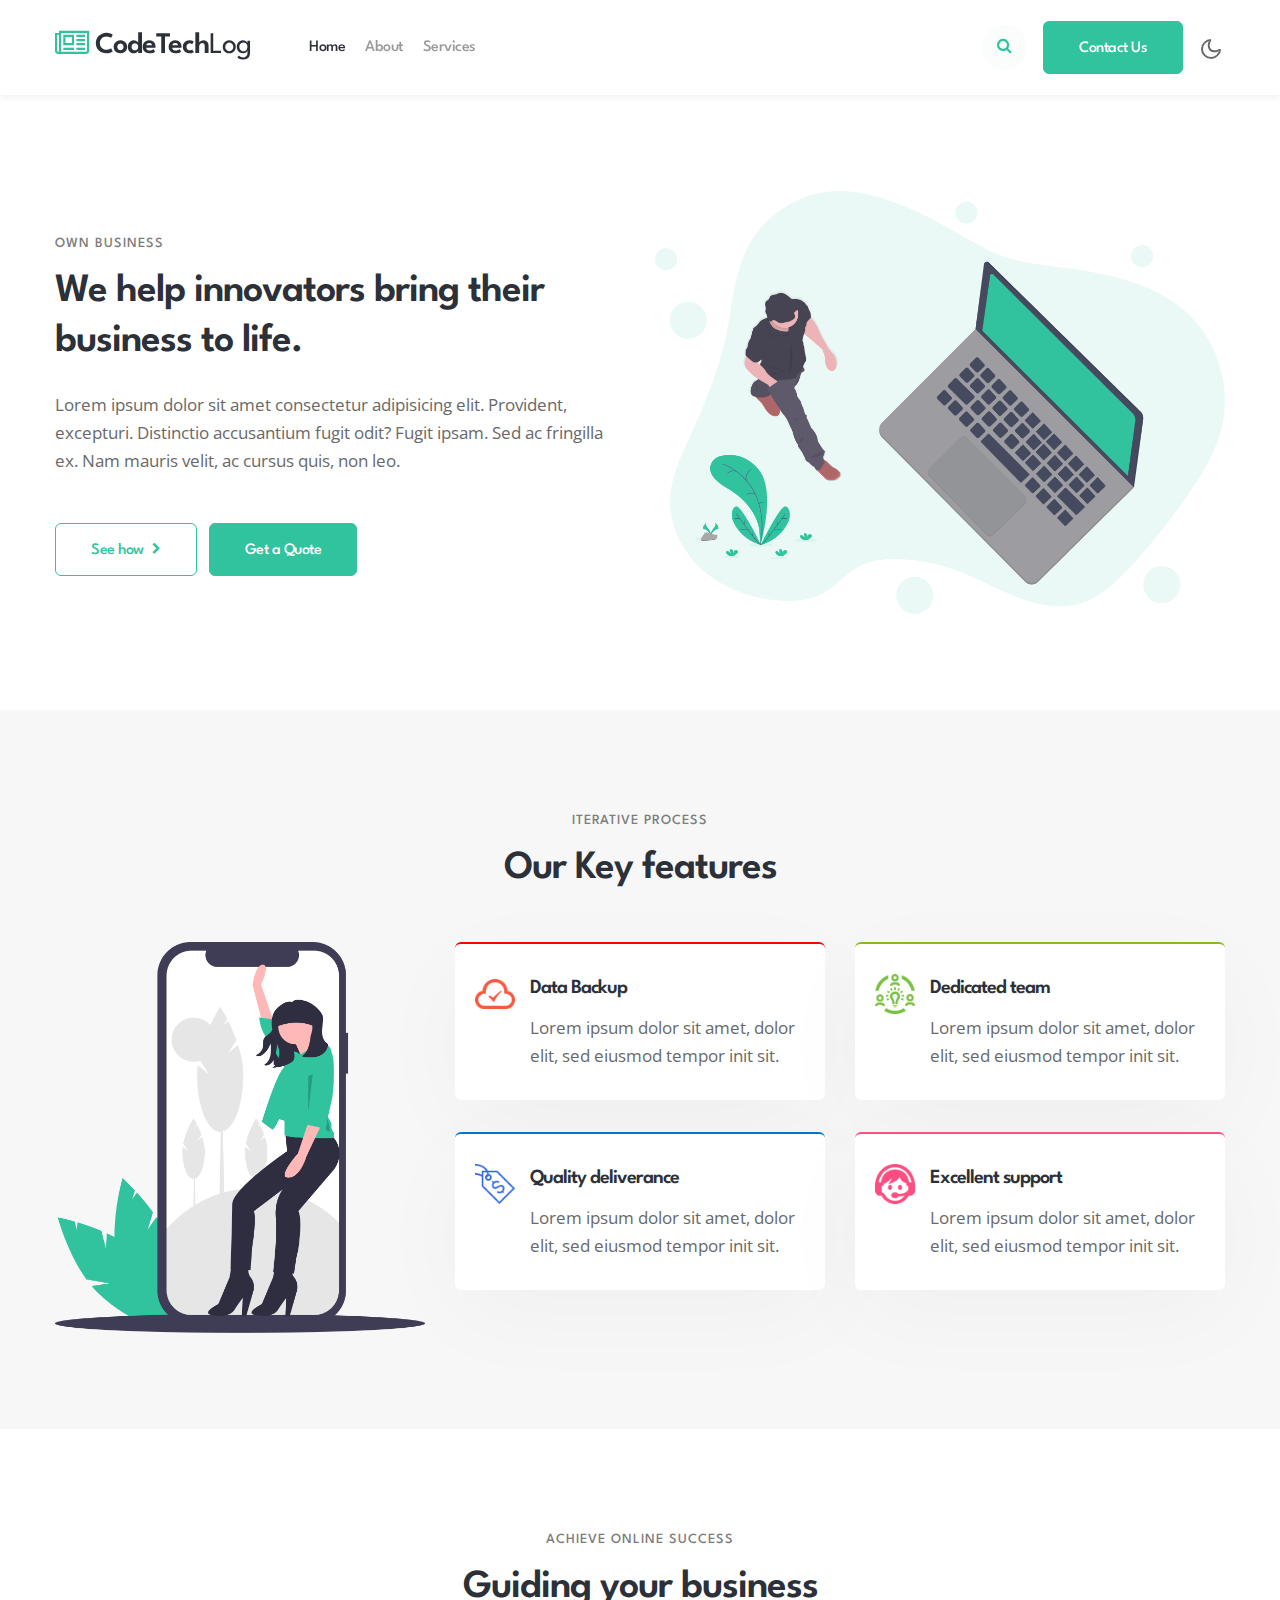
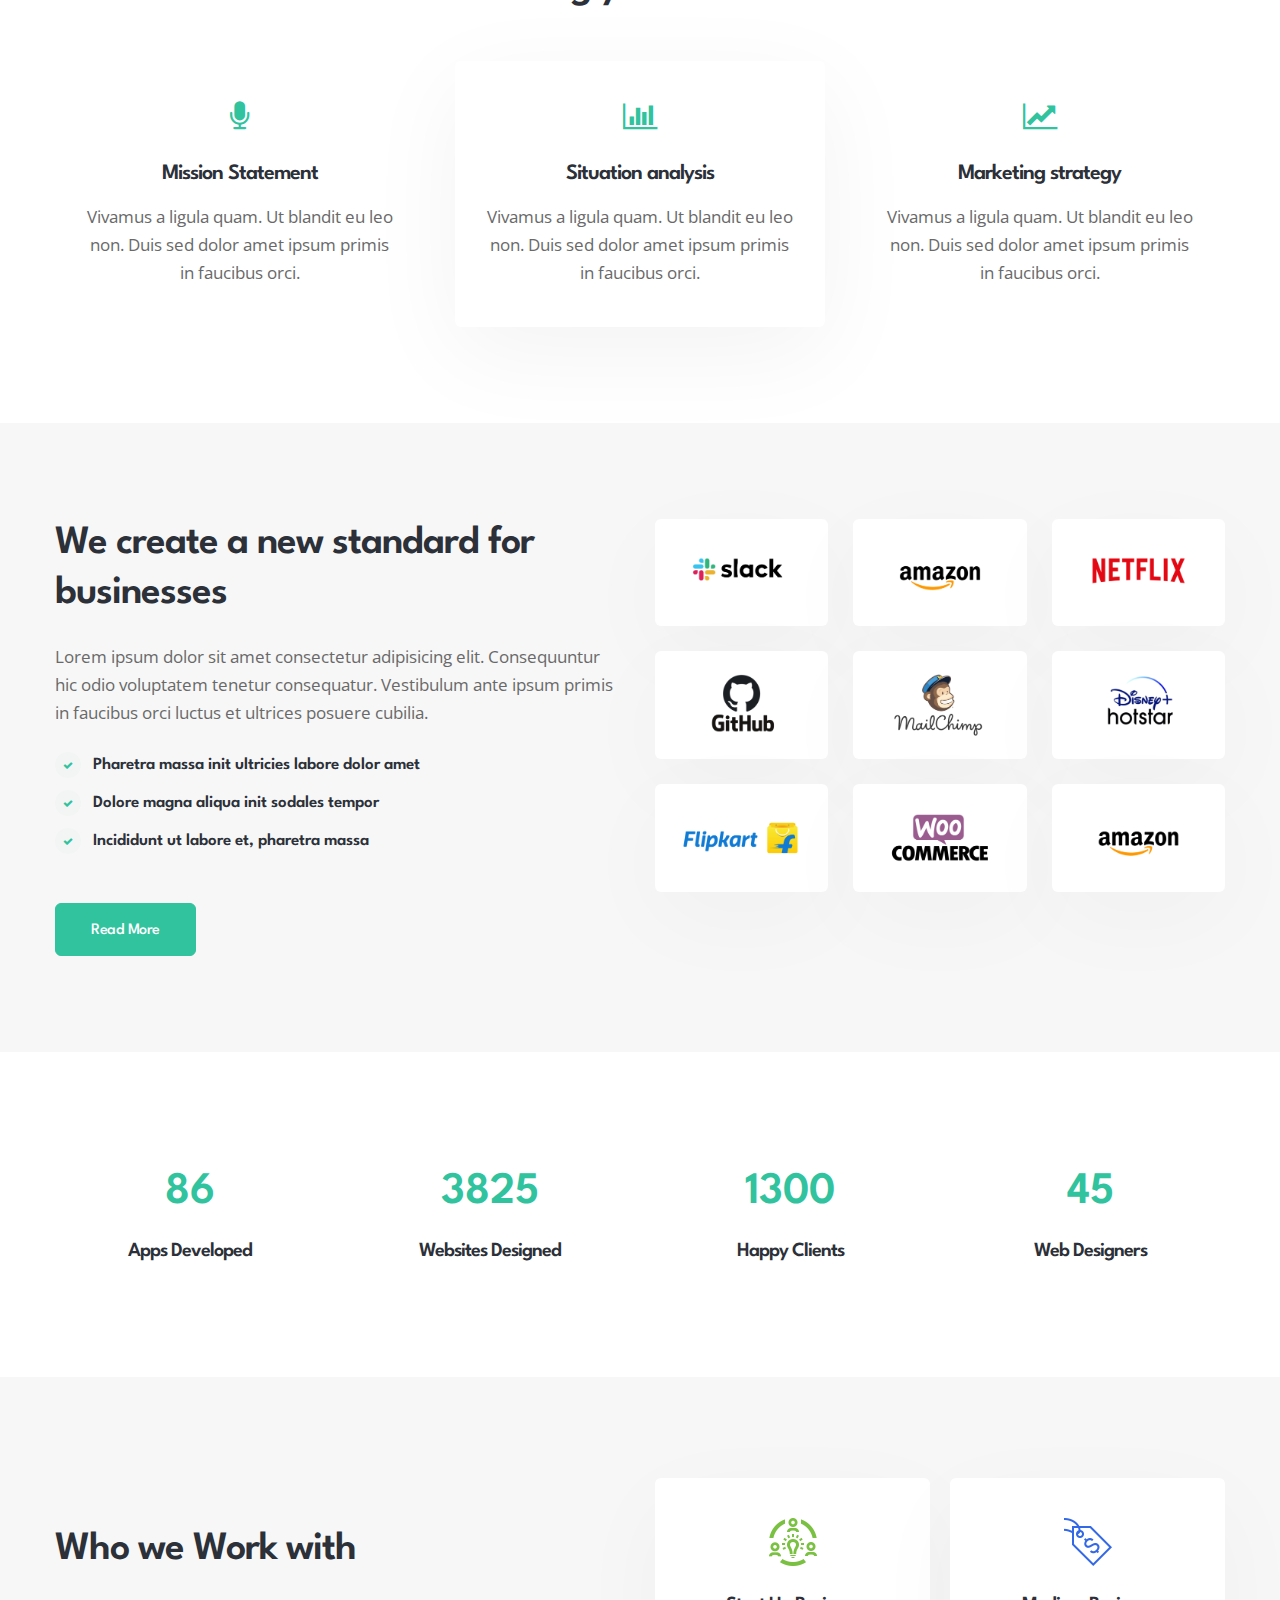
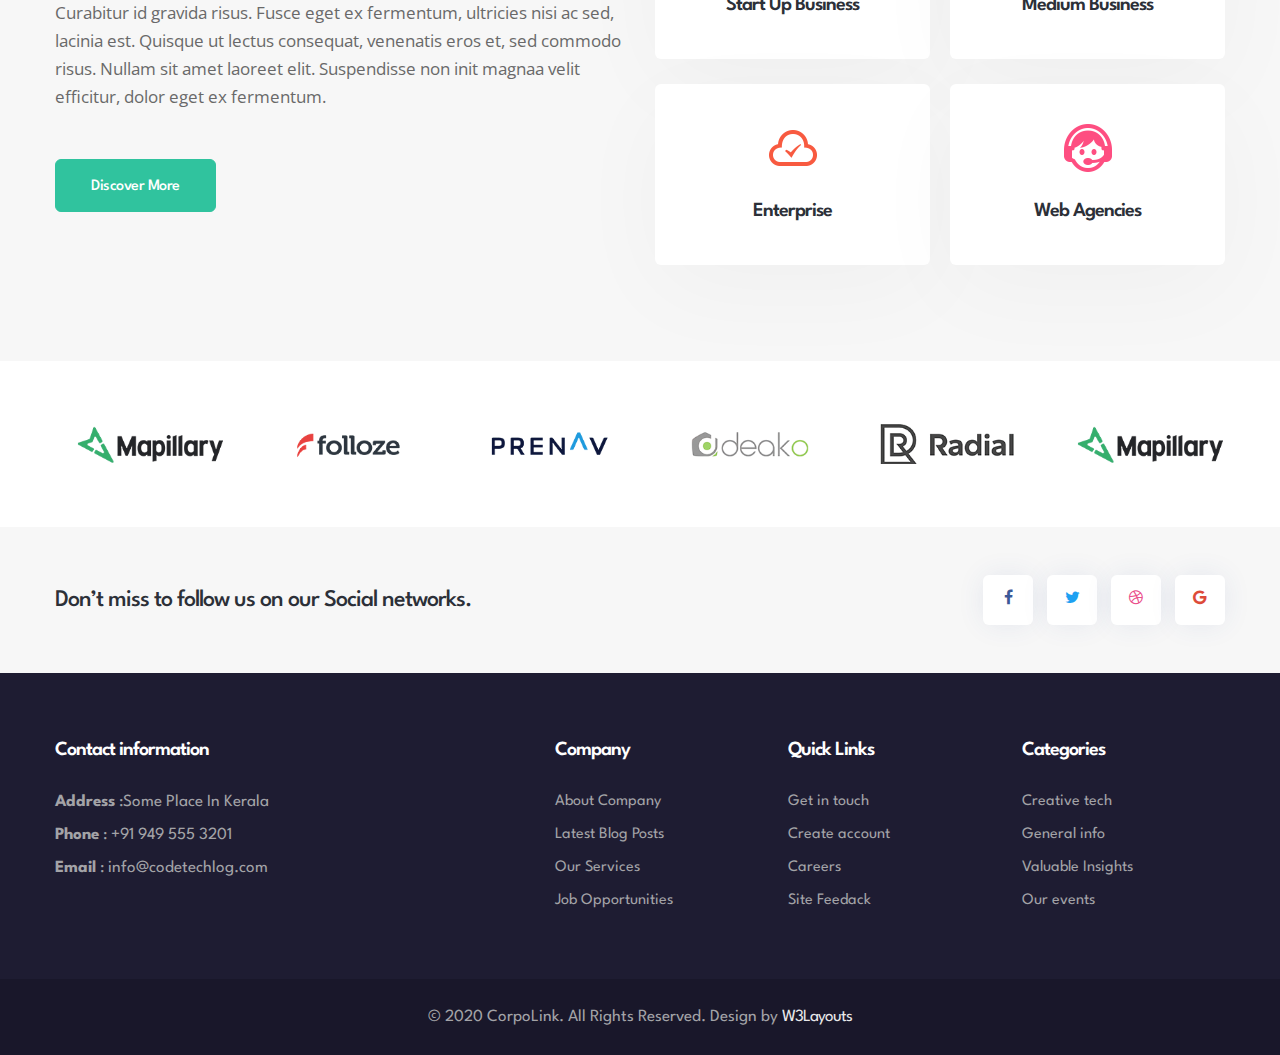
<file: index.html>
<!--
Author: W3layouts
Author URL: http://w3layouts.com
-->
<!doctype html>
<html lang="en">

<head>
  <!-- Required meta tags -->
  <meta charset="utf-8">
  <meta name="viewport" content="width=device-width, initial-scale=1, shrink-to-fit=no">

  <title>CodeTechLog - Home</title> 
  <link href="//fonts.googleapis.com/css?family=Spartan:400,500,600,700,900&display=swap" rel="stylesheet">
  <link href="//fonts.googleapis.com/css?family=Open+Sans:300,400,600,700,800&display=swap" rel="stylesheet">

  <!-- Template CSS -->
  <link rel="stylesheet" href="assets/css/style-starter.css">
</head>

<body>
<header id="site-header" class="fixed-top">
  <section class="w3l-header-4">
      <div class="container">
          <nav class="navbar navbar-expand-lg navbar-light">
              <h1><a class="navbar-brand" href="index.html"><span class="fa fa-newspaper-o" aria-hidden="true"></span>
                CodeTech<span>Log</span>
                  </a></h1>
              <button class="navbar-toggler collapsed" type="button" data-toggle="collapse" data-target="#navbarNav"
                  aria-controls="navbarNav" aria-expanded="false" aria-label="Toggle navigation">
                  <span class="fa icon-expand fa-bars"></span>
                  <span class="fa icon-close fa-times"></span>
              </button>

              <div class="collapse navbar-collapse" id="navbarNav">
                  <ul class="navbar-nav">
                      <li class="nav-item active">
                          <a class="nav-link" href="index.html">Home </a>
                      </li>
                      <li class="nav-item @@about__active">
                          <a class="nav-link" href="about.html">About</a>
                      </li>
                      <li class="nav-item @@services__active">
                          <a class="nav-link" href="services.html">Services</a>
                      </li>
                  </ul>
                  <ul class="navbar-nav search-right mt-lg-0 mt-2">
                      <li class="nav-item mr-3" title="Search"><a href="#search" class="btn search-search">
                              <span class="fa fa-search" aria-hidden="true"></span></a></li>
                      <li class="nav-item"><a href="contact.html"
                              class="btn btn-primary d-none d-lg-block btn-style mr-2">Contact Us</a></li>
                  </ul>

                  <!-- //toggle switch for light and dark theme -->
                  <!-- search popup -->
                  <div id="search" class="pop-overlay">
                      <div class="popup">
                          <form action="#" method="GET" class="d-sm-flex">
                              <input type="search" placeholder="Search.." name="search" required="required" autofocus>
                              <button type="submit">Search</button>
                              <a class="close" href="#url">&times;</a>
                          </form>
                      </div>
                  </div>
                  <!-- /search popup -->
              </div>
              <!-- toggle switch for light and dark theme -->
              <div class="mobile-position">
                  <nav class="navigation">
                      <div class="theme-switch-wrapper">
                          <label class="theme-switch" for="checkbox">
                              <input type="checkbox" id="checkbox">
                              <div class="mode-container">
                                  <i class="gg-sun"></i>
                                  <i class="gg-moon"></i>
                              </div>
                          </label>
                      </div>
                  </nav>
              </div>
          </nav>
      </div>
  </section>
</header>

<!-- banner section -->
<section id="home" class="w3l-banner py-5">
    <div class="container py-lg-5 py-md-4">
        <div class="row align-items-center">
            <div class="col-lg-6 col-sm-12 mt-lg-0 mt-4">
                <span class="title-small mb-2">Own Business</span>
                <h3 class="mb-2 title-big mb-4">We help innovators bring their business to life.</h3>
                <p>Lorem ipsum dolor sit amet consectetur adipisicing elit. Provident, excepturi.
                    Distinctio accusantium fugit odit? Fugit ipsam. Sed ac fringilla ex. Nam mauris velit, ac
                    cursus quis, non leo.</p>
                <div class="mt-sm-5 mt-4">
                    <a class="btn btn-outline-primary btn-style mr-2" href="#url"> See how <span class="fa fa-chevron-right"></span></a>
                    <a class="btn btn-primary btn-style" href="contact.html"> Get a Quote </a>
                </div>
            </div>
            <div class="col-lg-6 col-md-8 col-sm-10 mt-lg-0 mt-5">
                <div class="img-effect text-lg-center">
                    <img src="assets/images/banner.png" alt="banner" class="img-fluid">
                </div>
            </div>
        </div>
    </div>
</section>
<!-- //banner section -->
<section class="w3l-homeblock1" id="features">
    <div class="w3-services-ab py-5">
        <div class="container py-lg-5 py-md-4">
            <span class="title-small text-center mb-2">Iterative process</span>
            <h3 class="title-big text-center mb-5">Our Key features</h3>
            <div class="w3-services-grids">
                <div class="row w3-services-right-grid">
                    <div class="col-lg-4">
                        <img src="assets/images/mobile.png" alt="" class="img-fluid" />
                    </div>
                    <div class="col-lg-8 mt-lg-0 mt-5">
                        <div class="fea-gd-vv row">
                            <div class="col-md-6">
                                <div class="float-lt feature-gd color-orange">
                                    <div class="icon">
                                        <img src="assets/images/backup.png" alt="" class="img-fluid" />
                                    </div>
                                    <div class="icon-info">
                                        <h5>Data Backup </h5>
                                        <p> Lorem ipsum dolor sit amet, dolor elit, sed eiusmod
                                            tempor init sit.</p>

                                    </div>
                                </div>
                            </div>
                            <div class="col-md-6 mt-md-0 mt-4">
                                <div class="float-mid feature-gd color-green">
                                    <div class="icon">
                                        <img src="assets/images/team.png" alt="" class="img-fluid" />
                                    </div>
                                    <div class="icon-info">
                                        <h5>Dedicated team</h5>
                                        <p> Lorem ipsum dolor sit amet, dolor elit, sed eiusmod
                                            tempor init sit.</p>
                                    </div>
                                </div>
                            </div>
                            <div class="col-md-6 mt-4 pt-md-2">
                                <div class="float-rt feature-gd color-blue">
                                    <div class="icon">
                                        <img src="assets/images/tags.png" alt="" class="img-fluid" />
                                    </div>
                                    <div class="icon-info">
                                        <h5>Quality deliverance</h5>
                                        <p> Lorem ipsum dolor sit amet, dolor elit, sed eiusmod
                                            tempor init sit.</p>
                                    </div>
                                </div>
                            </div>
                            <div class="col-md-6 mt-4 pt-md-2">
                                <div class="float-lt feature-gd color-pink">
                                    <div class="icon">
                                        <img src="assets/images/support.png" alt="" class="img-fluid" />
                                    </div>
                                    <div class="icon-info">
                                        <h5>Excellent support</h5>
                                        <p> Lorem ipsum dolor sit amet, dolor elit, sed eiusmod
                                            tempor init sit.</p>

                                    </div>
                                </div>
                            </div>
                        </div>
                    </div>
                </div>
            </div>
        </div>
    </div>
</section>

<!-- /bottom-grids-->
<section class="w3l-bottom-grids-6 py-5">
    <div class="container py-lg-5 py-md-4">
        <span class="title-small text-center mb-2">Achieve online success</span>
        <h3 class="title-big text-center mb-5">Guiding your business</h3>
        <div class="grids-area-hny main-cont-wthree-fea row">
            <div class="col-lg-4 col-md-6 grids-feature">
                <div class="area-box">
                    <span class="fa fa-microphone"></span>
                    <h4><a href="#feature" class="title-head">Mission Statement</a></h4>
                    <p>Vivamus a ligula quam. Ut blandit eu leo non. Duis sed dolor amet ipsum primis in faucibus orci.</p>
                </div>
            </div>
            <div class="col-lg-4 col-md-6 grids-feature mt-md-0 mt-4">
                <div class="area-box box-active">
                    <span class="fa fa-bar-chart"></span>
                    <h4><a href="#feature" class="title-head">Situation analysis</a></h4>
                    <p>Vivamus a ligula quam. Ut blandit eu leo non. Duis sed dolor amet ipsum primis in faucibus orci.</p>
                </div>
            </div>
            <div class="col-lg-4 col-md-6 grids-feature mt-lg-0 mt-4">
                <div class="area-box">
                    <span class="fa fa-line-chart"></span>
                    <h4><a href="#feature" class="title-head">Marketing strategy</a></h4>
                    <p>Vivamus a ligula quam. Ut blandit eu leo non. Duis sed dolor amet ipsum primis in faucibus orci.</p>
                </div>
            </div>
        </div>
    </div>
</section>
<!-- //bottom-grids-->
 <!-- home page block2 grids -->
 <section class="w3l-grids-3 py-5">
     <div class="container py-lg-5 py-md-4">
         <div class="row bottom-ab-grids">

             <div class="col-lg-6 bottom-ab-left">
                 <h3 class="title-big mb-4">We create a new standard for businesses</h3>
                 <p class="">Lorem ipsum dolor sit amet consectetur adipisicing elit. Consequuntur hic odio voluptatem
                     tenetur consequatur. Vestibulum ante ipsum primis in faucibus orci luctus et ultrices posuere
                     cubilia. </p>
                 <ul class="cont-4 mt-4">
                     <li><span class="fa fa-check"></span>Pharetra massa init ultricies labore dolor amet</li>
                     <li><span class="fa fa-check"></span>Dolore magna aliqua init sodales tempor</li>
                     <li><span class="fa fa-check"></span>Incididunt ut labore et, pharetra massa</li>
                 </ul>
                 <a href="about.html" class="btn btn-style btn-primary mt-lg-5 mt-4">Read More</a>
             </div>
             <div class="col-lg-6 client-grids mt-lg-0 mt-5">
                    <div class="clients-grid align-self">
                    <div class="icon">
                        <img src="assets/images/slack.png" alt="" class="img-fluid">
                    </div>
                    <div class="icon">
                        <img src="assets/images/shopify.png" alt="" class="img-fluid">
                    </div>
                    <div class="icon">
                        <img src="assets/images/netflix.png" alt="" class="img-fluid">
                    </div>
                        <div class="icon">
                            <img src="assets/images/github.png" alt="" class="img-fluid">
                        </div>
                        <div class="icon">
                            <img src="assets/images/chimp.png" alt="" class="img-fluid">
                        </div>
                        <div class="icon">
                            <img src="assets/images/disney.png" alt="" class="img-fluid">
                        </div>
                        <div class="icon">
                            <img src="assets/images/flipkart.png" alt="" class="img-fluid">
                        </div>
                        <div class="icon">
                            <img src="assets/images/woocomerce.png" alt="" class="img-fluid">
                        </div>
                        <div class="icon">
                            <img src="assets/images/amazon.png" alt="" class="img-fluid">
                        </div>
                    </div>
             </div>
         </div>
     </div>
     </div>
 </section>
 <!-- //home page block2 grids -->

<!-- stats -->
<section class="w3l-stats py-5" id="stats">
    <div class="gallery-inner container py-lg-5 py-md-4">
        <div class="row stats-con">
            <div class="col-md-3 col-6 stats_info counter_grid">
                <p class="counter">86</p>
                <h3>Apps developed</h3>
            </div>
            <div class="col-md-3 col-6 stats_info counter_grid1">
                <p class="counter">3825</p>
                <h3>Websites designed</h3>
            </div>
            <div class="col-md-3 col-6 stats_info counter_grid mt-md-0 mt-4">
                <p class="counter">1300</p>
                <h3>Happy clients</h3>
            </div>
            <div class="col-md-3 col-6 stats_info counter_grid2 mt-md-0 mt-4">
                <p class="counter">45</p>
                <h3>Web designers</h3>
            </div>
        </div>
    </div>
</section>
<!-- //stats -->
<!-- services page block 2 -->
<section class="w3l-features py-5" id="work">
    <div class="call-w3 py-lg-5 py-md-4">
        <div class="container">
            <div class="row main-cont-wthree-2">
                <div class="col-lg-6 feature-grid-left">
                    <h3 class="title-big mb-md-4 mb-2">Who we Work with</h3>
                    <p class="text-para">Curabitur id gravida risus. Fusce eget ex fermentum, ultricies nisi ac sed,
                        lacinia est. Quisque ut lectus consequat, venenatis eros et, sed commodo risus. Nullam sit 
                        amet laoreet elit. Suspendisse non init magnaa velit efficitur, dolor eget ex fermentum. </p>
                    <a href="#url" class="btn btn-primary btn-style mt-lg-5 mt-4">Discover More</a>
                </div>
                <div class="col-lg-6 feature-grid-right mt-lg-0 mt-5">
                    <div class="call-grids-w3 d-grid">
                        <div class="grids-1 box-wrap">
                            <div class="icon">
                                <img src="assets/images/team.png" alt="" class="img-fluid">
                            </div>
                            <h4><a href="#feature" class="title-head">Start Up Business</a></h4>
                        </div>
                        <div class="grids-1 box-wrap">
                            <div class="icon">
                                <img src="assets/images/tags.png" alt="" class="img-fluid">
                            </div>
                            <h4><a href="#feature" class="title-head">Medium Business</a></h4>
                        </div>
                        <div class="grids-1 box-wrap">
                            <div class="icon">
                                <img src="assets/images/backup.png" alt="" class="img-fluid">
                            </div>
                            <h4><a href="#feature" class="title-head">Enterprise</a></h4>
                        </div>
                        <div class="grids-1 box-wrap">
                            <div class="icon">
                                <img src="assets/images/support.png" alt="" class="img-fluid">
                            </div>
                            <h4><a href="#feature" class="title-head">Web Agencies</a></h4>
                        </div>
                    </div>
                </div>
            </div>
        </div>
    </div>
</section>
<!-- //services page block 2 -->
<section class="w3l-clients py-5" id="clients">
    <div class="call-w3">
        <div class="container">
            <div class="company-logos text-center">
                <div class="row logos">
                    <div class="col-lg-2 col-md-3 col-sm-4 col-6">
                        <img src="assets/images/logo1.png" alt="" class="img-fluid">
                    </div>
                    <div class="col-lg-2 col-md-3 col-sm-4 col-6">
                        <img src="assets/images/logo2.png" alt="" class="img-fluid">
                    </div>
                    <div class="col-lg-2 col-md-3 col-sm-4 col-6 mt-sm-0 mt-4">
                        <img src="assets/images/logo3.png" alt="" class="img-fluid">
                    </div>
                    <div class="col-lg-2 col-md-3 col-sm-4 col-6 mt-md-0 mt-4">
                        <img src="assets/images/logo4.png" alt="" class="img-fluid">
                    </div>
                    <div class="col-lg-2 col-md-3 col-sm-4 col-6 mt-lg-0 mt-4">
                        <img src="assets/images/logo5.png" alt="" class="img-fluid">
                    </div>
                    <div class="col-lg-2 col-md-3 col-sm-4 col-6 mt-lg-0 mt-4">
                        <img src="assets/images/logo1.png" alt="" class="img-fluid">
                    </div>
                </div>
            </div>
        </div>
    </div>
</section>
<div class="w3l-follow-social py-5">
    <div class="container">
        <div class="social-accounts">
            <div class="align-self">
                <h4>Don’t miss to follow us on our Social networks.</h4>
            </div>
            <div class="text-lg-right">
                <ul class="social-icons">
                  <li class="facebook">
                    <a href="#link" title="Facebook">
                      <span class="fa fa-facebook" aria-hidden="true"></span>
                    </a>
                  </li>
                  <li class="twitter">
                    <a href="#link" title="Twitter">
                      <span class="fa fa-twitter" aria-hidden="true"></span>
                    </a>
                  </li>
                  <li class="dribbble">
                    <a href="#link" title="Dribbble">
                      <span class="fa fa-dribbble" aria-hidden="true"></span>
                    </a>
                  </li>
                  <li class="google mr-0">
                    <a href="#link" title="Google">
                      <span class="fa fa-google" aria-hidden="true"></span>
                    </a>
                  </li>
                </ul>
              </div>
        </div>

    </div>
</div>
<!-- footer-28 block -->
<section class="w3l-footer">
  <footer class="footer-28">
    <div class="footer-bg-layer">
      <div class="container py-lg-3">
        <div class="row footer-top-28">
          <div class="col-lg-5 footer-list-28 mt-5">
            <h6 class="footer-title-28">Contact information</h6>
            <ul>
              <li>
                <p><strong>Address</strong> :Some Place In Kerala</p>
              </li>
              <li>
                <p><strong>Phone</strong> : <a href="tel:+91 949 555 3201">+91 949 555 3201</a></p>
              </li>
              <li>
                <p><strong>Email</strong> : <a href="mailto:info@codetechlog.com">info@codetechlog.com</a></p>
              </li>
            </ul>
          </div>
          <div class="col-lg-7">
            <div class="row">
              <div class="col-sm-4 col-6 footer-list-28 mt-5">
                <h6 class="footer-title-28">Company</h6>
                <ul>
                  <li><a href="about.html">About Company</a></li>
                  <li><a href="#blog">Latest Blog Posts</a></li>
                  <li><a href="services.html">Our Services</a></li>
                  <li><a href="#job">Job Opportunities</a></li>
                </ul>
              </div>
              <div class="col-sm-4 col-6 footer-list-28 mt-5">
                <h6 class="footer-title-28">Quick Links</h6>
                <ul>
                  <li><a href="contact.html">Get in touch</a></li>
                  <li><a href="#creat">Create account</a></li>
                  <li><a href="#careers">Careers</a></li>
                  <li><a href="#feedback">Site Feedack</a></li>
                </ul>
              </div>
              <div class="col-sm-4 footer-list-28 mt-5">
                <h6 class="footer-title-28">Categories</h6>
                <ul>
                  <li><a href="#URL">Creative tech</a></li>
                  <li><a href="#URL">General info</a></li>
                  <li><a href="#URL">Valuable Insights</a></li>
                  <li><a href="#URL">Our events</a></li>
                </ul>
              </div>
            </div>
          </div>
        </div>
      </div>


      <div class="midd-footer-28 align-center py-4 mt-5">
        <div class="container">
          <p class="copy-footer-28 text-center"> &copy; 2020 CorpoLink. All Rights Reserved. Design by <a
              href="https://w3layouts.com/">W3Layouts</a></p>
        </div>
      </div>
    </div>
    <!-- move top -->
    <button onclick="topFunction()" id="movetop" title="Go to top">
      <span class="fa fa-angle-up"></span>
    </button>
    <script>
      // When the user scrolls down 20px from the top of the document, show the button
      window.onscroll = function () {
        scrollFunction()
      };

      function scrollFunction() {
        if (document.body.scrollTop > 20 || document.documentElement.scrollTop > 20) {
          document.getElementById("movetop").style.display = "block";
        } else {
          document.getElementById("movetop").style.display = "none";
        }
      }

      // When the user clicks on the button, scroll to the top of the document
      function topFunction() {
        document.body.scrollTop = 0;
        document.documentElement.scrollTop = 0;
      }
    </script>
    <!-- /move top -->
  </footer>

  <script src="assets/js/jquery-3.3.1.min.js"></script> <!-- Common jquery plugin -->

  <script src="assets/js/theme-change.js"></script><!-- theme switch js (light and dark)-->

    <!-- libhtbox -->
    <script src="assets/js/lightbox-plus-jquery.min.js"></script>
    <!-- libhtbox -->
    
  <!-- stats number counter-->
  <script src="assets/js/jquery.waypoints.min.js"></script>
  <script src="assets/js/jquery.countup.js"></script>
  <script>
    $('.counter').countUp();
  </script>
  <!-- //stats number counter -->

  <!--/MENU-JS-->
  <script>
    $(window).on("scroll", function () {
      var scroll = $(window).scrollTop();

      if (scroll >= 80) {
        $("#site-header").addClass("nav-fixed");
      } else {
        $("#site-header").removeClass("nav-fixed");
      }
    });

    //Main navigation Active Class Add Remove
    $(".navbar-toggler").on("click", function () {
      $("header").toggleClass("active");
    });
    $(document).on("ready", function () {
      if ($(window).width() > 991) {
        $("header").removeClass("active");
      }
      $(window).on("resize", function () {
        if ($(window).width() > 991) {
          $("header").removeClass("active");
        }
      });
    });
  </script>
  <!--//MENU-JS-->

  <!-- disable body scroll which navbar is in active -->
  <script>
    $(function () {
      $('.navbar-toggler').click(function () {
        $('body').toggleClass('noscroll');
      })
    });
  </script>
  <!-- //disable body scroll which navbar is in active -->
  
  <!--bootstrap-->
  <script src="assets/js/bootstrap.min.js"></script>
  <!-- //bootstrap-->

  </body>

  </html>
</file>
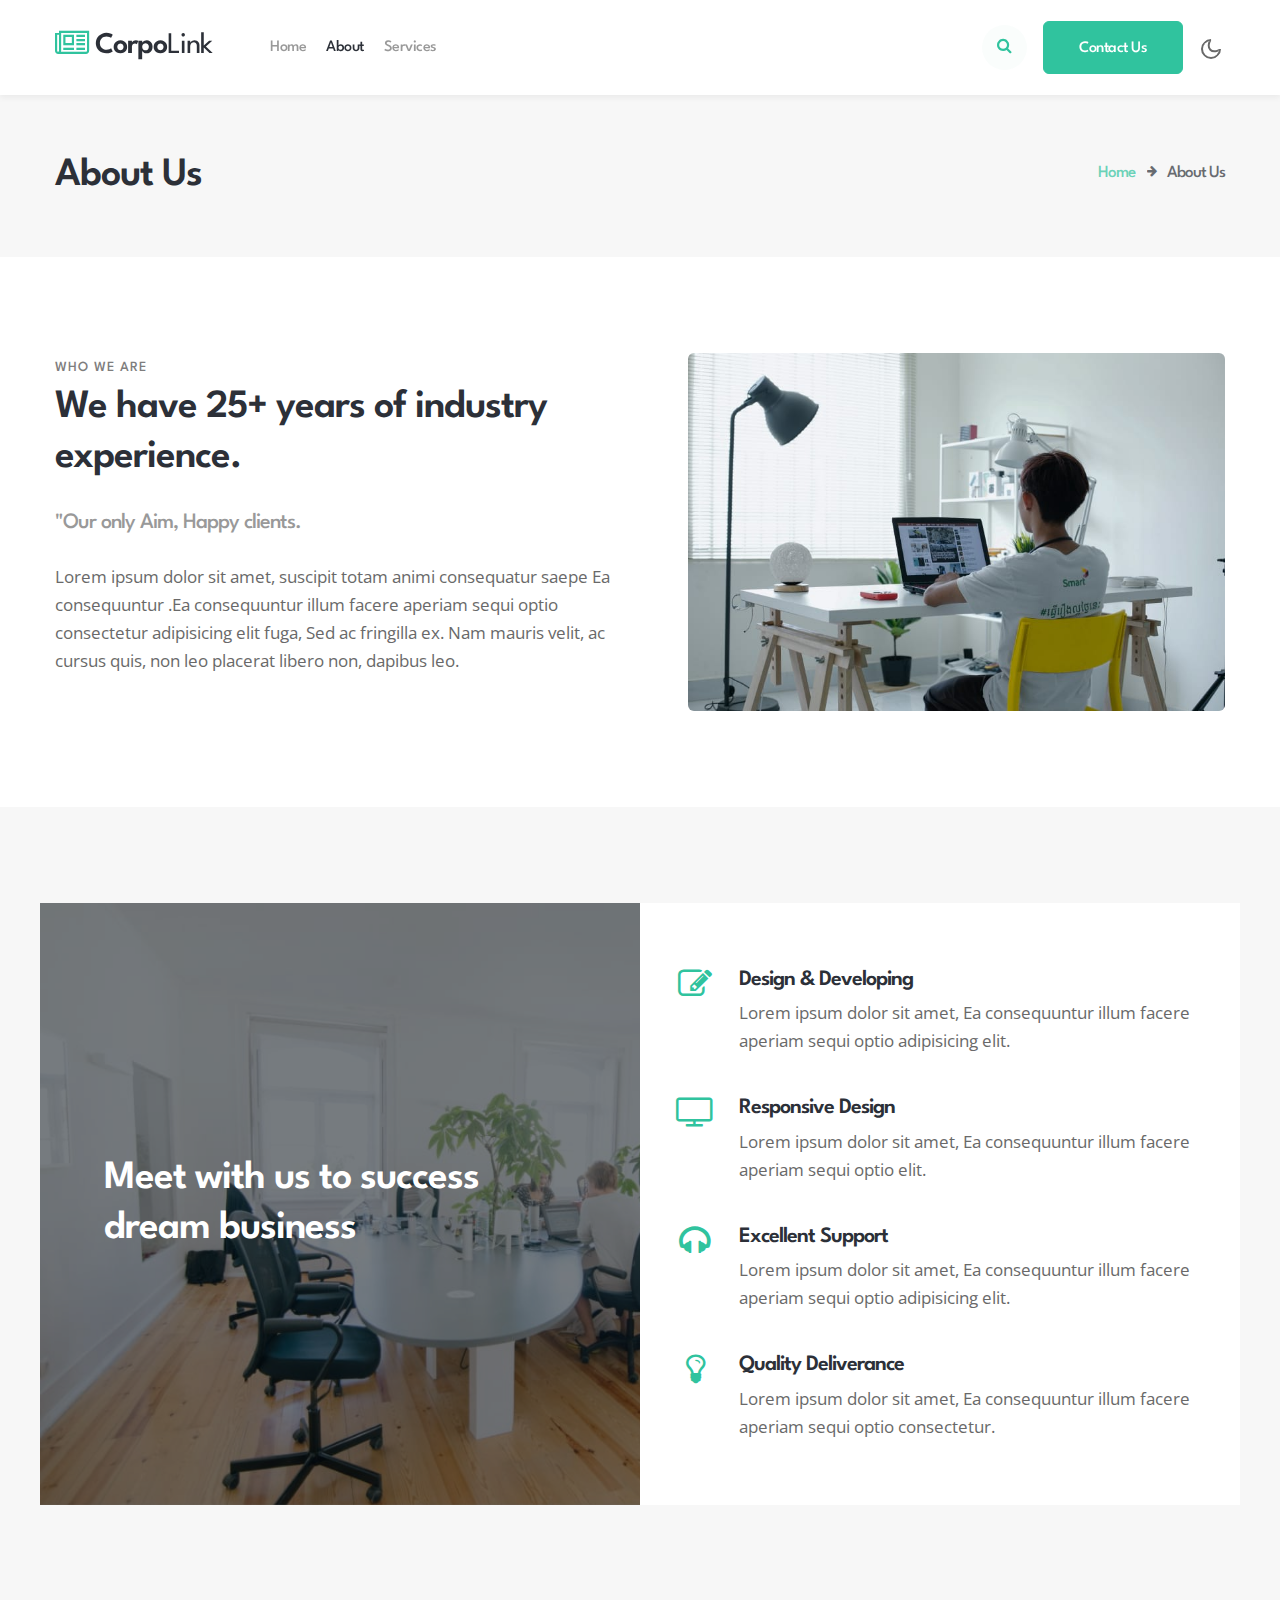
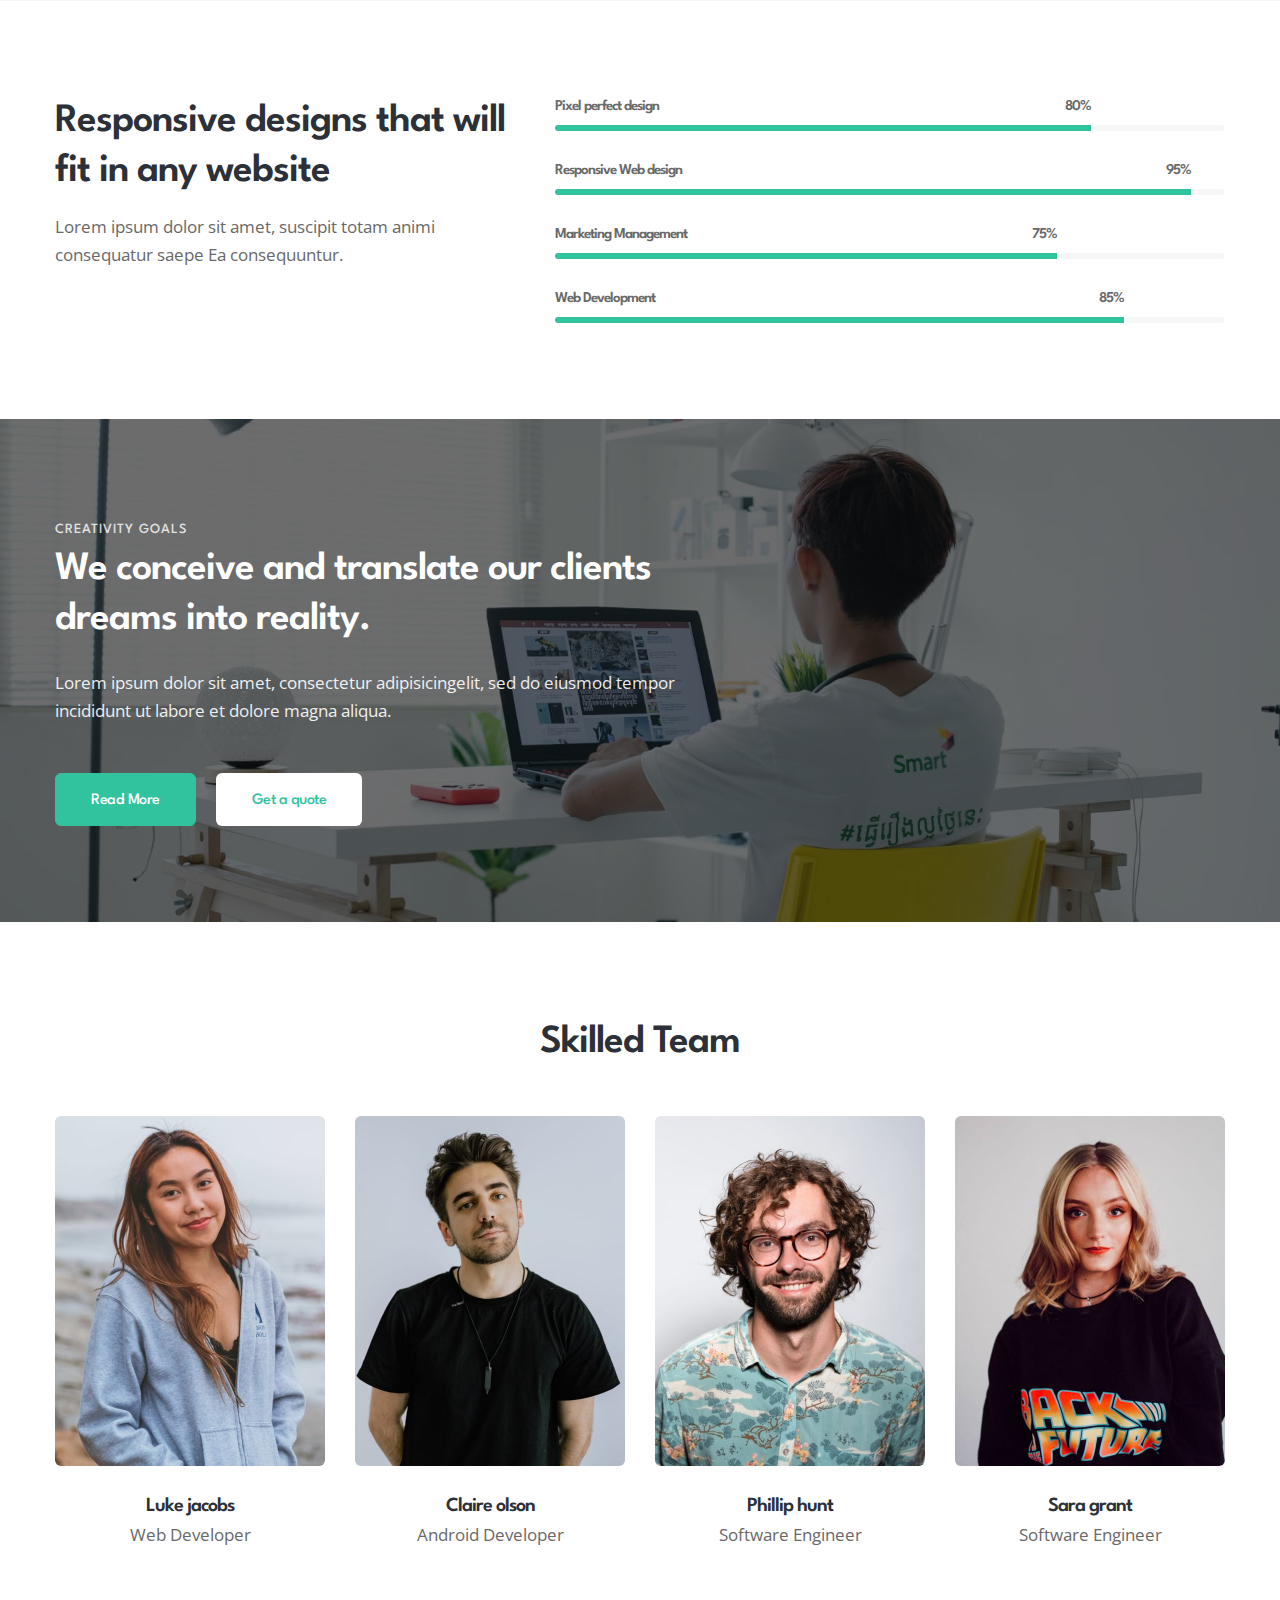
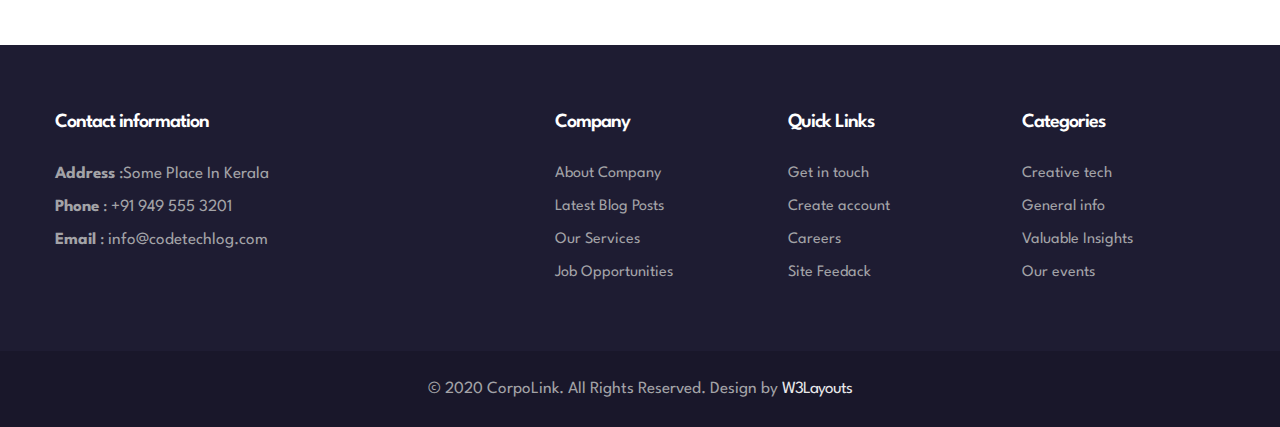
<file: about.html>
<!--
Author: W3layouts
Author URL: http://w3layouts.com
-->
<!doctype html>
<html lang="en">

<head>
  <!-- Required meta tags -->
  <meta charset="utf-8">
  <meta name="viewport" content="width=device-width, initial-scale=1, shrink-to-fit=no">

  <title>Corpolink a Corporate Category Bootstrap Responsive Website Template - About : W3Layouts</title>


  <link href="//fonts.googleapis.com/css?family=Spartan:400,500,600,700,900&display=swap" rel="stylesheet">
  <link href="//fonts.googleapis.com/css?family=Open+Sans:300,400,600,700,800&display=swap" rel="stylesheet">

  <!-- Template CSS -->
  <link rel="stylesheet" href="assets/css/style-starter.css">
</head>

<body>
<header id="site-header" class="fixed-top">
  <section class="w3l-header-4">
      <div class="container">
          <nav class="navbar navbar-expand-lg navbar-light">
              <h1><a class="navbar-brand" href="index.html"><span class="fa fa-newspaper-o" aria-hidden="true"></span>
                      Corpo<span>Link</span>
                  </a></h1>
              <button class="navbar-toggler collapsed" type="button" data-toggle="collapse" data-target="#navbarNav"
                  aria-controls="navbarNav" aria-expanded="false" aria-label="Toggle navigation">
                  <span class="fa icon-expand fa-bars"></span>
                  <span class="fa icon-close fa-times"></span>
              </button>

              <div class="collapse navbar-collapse" id="navbarNav">
                  <ul class="navbar-nav">
                      <li class="nav-item @@home__active">
                          <a class="nav-link" href="index.html">Home </a>
                      </li>
                      <li class="nav-item active">
                          <a class="nav-link" href="about.html">About</a>
                      </li>
                      <li class="nav-item @@services__active">
                          <a class="nav-link" href="services.html">Services</a>
                      </li>
                  </ul>
                  <ul class="navbar-nav search-right mt-lg-0 mt-2">
                      <li class="nav-item mr-3" title="Search"><a href="#search" class="btn search-search">
                              <span class="fa fa-search" aria-hidden="true"></span></a></li>
                      <li class="nav-item"><a href="contact.html"
                              class="btn btn-primary d-none d-lg-block btn-style mr-2">Contact Us</a></li>
                  </ul>

                  <!-- //toggle switch for light and dark theme -->
                  <!-- search popup -->
                  <div id="search" class="pop-overlay">
                      <div class="popup">
                          <form action="#" method="GET" class="d-sm-flex">
                              <input type="search" placeholder="Search.." name="search" required="required" autofocus>
                              <button type="submit">Search</button>
                              <a class="close" href="#url">&times;</a>
                          </form>
                      </div>
                  </div>
                  <!-- /search popup -->
              </div>
              <!-- toggle switch for light and dark theme -->
              <div class="mobile-position">
                  <nav class="navigation">
                      <div class="theme-switch-wrapper">
                          <label class="theme-switch" for="checkbox">
                              <input type="checkbox" id="checkbox">
                              <div class="mode-container">
                                  <i class="gg-sun"></i>
                                  <i class="gg-moon"></i>
                              </div>
                          </label>
                      </div>
                  </nav>
              </div>
          </nav>
      </div>
  </section>
</header>

<!-- about breadcrumb -->
<section class="w3l-about-breadcrumb text-left">
    <div class="breadcrumb-bg breadcrumb-bg-about py-sm-5 py-4">
        <div class="container grid-breadcrumb py-2">
            <h2 class="title-big">About Us</h2>
            <ul class="breadcrumbs-custom-path mt-md-2">
                <li><a href="index.html">Home</a></li>
                <li class="active"><span class="fa fa-arrow-right mx-2" aria-hidden="true"></span> About Us </li>
            </ul>
        </div>
    </div>
</section>
<!-- //about breadcrumb -->
<!-- /content-6-->
<section class="w3l-content-6" id="about">
  <!-- /content-6-main-->
  <div class="content-6-mian py-5">
    <div class="container py-lg-5 py-md-4">
      <div class="content-info-in row">
        <div class="content-gd col-lg-6 pr-lg-4">
          <div class="title-content text-left mb-sm-4 mb-3">
            <h3 class="title-small">Who We Are</h3>
            <h3 class="title-big ">We have 25+ years of industry experience.</h3>
          </div>
          <h4 class="mb-sm-4 mb-3">"Our only Aim, Happy clients.</h4>
          <p>Lorem ipsum dolor sit amet, suscipit totam animi consequatur saepe Ea consequuntur
            .Ea consequuntur illum facere aperiam sequi optio consectetur adipisicing elit fuga, Sed ac fringilla ex.
            Nam mauris velit, ac cursus quis, non leo placerat libero non, dapibus leo. </p>
        </div>
        <div class="content-gd col-lg-6 pl-lg-4 pl-lg-5 mt-lg-0 mt-md-5 mt-4">
          <img src="assets/images/about.jpg" alt="about" class="radius-image img-fluid">
        </div>
      </div>
    </div>
</section>
<!-- //content-6-->
<section class="w3l-specification-6 py-5">
	<!-- /specification-6-->
	  <div class="specification-6-mian py-lg-5 py-md-4">
			 <div class="container">
					<div class="align-counter-6-inf-cols row">
						<div class="counter-6-inf-left col-lg-6">
                                
                            <h3 class="title-big">Meet with us to success dream business</h3>
						</div>
						<div class="counter-6-inf-right col-lg-6">
								<div class="specification">
										<div class="specification-icon">
												<span class="fa fa-pencil-square-o"></span>
										</div>
										<div class="specification-info">	
											<h6><a href="blog-single.html">Design & Developing</a></h6>
											<p>Lorem ipsum dolor sit amet, Ea consequuntur illum facere aperiam sequi optio adipisicing elit.</p>
										</div>
								
								</div>
								<div class="specification">
										<div class="specification-icon">
												<span class="fa fa-television"></span>
										</div>
										<div class="specification-info">	
											<h6><a href="blog-single.html">Responsive Design</a></h6>
											<p>Lorem ipsum dolor sit amet, Ea consequuntur illum facere aperiam sequi optio elit.</p>
										</div>
								
								</div>
								<div class="specification">
										<div class="specification-icon">
												<span class="fa fa-headphones"></span>
										</div>
										<div class="specification-info">	
											<h6><a href="blog-single.html">Excellent Support</a></h6>
											<p>Lorem ipsum dolor sit amet, Ea consequuntur illum facere aperiam sequi optio adipisicing elit.</p>
										</div>
								
								</div>
								<div class="specification last-one">
										<div class="specification-icon">
												<span class="fa fa-lightbulb-o"></span>
										</div>
										<div class="specification-info">	
											<h6><a href="blog-single.html">Quality Deliverance</a></h6>
											<p>Lorem ipsum dolor sit amet, Ea consequuntur illum facere aperiam sequi optio consectetur.</p>
										</div>
								
								</div>
		
						</div>
					</div>
				 </div>
			 </div>
	 </section>
   <!-- //specification-6-->
  
  
<section class="w3l-content-6" id="skills">
    <!-- /content-6-section -->
    <div class="content-6-mian py-5">
        <div class="container py-lg-5 py-md-4">
            <div class="content-info-in row">
                <div class="content-gd col-lg-5">
                    <h3 class="title-big mb-3">Responsive designs that will fit in any website</h3>
                    <p>Lorem ipsum dolor sit amet, suscipit totam animi consequatur saepe Ea consequuntur. </p>
                </div>
                <div class="content-gd col-lg-7 mt-lg-0 mt-5">
                    <div class="progress-info info1">
                        <h6 class="progress-tittle">Pixel perfect design <span class="">80%</span></h6>
                        <div class="progress">
                            <div class="progress-bar progress-bar-striped" role="progressbar" style="width: 80%"
                                aria-valuenow="90" aria-valuemin="0" aria-valuemax="100">
                            </div>
                        </div>
                    </div>
                    <div class="progress-info info2">
                        <h6 class="progress-tittle">Responsive Web design <span class="">95%</span>
                        </h6>
                        <div class="progress">
                            <div class="progress-bar progress-bar-striped" role="progressbar" style="width: 95%"
                                aria-valuenow="95" aria-valuemin="0" aria-valuemax="100">
                            </div>
                        </div>
                    </div>
                    <div class="progress-info info3">
                        <h6 class="progress-tittle">Marketing Management <span class="">75%</span></h6>
                        <div class="progress">
                            <div class="progress-bar progress-bar-striped" role="progressbar" style="width: 75%"
                                aria-valuenow="95" aria-valuemin="0" aria-valuemax="100">
                            </div>
                        </div>
                    </div>
                    <div class="progress-info info4 mb-0">
                        <h6 class="progress-tittle">Web Development <span class="">85%</span></h6>
                        <div class="progress">
                            <div class="progress-bar progress-bar-striped" role="progressbar" style="width: 85%"
                                aria-valuenow="95" aria-valuemin="0" aria-valuemax="100">
                            </div>
                        </div>
                    </div>
                </div>
            </div>
        </div>
    </div>
</section>
<!-- //content-6-section -->
<!-- middle -->
<div class="w3l-middle py-5">
    <div class="container py-lg-5 py-md-4">
      <div class="welcome-left">
        <h3 class="title-small">Creativity goals</h3>
        <h3 class="title-big mb-4">We conceive and translate our clients dreams into reality.</h3>
        <p class="pr-lg-5">Lorem ipsum dolor sit amet, consectetur adipisicingelit, sed do eiusmod tempor incididunt ut
          labore et dolore magna aliqua. </p>
        <div class="buttons mt-md-5 mt-4">
          <a href="about.html" class="btn btn-style btn-primary mr-2">Read More</a>
          <a href="contact.html" class="btn btn-style btn-white ml-2">Get a quote</a>
        </div>
      </div>
    </div>
  </div>
  <!-- //middle -->
 <!--/team-sec-->
<section class="w3l-team-main" id="team">
    <div class="team py-5">
        <div class="container py-lg-5">
            <h3 class="title-big text-center"> Skilled Team </h3>
            <div class="row team-row mt-md-5 mt-4">
                <div class="col-lg-3 col-6 team-wrap">
                    <div class="team-member text-center">
                        <div class="team-img">
                            <img src="assets/images/team1.jpg" alt="" class="radius-image">
                            <div class="overlay-team">
                                <div class="team-details text-center">
                                    <div class="socials mt-20">
                                        <a href="#url">
                                            <span class="fa fa-facebook-f"></span>
                                        </a>
                                        <a href="#url">
                                            <span class="fa fa-twitter"></span>
                                        </a>
                                        <a href="#url">
                                            <span class="fa fa-instagram"></span>
                                        </a>
                                    </div>
                                </div>
                            </div>
                        </div>
                        <a href="#url" class="team-title">Luke jacobs</a>
                        <p>web developer</p>
                    </div>
                </div>
                <!-- end team member -->

                <div class="col-lg-3 col-6 team-wrap">
                    <div class="team-member text-center">
                        <div class="team-img">
                            <img src="assets/images/team3.jpg" alt="" class="radius-image">
                            <div class="overlay-team">
                                <div class="team-details text-center">
                                    <div class="socials mt-20">
                                        <a href="#url">
                                            <span class="fa fa-facebook-f"></span>
                                        </a>
                                        <a href="#url">
                                            <span class="fa fa-twitter"></span>
                                        </a>
                                        <a href="#url">
                                            <span class="fa fa-instagram"></span>
                                        </a>
                                    </div>
                                </div>
                            </div>
                        </div>
                        <a href="#url" class="team-title">Claire olson</a>
                        <p>android developer</p>
                    </div>
                </div>
                <!-- end team member -->

                <div class="col-lg-3 col-6 team-wrap mt-lg-0 mt-5">
                    <div class="team-member last text-center">
                        <div class="team-img">
                            <img src="assets/images/team2.jpg" alt="" class="radius-image">
                            <div class="overlay-team">
                                <div class="team-details text-center">
                                    <div class="socials mt-20">
                                        <a href="#url">
                                            <span class="fa fa-facebook-f"></span>
                                        </a>
                                        <a href="#url">
                                            <span class="fa fa-twitter"></span>
                                        </a>
                                        <a href="#url">
                                            <span class="fa fa-instagram"></span>
                                        </a>
                                    </div>
                                </div>
                            </div>
                        </div>
                        <a href="#url" class="team-title">Phillip hunt</a>
                        <p>Software engineer </p>
                    </div>
                </div>
                <!-- end team member -->

                <div class="col-lg-3 col-6 team-wrap mt-lg-0 mt-5">
                    <div class="team-member last text-center">
                        <div class="team-img">
                            <img src="assets/images/team4.jpg" alt="" class="radius-image">
                            <div class="overlay-team">
                                <div class="team-details text-center">
                                    <div class="socials mt-20">
                                        <a href="#url">
                                            <span class="fa fa-facebook-f"></span>
                                        </a>
                                        <a href="#url">
                                            <span class="fa fa-twitter"></span>
                                        </a>
                                        <a href="#url">
                                            <span class="fa fa-instagram"></span>
                                        </a>
                                    </div>
                                </div>
                            </div>
                        </div>
                        <a href="#url" class="team-title">Sara grant</a>
                        <p>Software engineer </p>
                    </div>
                </div>
                <!-- end team member -->

            </div>
        </div>
</section>
<!--//team-sec-->

<!-- footer-28 block -->
<section class="w3l-footer">
  <footer class="footer-28">
    <div class="footer-bg-layer">
      <div class="container py-lg-3">
        <div class="row footer-top-28">
          <div class="col-lg-5 footer-list-28 mt-5">
            <h6 class="footer-title-28">Contact information</h6>
            <ul>
              <li>
                <p><strong>Address</strong> :Some Place In Kerala</p>
              </li>
              <li>
                <p><strong>Phone</strong> : <a href="tel:+91 949 555 3201">+91 949 555 3201</a></p>
              </li>
              <li>
                <p><strong>Email</strong> : <a href="mailto:info@codetechlog.com">info@codetechlog.com</a></p>
              </li>
            </ul>
          </div>
          <div class="col-lg-7">
            <div class="row">
              <div class="col-sm-4 col-6 footer-list-28 mt-5">
                <h6 class="footer-title-28">Company</h6>
                <ul>
                  <li><a href="about.html">About Company</a></li>
                  <li><a href="#blog">Latest Blog Posts</a></li>
                  <li><a href="services.html">Our Services</a></li>
                  <li><a href="#job">Job Opportunities</a></li>
                </ul>
              </div>
              <div class="col-sm-4 col-6 footer-list-28 mt-5">
                <h6 class="footer-title-28">Quick Links</h6>
                <ul>
                  <li><a href="contact.html">Get in touch</a></li>
                  <li><a href="#creat">Create account</a></li>
                  <li><a href="#careers">Careers</a></li>
                  <li><a href="#feedback">Site Feedack</a></li>
                </ul>
              </div>
              <div class="col-sm-4 footer-list-28 mt-5">
                <h6 class="footer-title-28">Categories</h6>
                <ul>
                  <li><a href="#URL">Creative tech</a></li>
                  <li><a href="#URL">General info</a></li>
                  <li><a href="#URL">Valuable Insights</a></li>
                  <li><a href="#URL">Our events</a></li>
                </ul>
              </div>
            </div>
          </div>
        </div>
      </div>


      <div class="midd-footer-28 align-center py-4 mt-5">
        <div class="container">
          <p class="copy-footer-28 text-center"> &copy; 2020 CorpoLink. All Rights Reserved. Design by <a
              href="https://w3layouts.com/">W3Layouts</a></p>
        </div>
      </div>
    </div>
    <!-- move top -->
    <button onclick="topFunction()" id="movetop" title="Go to top">
      <span class="fa fa-angle-up"></span>
    </button>
    <script>
      // When the user scrolls down 20px from the top of the document, show the button
      window.onscroll = function () {
        scrollFunction()
      };

      function scrollFunction() {
        if (document.body.scrollTop > 20 || document.documentElement.scrollTop > 20) {
          document.getElementById("movetop").style.display = "block";
        } else {
          document.getElementById("movetop").style.display = "none";
        }
      }

      // When the user clicks on the button, scroll to the top of the document
      function topFunction() {
        document.body.scrollTop = 0;
        document.documentElement.scrollTop = 0;
      }
    </script>
    <!-- /move top -->
  </footer>

  <script src="assets/js/jquery-3.3.1.min.js"></script> <!-- Common jquery plugin -->

  <script src="assets/js/theme-change.js"></script><!-- theme switch js (light and dark)-->

    <!-- libhtbox -->
    <script src="assets/js/lightbox-plus-jquery.min.js"></script>
    <!-- libhtbox -->
    
  <!-- stats number counter-->
  <script src="assets/js/jquery.waypoints.min.js"></script>
  <script src="assets/js/jquery.countup.js"></script>
  <script>
    $('.counter').countUp();
  </script>
  <!-- //stats number counter -->

  <!--/MENU-JS-->
  <script>
    $(window).on("scroll", function () {
      var scroll = $(window).scrollTop();

      if (scroll >= 80) {
        $("#site-header").addClass("nav-fixed");
      } else {
        $("#site-header").removeClass("nav-fixed");
      }
    });

    //Main navigation Active Class Add Remove
    $(".navbar-toggler").on("click", function () {
      $("header").toggleClass("active");
    });
    $(document).on("ready", function () {
      if ($(window).width() > 991) {
        $("header").removeClass("active");
      }
      $(window).on("resize", function () {
        if ($(window).width() > 991) {
          $("header").removeClass("active");
        }
      });
    });
  </script>
  <!--//MENU-JS-->

  <!-- disable body scroll which navbar is in active -->
  <script>
    $(function () {
      $('.navbar-toggler').click(function () {
        $('body').toggleClass('noscroll');
      })
    });
  </script>
  <!-- //disable body scroll which navbar is in active -->
  
  <!--bootstrap-->
  <script src="assets/js/bootstrap.min.js"></script>
  <!-- //bootstrap-->

  </body>

  </html>
</file>
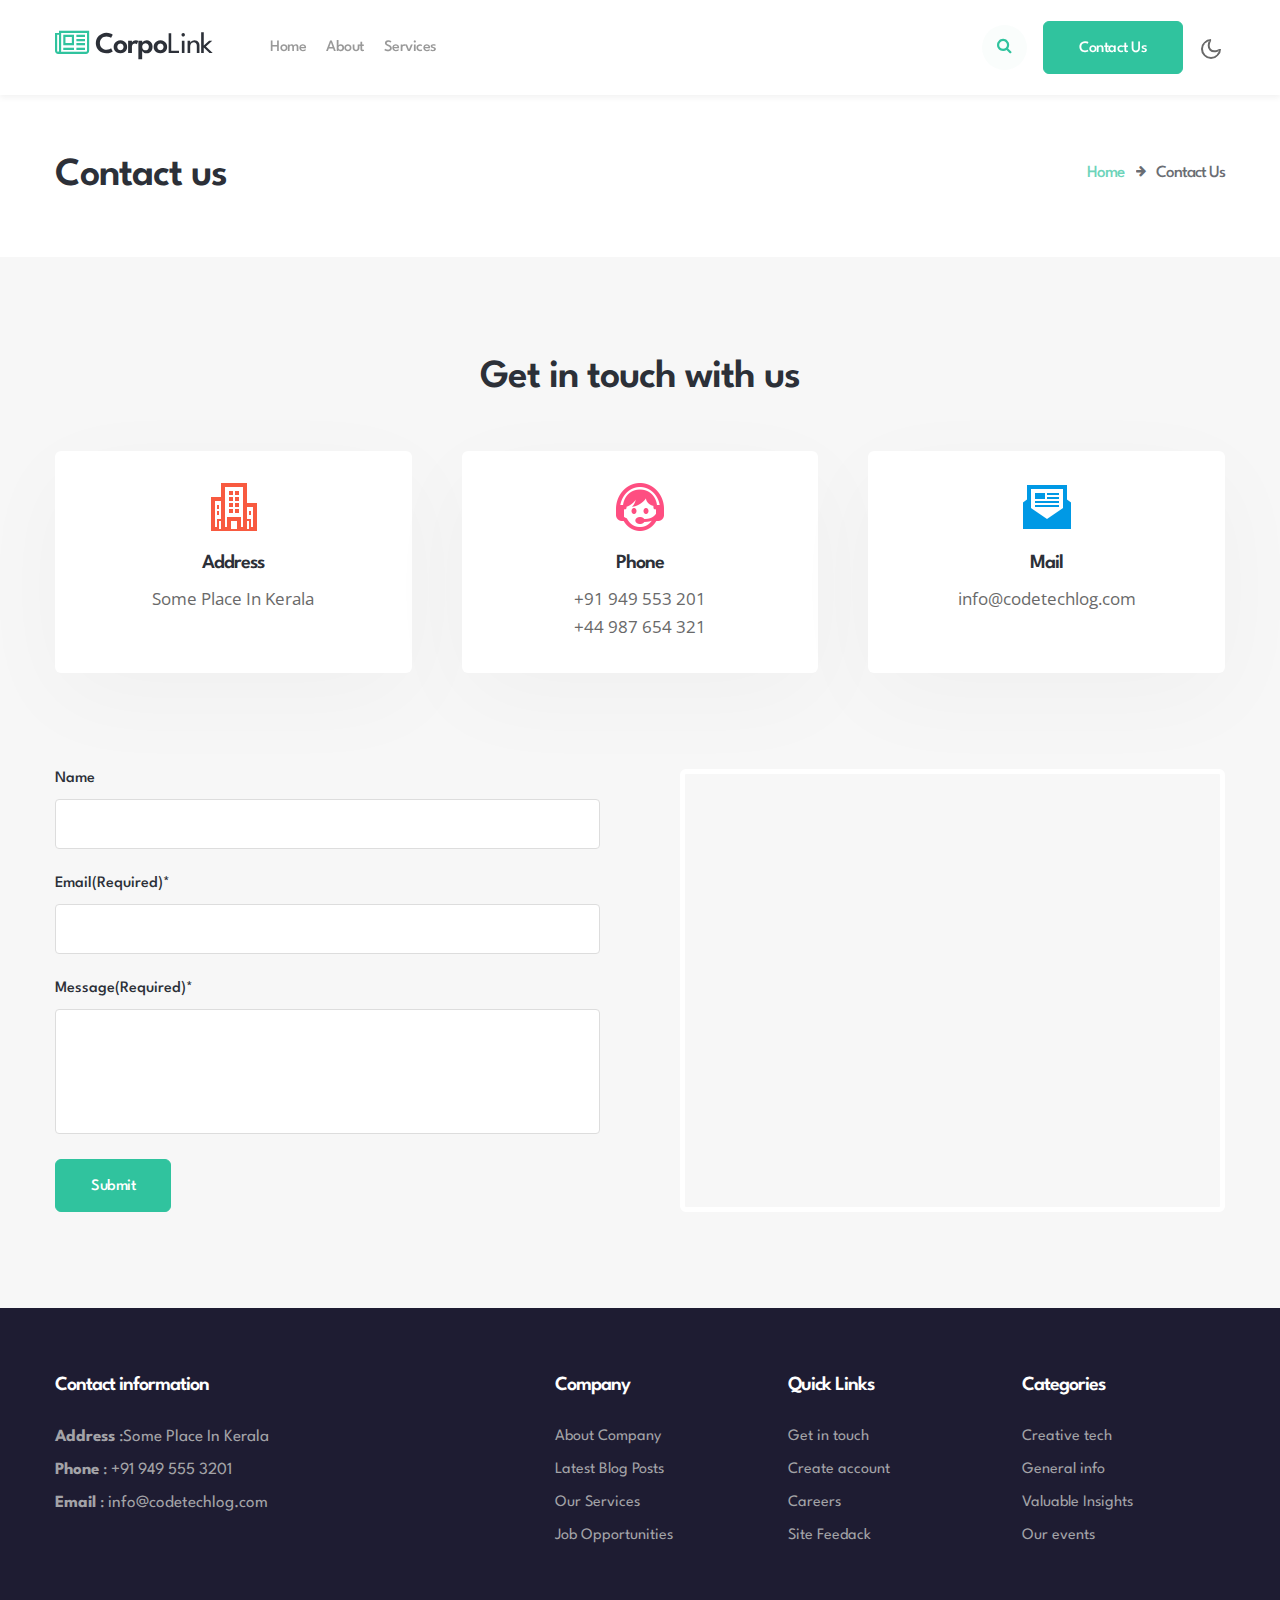
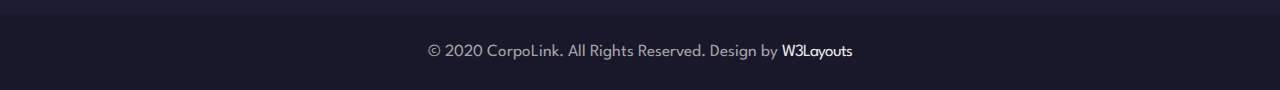
<file: contact.html>
<!--
Author: W3layouts
Author URL: http://w3layouts.com
-->
<!doctype html>
<html lang="en">

<head>
  <!-- Required meta tags -->
  <meta charset="utf-8">
  <meta name="viewport" content="width=device-width, initial-scale=1, shrink-to-fit=no">

  <title>Corpolink a Corporate Category Bootstrap Responsive Website Template - Contact : W3Layouts</title>


  <link href="//fonts.googleapis.com/css?family=Spartan:400,500,600,700,900&display=swap" rel="stylesheet">
  <link href="//fonts.googleapis.com/css?family=Open+Sans:300,400,600,700,800&display=swap" rel="stylesheet">

  <!-- Template CSS -->
  <link rel="stylesheet" href="assets/css/style-starter.css">
</head>

<body>
<header id="site-header" class="fixed-top">
  <section class="w3l-header-4">
      <div class="container">
          <nav class="navbar navbar-expand-lg navbar-light">
              <h1><a class="navbar-brand" href="index.html"><span class="fa fa-newspaper-o" aria-hidden="true"></span>
                      Corpo<span>Link</span>
                  </a></h1>
              <button class="navbar-toggler collapsed" type="button" data-toggle="collapse" data-target="#navbarNav"
                  aria-controls="navbarNav" aria-expanded="false" aria-label="Toggle navigation">
                  <span class="fa icon-expand fa-bars"></span>
                  <span class="fa icon-close fa-times"></span>
              </button>

              <div class="collapse navbar-collapse" id="navbarNav">
                  <ul class="navbar-nav">
                      <li class="nav-item @@home__active">
                          <a class="nav-link" href="index.html">Home </a>
                      </li>
                      <li class="nav-item @@about__active">
                          <a class="nav-link" href="about.html">About</a>
                      </li>
                      <li class="nav-item @@services__active">
                          <a class="nav-link" href="services.html">Services</a>
                      </li>
                  </ul>
                  <ul class="navbar-nav search-right mt-lg-0 mt-2">
                      <li class="nav-item mr-3" title="Search"><a href="#search" class="btn search-search">
                              <span class="fa fa-search" aria-hidden="true"></span></a></li>
                      <li class="nav-item"><a href="contact.html"
                              class="btn btn-primary d-none d-lg-block btn-style mr-2">Contact Us</a></li>
                  </ul>

                  <!-- //toggle switch for light and dark theme -->
                  <!-- search popup -->
                  <div id="search" class="pop-overlay">
                      <div class="popup">
                          <form action="#" method="GET" class="d-sm-flex">
                              <input type="search" placeholder="Search.." name="search" required="required" autofocus>
                              <button type="submit">Search</button>
                              <a class="close" href="#url">&times;</a>
                          </form>
                      </div>
                  </div>
                  <!-- /search popup -->
              </div>
              <!-- toggle switch for light and dark theme -->
              <div class="mobile-position">
                  <nav class="navigation">
                      <div class="theme-switch-wrapper">
                          <label class="theme-switch" for="checkbox">
                              <input type="checkbox" id="checkbox">
                              <div class="mode-container">
                                  <i class="gg-sun"></i>
                                  <i class="gg-moon"></i>
                              </div>
                          </label>
                      </div>
                  </nav>
              </div>
          </nav>
      </div>
  </section>
</header>

<!-- about breadcrumb -->
<section class="w3l-about-breadcrumb text-left">
    <div class="breadcrumb-bg breadcrumb-bg-contact py-sm-5 py-4">
        <div class="container grid-breadcrumb py-2">
            <h2 class="title-big">Contact us</h2>
            <ul class="breadcrumbs-custom-path mt-md-2">
                <li><a href="index.html">Home</a></li>
                <li class="active"><span class="fa fa-arrow-right mx-2" aria-hidden="true"></span> Contact Us </li>
            </ul>
        </div>
    </div>
</section>
<!-- //about breadcrumb -->
 <section class="w3l-contact-11 py-5" id="contact">
     <div class="contacts-main py-lg-5 py-md-4">
         <div class="contant11-top-bg">
             <div class="container">
                <h3 class="title-big text-center mb-md-5 mb-4">Get in touch with us</h3>
                 <div class="d-grid contact section-gap">
                     <div class="contact-info-left d-grid text-center">
                         <div class="contact-info">
                            <img src="assets/images/office.png" alt="" class="img-fluid">
                             <h4>Address</h4>
                             <p>Some Place In Kerala</p>
                         </div>
                         <div class="contact-info">
                            <img src="assets/images/support.png" alt="" class="img-fluid">
                             <h4>Phone</h4>
                             <p><a href="tel:+91 949 553 201">+91 949 553 201</a></p>
                             <p><a href="tel:+44 987 654 321">+44 987 654 321</a></p>
                         </div>
                         <div class="contact-info">
                            <img src="assets/images/envelope.png" alt="" class="img-fluid">
                             <h4>Mail</h4>
                             <p><a href="mailto:info@codetechlog.com" class="email">info@codetechlog.com</a></p> 
                         </div>
                     </div>
                 </div>
             </div>
         </div>
         <div class="form-41-mian mt-5 pt-lg-5 pt-md-4">
             <div class="container">
                 <div class="d-grid align-form-map">
                     <div class="form-inner-cont">
                         <form action="https://sendmail.w3layouts.com/submitForm" method="post" class="signin-form">
                             <div class="form-input">
                                 <label for="w3lName">Name</label>
                                 <input type="text" name="w3lName" id="w3lName" placeholder="" />
                             </div>
                             <div class="form-input">
                                 <label for="w3lSender">Email(Required)*</label>
                                 <input type="email" name="w3lSender" id="w3lSender" placeholder="" required="" />
                             </div>
                             <div class="form-input">
                                 <label for="w3lMessage">Message(Required)*</label>
                                 <textarea placeholder="" name="w3lMessage" id="w3lMessage" required=""></textarea>
                             </div>

                             <button type="submit" class="btn btn-primary btn-style">Submit</button>

                         </form>
                     </div>
                     <div class="map">
                         <iframe
                             src="https://www.google.com/maps/embed?pb=!1m18!1m12!1m3!1d63132.69087640175!2d76.87950749598777!3d8.519450882027106!2m3!1f0!2f0!3f0!3m2!1i1024!2i768!4f13.1!3m3!1m2!1s0x0%3A0x58e8fb83cf5ddf6a!2sTechnopark!5e0!3m2!1sen!2sin!4v1612511921501!5m2!1sen!2sin"
                             frameborder="0" allowfullscreen=""></iframe>
                     </div>
                 </div>
             </div>
         </div>
 </section>
<!-- footer-28 block -->
<section class="w3l-footer">
  <footer class="footer-28">
    <div class="footer-bg-layer">
      <div class="container py-lg-3">
        <div class="row footer-top-28">
          <div class="col-lg-5 footer-list-28 mt-5">
            <h6 class="footer-title-28">Contact information</h6>
            <ul>
              <li>
                <p><strong>Address</strong> :Some Place In Kerala</p>
              </li>
              <li>
                <p><strong>Phone</strong> : <a href="tel:+91 949 555 3201">+91 949 555 3201</a></p>
              </li>
              <li>
                <p><strong>Email</strong> : <a href="mailto:info@codetechlog.com">info@codetechlog.com</a></p>
              </li>
            </ul>
          </div>
          <div class="col-lg-7">
            <div class="row">
              <div class="col-sm-4 col-6 footer-list-28 mt-5">
                <h6 class="footer-title-28">Company</h6>
                <ul>
                  <li><a href="about.html">About Company</a></li>
                  <li><a href="#blog">Latest Blog Posts</a></li>
                  <li><a href="services.html">Our Services</a></li>
                  <li><a href="#job">Job Opportunities</a></li>
                </ul>
              </div>
              <div class="col-sm-4 col-6 footer-list-28 mt-5">
                <h6 class="footer-title-28">Quick Links</h6>
                <ul>
                  <li><a href="contact.html">Get in touch</a></li>
                  <li><a href="#creat">Create account</a></li>
                  <li><a href="#careers">Careers</a></li>
                  <li><a href="#feedback">Site Feedack</a></li>
                </ul>
              </div>
              <div class="col-sm-4 footer-list-28 mt-5">
                <h6 class="footer-title-28">Categories</h6>
                <ul>
                  <li><a href="#URL">Creative tech</a></li>
                  <li><a href="#URL">General info</a></li>
                  <li><a href="#URL">Valuable Insights</a></li>
                  <li><a href="#URL">Our events</a></li>
                </ul>
              </div>
            </div>
          </div>
        </div>
      </div>


      <div class="midd-footer-28 align-center py-4 mt-5">
        <div class="container">
          <p class="copy-footer-28 text-center"> &copy; 2020 CorpoLink. All Rights Reserved. Design by <a
              href="https://w3layouts.com/">W3Layouts</a></p>
        </div>
      </div>
    </div>
    <!-- move top -->
    <button onclick="topFunction()" id="movetop" title="Go to top">
      <span class="fa fa-angle-up"></span>
    </button>
    <script>
      // When the user scrolls down 20px from the top of the document, show the button
      window.onscroll = function () {
        scrollFunction()
      };

      function scrollFunction() {
        if (document.body.scrollTop > 20 || document.documentElement.scrollTop > 20) {
          document.getElementById("movetop").style.display = "block";
        } else {
          document.getElementById("movetop").style.display = "none";
        }
      }

      // When the user clicks on the button, scroll to the top of the document
      function topFunction() {
        document.body.scrollTop = 0;
        document.documentElement.scrollTop = 0;
      }
    </script>
    <!-- /move top -->
  </footer>

  <script src="assets/js/jquery-3.3.1.min.js"></script> <!-- Common jquery plugin -->

  <script src="assets/js/theme-change.js"></script><!-- theme switch js (light and dark)-->

    <!-- libhtbox -->
    <script src="assets/js/lightbox-plus-jquery.min.js"></script>
    <!-- libhtbox -->
    
  <!-- stats number counter-->
  <script src="assets/js/jquery.waypoints.min.js"></script>
  <script src="assets/js/jquery.countup.js"></script>
  <script>
    $('.counter').countUp();
  </script>
  <!-- //stats number counter -->

  <!--/MENU-JS-->
  <script>
    $(window).on("scroll", function () {
      var scroll = $(window).scrollTop();

      if (scroll >= 80) {
        $("#site-header").addClass("nav-fixed");
      } else {
        $("#site-header").removeClass("nav-fixed");
      }
    });

    //Main navigation Active Class Add Remove
    $(".navbar-toggler").on("click", function () {
      $("header").toggleClass("active");
    });
    $(document).on("ready", function () {
      if ($(window).width() > 991) {
        $("header").removeClass("active");
      }
      $(window).on("resize", function () {
        if ($(window).width() > 991) {
          $("header").removeClass("active");
        }
      });
    });
  </script>
  <!--//MENU-JS-->

  <!-- disable body scroll which navbar is in active -->
  <script>
    $(function () {
      $('.navbar-toggler').click(function () {
        $('body').toggleClass('noscroll');
      })
    });
  </script>
  <!-- //disable body scroll which navbar is in active -->
  
  <!--bootstrap-->
  <script src="assets/js/bootstrap.min.js"></script>
  <!-- //bootstrap-->

  </body>

  </html>
</file>
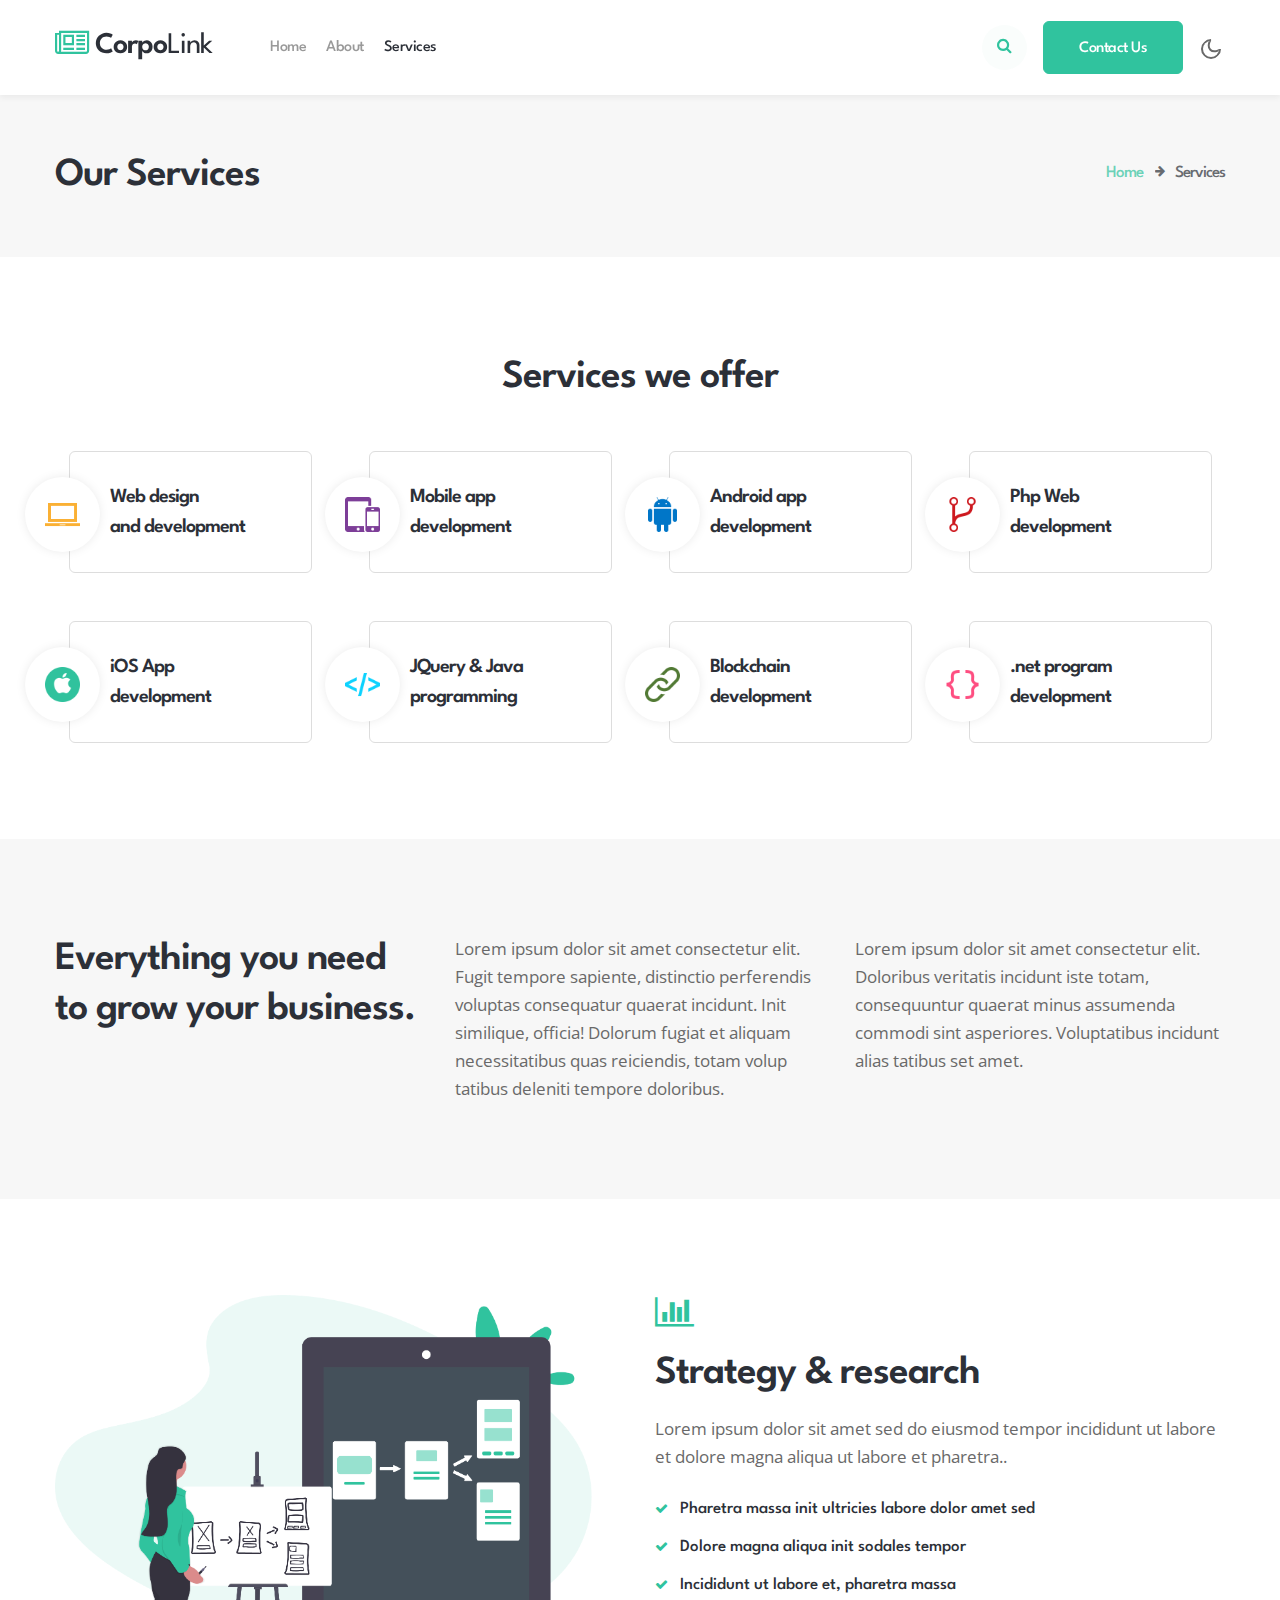
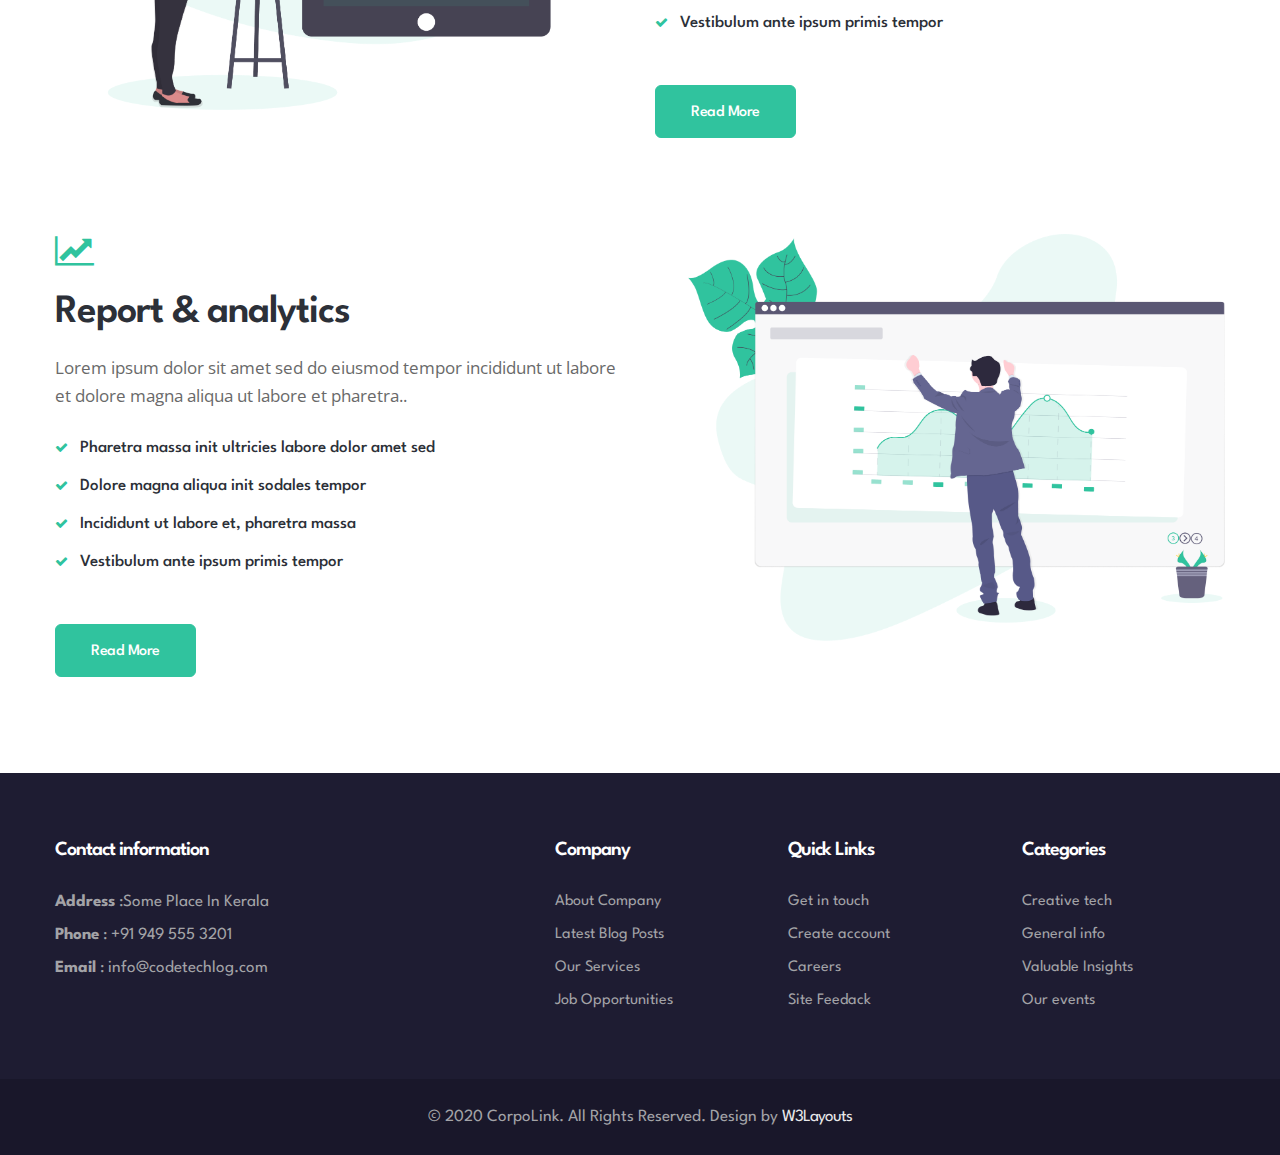
<file: services.html>
<!--
Author: W3layouts
Author URL: http://w3layouts.com
-->
<!doctype html>
<html lang="en">

<head>
  <!-- Required meta tags -->
  <meta charset="utf-8">
  <meta name="viewport" content="width=device-width, initial-scale=1, shrink-to-fit=no">

  <title>Corpolink a Corporate Category Bootstrap Responsive Website Template - Services : W3Layouts</title>


  <link href="//fonts.googleapis.com/css?family=Spartan:400,500,600,700,900&display=swap" rel="stylesheet">
  <link href="//fonts.googleapis.com/css?family=Open+Sans:300,400,600,700,800&display=swap" rel="stylesheet">

  <!-- Template CSS -->
  <link rel="stylesheet" href="assets/css/style-starter.css">
</head>

<body>
<header id="site-header" class="fixed-top">
  <section class="w3l-header-4">
      <div class="container">
          <nav class="navbar navbar-expand-lg navbar-light">
              <h1><a class="navbar-brand" href="index.html"><span class="fa fa-newspaper-o" aria-hidden="true"></span>
                      Corpo<span>Link</span>
                  </a></h1>
              <button class="navbar-toggler collapsed" type="button" data-toggle="collapse" data-target="#navbarNav"
                  aria-controls="navbarNav" aria-expanded="false" aria-label="Toggle navigation">
                  <span class="fa icon-expand fa-bars"></span>
                  <span class="fa icon-close fa-times"></span>
              </button>

              <div class="collapse navbar-collapse" id="navbarNav">
                  <ul class="navbar-nav">
                      <li class="nav-item @@home__active">
                          <a class="nav-link" href="index.html">Home </a>
                      </li>
                      <li class="nav-item @@about__active">
                          <a class="nav-link" href="about.html">About</a>
                      </li>
                      <li class="nav-item active">
                          <a class="nav-link" href="services.html">Services</a>
                      </li>
                  </ul>
                  <ul class="navbar-nav search-right mt-lg-0 mt-2">
                      <li class="nav-item mr-3" title="Search"><a href="#search" class="btn search-search">
                              <span class="fa fa-search" aria-hidden="true"></span></a></li>
                      <li class="nav-item"><a href="contact.html"
                              class="btn btn-primary d-none d-lg-block btn-style mr-2">Contact Us</a></li>
                  </ul>

                  <!-- //toggle switch for light and dark theme -->
                  <!-- search popup -->
                  <div id="search" class="pop-overlay">
                      <div class="popup">
                          <form action="#" method="GET" class="d-sm-flex">
                              <input type="search" placeholder="Search.." name="search" required="required" autofocus>
                              <button type="submit">Search</button>
                              <a class="close" href="#url">&times;</a>
                          </form>
                      </div>
                  </div>
                  <!-- /search popup -->
              </div>
              <!-- toggle switch for light and dark theme -->
              <div class="mobile-position">
                  <nav class="navigation">
                      <div class="theme-switch-wrapper">
                          <label class="theme-switch" for="checkbox">
                              <input type="checkbox" id="checkbox">
                              <div class="mode-container">
                                  <i class="gg-sun"></i>
                                  <i class="gg-moon"></i>
                              </div>
                          </label>
                      </div>
                  </nav>
              </div>
          </nav>
      </div>
  </section>
</header>

<!-- about breadcrumb -->
<section class="w3l-about-breadcrumb text-left">
    <div class="breadcrumb-bg breadcrumb-bg-services py-sm-5 py-4">
        <div class="container grid-breadcrumb py-2">
            <h2 class="title-big">Our Services</h2>
            <ul class="breadcrumbs-custom-path mt-md-2">
                <li><a href="index.html">Home</a></li>
                <li class="active"><span class="fa fa-arrow-right mx-2" aria-hidden="true"></span> Services </li>
            </ul>
        </div>
    </div>
</section>
<!-- //about breadcrumb -->
<section class="w3l-servicesblock1 py-5" id="services">
    <div class="container py-lg-5 py-md-4">
        <h3 class="title-big text-center mb-5">Services we offer</h3>
        <div class="w3-services-grids">
            <div class="fea-gd-vv row">
                <div class="col-lg-3 col-md-6">
                    <div class="feature-gd icon-yellow">
                        <div class="icon">
                            <img src="assets/images/laptop.png" alt="" class="img-fluid" />
                        </div>
                        <div class="icon-info">
                            <a href="#url">Web design<br> and development </a>
                        </div>
                    </div>
                </div>
                <div class="col-lg-3 col-md-6 mt-md-0 mt-4">
                    <div class="feature-gd icon-vilot">
                        <div class="icon">
                            <img src="assets/images/mobile1.png" alt="" class="img-fluid" />
                        </div>
                        <div class="icon-info">
                            <a href="#url">Mobile app<br> development</a>
                        </div>
                    </div>
                </div>
                <div class="col-lg-3 col-md-6 mt-lg-0 mt-md-5 mt-4">
                    <div class="feature-gd icon-blue">
                        <div class="icon">
                            <img src="assets/images/android.png" alt="" class="img-fluid" />
                        </div>
                        <div class="icon-info">
                            <a href="#url">Android app<br> development</a>
                        </div>
                    </div>
                </div>
                <div class="col-lg-3 col-md-6 mt-lg-0 mt-md-5 mt-4">
                    <div class="feature-gd icon-red">
                        <div class="icon">
                            <img src="assets/images/code.png" alt="" class="img-fluid" />
                        </div>
                        <div class="icon-info">
                            <a href="#url">Php Web<br> development</a>
                        </div>
                    </div>
                </div>
                <div class="col-lg-3 col-md-6 mt-md-5 mt-4">
                    <div class="feature-gd icon-light-green">
                        <div class="icon">
                            <img src="assets/images/iphone.png" alt="" class="img-fluid" />
                        </div>
                        <div class="icon-info">
                            <a href="#url">iOS App<br> development </a>
                        </div>
                    </div>
                </div>
                <div class="col-lg-3 col-md-6 mt-md-5 mt-4">
                    <div class="feature-gd icon-light-blue">
                        <div class="icon">
                            <img src="assets/images/java.png" alt="" class="img-fluid" />
                        </div>
                        <div class="icon-info">
                            <a href="#url">JQuery & Java<br> programming</a>
                        </div>
                    </div>
                </div>
                <div class="col-lg-3 col-md-6 mt-md-5 mt-4">
                    <div class="feature-gd icon-dark-green">
                        <div class="icon">
                            <img src="assets/images/chain.png" alt="" class="img-fluid" />
                        </div>
                        <div class="icon-info">
                            <a href="#url">Blockchain<br> development</a>
                        </div>
                    </div>
                </div>
                <div class="col-lg-3 col-md-6 mt-md-5 mt-4">
                    <div class="feature-gd icon-pink">
                        <div class="icon">
                            <img src="assets/images/program.png" alt="" class="img-fluid" />
                        </div>
                        <div class="icon-info">
                            <a href="#url">.net program<br> development</a>
                        </div>
                    </div>
                </div>
            </div>
        </div>
    </div>
</section>

<div class="w3l-services py-5">
    <div class="container py-lg-5 py-sm-4">
        <div class="row about-text">
            <div class="col-lg-4">
                <h3 class="title-big">Everything you need to grow your business.</h3>
            </div>
            <div class="col-lg-4 mt-lg-0 mt-3">
                <p>Lorem ipsum dolor sit amet consectetur elit. Fugit tempore sapiente, distinctio
                    perferendis voluptas consequatur quaerat incidunt. Init similique, officia! Dolorum fugiat et aliquam
                    necessitatibus quas reiciendis, totam volup tatibus deleniti tempore doloribus.</p>
            </div>
            <div class="col-lg-4 mt-lg-0 mt-3">
                <p class="">Lorem ipsum dolor sit amet consectetur elit. Doloribus veritatis
                    incidunt iste totam, consequuntur quaerat minus assumenda commodi sint asperiores. 
                    Voluptatibus incidunt alias tatibus set amet.</p>
            </div>
        </div>
    </div>
</div>

<section class="w3l-services1">
    <div id="content-with-photo4-block" class="py-lg-5 pt-5">
        <div class="container pt-lg-5 pt-md-3">
            <div class="cwp4-two row">
                <div class="cwp4-image col-lg-6 mb-lg-0 mb-md-5 mb-4 pr-lg-5 ">
                    <a href="#url" class="d-block"><img src="assets/images/strategy.png" class="radius-image img-fluid"
                            alt=""></a>
                </div>
                <div class="cwp4-text col-lg-6 ">
                    <div class="icon">
                        <span class="fa fa-bar-chart"></span>
                    </div>
                    <h3 class="title-big my-3">Strategy & research</h3>
                    <p>Lorem ipsum dolor sit amet sed do eiusmod tempor incididunt ut labore et
                        dolore magna aliqua ut labore et pharetra.. </p>
                    <ul class="cont-4 mt-4">
                        <li><span class="fa fa-check"></span>Pharetra massa init ultricies labore dolor amet sed</li>
                        <li><span class="fa fa-check"></span>Dolore magna aliqua init sodales tempor</li>
                        <li><span class="fa fa-check"></span>Incididunt ut labore et, pharetra massa</li>
                        <li><span class="fa fa-check"></span>Vestibulum ante ipsum primis tempor</li>
                    </ul>
                    <a href="#url" class="btn btn-style btn-primary mt-lg-5 mt-4">Read More</a>
                </div>

            </div>
        </div>
    </div>
</section>

<section class="w3l-services1">
    <div id="content-with-photo4-block" class="py-lg-5 py-5">
        <div class="container pb-lg-5 pb-md-3">
            <div class="cwp4-two row">
                <div class="cwp4-text col-lg-6 order-lg-1 order-2">
                    <div class="icon">
                        <span class="fa fa-line-chart"></span>
                    </div>
                    <h3 class="title-big my-3">Report & analytics</h3>
                    <p>Lorem ipsum dolor sit amet sed do eiusmod tempor incididunt ut labore et
                        dolore magna aliqua ut labore et pharetra.. </p>
                    <ul class="cont-4 mt-4">
                        <li><span class="fa fa-check"></span>Pharetra massa init ultricies labore dolor amet sed</li>
                        <li><span class="fa fa-check"></span>Dolore magna aliqua init sodales tempor</li>
                        <li><span class="fa fa-check"></span>Incididunt ut labore et, pharetra massa</li>
                        <li><span class="fa fa-check"></span>Vestibulum ante ipsum primis tempor</li>
                    </ul>
                    <a href="#url" class="btn btn-style btn-primary mt-lg-5 mt-4">Read More</a>
                </div>
                <div class="cwp4-image col-lg-6 mt-lg-0 mt-md-5 mt-4 pl-lg-5 order-lg-2 order-1">
                    <a href="#url" class="d-block"><img src="assets/images/analytics.png" class="radius-image img-fluid"
                            alt=""></a>
                </div>
            </div>
        </div>
    </div>
</section>
<!-- footer-28 block -->
<section class="w3l-footer">
  <footer class="footer-28">
    <div class="footer-bg-layer">
      <div class="container py-lg-3">
        <div class="row footer-top-28">
          <div class="col-lg-5 footer-list-28 mt-5">
            <h6 class="footer-title-28">Contact information</h6>
            <ul>
              <li>
                <p><strong>Address</strong> :Some Place In Kerala</p>
              </li>
              <li>
                <p><strong>Phone</strong> : <a href="tel:+91 949 555 3201">+91 949 555 3201</a></p>
              </li>
              <li>
                <p><strong>Email</strong> : <a href="mailto:info@codetechlog.com">info@codetechlog.com</a></p>
              </li>
            </ul>
          </div>
          <div class="col-lg-7">
            <div class="row">
              <div class="col-sm-4 col-6 footer-list-28 mt-5">
                <h6 class="footer-title-28">Company</h6>
                <ul>
                  <li><a href="about.html">About Company</a></li>
                  <li><a href="#blog">Latest Blog Posts</a></li>
                  <li><a href="services.html">Our Services</a></li>
                  <li><a href="#job">Job Opportunities</a></li>
                </ul>
              </div>
              <div class="col-sm-4 col-6 footer-list-28 mt-5">
                <h6 class="footer-title-28">Quick Links</h6>
                <ul>
                  <li><a href="contact.html">Get in touch</a></li>
                  <li><a href="#creat">Create account</a></li>
                  <li><a href="#careers">Careers</a></li>
                  <li><a href="#feedback">Site Feedack</a></li>
                </ul>
              </div>
              <div class="col-sm-4 footer-list-28 mt-5">
                <h6 class="footer-title-28">Categories</h6>
                <ul>
                  <li><a href="#URL">Creative tech</a></li>
                  <li><a href="#URL">General info</a></li>
                  <li><a href="#URL">Valuable Insights</a></li>
                  <li><a href="#URL">Our events</a></li>
                </ul>
              </div>
            </div>
          </div>
        </div>
      </div>


      <div class="midd-footer-28 align-center py-4 mt-5">
        <div class="container">
          <p class="copy-footer-28 text-center"> &copy; 2020 CorpoLink. All Rights Reserved. Design by <a
              href="https://w3layouts.com/">W3Layouts</a></p>
        </div>
      </div>
    </div>
    <!-- move top -->
    <button onclick="topFunction()" id="movetop" title="Go to top">
      <span class="fa fa-angle-up"></span>
    </button>
    <script>
      // When the user scrolls down 20px from the top of the document, show the button
      window.onscroll = function () {
        scrollFunction()
      };

      function scrollFunction() {
        if (document.body.scrollTop > 20 || document.documentElement.scrollTop > 20) {
          document.getElementById("movetop").style.display = "block";
        } else {
          document.getElementById("movetop").style.display = "none";
        }
      }

      // When the user clicks on the button, scroll to the top of the document
      function topFunction() {
        document.body.scrollTop = 0;
        document.documentElement.scrollTop = 0;
      }
    </script>
    <!-- /move top -->
  </footer>

  <script src="assets/js/jquery-3.3.1.min.js"></script> <!-- Common jquery plugin -->

  <script src="assets/js/theme-change.js"></script><!-- theme switch js (light and dark)-->

    <!-- libhtbox -->
    <script src="assets/js/lightbox-plus-jquery.min.js"></script>
    <!-- libhtbox -->
    
  <!-- stats number counter-->
  <script src="assets/js/jquery.waypoints.min.js"></script>
  <script src="assets/js/jquery.countup.js"></script>
  <script>
    $('.counter').countUp();
  </script>
  <!-- //stats number counter -->

  <!--/MENU-JS-->
  <script>
    $(window).on("scroll", function () {
      var scroll = $(window).scrollTop();

      if (scroll >= 80) {
        $("#site-header").addClass("nav-fixed");
      } else {
        $("#site-header").removeClass("nav-fixed");
      }
    });

    //Main navigation Active Class Add Remove
    $(".navbar-toggler").on("click", function () {
      $("header").toggleClass("active");
    });
    $(document).on("ready", function () {
      if ($(window).width() > 991) {
        $("header").removeClass("active");
      }
      $(window).on("resize", function () {
        if ($(window).width() > 991) {
          $("header").removeClass("active");
        }
      });
    });
  </script>
  <!--//MENU-JS-->

  <!-- disable body scroll which navbar is in active -->
  <script>
    $(function () {
      $('.navbar-toggler').click(function () {
        $('body').toggleClass('noscroll');
      })
    });
  </script>
  <!-- //disable body scroll which navbar is in active -->
  
  <!--bootstrap-->
  <script src="assets/js/bootstrap.min.js"></script>
  <!-- //bootstrap-->

  </body>

  </html>
</file>
<file: assets/css/style-starter.css>
@charset "UTF-8";
/*--
Author: W3layouts
Author URL: http://w3layouts.com
--*/
/*!
 * Bootstrap v4.4.1 (https://getbootstrap.com/)
 * Copyright 2011-2019 The Bootstrap Authors
 * Copyright 2011-2019 Twitter, Inc.
 * Licensed under MIT (https://github.com/twbs/bootstrap/blob/master/LICENSE)
 */
:root {
  --blue: #007bff;
  --indigo: #6610f2;
  --purple: #6f42c1;
  --pink: #e83e8c;
  --red: #dc3545;
  --orange: #fd7e14;
  --yellow: #ffc107;
  --green: #28a745;
  --teal: #20c997;
  --cyan: #17a2b8;
  --white: #fff;
  --gray: #6c757d;
  --gray-dark: #343a40;
  --primary: #30c39e;
  --secondary: #6c757d;
  --success: #28a745;
  --info: #17a2b8;
  --warning: #ffc107;
  --danger: #dc3545;
  --light: #f8f9fa;
  --dark: #343a40;
  --breakpoint-xs: 0;
  --breakpoint-sm: 576px;
  --breakpoint-md: 768px;
  --breakpoint-lg: 992px;
  --breakpoint-xl: 1200px;
  --font-family-sans-serif: -apple-system, BlinkMacSystemFont, "Segoe UI", Roboto, "Helvetica Neue", Arial, "Noto Sans", sans-serif, "Apple Color Emoji", "Segoe UI Emoji", "Segoe UI Symbol", "Noto Color Emoji";
  --font-family-monospace: SFMono-Regular, Menlo, Monaco, Consolas, "Liberation Mono", "Courier New", monospace; }

*,
*::before,
*::after {
  box-sizing: border-box; }

html {
  font-family: sans-serif;
  line-height: 1.15;
  -webkit-text-size-adjust: 100%;
  -webkit-tap-highlight-color: rgba(0, 0, 0, 0); }

article, aside, figcaption, figure, footer, header, hgroup, main, nav, section {
  display: block; }

body {
  margin: 0;
  font-family: -apple-system, BlinkMacSystemFont, "Segoe UI", Roboto, "Helvetica Neue", Arial, "Noto Sans", sans-serif, "Apple Color Emoji", "Segoe UI Emoji", "Segoe UI Symbol", "Noto Color Emoji";
  font-size: 1rem;
  font-weight: 400;
  line-height: 1.5;
  color: #212529;
  text-align: left;
  background-color: #fff; }

[tabindex="-1"]:focus:not(:focus-visible) {
  outline: 0 !important; }

hr {
  box-sizing: content-box;
  height: 0;
  overflow: visible; }

h1, h2, h3, h4, h5, h6 {
  margin-top: 0;
  margin-bottom: 0.5rem; }

p {
  margin-top: 0;
  margin-bottom: 1rem; }

abbr[title],
abbr[data-original-title] {
  text-decoration: underline;
  -webkit-text-decoration: underline dotted;
          text-decoration: underline dotted;
  cursor: help;
  border-bottom: 0;
  -webkit-text-decoration-skip-ink: none;
          text-decoration-skip-ink: none; }

address {
  margin-bottom: 1rem;
  font-style: normal;
  line-height: inherit; }

ol,
ul,
dl {
  margin-top: 0;
  margin-bottom: 1rem; }

ol ol,
ul ul,
ol ul,
ul ol {
  margin-bottom: 0; }

dt {
  font-weight: 700; }

dd {
  margin-bottom: .5rem;
  margin-left: 0; }

blockquote {
  margin: 0 0 1rem; }

b,
strong {
  font-weight: bolder; }

small {
  font-size: 80%; }

sub,
sup {
  position: relative;
  font-size: 75%;
  line-height: 0;
  vertical-align: baseline; }

sub {
  bottom: -.25em; }

sup {
  top: -.5em; }

a {
  color: #30c39e;
  text-decoration: none;
  background-color: transparent; }
  a:hover {
    color: #21866c;
    text-decoration: underline; }

a:not([href]) {
  color: inherit;
  text-decoration: none; }
  a:not([href]):hover {
    color: inherit;
    text-decoration: none; }

pre,
code,
kbd,
samp {
  font-family: SFMono-Regular, Menlo, Monaco, Consolas, "Liberation Mono", "Courier New", monospace;
  font-size: 1em; }

pre {
  margin-top: 0;
  margin-bottom: 1rem;
  overflow: auto; }

figure {
  margin: 0 0 1rem; }

img {
  vertical-align: middle;
  border-style: none; }

svg {
  overflow: hidden;
  vertical-align: middle; }

table {
  border-collapse: collapse; }

caption {
  padding-top: 0.75rem;
  padding-bottom: 0.75rem;
  color: #6c757d;
  text-align: left;
  caption-side: bottom; }

th {
  text-align: inherit; }

label {
  display: inline-block;
  margin-bottom: 0.5rem; }

button {
  border-radius: 0; }

button:focus {
  outline: 1px dotted;
  outline: 5px auto -webkit-focus-ring-color; }

input,
button,
select,
optgroup,
textarea {
  margin: 0;
  font-family: inherit;
  font-size: inherit;
  line-height: inherit; }

button,
input {
  overflow: visible; }

button,
select {
  text-transform: none; }

select {
  word-wrap: normal; }

button,
[type="button"],
[type="reset"],
[type="submit"] {
  -webkit-appearance: button; }

button:not(:disabled),
[type="button"]:not(:disabled),
[type="reset"]:not(:disabled),
[type="submit"]:not(:disabled) {
  cursor: pointer; }

button::-moz-focus-inner,
[type="button"]::-moz-focus-inner,
[type="reset"]::-moz-focus-inner,
[type="submit"]::-moz-focus-inner {
  padding: 0;
  border-style: none; }

input[type="radio"],
input[type="checkbox"] {
  box-sizing: border-box;
  padding: 0; }

input[type="date"],
input[type="time"],
input[type="datetime-local"],
input[type="month"] {
  -webkit-appearance: listbox; }

textarea {
  overflow: auto;
  resize: vertical; }

fieldset {
  min-width: 0;
  padding: 0;
  margin: 0;
  border: 0; }

legend {
  display: block;
  width: 100%;
  max-width: 100%;
  padding: 0;
  margin-bottom: .5rem;
  font-size: 1.5rem;
  line-height: inherit;
  color: inherit;
  white-space: normal; }
  @media (max-width: 1200px) {
    legend {
      font-size: calc(1.275rem + 0.3vw) ; } }

progress {
  vertical-align: baseline; }

[type="number"]::-webkit-inner-spin-button,
[type="number"]::-webkit-outer-spin-button {
  height: auto; }

[type="search"] {
  outline-offset: -2px;
  -webkit-appearance: none; }

[type="search"]::-webkit-search-decoration {
  -webkit-appearance: none; }

::-webkit-file-upload-button {
  font: inherit;
  -webkit-appearance: button; }

output {
  display: inline-block; }

summary {
  display: list-item;
  cursor: pointer; }

template {
  display: none; }

[hidden] {
  display: none !important; }

h1, h2, h3, h4, h5, h6,
.h1, .h2, .h3, .h4, .h5, .h6 {
  margin-bottom: 0.5rem;
  font-weight: 500;
  line-height: 1.2; }

h1, .h1 {
  font-size: 2.5rem; }
  @media (max-width: 1200px) {
    h1, .h1 {
      font-size: calc(1.375rem + 1.5vw) ; } }

h2, .h2 {
  font-size: 2rem; }
  @media (max-width: 1200px) {
    h2, .h2 {
      font-size: calc(1.325rem + 0.9vw) ; } }

h3, .h3 {
  font-size: 1.75rem; }
  @media (max-width: 1200px) {
    h3, .h3 {
      font-size: calc(1.3rem + 0.6vw) ; } }

h4, .h4 {
  font-size: 1.5rem; }
  @media (max-width: 1200px) {
    h4, .h4 {
      font-size: calc(1.275rem + 0.3vw) ; } }

h5, .h5 {
  font-size: 1.25rem; }

h6, .h6 {
  font-size: 1rem; }

.lead {
  font-size: 1.25rem;
  font-weight: 300; }

.display-1 {
  font-size: 6rem;
  font-weight: 300;
  line-height: 1.2; }
  @media (max-width: 1200px) {
    .display-1 {
      font-size: calc(1.725rem + 5.7vw) ; } }

.display-2 {
  font-size: 5.5rem;
  font-weight: 300;
  line-height: 1.2; }
  @media (max-width: 1200px) {
    .display-2 {
      font-size: calc(1.675rem + 5.1vw) ; } }

.display-3 {
  font-size: 4.5rem;
  font-weight: 300;
  line-height: 1.2; }
  @media (max-width: 1200px) {
    .display-3 {
      font-size: calc(1.575rem + 3.9vw) ; } }

.display-4 {
  font-size: 3.5rem;
  font-weight: 300;
  line-height: 1.2; }
  @media (max-width: 1200px) {
    .display-4 {
      font-size: calc(1.475rem + 2.7vw) ; } }

hr {
  margin-top: 1rem;
  margin-bottom: 1rem;
  border: 0;
  border-top: 1px solid rgba(0, 0, 0, 0.1); }

small,
.small {
  font-size: 80%;
  font-weight: 400; }

mark,
.mark {
  padding: 0.2em;
  background-color: #fcf8e3; }

.list-unstyled {
  padding-left: 0;
  list-style: none; }

.list-inline {
  padding-left: 0;
  list-style: none; }

.list-inline-item {
  display: inline-block; }
  .list-inline-item:not(:last-child) {
    margin-right: 0.5rem; }

.initialism {
  font-size: 90%;
  text-transform: uppercase; }

.blockquote {
  margin-bottom: 1rem;
  font-size: 1.25rem; }

.blockquote-footer {
  display: block;
  font-size: 80%;
  color: #6c757d; }
  .blockquote-footer::before {
    content: "\2014\00A0"; }

.img-fluid {
  max-width: 100%;
  height: auto; }

.img-thumbnail {
  padding: 0.25rem;
  background-color: #fff;
  border: 1px solid #dee2e6;
  border-radius: 0.25rem;
  max-width: 100%;
  height: auto; }

.figure {
  display: inline-block; }

.figure-img {
  margin-bottom: 0.5rem;
  line-height: 1; }

.figure-caption {
  font-size: 90%;
  color: #6c757d; }

code {
  font-size: 87.5%;
  color: #e83e8c;
  word-wrap: break-word; }
  a > code {
    color: inherit; }

kbd {
  padding: 0.2rem 0.4rem;
  font-size: 87.5%;
  color: #fff;
  background-color: #212529;
  border-radius: 0.2rem; }
  kbd kbd {
    padding: 0;
    font-size: 100%;
    font-weight: 700; }

pre {
  display: block;
  font-size: 87.5%;
  color: #212529; }
  pre code {
    font-size: inherit;
    color: inherit;
    word-break: normal; }

.pre-scrollable {
  max-height: 340px;
  overflow-y: scroll; }

.container {
  width: 100%;
  padding-right: 15px;
  padding-left: 15px;
  margin-right: auto;
  margin-left: auto; }
  @media (min-width: 576px) {
    .container {
      max-width: 540px; } }
  @media (min-width: 768px) {
    .container {
      max-width: 720px; } }
  @media (min-width: 992px) {
    .container {
      max-width: 960px; } }
  @media (min-width: 1200px) {
    .container {
      max-width: 1140px; } }

.container-fluid, .container-sm, .container-md, .container-lg, .container-xl {
  width: 100%;
  padding-right: 15px;
  padding-left: 15px;
  margin-right: auto;
  margin-left: auto; }

@media (min-width: 576px) {
  .container, .container-sm {
    max-width: 540px; } }

@media (min-width: 768px) {
  .container, .container-sm, .container-md {
    max-width: 720px; } }

@media (min-width: 992px) {
  .container, .container-sm, .container-md, .container-lg {
    max-width: 960px; } }

@media (min-width: 1200px) {
  .container, .container-sm, .container-md, .container-lg, .container-xl {
    max-width: 1140px; } }

.row {
  display: flex;
  flex-wrap: wrap;
  margin-right: -15px;
  margin-left: -15px; }

.no-gutters {
  margin-right: 0;
  margin-left: 0; }
  .no-gutters > .col,
  .no-gutters > [class*="col-"] {
    padding-right: 0;
    padding-left: 0; }

.col-1, .col-2, .col-3, .col-4, .col-5, .col-6, .col-7, .col-8, .col-9, .col-10, .col-11, .col-12, .col,
.col-auto, .col-sm-1, .col-sm-2, .col-sm-3, .col-sm-4, .col-sm-5, .col-sm-6, .col-sm-7, .col-sm-8, .col-sm-9, .col-sm-10, .col-sm-11, .col-sm-12, .col-sm,
.col-sm-auto, .col-md-1, .col-md-2, .col-md-3, .col-md-4, .col-md-5, .col-md-6, .col-md-7, .col-md-8, .col-md-9, .col-md-10, .col-md-11, .col-md-12, .col-md,
.col-md-auto, .col-lg-1, .col-lg-2, .col-lg-3, .col-lg-4, .col-lg-5, .col-lg-6, .col-lg-7, .col-lg-8, .col-lg-9, .col-lg-10, .col-lg-11, .col-lg-12, .col-lg,
.col-lg-auto, .col-xl-1, .col-xl-2, .col-xl-3, .col-xl-4, .col-xl-5, .col-xl-6, .col-xl-7, .col-xl-8, .col-xl-9, .col-xl-10, .col-xl-11, .col-xl-12, .col-xl,
.col-xl-auto {
  position: relative;
  width: 100%;
  padding-right: 15px;
  padding-left: 15px; }

.col {
  flex-basis: 0;
  flex-grow: 1;
  max-width: 100%; }

.row-cols-1 > * {
  flex: 0 0 100%;
  max-width: 100%; }

.row-cols-2 > * {
  flex: 0 0 50%;
  max-width: 50%; }

.row-cols-3 > * {
  flex: 0 0 33.33333%;
  max-width: 33.33333%; }

.row-cols-4 > * {
  flex: 0 0 25%;
  max-width: 25%; }

.row-cols-5 > * {
  flex: 0 0 20%;
  max-width: 20%; }

.row-cols-6 > * {
  flex: 0 0 16.66667%;
  max-width: 16.66667%; }

.col-auto {
  flex: 0 0 auto;
  width: auto;
  max-width: 100%; }

.col-1 {
  flex: 0 0 8.33333%;
  max-width: 8.33333%; }

.col-2 {
  flex: 0 0 16.66667%;
  max-width: 16.66667%; }

.col-3 {
  flex: 0 0 25%;
  max-width: 25%; }

.col-4 {
  flex: 0 0 33.33333%;
  max-width: 33.33333%; }

.col-5 {
  flex: 0 0 41.66667%;
  max-width: 41.66667%; }

.col-6 {
  flex: 0 0 50%;
  max-width: 50%; }

.col-7 {
  flex: 0 0 58.33333%;
  max-width: 58.33333%; }

.col-8 {
  flex: 0 0 66.66667%;
  max-width: 66.66667%; }

.col-9 {
  flex: 0 0 75%;
  max-width: 75%; }

.col-10 {
  flex: 0 0 83.33333%;
  max-width: 83.33333%; }

.col-11 {
  flex: 0 0 91.66667%;
  max-width: 91.66667%; }

.col-12 {
  flex: 0 0 100%;
  max-width: 100%; }

.order-first {
  order: -1; }

.order-last {
  order: 13; }

.order-0 {
  order: 0; }

.order-1 {
  order: 1; }

.order-2 {
  order: 2; }

.order-3 {
  order: 3; }

.order-4 {
  order: 4; }

.order-5 {
  order: 5; }

.order-6 {
  order: 6; }

.order-7 {
  order: 7; }

.order-8 {
  order: 8; }

.order-9 {
  order: 9; }

.order-10 {
  order: 10; }

.order-11 {
  order: 11; }

.order-12 {
  order: 12; }

.offset-1 {
  margin-left: 8.33333%; }

.offset-2 {
  margin-left: 16.66667%; }

.offset-3 {
  margin-left: 25%; }

.offset-4 {
  margin-left: 33.33333%; }

.offset-5 {
  margin-left: 41.66667%; }

.offset-6 {
  margin-left: 50%; }

.offset-7 {
  margin-left: 58.33333%; }

.offset-8 {
  margin-left: 66.66667%; }

.offset-9 {
  margin-left: 75%; }

.offset-10 {
  margin-left: 83.33333%; }

.offset-11 {
  margin-left: 91.66667%; }

@media (min-width: 576px) {
  .col-sm {
    flex-basis: 0;
    flex-grow: 1;
    max-width: 100%; }
  .row-cols-sm-1 > * {
    flex: 0 0 100%;
    max-width: 100%; }
  .row-cols-sm-2 > * {
    flex: 0 0 50%;
    max-width: 50%; }
  .row-cols-sm-3 > * {
    flex: 0 0 33.33333%;
    max-width: 33.33333%; }
  .row-cols-sm-4 > * {
    flex: 0 0 25%;
    max-width: 25%; }
  .row-cols-sm-5 > * {
    flex: 0 0 20%;
    max-width: 20%; }
  .row-cols-sm-6 > * {
    flex: 0 0 16.66667%;
    max-width: 16.66667%; }
  .col-sm-auto {
    flex: 0 0 auto;
    width: auto;
    max-width: 100%; }
  .col-sm-1 {
    flex: 0 0 8.33333%;
    max-width: 8.33333%; }
  .col-sm-2 {
    flex: 0 0 16.66667%;
    max-width: 16.66667%; }
  .col-sm-3 {
    flex: 0 0 25%;
    max-width: 25%; }
  .col-sm-4 {
    flex: 0 0 33.33333%;
    max-width: 33.33333%; }
  .col-sm-5 {
    flex: 0 0 41.66667%;
    max-width: 41.66667%; }
  .col-sm-6 {
    flex: 0 0 50%;
    max-width: 50%; }
  .col-sm-7 {
    flex: 0 0 58.33333%;
    max-width: 58.33333%; }
  .col-sm-8 {
    flex: 0 0 66.66667%;
    max-width: 66.66667%; }
  .col-sm-9 {
    flex: 0 0 75%;
    max-width: 75%; }
  .col-sm-10 {
    flex: 0 0 83.33333%;
    max-width: 83.33333%; }
  .col-sm-11 {
    flex: 0 0 91.66667%;
    max-width: 91.66667%; }
  .col-sm-12 {
    flex: 0 0 100%;
    max-width: 100%; }
  .order-sm-first {
    order: -1; }
  .order-sm-last {
    order: 13; }
  .order-sm-0 {
    order: 0; }
  .order-sm-1 {
    order: 1; }
  .order-sm-2 {
    order: 2; }
  .order-sm-3 {
    order: 3; }
  .order-sm-4 {
    order: 4; }
  .order-sm-5 {
    order: 5; }
  .order-sm-6 {
    order: 6; }
  .order-sm-7 {
    order: 7; }
  .order-sm-8 {
    order: 8; }
  .order-sm-9 {
    order: 9; }
  .order-sm-10 {
    order: 10; }
  .order-sm-11 {
    order: 11; }
  .order-sm-12 {
    order: 12; }
  .offset-sm-0 {
    margin-left: 0; }
  .offset-sm-1 {
    margin-left: 8.33333%; }
  .offset-sm-2 {
    margin-left: 16.66667%; }
  .offset-sm-3 {
    margin-left: 25%; }
  .offset-sm-4 {
    margin-left: 33.33333%; }
  .offset-sm-5 {
    margin-left: 41.66667%; }
  .offset-sm-6 {
    margin-left: 50%; }
  .offset-sm-7 {
    margin-left: 58.33333%; }
  .offset-sm-8 {
    margin-left: 66.66667%; }
  .offset-sm-9 {
    margin-left: 75%; }
  .offset-sm-10 {
    margin-left: 83.33333%; }
  .offset-sm-11 {
    margin-left: 91.66667%; } }

@media (min-width: 768px) {
  .col-md {
    flex-basis: 0;
    flex-grow: 1;
    max-width: 100%; }
  .row-cols-md-1 > * {
    flex: 0 0 100%;
    max-width: 100%; }
  .row-cols-md-2 > * {
    flex: 0 0 50%;
    max-width: 50%; }
  .row-cols-md-3 > * {
    flex: 0 0 33.33333%;
    max-width: 33.33333%; }
  .row-cols-md-4 > * {
    flex: 0 0 25%;
    max-width: 25%; }
  .row-cols-md-5 > * {
    flex: 0 0 20%;
    max-width: 20%; }
  .row-cols-md-6 > * {
    flex: 0 0 16.66667%;
    max-width: 16.66667%; }
  .col-md-auto {
    flex: 0 0 auto;
    width: auto;
    max-width: 100%; }
  .col-md-1 {
    flex: 0 0 8.33333%;
    max-width: 8.33333%; }
  .col-md-2 {
    flex: 0 0 16.66667%;
    max-width: 16.66667%; }
  .col-md-3 {
    flex: 0 0 25%;
    max-width: 25%; }
  .col-md-4 {
    flex: 0 0 33.33333%;
    max-width: 33.33333%; }
  .col-md-5 {
    flex: 0 0 41.66667%;
    max-width: 41.66667%; }
  .col-md-6 {
    flex: 0 0 50%;
    max-width: 50%; }
  .col-md-7 {
    flex: 0 0 58.33333%;
    max-width: 58.33333%; }
  .col-md-8 {
    flex: 0 0 66.66667%;
    max-width: 66.66667%; }
  .col-md-9 {
    flex: 0 0 75%;
    max-width: 75%; }
  .col-md-10 {
    flex: 0 0 83.33333%;
    max-width: 83.33333%; }
  .col-md-11 {
    flex: 0 0 91.66667%;
    max-width: 91.66667%; }
  .col-md-12 {
    flex: 0 0 100%;
    max-width: 100%; }
  .order-md-first {
    order: -1; }
  .order-md-last {
    order: 13; }
  .order-md-0 {
    order: 0; }
  .order-md-1 {
    order: 1; }
  .order-md-2 {
    order: 2; }
  .order-md-3 {
    order: 3; }
  .order-md-4 {
    order: 4; }
  .order-md-5 {
    order: 5; }
  .order-md-6 {
    order: 6; }
  .order-md-7 {
    order: 7; }
  .order-md-8 {
    order: 8; }
  .order-md-9 {
    order: 9; }
  .order-md-10 {
    order: 10; }
  .order-md-11 {
    order: 11; }
  .order-md-12 {
    order: 12; }
  .offset-md-0 {
    margin-left: 0; }
  .offset-md-1 {
    margin-left: 8.33333%; }
  .offset-md-2 {
    margin-left: 16.66667%; }
  .offset-md-3 {
    margin-left: 25%; }
  .offset-md-4 {
    margin-left: 33.33333%; }
  .offset-md-5 {
    margin-left: 41.66667%; }
  .offset-md-6 {
    margin-left: 50%; }
  .offset-md-7 {
    margin-left: 58.33333%; }
  .offset-md-8 {
    margin-left: 66.66667%; }
  .offset-md-9 {
    margin-left: 75%; }
  .offset-md-10 {
    margin-left: 83.33333%; }
  .offset-md-11 {
    margin-left: 91.66667%; } }

@media (min-width: 992px) {
  .col-lg {
    flex-basis: 0;
    flex-grow: 1;
    max-width: 100%; }
  .row-cols-lg-1 > * {
    flex: 0 0 100%;
    max-width: 100%; }
  .row-cols-lg-2 > * {
    flex: 0 0 50%;
    max-width: 50%; }
  .row-cols-lg-3 > * {
    flex: 0 0 33.33333%;
    max-width: 33.33333%; }
  .row-cols-lg-4 > * {
    flex: 0 0 25%;
    max-width: 25%; }
  .row-cols-lg-5 > * {
    flex: 0 0 20%;
    max-width: 20%; }
  .row-cols-lg-6 > * {
    flex: 0 0 16.66667%;
    max-width: 16.66667%; }
  .col-lg-auto {
    flex: 0 0 auto;
    width: auto;
    max-width: 100%; }
  .col-lg-1 {
    flex: 0 0 8.33333%;
    max-width: 8.33333%; }
  .col-lg-2 {
    flex: 0 0 16.66667%;
    max-width: 16.66667%; }
  .col-lg-3 {
    flex: 0 0 25%;
    max-width: 25%; }
  .col-lg-4 {
    flex: 0 0 33.33333%;
    max-width: 33.33333%; }
  .col-lg-5 {
    flex: 0 0 41.66667%;
    max-width: 41.66667%; }
  .col-lg-6 {
    flex: 0 0 50%;
    max-width: 50%; }
  .col-lg-7 {
    flex: 0 0 58.33333%;
    max-width: 58.33333%; }
  .col-lg-8 {
    flex: 0 0 66.66667%;
    max-width: 66.66667%; }
  .col-lg-9 {
    flex: 0 0 75%;
    max-width: 75%; }
  .col-lg-10 {
    flex: 0 0 83.33333%;
    max-width: 83.33333%; }
  .col-lg-11 {
    flex: 0 0 91.66667%;
    max-width: 91.66667%; }
  .col-lg-12 {
    flex: 0 0 100%;
    max-width: 100%; }
  .order-lg-first {
    order: -1; }
  .order-lg-last {
    order: 13; }
  .order-lg-0 {
    order: 0; }
  .order-lg-1 {
    order: 1; }
  .order-lg-2 {
    order: 2; }
  .order-lg-3 {
    order: 3; }
  .order-lg-4 {
    order: 4; }
  .order-lg-5 {
    order: 5; }
  .order-lg-6 {
    order: 6; }
  .order-lg-7 {
    order: 7; }
  .order-lg-8 {
    order: 8; }
  .order-lg-9 {
    order: 9; }
  .order-lg-10 {
    order: 10; }
  .order-lg-11 {
    order: 11; }
  .order-lg-12 {
    order: 12; }
  .offset-lg-0 {
    margin-left: 0; }
  .offset-lg-1 {
    margin-left: 8.33333%; }
  .offset-lg-2 {
    margin-left: 16.66667%; }
  .offset-lg-3 {
    margin-left: 25%; }
  .offset-lg-4 {
    margin-left: 33.33333%; }
  .offset-lg-5 {
    margin-left: 41.66667%; }
  .offset-lg-6 {
    margin-left: 50%; }
  .offset-lg-7 {
    margin-left: 58.33333%; }
  .offset-lg-8 {
    margin-left: 66.66667%; }
  .offset-lg-9 {
    margin-left: 75%; }
  .offset-lg-10 {
    margin-left: 83.33333%; }
  .offset-lg-11 {
    margin-left: 91.66667%; } }

@media (min-width: 1200px) {
  .col-xl {
    flex-basis: 0;
    flex-grow: 1;
    max-width: 100%; }
  .row-cols-xl-1 > * {
    flex: 0 0 100%;
    max-width: 100%; }
  .row-cols-xl-2 > * {
    flex: 0 0 50%;
    max-width: 50%; }
  .row-cols-xl-3 > * {
    flex: 0 0 33.33333%;
    max-width: 33.33333%; }
  .row-cols-xl-4 > * {
    flex: 0 0 25%;
    max-width: 25%; }
  .row-cols-xl-5 > * {
    flex: 0 0 20%;
    max-width: 20%; }
  .row-cols-xl-6 > * {
    flex: 0 0 16.66667%;
    max-width: 16.66667%; }
  .col-xl-auto {
    flex: 0 0 auto;
    width: auto;
    max-width: 100%; }
  .col-xl-1 {
    flex: 0 0 8.33333%;
    max-width: 8.33333%; }
  .col-xl-2 {
    flex: 0 0 16.66667%;
    max-width: 16.66667%; }
  .col-xl-3 {
    flex: 0 0 25%;
    max-width: 25%; }
  .col-xl-4 {
    flex: 0 0 33.33333%;
    max-width: 33.33333%; }
  .col-xl-5 {
    flex: 0 0 41.66667%;
    max-width: 41.66667%; }
  .col-xl-6 {
    flex: 0 0 50%;
    max-width: 50%; }
  .col-xl-7 {
    flex: 0 0 58.33333%;
    max-width: 58.33333%; }
  .col-xl-8 {
    flex: 0 0 66.66667%;
    max-width: 66.66667%; }
  .col-xl-9 {
    flex: 0 0 75%;
    max-width: 75%; }
  .col-xl-10 {
    flex: 0 0 83.33333%;
    max-width: 83.33333%; }
  .col-xl-11 {
    flex: 0 0 91.66667%;
    max-width: 91.66667%; }
  .col-xl-12 {
    flex: 0 0 100%;
    max-width: 100%; }
  .order-xl-first {
    order: -1; }
  .order-xl-last {
    order: 13; }
  .order-xl-0 {
    order: 0; }
  .order-xl-1 {
    order: 1; }
  .order-xl-2 {
    order: 2; }
  .order-xl-3 {
    order: 3; }
  .order-xl-4 {
    order: 4; }
  .order-xl-5 {
    order: 5; }
  .order-xl-6 {
    order: 6; }
  .order-xl-7 {
    order: 7; }
  .order-xl-8 {
    order: 8; }
  .order-xl-9 {
    order: 9; }
  .order-xl-10 {
    order: 10; }
  .order-xl-11 {
    order: 11; }
  .order-xl-12 {
    order: 12; }
  .offset-xl-0 {
    margin-left: 0; }
  .offset-xl-1 {
    margin-left: 8.33333%; }
  .offset-xl-2 {
    margin-left: 16.66667%; }
  .offset-xl-3 {
    margin-left: 25%; }
  .offset-xl-4 {
    margin-left: 33.33333%; }
  .offset-xl-5 {
    margin-left: 41.66667%; }
  .offset-xl-6 {
    margin-left: 50%; }
  .offset-xl-7 {
    margin-left: 58.33333%; }
  .offset-xl-8 {
    margin-left: 66.66667%; }
  .offset-xl-9 {
    margin-left: 75%; }
  .offset-xl-10 {
    margin-left: 83.33333%; }
  .offset-xl-11 {
    margin-left: 91.66667%; } }

.table {
  width: 100%;
  margin-bottom: 1rem;
  color: #212529; }
  .table th,
  .table td {
    padding: 0.75rem;
    vertical-align: top;
    border-top: 1px solid #dee2e6; }
  .table thead th {
    vertical-align: bottom;
    border-bottom: 2px solid #dee2e6; }
  .table tbody + tbody {
    border-top: 2px solid #dee2e6; }

.table-sm th,
.table-sm td {
  padding: 0.3rem; }

.table-bordered {
  border: 1px solid #dee2e6; }
  .table-bordered th,
  .table-bordered td {
    border: 1px solid #dee2e6; }
  .table-bordered thead th,
  .table-bordered thead td {
    border-bottom-width: 2px; }

.table-borderless th,
.table-borderless td,
.table-borderless thead th,
.table-borderless tbody + tbody {
  border: 0; }

.table-striped tbody tr:nth-of-type(odd) {
  background-color: rgba(0, 0, 0, 0.05); }

.table-hover tbody tr:hover {
  color: #212529;
  background-color: rgba(0, 0, 0, 0.075); }

.table-primary,
.table-primary > th,
.table-primary > td {
  background-color: #c5eee4; }

.table-primary th,
.table-primary td,
.table-primary thead th,
.table-primary tbody + tbody {
  border-color: #93e0cd; }

.table-hover .table-primary:hover {
  background-color: #b1e8db; }
  .table-hover .table-primary:hover > td,
  .table-hover .table-primary:hover > th {
    background-color: #b1e8db; }

.table-secondary,
.table-secondary > th,
.table-secondary > td {
  background-color: #d6d8db; }

.table-secondary th,
.table-secondary td,
.table-secondary thead th,
.table-secondary tbody + tbody {
  border-color: #b3b7bb; }

.table-hover .table-secondary:hover {
  background-color: #c8cbcf; }
  .table-hover .table-secondary:hover > td,
  .table-hover .table-secondary:hover > th {
    background-color: #c8cbcf; }

.table-success,
.table-success > th,
.table-success > td {
  background-color: #c3e6cb; }

.table-success th,
.table-success td,
.table-success thead th,
.table-success tbody + tbody {
  border-color: #8fd19e; }

.table-hover .table-success:hover {
  background-color: #b1dfbb; }
  .table-hover .table-success:hover > td,
  .table-hover .table-success:hover > th {
    background-color: #b1dfbb; }

.table-info,
.table-info > th,
.table-info > td {
  background-color: #bee5eb; }

.table-info th,
.table-info td,
.table-info thead th,
.table-info tbody + tbody {
  border-color: #86cfda; }

.table-hover .table-info:hover {
  background-color: #abdde5; }
  .table-hover .table-info:hover > td,
  .table-hover .table-info:hover > th {
    background-color: #abdde5; }

.table-warning,
.table-warning > th,
.table-warning > td {
  background-color: #ffeeba; }

.table-warning th,
.table-warning td,
.table-warning thead th,
.table-warning tbody + tbody {
  border-color: #ffdf7e; }

.table-hover .table-warning:hover {
  background-color: #ffe8a1; }
  .table-hover .table-warning:hover > td,
  .table-hover .table-warning:hover > th {
    background-color: #ffe8a1; }

.table-danger,
.table-danger > th,
.table-danger > td {
  background-color: #f5c6cb; }

.table-danger th,
.table-danger td,
.table-danger thead th,
.table-danger tbody + tbody {
  border-color: #ed969e; }

.table-hover .table-danger:hover {
  background-color: #f1b0b7; }
  .table-hover .table-danger:hover > td,
  .table-hover .table-danger:hover > th {
    background-color: #f1b0b7; }

.table-light,
.table-light > th,
.table-light > td {
  background-color: #fdfdfe; }

.table-light th,
.table-light td,
.table-light thead th,
.table-light tbody + tbody {
  border-color: #fbfcfc; }

.table-hover .table-light:hover {
  background-color: #ececf6; }
  .table-hover .table-light:hover > td,
  .table-hover .table-light:hover > th {
    background-color: #ececf6; }

.table-dark,
.table-dark > th,
.table-dark > td {
  background-color: #c6c8ca; }

.table-dark th,
.table-dark td,
.table-dark thead th,
.table-dark tbody + tbody {
  border-color: #95999c; }

.table-hover .table-dark:hover {
  background-color: #b9bbbe; }
  .table-hover .table-dark:hover > td,
  .table-hover .table-dark:hover > th {
    background-color: #b9bbbe; }

.table-active,
.table-active > th,
.table-active > td {
  background-color: rgba(0, 0, 0, 0.075); }

.table-hover .table-active:hover {
  background-color: rgba(0, 0, 0, 0.075); }
  .table-hover .table-active:hover > td,
  .table-hover .table-active:hover > th {
    background-color: rgba(0, 0, 0, 0.075); }

.table .thead-dark th {
  color: #fff;
  background-color: #343a40;
  border-color: #454d55; }

.table .thead-light th {
  color: #495057;
  background-color: #e9ecef;
  border-color: #dee2e6; }

.table-dark {
  color: #fff;
  background-color: #343a40; }
  .table-dark th,
  .table-dark td,
  .table-dark thead th {
    border-color: #454d55; }
  .table-dark.table-bordered {
    border: 0; }
  .table-dark.table-striped tbody tr:nth-of-type(odd) {
    background-color: rgba(255, 255, 255, 0.05); }
  .table-dark.table-hover tbody tr:hover {
    color: #fff;
    background-color: rgba(255, 255, 255, 0.075); }

@media (max-width: 575.98px) {
  .table-responsive-sm {
    display: block;
    width: 100%;
    overflow-x: auto;
    -webkit-overflow-scrolling: touch; }
    .table-responsive-sm > .table-bordered {
      border: 0; } }

@media (max-width: 767.98px) {
  .table-responsive-md {
    display: block;
    width: 100%;
    overflow-x: auto;
    -webkit-overflow-scrolling: touch; }
    .table-responsive-md > .table-bordered {
      border: 0; } }

@media (max-width: 991.98px) {
  .table-responsive-lg {
    display: block;
    width: 100%;
    overflow-x: auto;
    -webkit-overflow-scrolling: touch; }
    .table-responsive-lg > .table-bordered {
      border: 0; } }

@media (max-width: 1199.98px) {
  .table-responsive-xl {
    display: block;
    width: 100%;
    overflow-x: auto;
    -webkit-overflow-scrolling: touch; }
    .table-responsive-xl > .table-bordered {
      border: 0; } }

.table-responsive {
  display: block;
  width: 100%;
  overflow-x: auto;
  -webkit-overflow-scrolling: touch; }
  .table-responsive > .table-bordered {
    border: 0; }

.form-control {
  display: block;
  width: 100%;
  height: calc(1.5em + 0.75rem + 2px);
  padding: 0.375rem 0.75rem;
  font-size: 1rem;
  font-weight: 400;
  line-height: 1.5;
  color: #495057;
  background-color: #fff;
  background-clip: padding-box;
  border: 1px solid #ced4da;
  border-radius: 0.25rem;
  transition: border-color 0.15s ease-in-out, box-shadow 0.15s ease-in-out; }
  @media (prefers-reduced-motion: reduce) {
    .form-control {
      transition: none; } }
  .form-control::-ms-expand {
    background-color: transparent;
    border: 0; }
  .form-control:-moz-focusring {
    color: transparent;
    text-shadow: 0 0 0 #495057; }
  .form-control:focus {
    color: #495057;
    background-color: #fff;
    border-color: #8fe3ce;
    outline: 0;
    box-shadow: 0 0 0 0.2rem rgba(48, 195, 158, 0.25); }
  .form-control::-webkit-input-placeholder {
    color: #6c757d;
    opacity: 1; }
  .form-control::-moz-placeholder {
    color: #6c757d;
    opacity: 1; }
  .form-control:-ms-input-placeholder {
    color: #6c757d;
    opacity: 1; }
  .form-control::-ms-input-placeholder {
    color: #6c757d;
    opacity: 1; }
  .form-control::placeholder {
    color: #6c757d;
    opacity: 1; }
  .form-control:disabled, .form-control[readonly] {
    background-color: #e9ecef;
    opacity: 1; }

select.form-control:focus::-ms-value {
  color: #495057;
  background-color: #fff; }

.form-control-file,
.form-control-range {
  display: block;
  width: 100%; }

.col-form-label {
  padding-top: calc(0.375rem + 1px);
  padding-bottom: calc(0.375rem + 1px);
  margin-bottom: 0;
  font-size: inherit;
  line-height: 1.5; }

.col-form-label-lg {
  padding-top: calc(0.5rem + 1px);
  padding-bottom: calc(0.5rem + 1px);
  font-size: 1.25rem;
  line-height: 1.5; }

.col-form-label-sm {
  padding-top: calc(0.25rem + 1px);
  padding-bottom: calc(0.25rem + 1px);
  font-size: 0.875rem;
  line-height: 1.5; }

.form-control-plaintext {
  display: block;
  width: 100%;
  padding: 0.375rem 0;
  margin-bottom: 0;
  font-size: 1rem;
  line-height: 1.5;
  color: #212529;
  background-color: transparent;
  border: solid transparent;
  border-width: 1px 0; }
  .form-control-plaintext.form-control-sm, .form-control-plaintext.form-control-lg {
    padding-right: 0;
    padding-left: 0; }

.form-control-sm {
  height: calc(1.5em + 0.5rem + 2px);
  padding: 0.25rem 0.5rem;
  font-size: 0.875rem;
  line-height: 1.5;
  border-radius: 0.2rem; }

.form-control-lg {
  height: calc(1.5em + 1rem + 2px);
  padding: 0.5rem 1rem;
  font-size: 1.25rem;
  line-height: 1.5;
  border-radius: 0.3rem; }

select.form-control[size], select.form-control[multiple] {
  height: auto; }

textarea.form-control {
  height: auto; }

.form-group {
  margin-bottom: 1rem; }

.form-text {
  display: block;
  margin-top: 0.25rem; }

.form-row {
  display: flex;
  flex-wrap: wrap;
  margin-right: -5px;
  margin-left: -5px; }
  .form-row > .col,
  .form-row > [class*="col-"] {
    padding-right: 5px;
    padding-left: 5px; }

.form-check {
  position: relative;
  display: block;
  padding-left: 1.25rem; }

.form-check-input {
  position: absolute;
  margin-top: 0.3rem;
  margin-left: -1.25rem; }
  .form-check-input[disabled] ~ .form-check-label,
  .form-check-input:disabled ~ .form-check-label {
    color: #6c757d; }

.form-check-label {
  margin-bottom: 0; }

.form-check-inline {
  display: inline-flex;
  align-items: center;
  padding-left: 0;
  margin-right: 0.75rem; }
  .form-check-inline .form-check-input {
    position: static;
    margin-top: 0;
    margin-right: 0.3125rem;
    margin-left: 0; }

.valid-feedback {
  display: none;
  width: 100%;
  margin-top: 0.25rem;
  font-size: 80%;
  color: #28a745; }

.valid-tooltip {
  position: absolute;
  top: 100%;
  z-index: 5;
  display: none;
  max-width: 100%;
  padding: 0.25rem 0.5rem;
  margin-top: .1rem;
  font-size: 0.875rem;
  line-height: 1.5;
  color: #fff;
  background-color: rgba(40, 167, 69, 0.9);
  border-radius: 0.25rem; }

.was-validated :valid ~ .valid-feedback,
.was-validated :valid ~ .valid-tooltip,
.is-valid ~ .valid-feedback,
.is-valid ~ .valid-tooltip {
  display: block; }

.was-validated .form-control:valid, .form-control.is-valid {
  border-color: #28a745;
  padding-right: calc(1.5em + 0.75rem);
  background-image: url("data:image/svg+xml,%3csvg xmlns='http://www.w3.org/2000/svg' width='8' height='8' viewBox='0 0 8 8'%3e%3cpath fill='%2328a745' d='M2.3 6.73L.6 4.53c-.4-1.04.46-1.4 1.1-.8l1.1 1.4 3.4-3.8c.6-.63 1.6-.27 1.2.7l-4 4.6c-.43.5-.8.4-1.1.1z'/%3e%3c/svg%3e");
  background-repeat: no-repeat;
  background-position: right calc(0.375em + 0.1875rem) center;
  background-size: calc(0.75em + 0.375rem) calc(0.75em + 0.375rem); }
  .was-validated .form-control:valid:focus, .form-control.is-valid:focus {
    border-color: #28a745;
    box-shadow: 0 0 0 0.2rem rgba(40, 167, 69, 0.25); }

.was-validated textarea.form-control:valid, textarea.form-control.is-valid {
  padding-right: calc(1.5em + 0.75rem);
  background-position: top calc(0.375em + 0.1875rem) right calc(0.375em + 0.1875rem); }

.was-validated .custom-select:valid, .custom-select.is-valid {
  border-color: #28a745;
  padding-right: calc(0.75em + 2.3125rem);
  background: url("data:image/svg+xml,%3csvg xmlns='http://www.w3.org/2000/svg' width='4' height='5' viewBox='0 0 4 5'%3e%3cpath fill='%23343a40' d='M2 0L0 2h4zm0 5L0 3h4z'/%3e%3c/svg%3e") no-repeat right 0.75rem center/8px 10px, url("data:image/svg+xml,%3csvg xmlns='http://www.w3.org/2000/svg' width='8' height='8' viewBox='0 0 8 8'%3e%3cpath fill='%2328a745' d='M2.3 6.73L.6 4.53c-.4-1.04.46-1.4 1.1-.8l1.1 1.4 3.4-3.8c.6-.63 1.6-.27 1.2.7l-4 4.6c-.43.5-.8.4-1.1.1z'/%3e%3c/svg%3e") #fff no-repeat center right 1.75rem/calc(0.75em + 0.375rem) calc(0.75em + 0.375rem); }
  .was-validated .custom-select:valid:focus, .custom-select.is-valid:focus {
    border-color: #28a745;
    box-shadow: 0 0 0 0.2rem rgba(40, 167, 69, 0.25); }

.was-validated .form-check-input:valid ~ .form-check-label, .form-check-input.is-valid ~ .form-check-label {
  color: #28a745; }

.was-validated .form-check-input:valid ~ .valid-feedback,
.was-validated .form-check-input:valid ~ .valid-tooltip, .form-check-input.is-valid ~ .valid-feedback,
.form-check-input.is-valid ~ .valid-tooltip {
  display: block; }

.was-validated .custom-control-input:valid ~ .custom-control-label, .custom-control-input.is-valid ~ .custom-control-label {
  color: #28a745; }
  .was-validated .custom-control-input:valid ~ .custom-control-label::before, .custom-control-input.is-valid ~ .custom-control-label::before {
    border-color: #28a745; }

.was-validated .custom-control-input:valid:checked ~ .custom-control-label::before, .custom-control-input.is-valid:checked ~ .custom-control-label::before {
  border-color: #34ce57;
  background-color: #34ce57; }

.was-validated .custom-control-input:valid:focus ~ .custom-control-label::before, .custom-control-input.is-valid:focus ~ .custom-control-label::before {
  box-shadow: 0 0 0 0.2rem rgba(40, 167, 69, 0.25); }

.was-validated .custom-control-input:valid:focus:not(:checked) ~ .custom-control-label::before, .custom-control-input.is-valid:focus:not(:checked) ~ .custom-control-label::before {
  border-color: #28a745; }

.was-validated .custom-file-input:valid ~ .custom-file-label, .custom-file-input.is-valid ~ .custom-file-label {
  border-color: #28a745; }

.was-validated .custom-file-input:valid:focus ~ .custom-file-label, .custom-file-input.is-valid:focus ~ .custom-file-label {
  border-color: #28a745;
  box-shadow: 0 0 0 0.2rem rgba(40, 167, 69, 0.25); }

.invalid-feedback {
  display: none;
  width: 100%;
  margin-top: 0.25rem;
  font-size: 80%;
  color: #dc3545; }

.invalid-tooltip {
  position: absolute;
  top: 100%;
  z-index: 5;
  display: none;
  max-width: 100%;
  padding: 0.25rem 0.5rem;
  margin-top: .1rem;
  font-size: 0.875rem;
  line-height: 1.5;
  color: #fff;
  background-color: rgba(220, 53, 69, 0.9);
  border-radius: 0.25rem; }

.was-validated :invalid ~ .invalid-feedback,
.was-validated :invalid ~ .invalid-tooltip,
.is-invalid ~ .invalid-feedback,
.is-invalid ~ .invalid-tooltip {
  display: block; }

.was-validated .form-control:invalid, .form-control.is-invalid {
  border-color: #dc3545;
  padding-right: calc(1.5em + 0.75rem);
  background-image: url("data:image/svg+xml,%3csvg xmlns='http://www.w3.org/2000/svg' width='12' height='12' fill='none' stroke='%23dc3545' viewBox='0 0 12 12'%3e%3ccircle cx='6' cy='6' r='4.5'/%3e%3cpath stroke-linejoin='round' d='M5.8 3.6h.4L6 6.5z'/%3e%3ccircle cx='6' cy='8.2' r='.6' fill='%23dc3545' stroke='none'/%3e%3c/svg%3e");
  background-repeat: no-repeat;
  background-position: right calc(0.375em + 0.1875rem) center;
  background-size: calc(0.75em + 0.375rem) calc(0.75em + 0.375rem); }
  .was-validated .form-control:invalid:focus, .form-control.is-invalid:focus {
    border-color: #dc3545;
    box-shadow: 0 0 0 0.2rem rgba(220, 53, 69, 0.25); }

.was-validated textarea.form-control:invalid, textarea.form-control.is-invalid {
  padding-right: calc(1.5em + 0.75rem);
  background-position: top calc(0.375em + 0.1875rem) right calc(0.375em + 0.1875rem); }

.was-validated .custom-select:invalid, .custom-select.is-invalid {
  border-color: #dc3545;
  padding-right: calc(0.75em + 2.3125rem);
  background: url("data:image/svg+xml,%3csvg xmlns='http://www.w3.org/2000/svg' width='4' height='5' viewBox='0 0 4 5'%3e%3cpath fill='%23343a40' d='M2 0L0 2h4zm0 5L0 3h4z'/%3e%3c/svg%3e") no-repeat right 0.75rem center/8px 10px, url("data:image/svg+xml,%3csvg xmlns='http://www.w3.org/2000/svg' width='12' height='12' fill='none' stroke='%23dc3545' viewBox='0 0 12 12'%3e%3ccircle cx='6' cy='6' r='4.5'/%3e%3cpath stroke-linejoin='round' d='M5.8 3.6h.4L6 6.5z'/%3e%3ccircle cx='6' cy='8.2' r='.6' fill='%23dc3545' stroke='none'/%3e%3c/svg%3e") #fff no-repeat center right 1.75rem/calc(0.75em + 0.375rem) calc(0.75em + 0.375rem); }
  .was-validated .custom-select:invalid:focus, .custom-select.is-invalid:focus {
    border-color: #dc3545;
    box-shadow: 0 0 0 0.2rem rgba(220, 53, 69, 0.25); }

.was-validated .form-check-input:invalid ~ .form-check-label, .form-check-input.is-invalid ~ .form-check-label {
  color: #dc3545; }

.was-validated .form-check-input:invalid ~ .invalid-feedback,
.was-validated .form-check-input:invalid ~ .invalid-tooltip, .form-check-input.is-invalid ~ .invalid-feedback,
.form-check-input.is-invalid ~ .invalid-tooltip {
  display: block; }

.was-validated .custom-control-input:invalid ~ .custom-control-label, .custom-control-input.is-invalid ~ .custom-control-label {
  color: #dc3545; }
  .was-validated .custom-control-input:invalid ~ .custom-control-label::before, .custom-control-input.is-invalid ~ .custom-control-label::before {
    border-color: #dc3545; }

.was-validated .custom-control-input:invalid:checked ~ .custom-control-label::before, .custom-control-input.is-invalid:checked ~ .custom-control-label::before {
  border-color: #e4606d;
  background-color: #e4606d; }

.was-validated .custom-control-input:invalid:focus ~ .custom-control-label::before, .custom-control-input.is-invalid:focus ~ .custom-control-label::before {
  box-shadow: 0 0 0 0.2rem rgba(220, 53, 69, 0.25); }

.was-validated .custom-control-input:invalid:focus:not(:checked) ~ .custom-control-label::before, .custom-control-input.is-invalid:focus:not(:checked) ~ .custom-control-label::before {
  border-color: #dc3545; }

.was-validated .custom-file-input:invalid ~ .custom-file-label, .custom-file-input.is-invalid ~ .custom-file-label {
  border-color: #dc3545; }

.was-validated .custom-file-input:invalid:focus ~ .custom-file-label, .custom-file-input.is-invalid:focus ~ .custom-file-label {
  border-color: #dc3545;
  box-shadow: 0 0 0 0.2rem rgba(220, 53, 69, 0.25); }

.form-inline {
  display: flex;
  flex-flow: row wrap;
  align-items: center; }
  .form-inline .form-check {
    width: 100%; }
  @media (min-width: 576px) {
    .form-inline label {
      display: flex;
      align-items: center;
      justify-content: center;
      margin-bottom: 0; }
    .form-inline .form-group {
      display: flex;
      flex: 0 0 auto;
      flex-flow: row wrap;
      align-items: center;
      margin-bottom: 0; }
    .form-inline .form-control {
      display: inline-block;
      width: auto;
      vertical-align: middle; }
    .form-inline .form-control-plaintext {
      display: inline-block; }
    .form-inline .input-group,
    .form-inline .custom-select {
      width: auto; }
    .form-inline .form-check {
      display: flex;
      align-items: center;
      justify-content: center;
      width: auto;
      padding-left: 0; }
    .form-inline .form-check-input {
      position: relative;
      flex-shrink: 0;
      margin-top: 0;
      margin-right: 0.25rem;
      margin-left: 0; }
    .form-inline .custom-control {
      align-items: center;
      justify-content: center; }
    .form-inline .custom-control-label {
      margin-bottom: 0; } }

.btn {
  display: inline-block;
  font-weight: 400;
  color: #212529;
  text-align: center;
  vertical-align: middle;
  cursor: pointer;
  -webkit-user-select: none;
     -moz-user-select: none;
      -ms-user-select: none;
          user-select: none;
  background-color: transparent;
  border: 1px solid transparent;
  padding: 0.375rem 0.75rem;
  font-size: 1rem;
  line-height: 1.5;
  border-radius: 0.25rem;
  transition: color 0.15s ease-in-out, background-color 0.15s ease-in-out, border-color 0.15s ease-in-out, box-shadow 0.15s ease-in-out; }
  @media (prefers-reduced-motion: reduce) {
    .btn {
      transition: none; } }
  .btn:hover {
    color: #212529;
    text-decoration: none; }
  .btn:focus, .btn.focus {
    outline: 0;
    box-shadow: 0 0 0 0.2rem rgba(48, 195, 158, 0.25); }
  .btn.disabled, .btn:disabled {
    opacity: 0.65; }

a.btn.disabled,
fieldset:disabled a.btn {
  pointer-events: none; }

.btn-primary {
  color: #fff;
  background-color: #30c39e;
  border-color: #30c39e; }
  .btn-primary:hover {
    color: #fff;
    background-color: #28a485;
    border-color: #269a7d; }
  .btn-primary:focus, .btn-primary.focus {
    color: #fff;
    background-color: #28a485;
    border-color: #269a7d;
    box-shadow: 0 0 0 0.2rem rgba(79, 204, 173, 0.5); }
  .btn-primary.disabled, .btn-primary:disabled {
    color: #fff;
    background-color: #30c39e;
    border-color: #30c39e; }
  .btn-primary:not(:disabled):not(.disabled):active, .btn-primary:not(:disabled):not(.disabled).active,
  .show > .btn-primary.dropdown-toggle {
    color: #fff;
    background-color: #269a7d;
    border-color: #239075; }
    .btn-primary:not(:disabled):not(.disabled):active:focus, .btn-primary:not(:disabled):not(.disabled).active:focus,
    .show > .btn-primary.dropdown-toggle:focus {
      box-shadow: 0 0 0 0.2rem rgba(79, 204, 173, 0.5); }

.btn-secondary {
  color: #fff;
  background-color: #6c757d;
  border-color: #6c757d; }
  .btn-secondary:hover {
    color: #fff;
    background-color: #5a6268;
    border-color: #545b62; }
  .btn-secondary:focus, .btn-secondary.focus {
    color: #fff;
    background-color: #5a6268;
    border-color: #545b62;
    box-shadow: 0 0 0 0.2rem rgba(130, 138, 145, 0.5); }
  .btn-secondary.disabled, .btn-secondary:disabled {
    color: #fff;
    background-color: #6c757d;
    border-color: #6c757d; }
  .btn-secondary:not(:disabled):not(.disabled):active, .btn-secondary:not(:disabled):not(.disabled).active,
  .show > .btn-secondary.dropdown-toggle {
    color: #fff;
    background-color: #545b62;
    border-color: #4e555b; }
    .btn-secondary:not(:disabled):not(.disabled):active:focus, .btn-secondary:not(:disabled):not(.disabled).active:focus,
    .show > .btn-secondary.dropdown-toggle:focus {
      box-shadow: 0 0 0 0.2rem rgba(130, 138, 145, 0.5); }

.btn-success {
  color: #fff;
  background-color: #28a745;
  border-color: #28a745; }
  .btn-success:hover {
    color: #fff;
    background-color: #218838;
    border-color: #1e7e34; }
  .btn-success:focus, .btn-success.focus {
    color: #fff;
    background-color: #218838;
    border-color: #1e7e34;
    box-shadow: 0 0 0 0.2rem rgba(72, 180, 97, 0.5); }
  .btn-success.disabled, .btn-success:disabled {
    color: #fff;
    background-color: #28a745;
    border-color: #28a745; }
  .btn-success:not(:disabled):not(.disabled):active, .btn-success:not(:disabled):not(.disabled).active,
  .show > .btn-success.dropdown-toggle {
    color: #fff;
    background-color: #1e7e34;
    border-color: #1c7430; }
    .btn-success:not(:disabled):not(.disabled):active:focus, .btn-success:not(:disabled):not(.disabled).active:focus,
    .show > .btn-success.dropdown-toggle:focus {
      box-shadow: 0 0 0 0.2rem rgba(72, 180, 97, 0.5); }

.btn-info {
  color: #fff;
  background-color: #17a2b8;
  border-color: #17a2b8; }
  .btn-info:hover {
    color: #fff;
    background-color: #138496;
    border-color: #117a8b; }
  .btn-info:focus, .btn-info.focus {
    color: #fff;
    background-color: #138496;
    border-color: #117a8b;
    box-shadow: 0 0 0 0.2rem rgba(58, 176, 195, 0.5); }
  .btn-info.disabled, .btn-info:disabled {
    color: #fff;
    background-color: #17a2b8;
    border-color: #17a2b8; }
  .btn-info:not(:disabled):not(.disabled):active, .btn-info:not(:disabled):not(.disabled).active,
  .show > .btn-info.dropdown-toggle {
    color: #fff;
    background-color: #117a8b;
    border-color: #10707f; }
    .btn-info:not(:disabled):not(.disabled):active:focus, .btn-info:not(:disabled):not(.disabled).active:focus,
    .show > .btn-info.dropdown-toggle:focus {
      box-shadow: 0 0 0 0.2rem rgba(58, 176, 195, 0.5); }

.btn-warning {
  color: #212529;
  background-color: #ffc107;
  border-color: #ffc107; }
  .btn-warning:hover {
    color: #212529;
    background-color: #e0a800;
    border-color: #d39e00; }
  .btn-warning:focus, .btn-warning.focus {
    color: #212529;
    background-color: #e0a800;
    border-color: #d39e00;
    box-shadow: 0 0 0 0.2rem rgba(222, 170, 12, 0.5); }
  .btn-warning.disabled, .btn-warning:disabled {
    color: #212529;
    background-color: #ffc107;
    border-color: #ffc107; }
  .btn-warning:not(:disabled):not(.disabled):active, .btn-warning:not(:disabled):not(.disabled).active,
  .show > .btn-warning.dropdown-toggle {
    color: #212529;
    background-color: #d39e00;
    border-color: #c69500; }
    .btn-warning:not(:disabled):not(.disabled):active:focus, .btn-warning:not(:disabled):not(.disabled).active:focus,
    .show > .btn-warning.dropdown-toggle:focus {
      box-shadow: 0 0 0 0.2rem rgba(222, 170, 12, 0.5); }

.btn-danger {
  color: #fff;
  background-color: #dc3545;
  border-color: #dc3545; }
  .btn-danger:hover {
    color: #fff;
    background-color: #c82333;
    border-color: #bd2130; }
  .btn-danger:focus, .btn-danger.focus {
    color: #fff;
    background-color: #c82333;
    border-color: #bd2130;
    box-shadow: 0 0 0 0.2rem rgba(225, 83, 97, 0.5); }
  .btn-danger.disabled, .btn-danger:disabled {
    color: #fff;
    background-color: #dc3545;
    border-color: #dc3545; }
  .btn-danger:not(:disabled):not(.disabled):active, .btn-danger:not(:disabled):not(.disabled).active,
  .show > .btn-danger.dropdown-toggle {
    color: #fff;
    background-color: #bd2130;
    border-color: #b21f2d; }
    .btn-danger:not(:disabled):not(.disabled):active:focus, .btn-danger:not(:disabled):not(.disabled).active:focus,
    .show > .btn-danger.dropdown-toggle:focus {
      box-shadow: 0 0 0 0.2rem rgba(225, 83, 97, 0.5); }

.btn-light {
  color: #212529;
  background-color: #f8f9fa;
  border-color: #f8f9fa; }
  .btn-light:hover {
    color: #212529;
    background-color: #e2e6ea;
    border-color: #dae0e5; }
  .btn-light:focus, .btn-light.focus {
    color: #212529;
    background-color: #e2e6ea;
    border-color: #dae0e5;
    box-shadow: 0 0 0 0.2rem rgba(216, 217, 219, 0.5); }
  .btn-light.disabled, .btn-light:disabled {
    color: #212529;
    background-color: #f8f9fa;
    border-color: #f8f9fa; }
  .btn-light:not(:disabled):not(.disabled):active, .btn-light:not(:disabled):not(.disabled).active,
  .show > .btn-light.dropdown-toggle {
    color: #212529;
    background-color: #dae0e5;
    border-color: #d3d9df; }
    .btn-light:not(:disabled):not(.disabled):active:focus, .btn-light:not(:disabled):not(.disabled).active:focus,
    .show > .btn-light.dropdown-toggle:focus {
      box-shadow: 0 0 0 0.2rem rgba(216, 217, 219, 0.5); }

.btn-dark {
  color: #fff;
  background-color: #343a40;
  border-color: #343a40; }
  .btn-dark:hover {
    color: #fff;
    background-color: #23272b;
    border-color: #1d2124; }
  .btn-dark:focus, .btn-dark.focus {
    color: #fff;
    background-color: #23272b;
    border-color: #1d2124;
    box-shadow: 0 0 0 0.2rem rgba(82, 88, 93, 0.5); }
  .btn-dark.disabled, .btn-dark:disabled {
    color: #fff;
    background-color: #343a40;
    border-color: #343a40; }
  .btn-dark:not(:disabled):not(.disabled):active, .btn-dark:not(:disabled):not(.disabled).active,
  .show > .btn-dark.dropdown-toggle {
    color: #fff;
    background-color: #1d2124;
    border-color: #171a1d; }
    .btn-dark:not(:disabled):not(.disabled):active:focus, .btn-dark:not(:disabled):not(.disabled).active:focus,
    .show > .btn-dark.dropdown-toggle:focus {
      box-shadow: 0 0 0 0.2rem rgba(82, 88, 93, 0.5); }

.btn-outline-primary {
  color: #30c39e;
  border-color: #30c39e; }
  .btn-outline-primary:hover {
    color: #fff;
    background-color: #30c39e;
    border-color: #30c39e; }
  .btn-outline-primary:focus, .btn-outline-primary.focus {
    box-shadow: 0 0 0 0.2rem rgba(48, 195, 158, 0.5); }
  .btn-outline-primary.disabled, .btn-outline-primary:disabled {
    color: #30c39e;
    background-color: transparent; }
  .btn-outline-primary:not(:disabled):not(.disabled):active, .btn-outline-primary:not(:disabled):not(.disabled).active,
  .show > .btn-outline-primary.dropdown-toggle {
    color: #fff;
    background-color: #30c39e;
    border-color: #30c39e; }
    .btn-outline-primary:not(:disabled):not(.disabled):active:focus, .btn-outline-primary:not(:disabled):not(.disabled).active:focus,
    .show > .btn-outline-primary.dropdown-toggle:focus {
      box-shadow: 0 0 0 0.2rem rgba(48, 195, 158, 0.5); }

.btn-outline-secondary {
  color: #6c757d;
  border-color: #6c757d; }
  .btn-outline-secondary:hover {
    color: #fff;
    background-color: #6c757d;
    border-color: #6c757d; }
  .btn-outline-secondary:focus, .btn-outline-secondary.focus {
    box-shadow: 0 0 0 0.2rem rgba(108, 117, 125, 0.5); }
  .btn-outline-secondary.disabled, .btn-outline-secondary:disabled {
    color: #6c757d;
    background-color: transparent; }
  .btn-outline-secondary:not(:disabled):not(.disabled):active, .btn-outline-secondary:not(:disabled):not(.disabled).active,
  .show > .btn-outline-secondary.dropdown-toggle {
    color: #fff;
    background-color: #6c757d;
    border-color: #6c757d; }
    .btn-outline-secondary:not(:disabled):not(.disabled):active:focus, .btn-outline-secondary:not(:disabled):not(.disabled).active:focus,
    .show > .btn-outline-secondary.dropdown-toggle:focus {
      box-shadow: 0 0 0 0.2rem rgba(108, 117, 125, 0.5); }

.btn-outline-success {
  color: #28a745;
  border-color: #28a745; }
  .btn-outline-success:hover {
    color: #fff;
    background-color: #28a745;
    border-color: #28a745; }
  .btn-outline-success:focus, .btn-outline-success.focus {
    box-shadow: 0 0 0 0.2rem rgba(40, 167, 69, 0.5); }
  .btn-outline-success.disabled, .btn-outline-success:disabled {
    color: #28a745;
    background-color: transparent; }
  .btn-outline-success:not(:disabled):not(.disabled):active, .btn-outline-success:not(:disabled):not(.disabled).active,
  .show > .btn-outline-success.dropdown-toggle {
    color: #fff;
    background-color: #28a745;
    border-color: #28a745; }
    .btn-outline-success:not(:disabled):not(.disabled):active:focus, .btn-outline-success:not(:disabled):not(.disabled).active:focus,
    .show > .btn-outline-success.dropdown-toggle:focus {
      box-shadow: 0 0 0 0.2rem rgba(40, 167, 69, 0.5); }

.btn-outline-info {
  color: #17a2b8;
  border-color: #17a2b8; }
  .btn-outline-info:hover {
    color: #fff;
    background-color: #17a2b8;
    border-color: #17a2b8; }
  .btn-outline-info:focus, .btn-outline-info.focus {
    box-shadow: 0 0 0 0.2rem rgba(23, 162, 184, 0.5); }
  .btn-outline-info.disabled, .btn-outline-info:disabled {
    color: #17a2b8;
    background-color: transparent; }
  .btn-outline-info:not(:disabled):not(.disabled):active, .btn-outline-info:not(:disabled):not(.disabled).active,
  .show > .btn-outline-info.dropdown-toggle {
    color: #fff;
    background-color: #17a2b8;
    border-color: #17a2b8; }
    .btn-outline-info:not(:disabled):not(.disabled):active:focus, .btn-outline-info:not(:disabled):not(.disabled).active:focus,
    .show > .btn-outline-info.dropdown-toggle:focus {
      box-shadow: 0 0 0 0.2rem rgba(23, 162, 184, 0.5); }

.btn-outline-warning {
  color: #ffc107;
  border-color: #ffc107; }
  .btn-outline-warning:hover {
    color: #212529;
    background-color: #ffc107;
    border-color: #ffc107; }
  .btn-outline-warning:focus, .btn-outline-warning.focus {
    box-shadow: 0 0 0 0.2rem rgba(255, 193, 7, 0.5); }
  .btn-outline-warning.disabled, .btn-outline-warning:disabled {
    color: #ffc107;
    background-color: transparent; }
  .btn-outline-warning:not(:disabled):not(.disabled):active, .btn-outline-warning:not(:disabled):not(.disabled).active,
  .show > .btn-outline-warning.dropdown-toggle {
    color: #212529;
    background-color: #ffc107;
    border-color: #ffc107; }
    .btn-outline-warning:not(:disabled):not(.disabled):active:focus, .btn-outline-warning:not(:disabled):not(.disabled).active:focus,
    .show > .btn-outline-warning.dropdown-toggle:focus {
      box-shadow: 0 0 0 0.2rem rgba(255, 193, 7, 0.5); }

.btn-outline-danger {
  color: #dc3545;
  border-color: #dc3545; }
  .btn-outline-danger:hover {
    color: #fff;
    background-color: #dc3545;
    border-color: #dc3545; }
  .btn-outline-danger:focus, .btn-outline-danger.focus {
    box-shadow: 0 0 0 0.2rem rgba(220, 53, 69, 0.5); }
  .btn-outline-danger.disabled, .btn-outline-danger:disabled {
    color: #dc3545;
    background-color: transparent; }
  .btn-outline-danger:not(:disabled):not(.disabled):active, .btn-outline-danger:not(:disabled):not(.disabled).active,
  .show > .btn-outline-danger.dropdown-toggle {
    color: #fff;
    background-color: #dc3545;
    border-color: #dc3545; }
    .btn-outline-danger:not(:disabled):not(.disabled):active:focus, .btn-outline-danger:not(:disabled):not(.disabled).active:focus,
    .show > .btn-outline-danger.dropdown-toggle:focus {
      box-shadow: 0 0 0 0.2rem rgba(220, 53, 69, 0.5); }

.btn-outline-light {
  color: #f8f9fa;
  border-color: #f8f9fa; }
  .btn-outline-light:hover {
    color: #212529;
    background-color: #f8f9fa;
    border-color: #f8f9fa; }
  .btn-outline-light:focus, .btn-outline-light.focus {
    box-shadow: 0 0 0 0.2rem rgba(248, 249, 250, 0.5); }
  .btn-outline-light.disabled, .btn-outline-light:disabled {
    color: #f8f9fa;
    background-color: transparent; }
  .btn-outline-light:not(:disabled):not(.disabled):active, .btn-outline-light:not(:disabled):not(.disabled).active,
  .show > .btn-outline-light.dropdown-toggle {
    color: #212529;
    background-color: #f8f9fa;
    border-color: #f8f9fa; }
    .btn-outline-light:not(:disabled):not(.disabled):active:focus, .btn-outline-light:not(:disabled):not(.disabled).active:focus,
    .show > .btn-outline-light.dropdown-toggle:focus {
      box-shadow: 0 0 0 0.2rem rgba(248, 249, 250, 0.5); }

.btn-outline-dark {
  color: #343a40;
  border-color: #343a40; }
  .btn-outline-dark:hover {
    color: #fff;
    background-color: #343a40;
    border-color: #343a40; }
  .btn-outline-dark:focus, .btn-outline-dark.focus {
    box-shadow: 0 0 0 0.2rem rgba(52, 58, 64, 0.5); }
  .btn-outline-dark.disabled, .btn-outline-dark:disabled {
    color: #343a40;
    background-color: transparent; }
  .btn-outline-dark:not(:disabled):not(.disabled):active, .btn-outline-dark:not(:disabled):not(.disabled).active,
  .show > .btn-outline-dark.dropdown-toggle {
    color: #fff;
    background-color: #343a40;
    border-color: #343a40; }
    .btn-outline-dark:not(:disabled):not(.disabled):active:focus, .btn-outline-dark:not(:disabled):not(.disabled).active:focus,
    .show > .btn-outline-dark.dropdown-toggle:focus {
      box-shadow: 0 0 0 0.2rem rgba(52, 58, 64, 0.5); }

.btn-link {
  font-weight: 400;
  color: #30c39e;
  text-decoration: none; }
  .btn-link:hover {
    color: #21866c;
    text-decoration: underline; }
  .btn-link:focus, .btn-link.focus {
    text-decoration: underline;
    box-shadow: none; }
  .btn-link:disabled, .btn-link.disabled {
    color: #6c757d;
    pointer-events: none; }

.btn-lg, .btn-group-lg > .btn {
  padding: 0.5rem 1rem;
  font-size: 1.25rem;
  line-height: 1.5;
  border-radius: 0.3rem; }

.btn-sm, .btn-group-sm > .btn {
  padding: 0.25rem 0.5rem;
  font-size: 0.875rem;
  line-height: 1.5;
  border-radius: 0.2rem; }

.btn-block {
  display: block;
  width: 100%; }
  .btn-block + .btn-block {
    margin-top: 0.5rem; }

input[type="submit"].btn-block,
input[type="reset"].btn-block,
input[type="button"].btn-block {
  width: 100%; }

.fade {
  transition: opacity 0.15s linear; }
  @media (prefers-reduced-motion: reduce) {
    .fade {
      transition: none; } }
  .fade:not(.show) {
    opacity: 0; }

.collapse:not(.show) {
  display: none; }

.collapsing {
  position: relative;
  height: 0;
  overflow: hidden;
  transition: height 0.35s ease; }
  @media (prefers-reduced-motion: reduce) {
    .collapsing {
      transition: none; } }

.dropup,
.dropright,
.dropdown,
.dropleft {
  position: relative; }

.dropdown-toggle {
  white-space: nowrap; }
  .dropdown-toggle::after {
    display: inline-block;
    margin-left: 0.255em;
    vertical-align: 0.255em;
    content: "";
    border-top: 0.3em solid;
    border-right: 0.3em solid transparent;
    border-bottom: 0;
    border-left: 0.3em solid transparent; }
  .dropdown-toggle:empty::after {
    margin-left: 0; }

.dropdown-menu {
  position: absolute;
  top: 100%;
  left: 0;
  z-index: 1000;
  display: none;
  float: left;
  min-width: 10rem;
  padding: 0.5rem 0;
  margin: 0.125rem 0 0;
  font-size: 1rem;
  color: #212529;
  text-align: left;
  list-style: none;
  background-color: #fff;
  background-clip: padding-box;
  border: 1px solid rgba(0, 0, 0, 0.15);
  border-radius: 0.25rem; }

.dropdown-menu-left {
  right: auto;
  left: 0; }

.dropdown-menu-right {
  right: 0;
  left: auto; }

@media (min-width: 576px) {
  .dropdown-menu-sm-left {
    right: auto;
    left: 0; }
  .dropdown-menu-sm-right {
    right: 0;
    left: auto; } }

@media (min-width: 768px) {
  .dropdown-menu-md-left {
    right: auto;
    left: 0; }
  .dropdown-menu-md-right {
    right: 0;
    left: auto; } }

@media (min-width: 992px) {
  .dropdown-menu-lg-left {
    right: auto;
    left: 0; }
  .dropdown-menu-lg-right {
    right: 0;
    left: auto; } }

@media (min-width: 1200px) {
  .dropdown-menu-xl-left {
    right: auto;
    left: 0; }
  .dropdown-menu-xl-right {
    right: 0;
    left: auto; } }

.dropup .dropdown-menu {
  top: auto;
  bottom: 100%;
  margin-top: 0;
  margin-bottom: 0.125rem; }

.dropup .dropdown-toggle::after {
  display: inline-block;
  margin-left: 0.255em;
  vertical-align: 0.255em;
  content: "";
  border-top: 0;
  border-right: 0.3em solid transparent;
  border-bottom: 0.3em solid;
  border-left: 0.3em solid transparent; }

.dropup .dropdown-toggle:empty::after {
  margin-left: 0; }

.dropright .dropdown-menu {
  top: 0;
  right: auto;
  left: 100%;
  margin-top: 0;
  margin-left: 0.125rem; }

.dropright .dropdown-toggle::after {
  display: inline-block;
  margin-left: 0.255em;
  vertical-align: 0.255em;
  content: "";
  border-top: 0.3em solid transparent;
  border-right: 0;
  border-bottom: 0.3em solid transparent;
  border-left: 0.3em solid; }

.dropright .dropdown-toggle:empty::after {
  margin-left: 0; }

.dropright .dropdown-toggle::after {
  vertical-align: 0; }

.dropleft .dropdown-menu {
  top: 0;
  right: 100%;
  left: auto;
  margin-top: 0;
  margin-right: 0.125rem; }

.dropleft .dropdown-toggle::after {
  display: inline-block;
  margin-left: 0.255em;
  vertical-align: 0.255em;
  content: ""; }

.dropleft .dropdown-toggle::after {
  display: none; }

.dropleft .dropdown-toggle::before {
  display: inline-block;
  margin-right: 0.255em;
  vertical-align: 0.255em;
  content: "";
  border-top: 0.3em solid transparent;
  border-right: 0.3em solid;
  border-bottom: 0.3em solid transparent; }

.dropleft .dropdown-toggle:empty::after {
  margin-left: 0; }

.dropleft .dropdown-toggle::before {
  vertical-align: 0; }

.dropdown-menu[x-placement^="top"], .dropdown-menu[x-placement^="right"], .dropdown-menu[x-placement^="bottom"], .dropdown-menu[x-placement^="left"] {
  right: auto;
  bottom: auto; }

.dropdown-divider {
  height: 0;
  margin: 0.5rem 0;
  overflow: hidden;
  border-top: 1px solid #e9ecef; }

.dropdown-item {
  display: block;
  width: 100%;
  padding: 0.25rem 1.5rem;
  clear: both;
  font-weight: 400;
  color: #212529;
  text-align: inherit;
  white-space: nowrap;
  background-color: transparent;
  border: 0; }
  .dropdown-item:hover, .dropdown-item:focus {
    color: #16181b;
    text-decoration: none;
    background-color: #f8f9fa; }
  .dropdown-item.active, .dropdown-item:active {
    color: #fff;
    text-decoration: none;
    background-color: #30c39e; }
  .dropdown-item.disabled, .dropdown-item:disabled {
    color: #6c757d;
    pointer-events: none;
    background-color: transparent; }

.dropdown-menu.show {
  display: block; }

.dropdown-header {
  display: block;
  padding: 0.5rem 1.5rem;
  margin-bottom: 0;
  font-size: 0.875rem;
  color: #6c757d;
  white-space: nowrap; }

.dropdown-item-text {
  display: block;
  padding: 0.25rem 1.5rem;
  color: #212529; }

.btn-group,
.btn-group-vertical {
  position: relative;
  display: inline-flex;
  vertical-align: middle; }
  .btn-group > .btn,
  .btn-group-vertical > .btn {
    position: relative;
    flex: 1 1 auto; }
    .btn-group > .btn:hover,
    .btn-group-vertical > .btn:hover {
      z-index: 1; }
    .btn-group > .btn:focus, .btn-group > .btn:active, .btn-group > .btn.active,
    .btn-group-vertical > .btn:focus,
    .btn-group-vertical > .btn:active,
    .btn-group-vertical > .btn.active {
      z-index: 1; }

.btn-toolbar {
  display: flex;
  flex-wrap: wrap;
  justify-content: flex-start; }
  .btn-toolbar .input-group {
    width: auto; }

.btn-group > .btn:not(:first-child),
.btn-group > .btn-group:not(:first-child) {
  margin-left: -1px; }

.btn-group > .btn:not(:last-child):not(.dropdown-toggle),
.btn-group > .btn-group:not(:last-child) > .btn {
  border-top-right-radius: 0;
  border-bottom-right-radius: 0; }

.btn-group > .btn:not(:first-child),
.btn-group > .btn-group:not(:first-child) > .btn {
  border-top-left-radius: 0;
  border-bottom-left-radius: 0; }

.dropdown-toggle-split {
  padding-right: 0.5625rem;
  padding-left: 0.5625rem; }
  .dropdown-toggle-split::after,
  .dropup .dropdown-toggle-split::after,
  .dropright .dropdown-toggle-split::after {
    margin-left: 0; }
  .dropleft .dropdown-toggle-split::before {
    margin-right: 0; }

.btn-sm + .dropdown-toggle-split, .btn-group-sm > .btn + .dropdown-toggle-split {
  padding-right: 0.375rem;
  padding-left: 0.375rem; }

.btn-lg + .dropdown-toggle-split, .btn-group-lg > .btn + .dropdown-toggle-split {
  padding-right: 0.75rem;
  padding-left: 0.75rem; }

.btn-group-vertical {
  flex-direction: column;
  align-items: flex-start;
  justify-content: center; }
  .btn-group-vertical > .btn,
  .btn-group-vertical > .btn-group {
    width: 100%; }
  .btn-group-vertical > .btn:not(:first-child),
  .btn-group-vertical > .btn-group:not(:first-child) {
    margin-top: -1px; }
  .btn-group-vertical > .btn:not(:last-child):not(.dropdown-toggle),
  .btn-group-vertical > .btn-group:not(:last-child) > .btn {
    border-bottom-right-radius: 0;
    border-bottom-left-radius: 0; }
  .btn-group-vertical > .btn:not(:first-child),
  .btn-group-vertical > .btn-group:not(:first-child) > .btn {
    border-top-left-radius: 0;
    border-top-right-radius: 0; }

.btn-group-toggle > .btn,
.btn-group-toggle > .btn-group > .btn {
  margin-bottom: 0; }
  .btn-group-toggle > .btn input[type="radio"],
  .btn-group-toggle > .btn input[type="checkbox"],
  .btn-group-toggle > .btn-group > .btn input[type="radio"],
  .btn-group-toggle > .btn-group > .btn input[type="checkbox"] {
    position: absolute;
    clip: rect(0, 0, 0, 0);
    pointer-events: none; }

.input-group {
  position: relative;
  display: flex;
  flex-wrap: wrap;
  align-items: stretch;
  width: 100%; }
  .input-group > .form-control,
  .input-group > .form-control-plaintext,
  .input-group > .custom-select,
  .input-group > .custom-file {
    position: relative;
    flex: 1 1 0%;
    min-width: 0;
    margin-bottom: 0; }
    .input-group > .form-control + .form-control,
    .input-group > .form-control + .custom-select,
    .input-group > .form-control + .custom-file,
    .input-group > .form-control-plaintext + .form-control,
    .input-group > .form-control-plaintext + .custom-select,
    .input-group > .form-control-plaintext + .custom-file,
    .input-group > .custom-select + .form-control,
    .input-group > .custom-select + .custom-select,
    .input-group > .custom-select + .custom-file,
    .input-group > .custom-file + .form-control,
    .input-group > .custom-file + .custom-select,
    .input-group > .custom-file + .custom-file {
      margin-left: -1px; }
  .input-group > .form-control:focus,
  .input-group > .custom-select:focus,
  .input-group > .custom-file .custom-file-input:focus ~ .custom-file-label {
    z-index: 3; }
  .input-group > .custom-file .custom-file-input:focus {
    z-index: 4; }
  .input-group > .form-control:not(:last-child),
  .input-group > .custom-select:not(:last-child) {
    border-top-right-radius: 0;
    border-bottom-right-radius: 0; }
  .input-group > .form-control:not(:first-child),
  .input-group > .custom-select:not(:first-child) {
    border-top-left-radius: 0;
    border-bottom-left-radius: 0; }
  .input-group > .custom-file {
    display: flex;
    align-items: center; }
    .input-group > .custom-file:not(:last-child) .custom-file-label,
    .input-group > .custom-file:not(:last-child) .custom-file-label::after {
      border-top-right-radius: 0;
      border-bottom-right-radius: 0; }
    .input-group > .custom-file:not(:first-child) .custom-file-label {
      border-top-left-radius: 0;
      border-bottom-left-radius: 0; }

.input-group-prepend,
.input-group-append {
  display: flex; }
  .input-group-prepend .btn,
  .input-group-append .btn {
    position: relative;
    z-index: 2; }
    .input-group-prepend .btn:focus,
    .input-group-append .btn:focus {
      z-index: 3; }
  .input-group-prepend .btn + .btn,
  .input-group-prepend .btn + .input-group-text,
  .input-group-prepend .input-group-text + .input-group-text,
  .input-group-prepend .input-group-text + .btn,
  .input-group-append .btn + .btn,
  .input-group-append .btn + .input-group-text,
  .input-group-append .input-group-text + .input-group-text,
  .input-group-append .input-group-text + .btn {
    margin-left: -1px; }

.input-group-prepend {
  margin-right: -1px; }

.input-group-append {
  margin-left: -1px; }

.input-group-text {
  display: flex;
  align-items: center;
  padding: 0.375rem 0.75rem;
  margin-bottom: 0;
  font-size: 1rem;
  font-weight: 400;
  line-height: 1.5;
  color: #495057;
  text-align: center;
  white-space: nowrap;
  background-color: #e9ecef;
  border: 1px solid #ced4da;
  border-radius: 0.25rem; }
  .input-group-text input[type="radio"],
  .input-group-text input[type="checkbox"] {
    margin-top: 0; }

.input-group-lg > .form-control:not(textarea),
.input-group-lg > .custom-select {
  height: calc(1.5em + 1rem + 2px); }

.input-group-lg > .form-control,
.input-group-lg > .custom-select,
.input-group-lg > .input-group-prepend > .input-group-text,
.input-group-lg > .input-group-append > .input-group-text,
.input-group-lg > .input-group-prepend > .btn,
.input-group-lg > .input-group-append > .btn {
  padding: 0.5rem 1rem;
  font-size: 1.25rem;
  line-height: 1.5;
  border-radius: 0.3rem; }

.input-group-sm > .form-control:not(textarea),
.input-group-sm > .custom-select {
  height: calc(1.5em + 0.5rem + 2px); }

.input-group-sm > .form-control,
.input-group-sm > .custom-select,
.input-group-sm > .input-group-prepend > .input-group-text,
.input-group-sm > .input-group-append > .input-group-text,
.input-group-sm > .input-group-prepend > .btn,
.input-group-sm > .input-group-append > .btn {
  padding: 0.25rem 0.5rem;
  font-size: 0.875rem;
  line-height: 1.5;
  border-radius: 0.2rem; }

.input-group-lg > .custom-select,
.input-group-sm > .custom-select {
  padding-right: 1.75rem; }

.input-group > .input-group-prepend > .btn,
.input-group > .input-group-prepend > .input-group-text,
.input-group > .input-group-append:not(:last-child) > .btn,
.input-group > .input-group-append:not(:last-child) > .input-group-text,
.input-group > .input-group-append:last-child > .btn:not(:last-child):not(.dropdown-toggle),
.input-group > .input-group-append:last-child > .input-group-text:not(:last-child) {
  border-top-right-radius: 0;
  border-bottom-right-radius: 0; }

.input-group > .input-group-append > .btn,
.input-group > .input-group-append > .input-group-text,
.input-group > .input-group-prepend:not(:first-child) > .btn,
.input-group > .input-group-prepend:not(:first-child) > .input-group-text,
.input-group > .input-group-prepend:first-child > .btn:not(:first-child),
.input-group > .input-group-prepend:first-child > .input-group-text:not(:first-child) {
  border-top-left-radius: 0;
  border-bottom-left-radius: 0; }

.custom-control {
  position: relative;
  display: block;
  min-height: 1.5rem;
  padding-left: 1.5rem; }

.custom-control-inline {
  display: inline-flex;
  margin-right: 1rem; }

.custom-control-input {
  position: absolute;
  left: 0;
  z-index: -1;
  width: 1rem;
  height: 1.25rem;
  opacity: 0; }
  .custom-control-input:checked ~ .custom-control-label::before {
    color: #fff;
    border-color: #30c39e;
    background-color: #30c39e; }
  .custom-control-input:focus ~ .custom-control-label::before {
    box-shadow: 0 0 0 0.2rem rgba(48, 195, 158, 0.25); }
  .custom-control-input:focus:not(:checked) ~ .custom-control-label::before {
    border-color: #8fe3ce; }
  .custom-control-input:not(:disabled):active ~ .custom-control-label::before {
    color: #fff;
    background-color: #b8eee0;
    border-color: #b8eee0; }
  .custom-control-input[disabled] ~ .custom-control-label, .custom-control-input:disabled ~ .custom-control-label {
    color: #6c757d; }
    .custom-control-input[disabled] ~ .custom-control-label::before, .custom-control-input:disabled ~ .custom-control-label::before {
      background-color: #e9ecef; }

.custom-control-label {
  position: relative;
  margin-bottom: 0;
  vertical-align: top; }
  .custom-control-label::before {
    position: absolute;
    top: 0.25rem;
    left: -1.5rem;
    display: block;
    width: 1rem;
    height: 1rem;
    pointer-events: none;
    content: "";
    background-color: #fff;
    border: #adb5bd solid 1px; }
  .custom-control-label::after {
    position: absolute;
    top: 0.25rem;
    left: -1.5rem;
    display: block;
    width: 1rem;
    height: 1rem;
    content: "";
    background: no-repeat 50% / 50% 50%; }

.custom-checkbox .custom-control-label::before {
  border-radius: 0.25rem; }

.custom-checkbox .custom-control-input:checked ~ .custom-control-label::after {
  background-image: url("data:image/svg+xml,%3csvg xmlns='http://www.w3.org/2000/svg' width='8' height='8' viewBox='0 0 8 8'%3e%3cpath fill='%23fff' d='M6.564.75l-3.59 3.612-1.538-1.55L0 4.26l2.974 2.99L8 2.193z'/%3e%3c/svg%3e"); }

.custom-checkbox .custom-control-input:indeterminate ~ .custom-control-label::before {
  border-color: #30c39e;
  background-color: #30c39e; }

.custom-checkbox .custom-control-input:indeterminate ~ .custom-control-label::after {
  background-image: url("data:image/svg+xml,%3csvg xmlns='http://www.w3.org/2000/svg' width='4' height='4' viewBox='0 0 4 4'%3e%3cpath stroke='%23fff' d='M0 2h4'/%3e%3c/svg%3e"); }

.custom-checkbox .custom-control-input:disabled:checked ~ .custom-control-label::before {
  background-color: rgba(48, 195, 158, 0.5); }

.custom-checkbox .custom-control-input:disabled:indeterminate ~ .custom-control-label::before {
  background-color: rgba(48, 195, 158, 0.5); }

.custom-radio .custom-control-label::before {
  border-radius: 50%; }

.custom-radio .custom-control-input:checked ~ .custom-control-label::after {
  background-image: url("data:image/svg+xml,%3csvg xmlns='http://www.w3.org/2000/svg' width='12' height='12' viewBox='-4 -4 8 8'%3e%3ccircle r='3' fill='%23fff'/%3e%3c/svg%3e"); }

.custom-radio .custom-control-input:disabled:checked ~ .custom-control-label::before {
  background-color: rgba(48, 195, 158, 0.5); }

.custom-switch {
  padding-left: 2.25rem; }
  .custom-switch .custom-control-label::before {
    left: -2.25rem;
    width: 1.75rem;
    pointer-events: all;
    border-radius: 0.5rem; }
  .custom-switch .custom-control-label::after {
    top: calc(0.25rem + 2px);
    left: calc(-2.25rem + 2px);
    width: calc(1rem - 4px);
    height: calc(1rem - 4px);
    background-color: #adb5bd;
    border-radius: 0.5rem;
    transition: transform 0.15s ease-in-out, background-color 0.15s ease-in-out, border-color 0.15s ease-in-out, box-shadow 0.15s ease-in-out; }
    @media (prefers-reduced-motion: reduce) {
      .custom-switch .custom-control-label::after {
        transition: none; } }
  .custom-switch .custom-control-input:checked ~ .custom-control-label::after {
    background-color: #fff;
    transform: translateX(0.75rem); }
  .custom-switch .custom-control-input:disabled:checked ~ .custom-control-label::before {
    background-color: rgba(48, 195, 158, 0.5); }

.custom-select {
  display: inline-block;
  width: 100%;
  height: calc(1.5em + 0.75rem + 2px);
  padding: 0.375rem 1.75rem 0.375rem 0.75rem;
  font-size: 1rem;
  font-weight: 400;
  line-height: 1.5;
  color: #495057;
  vertical-align: middle;
  background: #fff url("data:image/svg+xml,%3csvg xmlns='http://www.w3.org/2000/svg' width='4' height='5' viewBox='0 0 4 5'%3e%3cpath fill='%23343a40' d='M2 0L0 2h4zm0 5L0 3h4z'/%3e%3c/svg%3e") no-repeat right 0.75rem center/8px 10px;
  border: 1px solid #ced4da;
  border-radius: 0.25rem;
  -webkit-appearance: none;
     -moz-appearance: none;
          appearance: none; }
  .custom-select:focus {
    border-color: #8fe3ce;
    outline: 0;
    box-shadow: 0 0 0 0.2rem rgba(48, 195, 158, 0.25); }
    .custom-select:focus::-ms-value {
      color: #495057;
      background-color: #fff; }
  .custom-select[multiple], .custom-select[size]:not([size="1"]) {
    height: auto;
    padding-right: 0.75rem;
    background-image: none; }
  .custom-select:disabled {
    color: #6c757d;
    background-color: #e9ecef; }
  .custom-select::-ms-expand {
    display: none; }
  .custom-select:-moz-focusring {
    color: transparent;
    text-shadow: 0 0 0 #495057; }

.custom-select-sm {
  height: calc(1.5em + 0.5rem + 2px);
  padding-top: 0.25rem;
  padding-bottom: 0.25rem;
  padding-left: 0.5rem;
  font-size: 0.875rem; }

.custom-select-lg {
  height: calc(1.5em + 1rem + 2px);
  padding-top: 0.5rem;
  padding-bottom: 0.5rem;
  padding-left: 1rem;
  font-size: 1.25rem; }

.custom-file {
  position: relative;
  display: inline-block;
  width: 100%;
  height: calc(1.5em + 0.75rem + 2px);
  margin-bottom: 0; }

.custom-file-input {
  position: relative;
  z-index: 2;
  width: 100%;
  height: calc(1.5em + 0.75rem + 2px);
  margin: 0;
  opacity: 0; }
  .custom-file-input:focus ~ .custom-file-label {
    border-color: #8fe3ce;
    box-shadow: 0 0 0 0.2rem rgba(48, 195, 158, 0.25); }
  .custom-file-input[disabled] ~ .custom-file-label,
  .custom-file-input:disabled ~ .custom-file-label {
    background-color: #e9ecef; }
  .custom-file-input:lang(en) ~ .custom-file-label::after {
    content: "Browse"; }
  .custom-file-input ~ .custom-file-label[data-browse]::after {
    content: attr(data-browse); }

.custom-file-label {
  position: absolute;
  top: 0;
  right: 0;
  left: 0;
  z-index: 1;
  height: calc(1.5em + 0.75rem + 2px);
  padding: 0.375rem 0.75rem;
  font-weight: 400;
  line-height: 1.5;
  color: #495057;
  background-color: #fff;
  border: 1px solid #ced4da;
  border-radius: 0.25rem; }
  .custom-file-label::after {
    position: absolute;
    top: 0;
    right: 0;
    bottom: 0;
    z-index: 3;
    display: block;
    height: calc(1.5em + 0.75rem);
    padding: 0.375rem 0.75rem;
    line-height: 1.5;
    color: #495057;
    content: "Browse";
    background-color: #e9ecef;
    border-left: inherit;
    border-radius: 0 0.25rem 0.25rem 0; }

.custom-range {
  width: 100%;
  height: 1.4rem;
  padding: 0;
  background-color: transparent;
  -webkit-appearance: none;
     -moz-appearance: none;
          appearance: none; }
  .custom-range:focus {
    outline: none; }
    .custom-range:focus::-webkit-slider-thumb {
      box-shadow: 0 0 0 1px #fff, 0 0 0 0.2rem rgba(48, 195, 158, 0.25); }
    .custom-range:focus::-moz-range-thumb {
      box-shadow: 0 0 0 1px #fff, 0 0 0 0.2rem rgba(48, 195, 158, 0.25); }
    .custom-range:focus::-ms-thumb {
      box-shadow: 0 0 0 1px #fff, 0 0 0 0.2rem rgba(48, 195, 158, 0.25); }
  .custom-range::-moz-focus-outer {
    border: 0; }
  .custom-range::-webkit-slider-thumb {
    width: 1rem;
    height: 1rem;
    margin-top: -0.25rem;
    background-color: #30c39e;
    border: 0;
    border-radius: 1rem;
    transition: background-color 0.15s ease-in-out, border-color 0.15s ease-in-out, box-shadow 0.15s ease-in-out;
    -webkit-appearance: none;
            appearance: none; }
    @media (prefers-reduced-motion: reduce) {
      .custom-range::-webkit-slider-thumb {
        transition: none; } }
    .custom-range::-webkit-slider-thumb:active {
      background-color: #b8eee0; }
  .custom-range::-webkit-slider-runnable-track {
    width: 100%;
    height: 0.5rem;
    color: transparent;
    cursor: pointer;
    background-color: #dee2e6;
    border-color: transparent;
    border-radius: 1rem; }
  .custom-range::-moz-range-thumb {
    width: 1rem;
    height: 1rem;
    background-color: #30c39e;
    border: 0;
    border-radius: 1rem;
    transition: background-color 0.15s ease-in-out, border-color 0.15s ease-in-out, box-shadow 0.15s ease-in-out;
    -moz-appearance: none;
         appearance: none; }
    @media (prefers-reduced-motion: reduce) {
      .custom-range::-moz-range-thumb {
        transition: none; } }
    .custom-range::-moz-range-thumb:active {
      background-color: #b8eee0; }
  .custom-range::-moz-range-track {
    width: 100%;
    height: 0.5rem;
    color: transparent;
    cursor: pointer;
    background-color: #dee2e6;
    border-color: transparent;
    border-radius: 1rem; }
  .custom-range::-ms-thumb {
    width: 1rem;
    height: 1rem;
    margin-top: 0;
    margin-right: 0.2rem;
    margin-left: 0.2rem;
    background-color: #30c39e;
    border: 0;
    border-radius: 1rem;
    transition: background-color 0.15s ease-in-out, border-color 0.15s ease-in-out, box-shadow 0.15s ease-in-out;
    appearance: none; }
    @media (prefers-reduced-motion: reduce) {
      .custom-range::-ms-thumb {
        transition: none; } }
    .custom-range::-ms-thumb:active {
      background-color: #b8eee0; }
  .custom-range::-ms-track {
    width: 100%;
    height: 0.5rem;
    color: transparent;
    cursor: pointer;
    background-color: transparent;
    border-color: transparent;
    border-width: 0.5rem; }
  .custom-range::-ms-fill-lower {
    background-color: #dee2e6;
    border-radius: 1rem; }
  .custom-range::-ms-fill-upper {
    margin-right: 15px;
    background-color: #dee2e6;
    border-radius: 1rem; }
  .custom-range:disabled::-webkit-slider-thumb {
    background-color: #adb5bd; }
  .custom-range:disabled::-webkit-slider-runnable-track {
    cursor: default; }
  .custom-range:disabled::-moz-range-thumb {
    background-color: #adb5bd; }
  .custom-range:disabled::-moz-range-track {
    cursor: default; }
  .custom-range:disabled::-ms-thumb {
    background-color: #adb5bd; }

.custom-control-label::before,
.custom-file-label,
.custom-select {
  transition: background-color 0.15s ease-in-out, border-color 0.15s ease-in-out, box-shadow 0.15s ease-in-out; }
  @media (prefers-reduced-motion: reduce) {
    .custom-control-label::before,
    .custom-file-label,
    .custom-select {
      transition: none; } }

.nav {
  display: flex;
  flex-wrap: wrap;
  padding-left: 0;
  margin-bottom: 0;
  list-style: none; }

.nav-link {
  display: block;
  padding: 0.5rem 1rem; }
  .nav-link:hover, .nav-link:focus {
    text-decoration: none; }
  .nav-link.disabled {
    color: #6c757d;
    pointer-events: none;
    cursor: default; }

.nav-tabs {
  border-bottom: 1px solid #dee2e6; }
  .nav-tabs .nav-item {
    margin-bottom: -1px; }
  .nav-tabs .nav-link {
    border: 1px solid transparent;
    border-top-left-radius: 0.25rem;
    border-top-right-radius: 0.25rem; }
    .nav-tabs .nav-link:hover, .nav-tabs .nav-link:focus {
      border-color: #e9ecef #e9ecef #dee2e6; }
    .nav-tabs .nav-link.disabled {
      color: #6c757d;
      background-color: transparent;
      border-color: transparent; }
  .nav-tabs .nav-link.active,
  .nav-tabs .nav-item.show .nav-link {
    color: #495057;
    background-color: #fff;
    border-color: #dee2e6 #dee2e6 #fff; }
  .nav-tabs .dropdown-menu {
    margin-top: -1px;
    border-top-left-radius: 0;
    border-top-right-radius: 0; }

.nav-pills .nav-link {
  border-radius: 0.25rem; }

.nav-pills .nav-link.active,
.nav-pills .show > .nav-link {
  color: #fff;
  background-color: #30c39e; }

.nav-fill .nav-item {
  flex: 1 1 auto;
  text-align: center; }

.nav-justified .nav-item {
  flex-basis: 0;
  flex-grow: 1;
  text-align: center; }

.tab-content > .tab-pane {
  display: none; }

.tab-content > .active {
  display: block; }

.navbar {
  position: relative;
  display: flex;
  flex-wrap: wrap;
  align-items: center;
  justify-content: space-between;
  padding: 0.5rem 1rem; }
  .navbar .container,
  .navbar .container-fluid, .navbar .container-sm, .navbar .container-md, .navbar .container-lg, .navbar .container-xl {
    display: flex;
    flex-wrap: wrap;
    align-items: center;
    justify-content: space-between; }

.navbar-brand {
  display: inline-block;
  padding-top: 0.3125rem;
  padding-bottom: 0.3125rem;
  margin-right: 1rem;
  font-size: 1.25rem;
  line-height: inherit;
  white-space: nowrap; }
  .navbar-brand:hover, .navbar-brand:focus {
    text-decoration: none; }

.navbar-nav {
  display: flex;
  flex-direction: column;
  padding-left: 0;
  margin-bottom: 0;
  list-style: none; }
  .navbar-nav .nav-link {
    padding-right: 0;
    padding-left: 0; }
  .navbar-nav .dropdown-menu {
    position: static;
    float: none; }

.navbar-text {
  display: inline-block;
  padding-top: 0.5rem;
  padding-bottom: 0.5rem; }

.navbar-collapse {
  flex-basis: 100%;
  flex-grow: 1;
  align-items: center; }

.navbar-toggler {
  padding: 0.25rem 0.75rem;
  font-size: 1.25rem;
  line-height: 1;
  background-color: transparent;
  border: 1px solid transparent;
  border-radius: 0.25rem; }
  .navbar-toggler:hover, .navbar-toggler:focus {
    text-decoration: none; }

.navbar-toggler-icon {
  display: inline-block;
  width: 1.5em;
  height: 1.5em;
  vertical-align: middle;
  content: "";
  background: no-repeat center center;
  background-size: 100% 100%; }

@media (max-width: 575.98px) {
  .navbar-expand-sm > .container,
  .navbar-expand-sm > .container-fluid, .navbar-expand-sm > .container-sm, .navbar-expand-sm > .container-md, .navbar-expand-sm > .container-lg, .navbar-expand-sm > .container-xl {
    padding-right: 0;
    padding-left: 0; } }

@media (min-width: 576px) {
  .navbar-expand-sm {
    flex-flow: row nowrap;
    justify-content: flex-start; }
    .navbar-expand-sm .navbar-nav {
      flex-direction: row; }
      .navbar-expand-sm .navbar-nav .dropdown-menu {
        position: absolute; }
      .navbar-expand-sm .navbar-nav .nav-link {
        padding-right: 0.5rem;
        padding-left: 0.5rem; }
    .navbar-expand-sm > .container,
    .navbar-expand-sm > .container-fluid, .navbar-expand-sm > .container-sm, .navbar-expand-sm > .container-md, .navbar-expand-sm > .container-lg, .navbar-expand-sm > .container-xl {
      flex-wrap: nowrap; }
    .navbar-expand-sm .navbar-collapse {
      display: flex !important;
      flex-basis: auto; }
    .navbar-expand-sm .navbar-toggler {
      display: none; } }

@media (max-width: 767.98px) {
  .navbar-expand-md > .container,
  .navbar-expand-md > .container-fluid, .navbar-expand-md > .container-sm, .navbar-expand-md > .container-md, .navbar-expand-md > .container-lg, .navbar-expand-md > .container-xl {
    padding-right: 0;
    padding-left: 0; } }

@media (min-width: 768px) {
  .navbar-expand-md {
    flex-flow: row nowrap;
    justify-content: flex-start; }
    .navbar-expand-md .navbar-nav {
      flex-direction: row; }
      .navbar-expand-md .navbar-nav .dropdown-menu {
        position: absolute; }
      .navbar-expand-md .navbar-nav .nav-link {
        padding-right: 0.5rem;
        padding-left: 0.5rem; }
    .navbar-expand-md > .container,
    .navbar-expand-md > .container-fluid, .navbar-expand-md > .container-sm, .navbar-expand-md > .container-md, .navbar-expand-md > .container-lg, .navbar-expand-md > .container-xl {
      flex-wrap: nowrap; }
    .navbar-expand-md .navbar-collapse {
      display: flex !important;
      flex-basis: auto; }
    .navbar-expand-md .navbar-toggler {
      display: none; } }

@media (max-width: 991.98px) {
  .navbar-expand-lg > .container,
  .navbar-expand-lg > .container-fluid, .navbar-expand-lg > .container-sm, .navbar-expand-lg > .container-md, .navbar-expand-lg > .container-lg, .navbar-expand-lg > .container-xl {
    padding-right: 0;
    padding-left: 0; } }

@media (min-width: 992px) {
  .navbar-expand-lg {
    flex-flow: row nowrap;
    justify-content: flex-start; }
    .navbar-expand-lg .navbar-nav {
      flex-direction: row; }
      .navbar-expand-lg .navbar-nav .dropdown-menu {
        position: absolute; }
      .navbar-expand-lg .navbar-nav .nav-link {
        padding-right: 0.5rem;
        padding-left: 0.5rem; }
    .navbar-expand-lg > .container,
    .navbar-expand-lg > .container-fluid, .navbar-expand-lg > .container-sm, .navbar-expand-lg > .container-md, .navbar-expand-lg > .container-lg, .navbar-expand-lg > .container-xl {
      flex-wrap: nowrap; }
    .navbar-expand-lg .navbar-collapse {
      display: flex !important;
      flex-basis: auto; }
    .navbar-expand-lg .navbar-toggler {
      display: none; } }

@media (max-width: 1199.98px) {
  .navbar-expand-xl > .container,
  .navbar-expand-xl > .container-fluid, .navbar-expand-xl > .container-sm, .navbar-expand-xl > .container-md, .navbar-expand-xl > .container-lg, .navbar-expand-xl > .container-xl {
    padding-right: 0;
    padding-left: 0; } }

@media (min-width: 1200px) {
  .navbar-expand-xl {
    flex-flow: row nowrap;
    justify-content: flex-start; }
    .navbar-expand-xl .navbar-nav {
      flex-direction: row; }
      .navbar-expand-xl .navbar-nav .dropdown-menu {
        position: absolute; }
      .navbar-expand-xl .navbar-nav .nav-link {
        padding-right: 0.5rem;
        padding-left: 0.5rem; }
    .navbar-expand-xl > .container,
    .navbar-expand-xl > .container-fluid, .navbar-expand-xl > .container-sm, .navbar-expand-xl > .container-md, .navbar-expand-xl > .container-lg, .navbar-expand-xl > .container-xl {
      flex-wrap: nowrap; }
    .navbar-expand-xl .navbar-collapse {
      display: flex !important;
      flex-basis: auto; }
    .navbar-expand-xl .navbar-toggler {
      display: none; } }

.navbar-expand {
  flex-flow: row nowrap;
  justify-content: flex-start; }
  .navbar-expand > .container,
  .navbar-expand > .container-fluid, .navbar-expand > .container-sm, .navbar-expand > .container-md, .navbar-expand > .container-lg, .navbar-expand > .container-xl {
    padding-right: 0;
    padding-left: 0; }
  .navbar-expand .navbar-nav {
    flex-direction: row; }
    .navbar-expand .navbar-nav .dropdown-menu {
      position: absolute; }
    .navbar-expand .navbar-nav .nav-link {
      padding-right: 0.5rem;
      padding-left: 0.5rem; }
  .navbar-expand > .container,
  .navbar-expand > .container-fluid, .navbar-expand > .container-sm, .navbar-expand > .container-md, .navbar-expand > .container-lg, .navbar-expand > .container-xl {
    flex-wrap: nowrap; }
  .navbar-expand .navbar-collapse {
    display: flex !important;
    flex-basis: auto; }
  .navbar-expand .navbar-toggler {
    display: none; }

.navbar-light .navbar-brand {
  color: rgba(0, 0, 0, 0.9); }
  .navbar-light .navbar-brand:hover, .navbar-light .navbar-brand:focus {
    color: rgba(0, 0, 0, 0.9); }

.navbar-light .navbar-nav .nav-link {
  color: rgba(0, 0, 0, 0.5); }
  .navbar-light .navbar-nav .nav-link:hover, .navbar-light .navbar-nav .nav-link:focus {
    color: rgba(0, 0, 0, 0.7); }
  .navbar-light .navbar-nav .nav-link.disabled {
    color: rgba(0, 0, 0, 0.3); }

.navbar-light .navbar-nav .show > .nav-link,
.navbar-light .navbar-nav .active > .nav-link,
.navbar-light .navbar-nav .nav-link.show,
.navbar-light .navbar-nav .nav-link.active {
  color: rgba(0, 0, 0, 0.9); }

.navbar-light .navbar-toggler {
  color: rgba(0, 0, 0, 0.5);
  border-color: rgba(0, 0, 0, 0.1); }

.navbar-light .navbar-toggler-icon {
  background-image: url("data:image/svg+xml,%3csvg xmlns='http://www.w3.org/2000/svg' width='30' height='30' viewBox='0 0 30 30'%3e%3cpath stroke='rgba(0, 0, 0, 0.5)' stroke-linecap='round' stroke-miterlimit='10' stroke-width='2' d='M4 7h22M4 15h22M4 23h22'/%3e%3c/svg%3e"); }

.navbar-light .navbar-text {
  color: rgba(0, 0, 0, 0.5); }
  .navbar-light .navbar-text a {
    color: rgba(0, 0, 0, 0.9); }
    .navbar-light .navbar-text a:hover, .navbar-light .navbar-text a:focus {
      color: rgba(0, 0, 0, 0.9); }

.navbar-dark .navbar-brand {
  color: #fff; }
  .navbar-dark .navbar-brand:hover, .navbar-dark .navbar-brand:focus {
    color: #fff; }

.navbar-dark .navbar-nav .nav-link {
  color: rgba(255, 255, 255, 0.5); }
  .navbar-dark .navbar-nav .nav-link:hover, .navbar-dark .navbar-nav .nav-link:focus {
    color: rgba(255, 255, 255, 0.75); }
  .navbar-dark .navbar-nav .nav-link.disabled {
    color: rgba(255, 255, 255, 0.25); }

.navbar-dark .navbar-nav .show > .nav-link,
.navbar-dark .navbar-nav .active > .nav-link,
.navbar-dark .navbar-nav .nav-link.show,
.navbar-dark .navbar-nav .nav-link.active {
  color: #fff; }

.navbar-dark .navbar-toggler {
  color: rgba(255, 255, 255, 0.5);
  border-color: rgba(255, 255, 255, 0.1); }

.navbar-dark .navbar-toggler-icon {
  background-image: url("data:image/svg+xml,%3csvg xmlns='http://www.w3.org/2000/svg' width='30' height='30' viewBox='0 0 30 30'%3e%3cpath stroke='rgba(255, 255, 255, 0.5)' stroke-linecap='round' stroke-miterlimit='10' stroke-width='2' d='M4 7h22M4 15h22M4 23h22'/%3e%3c/svg%3e"); }

.navbar-dark .navbar-text {
  color: rgba(255, 255, 255, 0.5); }
  .navbar-dark .navbar-text a {
    color: #fff; }
    .navbar-dark .navbar-text a:hover, .navbar-dark .navbar-text a:focus {
      color: #fff; }

.card {
  position: relative;
  display: flex;
  flex-direction: column;
  min-width: 0;
  word-wrap: break-word;
  background-color: #fff;
  background-clip: border-box;
  border: 1px solid rgba(0, 0, 0, 0.125);
  border-radius: 0.25rem; }
  .card > hr {
    margin-right: 0;
    margin-left: 0; }
  .card > .list-group:first-child .list-group-item:first-child {
    border-top-left-radius: 0.25rem;
    border-top-right-radius: 0.25rem; }
  .card > .list-group:last-child .list-group-item:last-child {
    border-bottom-right-radius: 0.25rem;
    border-bottom-left-radius: 0.25rem; }

.card-body {
  flex: 1 1 auto;
  min-height: 1px;
  padding: 1.25rem; }

.card-title {
  margin-bottom: 0.75rem; }

.card-subtitle {
  margin-top: -0.375rem;
  margin-bottom: 0; }

.card-text:last-child {
  margin-bottom: 0; }

.card-link:hover {
  text-decoration: none; }

.card-link + .card-link {
  margin-left: 1.25rem; }

.card-header {
  padding: 0.75rem 1.25rem;
  margin-bottom: 0;
  background-color: rgba(0, 0, 0, 0.03);
  border-bottom: 1px solid rgba(0, 0, 0, 0.125); }
  .card-header:first-child {
    border-radius: calc(0.25rem - 1px) calc(0.25rem - 1px) 0 0; }
  .card-header + .list-group .list-group-item:first-child {
    border-top: 0; }

.card-footer {
  padding: 0.75rem 1.25rem;
  background-color: rgba(0, 0, 0, 0.03);
  border-top: 1px solid rgba(0, 0, 0, 0.125); }
  .card-footer:last-child {
    border-radius: 0 0 calc(0.25rem - 1px) calc(0.25rem - 1px); }

.card-header-tabs {
  margin-right: -0.625rem;
  margin-bottom: -0.75rem;
  margin-left: -0.625rem;
  border-bottom: 0; }

.card-header-pills {
  margin-right: -0.625rem;
  margin-left: -0.625rem; }

.card-img-overlay {
  position: absolute;
  top: 0;
  right: 0;
  bottom: 0;
  left: 0;
  padding: 1.25rem; }

.card-img,
.card-img-top,
.card-img-bottom {
  flex-shrink: 0;
  width: 100%; }

.card-img,
.card-img-top {
  border-top-left-radius: calc(0.25rem - 1px);
  border-top-right-radius: calc(0.25rem - 1px); }

.card-img,
.card-img-bottom {
  border-bottom-right-radius: calc(0.25rem - 1px);
  border-bottom-left-radius: calc(0.25rem - 1px); }

.card-deck .card {
  margin-bottom: 15px; }

@media (min-width: 576px) {
  .card-deck {
    display: flex;
    flex-flow: row wrap;
    margin-right: -15px;
    margin-left: -15px; }
    .card-deck .card {
      flex: 1 0 0%;
      margin-right: 15px;
      margin-bottom: 0;
      margin-left: 15px; } }

.card-group > .card {
  margin-bottom: 15px; }

@media (min-width: 576px) {
  .card-group {
    display: flex;
    flex-flow: row wrap; }
    .card-group > .card {
      flex: 1 0 0%;
      margin-bottom: 0; }
      .card-group > .card + .card {
        margin-left: 0;
        border-left: 0; }
      .card-group > .card:not(:last-child) {
        border-top-right-radius: 0;
        border-bottom-right-radius: 0; }
        .card-group > .card:not(:last-child) .card-img-top,
        .card-group > .card:not(:last-child) .card-header {
          border-top-right-radius: 0; }
        .card-group > .card:not(:last-child) .card-img-bottom,
        .card-group > .card:not(:last-child) .card-footer {
          border-bottom-right-radius: 0; }
      .card-group > .card:not(:first-child) {
        border-top-left-radius: 0;
        border-bottom-left-radius: 0; }
        .card-group > .card:not(:first-child) .card-img-top,
        .card-group > .card:not(:first-child) .card-header {
          border-top-left-radius: 0; }
        .card-group > .card:not(:first-child) .card-img-bottom,
        .card-group > .card:not(:first-child) .card-footer {
          border-bottom-left-radius: 0; } }

.card-columns .card {
  margin-bottom: 0.75rem; }

@media (min-width: 576px) {
  .card-columns {
    -webkit-column-count: 3;
       -moz-column-count: 3;
            column-count: 3;
    -webkit-column-gap: 1.25rem;
       -moz-column-gap: 1.25rem;
            column-gap: 1.25rem;
    orphans: 1;
    widows: 1; }
    .card-columns .card {
      display: inline-block;
      width: 100%; } }

.accordion > .card {
  overflow: hidden; }
  .accordion > .card:not(:last-of-type) {
    border-bottom: 0;
    border-bottom-right-radius: 0;
    border-bottom-left-radius: 0; }
  .accordion > .card:not(:first-of-type) {
    border-top-left-radius: 0;
    border-top-right-radius: 0; }
  .accordion > .card > .card-header {
    border-radius: 0;
    margin-bottom: -1px; }

.breadcrumb {
  display: flex;
  flex-wrap: wrap;
  padding: 0.75rem 1rem;
  margin-bottom: 1rem;
  list-style: none;
  background-color: #e9ecef;
  border-radius: 0.25rem; }

.breadcrumb-item + .breadcrumb-item {
  padding-left: 0.5rem; }
  .breadcrumb-item + .breadcrumb-item::before {
    display: inline-block;
    padding-right: 0.5rem;
    color: #6c757d;
    content: "/"; }

.breadcrumb-item + .breadcrumb-item:hover::before {
  text-decoration: underline; }

.breadcrumb-item + .breadcrumb-item:hover::before {
  text-decoration: none; }

.breadcrumb-item.active {
  color: #6c757d; }

.pagination {
  display: flex;
  padding-left: 0;
  list-style: none;
  border-radius: 0.25rem; }

.page-link {
  position: relative;
  display: block;
  padding: 0.5rem 0.75rem;
  margin-left: -1px;
  line-height: 1.25;
  color: #30c39e;
  background-color: #fff;
  border: 1px solid #dee2e6; }
  .page-link:hover {
    z-index: 2;
    color: #21866c;
    text-decoration: none;
    background-color: #e9ecef;
    border-color: #dee2e6; }
  .page-link:focus {
    z-index: 3;
    outline: 0;
    box-shadow: 0 0 0 0.2rem rgba(48, 195, 158, 0.25); }

.page-item:first-child .page-link {
  margin-left: 0;
  border-top-left-radius: 0.25rem;
  border-bottom-left-radius: 0.25rem; }

.page-item:last-child .page-link {
  border-top-right-radius: 0.25rem;
  border-bottom-right-radius: 0.25rem; }

.page-item.active .page-link {
  z-index: 3;
  color: #fff;
  background-color: #30c39e;
  border-color: #30c39e; }

.page-item.disabled .page-link {
  color: #6c757d;
  pointer-events: none;
  cursor: auto;
  background-color: #fff;
  border-color: #dee2e6; }

.pagination-lg .page-link {
  padding: 0.75rem 1.5rem;
  font-size: 1.25rem;
  line-height: 1.5; }

.pagination-lg .page-item:first-child .page-link {
  border-top-left-radius: 0.3rem;
  border-bottom-left-radius: 0.3rem; }

.pagination-lg .page-item:last-child .page-link {
  border-top-right-radius: 0.3rem;
  border-bottom-right-radius: 0.3rem; }

.pagination-sm .page-link {
  padding: 0.25rem 0.5rem;
  font-size: 0.875rem;
  line-height: 1.5; }

.pagination-sm .page-item:first-child .page-link {
  border-top-left-radius: 0.2rem;
  border-bottom-left-radius: 0.2rem; }

.pagination-sm .page-item:last-child .page-link {
  border-top-right-radius: 0.2rem;
  border-bottom-right-radius: 0.2rem; }

.badge {
  display: inline-block;
  padding: 0.25em 0.4em;
  font-size: 75%;
  font-weight: 700;
  line-height: 1;
  text-align: center;
  white-space: nowrap;
  vertical-align: baseline;
  border-radius: 0.25rem;
  transition: color 0.15s ease-in-out, background-color 0.15s ease-in-out, border-color 0.15s ease-in-out, box-shadow 0.15s ease-in-out; }
  @media (prefers-reduced-motion: reduce) {
    .badge {
      transition: none; } }
  a.badge:hover, a.badge:focus {
    text-decoration: none; }
  .badge:empty {
    display: none; }

.btn .badge {
  position: relative;
  top: -1px; }

.badge-pill {
  padding-right: 0.6em;
  padding-left: 0.6em;
  border-radius: 10rem; }

.badge-primary {
  color: #fff;
  background-color: #30c39e; }
  a.badge-primary:hover, a.badge-primary:focus {
    color: #fff;
    background-color: #269a7d; }
  a.badge-primary:focus, a.badge-primary.focus {
    outline: 0;
    box-shadow: 0 0 0 0.2rem rgba(48, 195, 158, 0.5); }

.badge-secondary {
  color: #fff;
  background-color: #6c757d; }
  a.badge-secondary:hover, a.badge-secondary:focus {
    color: #fff;
    background-color: #545b62; }
  a.badge-secondary:focus, a.badge-secondary.focus {
    outline: 0;
    box-shadow: 0 0 0 0.2rem rgba(108, 117, 125, 0.5); }

.badge-success {
  color: #fff;
  background-color: #28a745; }
  a.badge-success:hover, a.badge-success:focus {
    color: #fff;
    background-color: #1e7e34; }
  a.badge-success:focus, a.badge-success.focus {
    outline: 0;
    box-shadow: 0 0 0 0.2rem rgba(40, 167, 69, 0.5); }

.badge-info {
  color: #fff;
  background-color: #17a2b8; }
  a.badge-info:hover, a.badge-info:focus {
    color: #fff;
    background-color: #117a8b; }
  a.badge-info:focus, a.badge-info.focus {
    outline: 0;
    box-shadow: 0 0 0 0.2rem rgba(23, 162, 184, 0.5); }

.badge-warning {
  color: #212529;
  background-color: #ffc107; }
  a.badge-warning:hover, a.badge-warning:focus {
    color: #212529;
    background-color: #d39e00; }
  a.badge-warning:focus, a.badge-warning.focus {
    outline: 0;
    box-shadow: 0 0 0 0.2rem rgba(255, 193, 7, 0.5); }

.badge-danger {
  color: #fff;
  background-color: #dc3545; }
  a.badge-danger:hover, a.badge-danger:focus {
    color: #fff;
    background-color: #bd2130; }
  a.badge-danger:focus, a.badge-danger.focus {
    outline: 0;
    box-shadow: 0 0 0 0.2rem rgba(220, 53, 69, 0.5); }

.badge-light {
  color: #212529;
  background-color: #f8f9fa; }
  a.badge-light:hover, a.badge-light:focus {
    color: #212529;
    background-color: #dae0e5; }
  a.badge-light:focus, a.badge-light.focus {
    outline: 0;
    box-shadow: 0 0 0 0.2rem rgba(248, 249, 250, 0.5); }

.badge-dark {
  color: #fff;
  background-color: #343a40; }
  a.badge-dark:hover, a.badge-dark:focus {
    color: #fff;
    background-color: #1d2124; }
  a.badge-dark:focus, a.badge-dark.focus {
    outline: 0;
    box-shadow: 0 0 0 0.2rem rgba(52, 58, 64, 0.5); }

.jumbotron {
  padding: 2rem 1rem;
  margin-bottom: 2rem;
  background-color: #e9ecef;
  border-radius: 0.3rem; }
  @media (min-width: 576px) {
    .jumbotron {
      padding: 4rem 2rem; } }

.jumbotron-fluid {
  padding-right: 0;
  padding-left: 0;
  border-radius: 0; }

.alert {
  position: relative;
  padding: 0.75rem 1.25rem;
  margin-bottom: 1rem;
  border: 1px solid transparent;
  border-radius: 0.25rem; }

.alert-heading {
  color: inherit; }

.alert-link {
  font-weight: 700; }

.alert-dismissible {
  padding-right: 4rem; }
  .alert-dismissible .close {
    position: absolute;
    top: 0;
    right: 0;
    padding: 0.75rem 1.25rem;
    color: inherit; }

.alert-primary {
  color: #196552;
  background-color: #d6f3ec;
  border-color: #c5eee4; }
  .alert-primary hr {
    border-top-color: #b1e8db; }
  .alert-primary .alert-link {
    color: #0f3c31; }

.alert-secondary {
  color: #383d41;
  background-color: #e2e3e5;
  border-color: #d6d8db; }
  .alert-secondary hr {
    border-top-color: #c8cbcf; }
  .alert-secondary .alert-link {
    color: #202326; }

.alert-success {
  color: #155724;
  background-color: #d4edda;
  border-color: #c3e6cb; }
  .alert-success hr {
    border-top-color: #b1dfbb; }
  .alert-success .alert-link {
    color: #0b2e13; }

.alert-info {
  color: #0c5460;
  background-color: #d1ecf1;
  border-color: #bee5eb; }
  .alert-info hr {
    border-top-color: #abdde5; }
  .alert-info .alert-link {
    color: #062c33; }

.alert-warning {
  color: #856404;
  background-color: #fff3cd;
  border-color: #ffeeba; }
  .alert-warning hr {
    border-top-color: #ffe8a1; }
  .alert-warning .alert-link {
    color: #533f03; }

.alert-danger {
  color: #721c24;
  background-color: #f8d7da;
  border-color: #f5c6cb; }
  .alert-danger hr {
    border-top-color: #f1b0b7; }
  .alert-danger .alert-link {
    color: #491217; }

.alert-light {
  color: #818182;
  background-color: #fefefe;
  border-color: #fdfdfe; }
  .alert-light hr {
    border-top-color: #ececf6; }
  .alert-light .alert-link {
    color: #686868; }

.alert-dark {
  color: #1b1e21;
  background-color: #d6d8d9;
  border-color: #c6c8ca; }
  .alert-dark hr {
    border-top-color: #b9bbbe; }
  .alert-dark .alert-link {
    color: #040505; }

@-webkit-keyframes progress-bar-stripes {
  from {
    background-position: 1rem 0; }
  to {
    background-position: 0 0; } }

@keyframes progress-bar-stripes {
  from {
    background-position: 1rem 0; }
  to {
    background-position: 0 0; } }

.progress {
  display: flex;
  height: 1rem;
  overflow: hidden;
  font-size: 0.75rem;
  background-color: #e9ecef;
  border-radius: 0.25rem; }

.progress-bar {
  display: flex;
  flex-direction: column;
  justify-content: center;
  overflow: hidden;
  color: #fff;
  text-align: center;
  white-space: nowrap;
  background-color: #30c39e;
  transition: width 0.6s ease; }
  @media (prefers-reduced-motion: reduce) {
    .progress-bar {
      transition: none; } }

.progress-bar-striped {
  background-image: linear-gradient(45deg, rgba(255, 255, 255, 0.15) 25%, transparent 25%, transparent 50%, rgba(255, 255, 255, 0.15) 50%, rgba(255, 255, 255, 0.15) 75%, transparent 75%, transparent);
  background-size: 1rem 1rem; }

.progress-bar-animated {
  -webkit-animation: progress-bar-stripes 1s linear infinite;
          animation: progress-bar-stripes 1s linear infinite; }
  @media (prefers-reduced-motion: reduce) {
    .progress-bar-animated {
      -webkit-animation: none;
              animation: none; } }

.media {
  display: flex;
  align-items: flex-start; }

.media-body {
  flex: 1; }

.list-group {
  display: flex;
  flex-direction: column;
  padding-left: 0;
  margin-bottom: 0; }

.list-group-item-action {
  width: 100%;
  color: #495057;
  text-align: inherit; }
  .list-group-item-action:hover, .list-group-item-action:focus {
    z-index: 1;
    color: #495057;
    text-decoration: none;
    background-color: #f8f9fa; }
  .list-group-item-action:active {
    color: #212529;
    background-color: #e9ecef; }

.list-group-item {
  position: relative;
  display: block;
  padding: 0.75rem 1.25rem;
  background-color: #fff;
  border: 1px solid rgba(0, 0, 0, 0.125); }
  .list-group-item:first-child {
    border-top-left-radius: 0.25rem;
    border-top-right-radius: 0.25rem; }
  .list-group-item:last-child {
    border-bottom-right-radius: 0.25rem;
    border-bottom-left-radius: 0.25rem; }
  .list-group-item.disabled, .list-group-item:disabled {
    color: #6c757d;
    pointer-events: none;
    background-color: #fff; }
  .list-group-item.active {
    z-index: 2;
    color: #fff;
    background-color: #30c39e;
    border-color: #30c39e; }
  .list-group-item + .list-group-item {
    border-top-width: 0; }
    .list-group-item + .list-group-item.active {
      margin-top: -1px;
      border-top-width: 1px; }

.list-group-horizontal {
  flex-direction: row; }
  .list-group-horizontal .list-group-item:first-child {
    border-bottom-left-radius: 0.25rem;
    border-top-right-radius: 0; }
  .list-group-horizontal .list-group-item:last-child {
    border-top-right-radius: 0.25rem;
    border-bottom-left-radius: 0; }
  .list-group-horizontal .list-group-item.active {
    margin-top: 0; }
  .list-group-horizontal .list-group-item + .list-group-item {
    border-top-width: 1px;
    border-left-width: 0; }
    .list-group-horizontal .list-group-item + .list-group-item.active {
      margin-left: -1px;
      border-left-width: 1px; }

@media (min-width: 576px) {
  .list-group-horizontal-sm {
    flex-direction: row; }
    .list-group-horizontal-sm .list-group-item:first-child {
      border-bottom-left-radius: 0.25rem;
      border-top-right-radius: 0; }
    .list-group-horizontal-sm .list-group-item:last-child {
      border-top-right-radius: 0.25rem;
      border-bottom-left-radius: 0; }
    .list-group-horizontal-sm .list-group-item.active {
      margin-top: 0; }
    .list-group-horizontal-sm .list-group-item + .list-group-item {
      border-top-width: 1px;
      border-left-width: 0; }
      .list-group-horizontal-sm .list-group-item + .list-group-item.active {
        margin-left: -1px;
        border-left-width: 1px; } }

@media (min-width: 768px) {
  .list-group-horizontal-md {
    flex-direction: row; }
    .list-group-horizontal-md .list-group-item:first-child {
      border-bottom-left-radius: 0.25rem;
      border-top-right-radius: 0; }
    .list-group-horizontal-md .list-group-item:last-child {
      border-top-right-radius: 0.25rem;
      border-bottom-left-radius: 0; }
    .list-group-horizontal-md .list-group-item.active {
      margin-top: 0; }
    .list-group-horizontal-md .list-group-item + .list-group-item {
      border-top-width: 1px;
      border-left-width: 0; }
      .list-group-horizontal-md .list-group-item + .list-group-item.active {
        margin-left: -1px;
        border-left-width: 1px; } }

@media (min-width: 992px) {
  .list-group-horizontal-lg {
    flex-direction: row; }
    .list-group-horizontal-lg .list-group-item:first-child {
      border-bottom-left-radius: 0.25rem;
      border-top-right-radius: 0; }
    .list-group-horizontal-lg .list-group-item:last-child {
      border-top-right-radius: 0.25rem;
      border-bottom-left-radius: 0; }
    .list-group-horizontal-lg .list-group-item.active {
      margin-top: 0; }
    .list-group-horizontal-lg .list-group-item + .list-group-item {
      border-top-width: 1px;
      border-left-width: 0; }
      .list-group-horizontal-lg .list-group-item + .list-group-item.active {
        margin-left: -1px;
        border-left-width: 1px; } }

@media (min-width: 1200px) {
  .list-group-horizontal-xl {
    flex-direction: row; }
    .list-group-horizontal-xl .list-group-item:first-child {
      border-bottom-left-radius: 0.25rem;
      border-top-right-radius: 0; }
    .list-group-horizontal-xl .list-group-item:last-child {
      border-top-right-radius: 0.25rem;
      border-bottom-left-radius: 0; }
    .list-group-horizontal-xl .list-group-item.active {
      margin-top: 0; }
    .list-group-horizontal-xl .list-group-item + .list-group-item {
      border-top-width: 1px;
      border-left-width: 0; }
      .list-group-horizontal-xl .list-group-item + .list-group-item.active {
        margin-left: -1px;
        border-left-width: 1px; } }

.list-group-flush .list-group-item {
  border-right-width: 0;
  border-left-width: 0;
  border-radius: 0; }
  .list-group-flush .list-group-item:first-child {
    border-top-width: 0; }

.list-group-flush:last-child .list-group-item:last-child {
  border-bottom-width: 0; }

.list-group-item-primary {
  color: #196552;
  background-color: #c5eee4; }
  .list-group-item-primary.list-group-item-action:hover, .list-group-item-primary.list-group-item-action:focus {
    color: #196552;
    background-color: #b1e8db; }
  .list-group-item-primary.list-group-item-action.active {
    color: #fff;
    background-color: #196552;
    border-color: #196552; }

.list-group-item-secondary {
  color: #383d41;
  background-color: #d6d8db; }
  .list-group-item-secondary.list-group-item-action:hover, .list-group-item-secondary.list-group-item-action:focus {
    color: #383d41;
    background-color: #c8cbcf; }
  .list-group-item-secondary.list-group-item-action.active {
    color: #fff;
    background-color: #383d41;
    border-color: #383d41; }

.list-group-item-success {
  color: #155724;
  background-color: #c3e6cb; }
  .list-group-item-success.list-group-item-action:hover, .list-group-item-success.list-group-item-action:focus {
    color: #155724;
    background-color: #b1dfbb; }
  .list-group-item-success.list-group-item-action.active {
    color: #fff;
    background-color: #155724;
    border-color: #155724; }

.list-group-item-info {
  color: #0c5460;
  background-color: #bee5eb; }
  .list-group-item-info.list-group-item-action:hover, .list-group-item-info.list-group-item-action:focus {
    color: #0c5460;
    background-color: #abdde5; }
  .list-group-item-info.list-group-item-action.active {
    color: #fff;
    background-color: #0c5460;
    border-color: #0c5460; }

.list-group-item-warning {
  color: #856404;
  background-color: #ffeeba; }
  .list-group-item-warning.list-group-item-action:hover, .list-group-item-warning.list-group-item-action:focus {
    color: #856404;
    background-color: #ffe8a1; }
  .list-group-item-warning.list-group-item-action.active {
    color: #fff;
    background-color: #856404;
    border-color: #856404; }

.list-group-item-danger {
  color: #721c24;
  background-color: #f5c6cb; }
  .list-group-item-danger.list-group-item-action:hover, .list-group-item-danger.list-group-item-action:focus {
    color: #721c24;
    background-color: #f1b0b7; }
  .list-group-item-danger.list-group-item-action.active {
    color: #fff;
    background-color: #721c24;
    border-color: #721c24; }

.list-group-item-light {
  color: #818182;
  background-color: #fdfdfe; }
  .list-group-item-light.list-group-item-action:hover, .list-group-item-light.list-group-item-action:focus {
    color: #818182;
    background-color: #ececf6; }
  .list-group-item-light.list-group-item-action.active {
    color: #fff;
    background-color: #818182;
    border-color: #818182; }

.list-group-item-dark {
  color: #1b1e21;
  background-color: #c6c8ca; }
  .list-group-item-dark.list-group-item-action:hover, .list-group-item-dark.list-group-item-action:focus {
    color: #1b1e21;
    background-color: #b9bbbe; }
  .list-group-item-dark.list-group-item-action.active {
    color: #fff;
    background-color: #1b1e21;
    border-color: #1b1e21; }

.close {
  float: right;
  font-size: 1.5rem;
  font-weight: 700;
  line-height: 1;
  color: #000;
  text-shadow: 0 1px 0 #fff;
  opacity: .5; }
  @media (max-width: 1200px) {
    .close {
      font-size: calc(1.275rem + 0.3vw) ; } }
  .close:hover {
    color: #000;
    text-decoration: none; }
  .close:not(:disabled):not(.disabled):hover, .close:not(:disabled):not(.disabled):focus {
    opacity: .75; }

button.close {
  padding: 0;
  background-color: transparent;
  border: 0;
  -webkit-appearance: none;
     -moz-appearance: none;
          appearance: none; }

a.close.disabled {
  pointer-events: none; }

.toast {
  max-width: 350px;
  overflow: hidden;
  font-size: 0.875rem;
  background-color: rgba(255, 255, 255, 0.85);
  background-clip: padding-box;
  border: 1px solid rgba(0, 0, 0, 0.1);
  box-shadow: 0 0.25rem 0.75rem rgba(0, 0, 0, 0.1);
  -webkit-backdrop-filter: blur(10px);
          backdrop-filter: blur(10px);
  opacity: 0;
  border-radius: 0.25rem; }
  .toast:not(:last-child) {
    margin-bottom: 0.75rem; }
  .toast.showing {
    opacity: 1; }
  .toast.show {
    display: block;
    opacity: 1; }
  .toast.hide {
    display: none; }

.toast-header {
  display: flex;
  align-items: center;
  padding: 0.25rem 0.75rem;
  color: #6c757d;
  background-color: rgba(255, 255, 255, 0.85);
  background-clip: padding-box;
  border-bottom: 1px solid rgba(0, 0, 0, 0.05); }

.toast-body {
  padding: 0.75rem; }

.modal-open {
  overflow: hidden; }
  .modal-open .modal {
    overflow-x: hidden;
    overflow-y: auto; }

.modal {
  position: fixed;
  top: 0;
  left: 0;
  z-index: 1050;
  display: none;
  width: 100%;
  height: 100%;
  overflow: hidden;
  outline: 0; }

.modal-dialog {
  position: relative;
  width: auto;
  margin: 0.5rem;
  pointer-events: none; }
  .modal.fade .modal-dialog {
    transition: transform 0.3s ease-out;
    transform: translate(0, -50px); }
    @media (prefers-reduced-motion: reduce) {
      .modal.fade .modal-dialog {
        transition: none; } }
  .modal.show .modal-dialog {
    transform: none; }
  .modal.modal-static .modal-dialog {
    transform: scale(1.02); }

.modal-dialog-scrollable {
  display: flex;
  max-height: calc(100% - 1rem); }
  .modal-dialog-scrollable .modal-content {
    max-height: calc(100vh - 1rem);
    overflow: hidden; }
  .modal-dialog-scrollable .modal-header,
  .modal-dialog-scrollable .modal-footer {
    flex-shrink: 0; }
  .modal-dialog-scrollable .modal-body {
    overflow-y: auto; }

.modal-dialog-centered {
  display: flex;
  align-items: center;
  min-height: calc(100% - 1rem); }
  .modal-dialog-centered::before {
    display: block;
    height: calc(100vh - 1rem);
    content: ""; }
  .modal-dialog-centered.modal-dialog-scrollable {
    flex-direction: column;
    justify-content: center;
    height: 100%; }
    .modal-dialog-centered.modal-dialog-scrollable .modal-content {
      max-height: none; }
    .modal-dialog-centered.modal-dialog-scrollable::before {
      content: none; }

.modal-content {
  position: relative;
  display: flex;
  flex-direction: column;
  width: 100%;
  pointer-events: auto;
  background-color: #fff;
  background-clip: padding-box;
  border: 1px solid rgba(0, 0, 0, 0.2);
  border-radius: 0.3rem;
  outline: 0; }

.modal-backdrop {
  position: fixed;
  top: 0;
  left: 0;
  z-index: 1040;
  width: 100vw;
  height: 100vh;
  background-color: #000; }
  .modal-backdrop.fade {
    opacity: 0; }
  .modal-backdrop.show {
    opacity: 0.5; }

.modal-header {
  display: flex;
  align-items: flex-start;
  justify-content: space-between;
  padding: 1rem 1rem;
  border-bottom: 1px solid #dee2e6;
  border-top-left-radius: calc(0.3rem - 1px);
  border-top-right-radius: calc(0.3rem - 1px); }
  .modal-header .close {
    padding: 1rem 1rem;
    margin: -1rem -1rem -1rem auto; }

.modal-title {
  margin-bottom: 0;
  line-height: 1.5; }

.modal-body {
  position: relative;
  flex: 1 1 auto;
  padding: 1rem; }

.modal-footer {
  display: flex;
  flex-wrap: wrap;
  align-items: center;
  justify-content: flex-end;
  padding: 0.75rem;
  border-top: 1px solid #dee2e6;
  border-bottom-right-radius: calc(0.3rem - 1px);
  border-bottom-left-radius: calc(0.3rem - 1px); }
  .modal-footer > * {
    margin: 0.25rem; }

.modal-scrollbar-measure {
  position: absolute;
  top: -9999px;
  width: 50px;
  height: 50px;
  overflow: scroll; }

@media (min-width: 576px) {
  .modal-dialog {
    max-width: 500px;
    margin: 1.75rem auto; }
  .modal-dialog-scrollable {
    max-height: calc(100% - 3.5rem); }
    .modal-dialog-scrollable .modal-content {
      max-height: calc(100vh - 3.5rem); }
  .modal-dialog-centered {
    min-height: calc(100% - 3.5rem); }
    .modal-dialog-centered::before {
      height: calc(100vh - 3.5rem); }
  .modal-sm {
    max-width: 300px; } }

@media (min-width: 992px) {
  .modal-lg,
  .modal-xl {
    max-width: 800px; } }

@media (min-width: 1200px) {
  .modal-xl {
    max-width: 1140px; } }

.tooltip {
  position: absolute;
  z-index: 1070;
  display: block;
  margin: 0;
  font-family: -apple-system, BlinkMacSystemFont, "Segoe UI", Roboto, "Helvetica Neue", Arial, "Noto Sans", sans-serif, "Apple Color Emoji", "Segoe UI Emoji", "Segoe UI Symbol", "Noto Color Emoji";
  font-style: normal;
  font-weight: 400;
  line-height: 1.5;
  text-align: left;
  text-align: start;
  text-decoration: none;
  text-shadow: none;
  text-transform: none;
  letter-spacing: normal;
  word-break: normal;
  word-spacing: normal;
  white-space: normal;
  line-break: auto;
  font-size: 0.875rem;
  word-wrap: break-word;
  opacity: 0; }
  .tooltip.show {
    opacity: 0.9; }
  .tooltip .arrow {
    position: absolute;
    display: block;
    width: 0.8rem;
    height: 0.4rem; }
    .tooltip .arrow::before {
      position: absolute;
      content: "";
      border-color: transparent;
      border-style: solid; }

.bs-tooltip-top, .bs-tooltip-auto[x-placement^="top"] {
  padding: 0.4rem 0; }
  .bs-tooltip-top .arrow, .bs-tooltip-auto[x-placement^="top"] .arrow {
    bottom: 0; }
    .bs-tooltip-top .arrow::before, .bs-tooltip-auto[x-placement^="top"] .arrow::before {
      top: 0;
      border-width: 0.4rem 0.4rem 0;
      border-top-color: #000; }

.bs-tooltip-right, .bs-tooltip-auto[x-placement^="right"] {
  padding: 0 0.4rem; }
  .bs-tooltip-right .arrow, .bs-tooltip-auto[x-placement^="right"] .arrow {
    left: 0;
    width: 0.4rem;
    height: 0.8rem; }
    .bs-tooltip-right .arrow::before, .bs-tooltip-auto[x-placement^="right"] .arrow::before {
      right: 0;
      border-width: 0.4rem 0.4rem 0.4rem 0;
      border-right-color: #000; }

.bs-tooltip-bottom, .bs-tooltip-auto[x-placement^="bottom"] {
  padding: 0.4rem 0; }
  .bs-tooltip-bottom .arrow, .bs-tooltip-auto[x-placement^="bottom"] .arrow {
    top: 0; }
    .bs-tooltip-bottom .arrow::before, .bs-tooltip-auto[x-placement^="bottom"] .arrow::before {
      bottom: 0;
      border-width: 0 0.4rem 0.4rem;
      border-bottom-color: #000; }

.bs-tooltip-left, .bs-tooltip-auto[x-placement^="left"] {
  padding: 0 0.4rem; }
  .bs-tooltip-left .arrow, .bs-tooltip-auto[x-placement^="left"] .arrow {
    right: 0;
    width: 0.4rem;
    height: 0.8rem; }
    .bs-tooltip-left .arrow::before, .bs-tooltip-auto[x-placement^="left"] .arrow::before {
      left: 0;
      border-width: 0.4rem 0 0.4rem 0.4rem;
      border-left-color: #000; }

.tooltip-inner {
  max-width: 200px;
  padding: 0.25rem 0.5rem;
  color: #fff;
  text-align: center;
  background-color: #000;
  border-radius: 0.25rem; }

.popover {
  position: absolute;
  top: 0;
  left: 0;
  z-index: 1060;
  display: block;
  max-width: 276px;
  font-family: -apple-system, BlinkMacSystemFont, "Segoe UI", Roboto, "Helvetica Neue", Arial, "Noto Sans", sans-serif, "Apple Color Emoji", "Segoe UI Emoji", "Segoe UI Symbol", "Noto Color Emoji";
  font-style: normal;
  font-weight: 400;
  line-height: 1.5;
  text-align: left;
  text-align: start;
  text-decoration: none;
  text-shadow: none;
  text-transform: none;
  letter-spacing: normal;
  word-break: normal;
  word-spacing: normal;
  white-space: normal;
  line-break: auto;
  font-size: 0.875rem;
  word-wrap: break-word;
  background-color: #fff;
  background-clip: padding-box;
  border: 1px solid rgba(0, 0, 0, 0.2);
  border-radius: 0.3rem; }
  .popover .arrow {
    position: absolute;
    display: block;
    width: 1rem;
    height: 0.5rem;
    margin: 0 0.3rem; }
    .popover .arrow::before, .popover .arrow::after {
      position: absolute;
      display: block;
      content: "";
      border-color: transparent;
      border-style: solid; }

.bs-popover-top, .bs-popover-auto[x-placement^="top"] {
  margin-bottom: 0.5rem; }
  .bs-popover-top > .arrow, .bs-popover-auto[x-placement^="top"] > .arrow {
    bottom: calc(-0.5rem - 1px); }
    .bs-popover-top > .arrow::before, .bs-popover-auto[x-placement^="top"] > .arrow::before {
      bottom: 0;
      border-width: 0.5rem 0.5rem 0;
      border-top-color: rgba(0, 0, 0, 0.25); }
    .bs-popover-top > .arrow::after, .bs-popover-auto[x-placement^="top"] > .arrow::after {
      bottom: 1px;
      border-width: 0.5rem 0.5rem 0;
      border-top-color: #fff; }

.bs-popover-right, .bs-popover-auto[x-placement^="right"] {
  margin-left: 0.5rem; }
  .bs-popover-right > .arrow, .bs-popover-auto[x-placement^="right"] > .arrow {
    left: calc(-0.5rem - 1px);
    width: 0.5rem;
    height: 1rem;
    margin: 0.3rem 0; }
    .bs-popover-right > .arrow::before, .bs-popover-auto[x-placement^="right"] > .arrow::before {
      left: 0;
      border-width: 0.5rem 0.5rem 0.5rem 0;
      border-right-color: rgba(0, 0, 0, 0.25); }
    .bs-popover-right > .arrow::after, .bs-popover-auto[x-placement^="right"] > .arrow::after {
      left: 1px;
      border-width: 0.5rem 0.5rem 0.5rem 0;
      border-right-color: #fff; }

.bs-popover-bottom, .bs-popover-auto[x-placement^="bottom"] {
  margin-top: 0.5rem; }
  .bs-popover-bottom > .arrow, .bs-popover-auto[x-placement^="bottom"] > .arrow {
    top: calc(-0.5rem - 1px); }
    .bs-popover-bottom > .arrow::before, .bs-popover-auto[x-placement^="bottom"] > .arrow::before {
      top: 0;
      border-width: 0 0.5rem 0.5rem 0.5rem;
      border-bottom-color: rgba(0, 0, 0, 0.25); }
    .bs-popover-bottom > .arrow::after, .bs-popover-auto[x-placement^="bottom"] > .arrow::after {
      top: 1px;
      border-width: 0 0.5rem 0.5rem 0.5rem;
      border-bottom-color: #fff; }
  .bs-popover-bottom .popover-header::before, .bs-popover-auto[x-placement^="bottom"] .popover-header::before {
    position: absolute;
    top: 0;
    left: 50%;
    display: block;
    width: 1rem;
    margin-left: -0.5rem;
    content: "";
    border-bottom: 1px solid #f7f7f7; }

.bs-popover-left, .bs-popover-auto[x-placement^="left"] {
  margin-right: 0.5rem; }
  .bs-popover-left > .arrow, .bs-popover-auto[x-placement^="left"] > .arrow {
    right: calc(-0.5rem - 1px);
    width: 0.5rem;
    height: 1rem;
    margin: 0.3rem 0; }
    .bs-popover-left > .arrow::before, .bs-popover-auto[x-placement^="left"] > .arrow::before {
      right: 0;
      border-width: 0.5rem 0 0.5rem 0.5rem;
      border-left-color: rgba(0, 0, 0, 0.25); }
    .bs-popover-left > .arrow::after, .bs-popover-auto[x-placement^="left"] > .arrow::after {
      right: 1px;
      border-width: 0.5rem 0 0.5rem 0.5rem;
      border-left-color: #fff; }

.popover-header {
  padding: 0.5rem 0.75rem;
  margin-bottom: 0;
  font-size: 1rem;
  background-color: #f7f7f7;
  border-bottom: 1px solid #ebebeb;
  border-top-left-radius: calc(0.3rem - 1px);
  border-top-right-radius: calc(0.3rem - 1px); }
  .popover-header:empty {
    display: none; }

.popover-body {
  padding: 0.5rem 0.75rem;
  color: #212529; }

.carousel {
  position: relative; }

.carousel.pointer-event {
  touch-action: pan-y; }

.carousel-inner {
  position: relative;
  width: 100%;
  overflow: hidden; }
  .carousel-inner::after {
    display: block;
    clear: both;
    content: ""; }

.carousel-item {
  position: relative;
  display: none;
  float: left;
  width: 100%;
  margin-right: -100%;
  -webkit-backface-visibility: hidden;
          backface-visibility: hidden;
  transition: transform 0.6s ease-in-out; }
  @media (prefers-reduced-motion: reduce) {
    .carousel-item {
      transition: none; } }

.carousel-item.active,
.carousel-item-next,
.carousel-item-prev {
  display: block; }

.carousel-item-next:not(.carousel-item-left),
.active.carousel-item-right {
  transform: translateX(100%); }

.carousel-item-prev:not(.carousel-item-right),
.active.carousel-item-left {
  transform: translateX(-100%); }

.carousel-fade .carousel-item {
  opacity: 0;
  transition-property: opacity;
  transform: none; }

.carousel-fade .carousel-item.active,
.carousel-fade .carousel-item-next.carousel-item-left,
.carousel-fade .carousel-item-prev.carousel-item-right {
  z-index: 1;
  opacity: 1; }

.carousel-fade .active.carousel-item-left,
.carousel-fade .active.carousel-item-right {
  z-index: 0;
  opacity: 0;
  transition: opacity 0s 0.6s; }
  @media (prefers-reduced-motion: reduce) {
    .carousel-fade .active.carousel-item-left,
    .carousel-fade .active.carousel-item-right {
      transition: none; } }

.carousel-control-prev,
.carousel-control-next {
  position: absolute;
  top: 0;
  bottom: 0;
  z-index: 1;
  display: flex;
  align-items: center;
  justify-content: center;
  width: 15%;
  color: #fff;
  text-align: center;
  opacity: 0.5;
  transition: opacity 0.15s ease; }
  @media (prefers-reduced-motion: reduce) {
    .carousel-control-prev,
    .carousel-control-next {
      transition: none; } }
  .carousel-control-prev:hover, .carousel-control-prev:focus,
  .carousel-control-next:hover,
  .carousel-control-next:focus {
    color: #fff;
    text-decoration: none;
    outline: 0;
    opacity: 0.9; }

.carousel-control-prev {
  left: 0; }

.carousel-control-next {
  right: 0; }

.carousel-control-prev-icon,
.carousel-control-next-icon {
  display: inline-block;
  width: 20px;
  height: 20px;
  background: no-repeat 50% / 100% 100%; }

.carousel-control-prev-icon {
  background-image: url("data:image/svg+xml,%3csvg xmlns='http://www.w3.org/2000/svg' fill='%23fff' width='8' height='8' viewBox='0 0 8 8'%3e%3cpath d='M5.25 0l-4 4 4 4 1.5-1.5L4.25 4l2.5-2.5L5.25 0z'/%3e%3c/svg%3e"); }

.carousel-control-next-icon {
  background-image: url("data:image/svg+xml,%3csvg xmlns='http://www.w3.org/2000/svg' fill='%23fff' width='8' height='8' viewBox='0 0 8 8'%3e%3cpath d='M2.75 0l-1.5 1.5L3.75 4l-2.5 2.5L2.75 8l4-4-4-4z'/%3e%3c/svg%3e"); }

.carousel-indicators {
  position: absolute;
  right: 0;
  bottom: 0;
  left: 0;
  z-index: 15;
  display: flex;
  justify-content: center;
  padding-left: 0;
  margin-right: 15%;
  margin-left: 15%;
  list-style: none; }
  .carousel-indicators li {
    box-sizing: content-box;
    flex: 0 1 auto;
    width: 30px;
    height: 3px;
    margin-right: 3px;
    margin-left: 3px;
    text-indent: -999px;
    cursor: pointer;
    background-color: #fff;
    background-clip: padding-box;
    border-top: 10px solid transparent;
    border-bottom: 10px solid transparent;
    opacity: .5;
    transition: opacity 0.6s ease; }
    @media (prefers-reduced-motion: reduce) {
      .carousel-indicators li {
        transition: none; } }
  .carousel-indicators .active {
    opacity: 1; }

.carousel-caption {
  position: absolute;
  right: 15%;
  bottom: 20px;
  left: 15%;
  z-index: 10;
  padding-top: 20px;
  padding-bottom: 20px;
  color: #fff;
  text-align: center; }

@-webkit-keyframes spinner-border {
  to {
    transform: rotate(360deg); } }

@keyframes spinner-border {
  to {
    transform: rotate(360deg); } }

.spinner-border {
  display: inline-block;
  width: 2rem;
  height: 2rem;
  vertical-align: text-bottom;
  border: 0.25em solid currentColor;
  border-right-color: transparent;
  border-radius: 50%;
  -webkit-animation: spinner-border .75s linear infinite;
          animation: spinner-border .75s linear infinite; }

.spinner-border-sm {
  width: 1rem;
  height: 1rem;
  border-width: 0.2em; }

@-webkit-keyframes spinner-grow {
  0% {
    transform: scale(0); }
  50% {
    opacity: 1; } }

@keyframes spinner-grow {
  0% {
    transform: scale(0); }
  50% {
    opacity: 1; } }

.spinner-grow {
  display: inline-block;
  width: 2rem;
  height: 2rem;
  vertical-align: text-bottom;
  background-color: currentColor;
  border-radius: 50%;
  opacity: 0;
  -webkit-animation: spinner-grow .75s linear infinite;
          animation: spinner-grow .75s linear infinite; }

.spinner-grow-sm {
  width: 1rem;
  height: 1rem; }

.align-baseline {
  vertical-align: baseline !important; }

.align-top {
  vertical-align: top !important; }

.align-middle {
  vertical-align: middle !important; }

.align-bottom {
  vertical-align: bottom !important; }

.align-text-bottom {
  vertical-align: text-bottom !important; }

.align-text-top {
  vertical-align: text-top !important; }

.bg-primary {
  background-color: #30c39e !important; }

a.bg-primary:hover, a.bg-primary:focus,
button.bg-primary:hover,
button.bg-primary:focus {
  background-color: #269a7d !important; }

.bg-secondary {
  background-color: #6c757d !important; }

a.bg-secondary:hover, a.bg-secondary:focus,
button.bg-secondary:hover,
button.bg-secondary:focus {
  background-color: #545b62 !important; }

.bg-success {
  background-color: #28a745 !important; }

a.bg-success:hover, a.bg-success:focus,
button.bg-success:hover,
button.bg-success:focus {
  background-color: #1e7e34 !important; }

.bg-info {
  background-color: #17a2b8 !important; }

a.bg-info:hover, a.bg-info:focus,
button.bg-info:hover,
button.bg-info:focus {
  background-color: #117a8b !important; }

.bg-warning {
  background-color: #ffc107 !important; }

a.bg-warning:hover, a.bg-warning:focus,
button.bg-warning:hover,
button.bg-warning:focus {
  background-color: #d39e00 !important; }

.bg-danger {
  background-color: #dc3545 !important; }

a.bg-danger:hover, a.bg-danger:focus,
button.bg-danger:hover,
button.bg-danger:focus {
  background-color: #bd2130 !important; }

.bg-light {
  background-color: #f8f9fa !important; }

a.bg-light:hover, a.bg-light:focus,
button.bg-light:hover,
button.bg-light:focus {
  background-color: #dae0e5 !important; }

.bg-dark {
  background-color: #343a40 !important; }

a.bg-dark:hover, a.bg-dark:focus,
button.bg-dark:hover,
button.bg-dark:focus {
  background-color: #1d2124 !important; }

.bg-white {
  background-color: #fff !important; }

.bg-transparent {
  background-color: transparent !important; }

.border {
  border: 1px solid #dee2e6 !important; }

.border-top {
  border-top: 1px solid #dee2e6 !important; }

.border-right {
  border-right: 1px solid #dee2e6 !important; }

.border-bottom {
  border-bottom: 1px solid #dee2e6 !important; }

.border-left {
  border-left: 1px solid #dee2e6 !important; }

.border-0 {
  border: 0 !important; }

.border-top-0 {
  border-top: 0 !important; }

.border-right-0 {
  border-right: 0 !important; }

.border-bottom-0 {
  border-bottom: 0 !important; }

.border-left-0 {
  border-left: 0 !important; }

.border-primary {
  border-color: #30c39e !important; }

.border-secondary {
  border-color: #6c757d !important; }

.border-success {
  border-color: #28a745 !important; }

.border-info {
  border-color: #17a2b8 !important; }

.border-warning {
  border-color: #ffc107 !important; }

.border-danger {
  border-color: #dc3545 !important; }

.border-light {
  border-color: #f8f9fa !important; }

.border-dark {
  border-color: #343a40 !important; }

.border-white {
  border-color: #fff !important; }

.rounded-sm {
  border-radius: 0.2rem !important; }

.rounded {
  border-radius: 0.25rem !important; }

.rounded-top {
  border-top-left-radius: 0.25rem !important;
  border-top-right-radius: 0.25rem !important; }

.rounded-right {
  border-top-right-radius: 0.25rem !important;
  border-bottom-right-radius: 0.25rem !important; }

.rounded-bottom {
  border-bottom-right-radius: 0.25rem !important;
  border-bottom-left-radius: 0.25rem !important; }

.rounded-left {
  border-top-left-radius: 0.25rem !important;
  border-bottom-left-radius: 0.25rem !important; }

.rounded-lg {
  border-radius: 0.3rem !important; }

.rounded-circle {
  border-radius: 50% !important; }

.rounded-pill {
  border-radius: 50rem !important; }

.rounded-0 {
  border-radius: 0 !important; }

.clearfix::after {
  display: block;
  clear: both;
  content: ""; }

.d-none {
  display: none !important; }

.d-inline {
  display: inline !important; }

.d-inline-block {
  display: inline-block !important; }

.d-block {
  display: block !important; }

.d-table {
  display: table !important; }

.d-table-row {
  display: table-row !important; }

.d-table-cell {
  display: table-cell !important; }

.d-flex {
  display: flex !important; }

.d-inline-flex {
  display: inline-flex !important; }

@media (min-width: 576px) {
  .d-sm-none {
    display: none !important; }
  .d-sm-inline {
    display: inline !important; }
  .d-sm-inline-block {
    display: inline-block !important; }
  .d-sm-block {
    display: block !important; }
  .d-sm-table {
    display: table !important; }
  .d-sm-table-row {
    display: table-row !important; }
  .d-sm-table-cell {
    display: table-cell !important; }
  .d-sm-flex {
    display: flex !important; }
  .d-sm-inline-flex {
    display: inline-flex !important; } }

@media (min-width: 768px) {
  .d-md-none {
    display: none !important; }
  .d-md-inline {
    display: inline !important; }
  .d-md-inline-block {
    display: inline-block !important; }
  .d-md-block {
    display: block !important; }
  .d-md-table {
    display: table !important; }
  .d-md-table-row {
    display: table-row !important; }
  .d-md-table-cell {
    display: table-cell !important; }
  .d-md-flex {
    display: flex !important; }
  .d-md-inline-flex {
    display: inline-flex !important; } }

@media (min-width: 992px) {
  .d-lg-none {
    display: none !important; }
  .d-lg-inline {
    display: inline !important; }
  .d-lg-inline-block {
    display: inline-block !important; }
  .d-lg-block {
    display: block !important; }
  .d-lg-table {
    display: table !important; }
  .d-lg-table-row {
    display: table-row !important; }
  .d-lg-table-cell {
    display: table-cell !important; }
  .d-lg-flex {
    display: flex !important; }
  .d-lg-inline-flex {
    display: inline-flex !important; } }

@media (min-width: 1200px) {
  .d-xl-none {
    display: none !important; }
  .d-xl-inline {
    display: inline !important; }
  .d-xl-inline-block {
    display: inline-block !important; }
  .d-xl-block {
    display: block !important; }
  .d-xl-table {
    display: table !important; }
  .d-xl-table-row {
    display: table-row !important; }
  .d-xl-table-cell {
    display: table-cell !important; }
  .d-xl-flex {
    display: flex !important; }
  .d-xl-inline-flex {
    display: inline-flex !important; } }

@media print {
  .d-print-none {
    display: none !important; }
  .d-print-inline {
    display: inline !important; }
  .d-print-inline-block {
    display: inline-block !important; }
  .d-print-block {
    display: block !important; }
  .d-print-table {
    display: table !important; }
  .d-print-table-row {
    display: table-row !important; }
  .d-print-table-cell {
    display: table-cell !important; }
  .d-print-flex {
    display: flex !important; }
  .d-print-inline-flex {
    display: inline-flex !important; } }

.embed-responsive {
  position: relative;
  display: block;
  width: 100%;
  padding: 0;
  overflow: hidden; }
  .embed-responsive::before {
    display: block;
    content: ""; }
  .embed-responsive .embed-responsive-item,
  .embed-responsive iframe,
  .embed-responsive embed,
  .embed-responsive object,
  .embed-responsive video {
    position: absolute;
    top: 0;
    bottom: 0;
    left: 0;
    width: 100%;
    height: 100%;
    border: 0; }

.embed-responsive-21by9::before {
  padding-top: 42.85714%; }

.embed-responsive-16by9::before {
  padding-top: 56.25%; }

.embed-responsive-4by3::before {
  padding-top: 75%; }

.embed-responsive-1by1::before {
  padding-top: 100%; }

.embed-responsive-21by9::before {
  padding-top: 42.85714%; }

.embed-responsive-16by9::before {
  padding-top: 56.25%; }

.embed-responsive-4by3::before {
  padding-top: 75%; }

.embed-responsive-1by1::before {
  padding-top: 100%; }

.flex-row {
  flex-direction: row !important; }

.flex-column {
  flex-direction: column !important; }

.flex-row-reverse {
  flex-direction: row-reverse !important; }

.flex-column-reverse {
  flex-direction: column-reverse !important; }

.flex-wrap {
  flex-wrap: wrap !important; }

.flex-nowrap {
  flex-wrap: nowrap !important; }

.flex-wrap-reverse {
  flex-wrap: wrap-reverse !important; }

.flex-fill {
  flex: 1 1 auto !important; }

.flex-grow-0 {
  flex-grow: 0 !important; }

.flex-grow-1 {
  flex-grow: 1 !important; }

.flex-shrink-0 {
  flex-shrink: 0 !important; }

.flex-shrink-1 {
  flex-shrink: 1 !important; }

.justify-content-start {
  justify-content: flex-start !important; }

.justify-content-end {
  justify-content: flex-end !important; }

.justify-content-center {
  justify-content: center !important; }

.justify-content-between {
  justify-content: space-between !important; }

.justify-content-around {
  justify-content: space-around !important; }

.align-items-start {
  align-items: flex-start !important; }

.align-items-end {
  align-items: flex-end !important; }

.align-items-center {
  align-items: center !important; }

.align-items-baseline {
  align-items: baseline !important; }

.align-items-stretch {
  align-items: stretch !important; }

.align-content-start {
  align-content: flex-start !important; }

.align-content-end {
  align-content: flex-end !important; }

.align-content-center {
  align-content: center !important; }

.align-content-between {
  align-content: space-between !important; }

.align-content-around {
  align-content: space-around !important; }

.align-content-stretch {
  align-content: stretch !important; }

.align-self-auto {
  align-self: auto !important; }

.align-self-start {
  align-self: flex-start !important; }

.align-self-end {
  align-self: flex-end !important; }

.align-self-center {
  align-self: center !important; }

.align-self-baseline {
  align-self: baseline !important; }

.align-self-stretch {
  align-self: stretch !important; }

@media (min-width: 576px) {
  .flex-sm-row {
    flex-direction: row !important; }
  .flex-sm-column {
    flex-direction: column !important; }
  .flex-sm-row-reverse {
    flex-direction: row-reverse !important; }
  .flex-sm-column-reverse {
    flex-direction: column-reverse !important; }
  .flex-sm-wrap {
    flex-wrap: wrap !important; }
  .flex-sm-nowrap {
    flex-wrap: nowrap !important; }
  .flex-sm-wrap-reverse {
    flex-wrap: wrap-reverse !important; }
  .flex-sm-fill {
    flex: 1 1 auto !important; }
  .flex-sm-grow-0 {
    flex-grow: 0 !important; }
  .flex-sm-grow-1 {
    flex-grow: 1 !important; }
  .flex-sm-shrink-0 {
    flex-shrink: 0 !important; }
  .flex-sm-shrink-1 {
    flex-shrink: 1 !important; }
  .justify-content-sm-start {
    justify-content: flex-start !important; }
  .justify-content-sm-end {
    justify-content: flex-end !important; }
  .justify-content-sm-center {
    justify-content: center !important; }
  .justify-content-sm-between {
    justify-content: space-between !important; }
  .justify-content-sm-around {
    justify-content: space-around !important; }
  .align-items-sm-start {
    align-items: flex-start !important; }
  .align-items-sm-end {
    align-items: flex-end !important; }
  .align-items-sm-center {
    align-items: center !important; }
  .align-items-sm-baseline {
    align-items: baseline !important; }
  .align-items-sm-stretch {
    align-items: stretch !important; }
  .align-content-sm-start {
    align-content: flex-start !important; }
  .align-content-sm-end {
    align-content: flex-end !important; }
  .align-content-sm-center {
    align-content: center !important; }
  .align-content-sm-between {
    align-content: space-between !important; }
  .align-content-sm-around {
    align-content: space-around !important; }
  .align-content-sm-stretch {
    align-content: stretch !important; }
  .align-self-sm-auto {
    align-self: auto !important; }
  .align-self-sm-start {
    align-self: flex-start !important; }
  .align-self-sm-end {
    align-self: flex-end !important; }
  .align-self-sm-center {
    align-self: center !important; }
  .align-self-sm-baseline {
    align-self: baseline !important; }
  .align-self-sm-stretch {
    align-self: stretch !important; } }

@media (min-width: 768px) {
  .flex-md-row {
    flex-direction: row !important; }
  .flex-md-column {
    flex-direction: column !important; }
  .flex-md-row-reverse {
    flex-direction: row-reverse !important; }
  .flex-md-column-reverse {
    flex-direction: column-reverse !important; }
  .flex-md-wrap {
    flex-wrap: wrap !important; }
  .flex-md-nowrap {
    flex-wrap: nowrap !important; }
  .flex-md-wrap-reverse {
    flex-wrap: wrap-reverse !important; }
  .flex-md-fill {
    flex: 1 1 auto !important; }
  .flex-md-grow-0 {
    flex-grow: 0 !important; }
  .flex-md-grow-1 {
    flex-grow: 1 !important; }
  .flex-md-shrink-0 {
    flex-shrink: 0 !important; }
  .flex-md-shrink-1 {
    flex-shrink: 1 !important; }
  .justify-content-md-start {
    justify-content: flex-start !important; }
  .justify-content-md-end {
    justify-content: flex-end !important; }
  .justify-content-md-center {
    justify-content: center !important; }
  .justify-content-md-between {
    justify-content: space-between !important; }
  .justify-content-md-around {
    justify-content: space-around !important; }
  .align-items-md-start {
    align-items: flex-start !important; }
  .align-items-md-end {
    align-items: flex-end !important; }
  .align-items-md-center {
    align-items: center !important; }
  .align-items-md-baseline {
    align-items: baseline !important; }
  .align-items-md-stretch {
    align-items: stretch !important; }
  .align-content-md-start {
    align-content: flex-start !important; }
  .align-content-md-end {
    align-content: flex-end !important; }
  .align-content-md-center {
    align-content: center !important; }
  .align-content-md-between {
    align-content: space-between !important; }
  .align-content-md-around {
    align-content: space-around !important; }
  .align-content-md-stretch {
    align-content: stretch !important; }
  .align-self-md-auto {
    align-self: auto !important; }
  .align-self-md-start {
    align-self: flex-start !important; }
  .align-self-md-end {
    align-self: flex-end !important; }
  .align-self-md-center {
    align-self: center !important; }
  .align-self-md-baseline {
    align-self: baseline !important; }
  .align-self-md-stretch {
    align-self: stretch !important; } }

@media (min-width: 992px) {
  .flex-lg-row {
    flex-direction: row !important; }
  .flex-lg-column {
    flex-direction: column !important; }
  .flex-lg-row-reverse {
    flex-direction: row-reverse !important; }
  .flex-lg-column-reverse {
    flex-direction: column-reverse !important; }
  .flex-lg-wrap {
    flex-wrap: wrap !important; }
  .flex-lg-nowrap {
    flex-wrap: nowrap !important; }
  .flex-lg-wrap-reverse {
    flex-wrap: wrap-reverse !important; }
  .flex-lg-fill {
    flex: 1 1 auto !important; }
  .flex-lg-grow-0 {
    flex-grow: 0 !important; }
  .flex-lg-grow-1 {
    flex-grow: 1 !important; }
  .flex-lg-shrink-0 {
    flex-shrink: 0 !important; }
  .flex-lg-shrink-1 {
    flex-shrink: 1 !important; }
  .justify-content-lg-start {
    justify-content: flex-start !important; }
  .justify-content-lg-end {
    justify-content: flex-end !important; }
  .justify-content-lg-center {
    justify-content: center !important; }
  .justify-content-lg-between {
    justify-content: space-between !important; }
  .justify-content-lg-around {
    justify-content: space-around !important; }
  .align-items-lg-start {
    align-items: flex-start !important; }
  .align-items-lg-end {
    align-items: flex-end !important; }
  .align-items-lg-center {
    align-items: center !important; }
  .align-items-lg-baseline {
    align-items: baseline !important; }
  .align-items-lg-stretch {
    align-items: stretch !important; }
  .align-content-lg-start {
    align-content: flex-start !important; }
  .align-content-lg-end {
    align-content: flex-end !important; }
  .align-content-lg-center {
    align-content: center !important; }
  .align-content-lg-between {
    align-content: space-between !important; }
  .align-content-lg-around {
    align-content: space-around !important; }
  .align-content-lg-stretch {
    align-content: stretch !important; }
  .align-self-lg-auto {
    align-self: auto !important; }
  .align-self-lg-start {
    align-self: flex-start !important; }
  .align-self-lg-end {
    align-self: flex-end !important; }
  .align-self-lg-center {
    align-self: center !important; }
  .align-self-lg-baseline {
    align-self: baseline !important; }
  .align-self-lg-stretch {
    align-self: stretch !important; } }

@media (min-width: 1200px) {
  .flex-xl-row {
    flex-direction: row !important; }
  .flex-xl-column {
    flex-direction: column !important; }
  .flex-xl-row-reverse {
    flex-direction: row-reverse !important; }
  .flex-xl-column-reverse {
    flex-direction: column-reverse !important; }
  .flex-xl-wrap {
    flex-wrap: wrap !important; }
  .flex-xl-nowrap {
    flex-wrap: nowrap !important; }
  .flex-xl-wrap-reverse {
    flex-wrap: wrap-reverse !important; }
  .flex-xl-fill {
    flex: 1 1 auto !important; }
  .flex-xl-grow-0 {
    flex-grow: 0 !important; }
  .flex-xl-grow-1 {
    flex-grow: 1 !important; }
  .flex-xl-shrink-0 {
    flex-shrink: 0 !important; }
  .flex-xl-shrink-1 {
    flex-shrink: 1 !important; }
  .justify-content-xl-start {
    justify-content: flex-start !important; }
  .justify-content-xl-end {
    justify-content: flex-end !important; }
  .justify-content-xl-center {
    justify-content: center !important; }
  .justify-content-xl-between {
    justify-content: space-between !important; }
  .justify-content-xl-around {
    justify-content: space-around !important; }
  .align-items-xl-start {
    align-items: flex-start !important; }
  .align-items-xl-end {
    align-items: flex-end !important; }
  .align-items-xl-center {
    align-items: center !important; }
  .align-items-xl-baseline {
    align-items: baseline !important; }
  .align-items-xl-stretch {
    align-items: stretch !important; }
  .align-content-xl-start {
    align-content: flex-start !important; }
  .align-content-xl-end {
    align-content: flex-end !important; }
  .align-content-xl-center {
    align-content: center !important; }
  .align-content-xl-between {
    align-content: space-between !important; }
  .align-content-xl-around {
    align-content: space-around !important; }
  .align-content-xl-stretch {
    align-content: stretch !important; }
  .align-self-xl-auto {
    align-self: auto !important; }
  .align-self-xl-start {
    align-self: flex-start !important; }
  .align-self-xl-end {
    align-self: flex-end !important; }
  .align-self-xl-center {
    align-self: center !important; }
  .align-self-xl-baseline {
    align-self: baseline !important; }
  .align-self-xl-stretch {
    align-self: stretch !important; } }

.float-left {
  float: left !important; }

.float-right {
  float: right !important; }

.float-none {
  float: none !important; }

@media (min-width: 576px) {
  .float-sm-left {
    float: left !important; }
  .float-sm-right {
    float: right !important; }
  .float-sm-none {
    float: none !important; } }

@media (min-width: 768px) {
  .float-md-left {
    float: left !important; }
  .float-md-right {
    float: right !important; }
  .float-md-none {
    float: none !important; } }

@media (min-width: 992px) {
  .float-lg-left {
    float: left !important; }
  .float-lg-right {
    float: right !important; }
  .float-lg-none {
    float: none !important; } }

@media (min-width: 1200px) {
  .float-xl-left {
    float: left !important; }
  .float-xl-right {
    float: right !important; }
  .float-xl-none {
    float: none !important; } }

.overflow-auto {
  overflow: auto !important; }

.overflow-hidden {
  overflow: hidden !important; }

.position-static {
  position: static !important; }

.position-relative {
  position: relative !important; }

.position-absolute {
  position: absolute !important; }

.position-fixed {
  position: fixed !important; }

.position-sticky {
  position: -webkit-sticky !important;
  position: sticky !important; }

.fixed-top {
  position: fixed;
  top: 0;
  right: 0;
  left: 0;
  z-index: 1030; }

.fixed-bottom {
  position: fixed;
  right: 0;
  bottom: 0;
  left: 0;
  z-index: 1030; }

@supports ((position: -webkit-sticky) or (position: sticky)) {
  .sticky-top {
    position: -webkit-sticky;
    position: sticky;
    top: 0;
    z-index: 1020; } }

.sr-only {
  position: absolute;
  width: 1px;
  height: 1px;
  padding: 0;
  margin: -1px;
  overflow: hidden;
  clip: rect(0, 0, 0, 0);
  white-space: nowrap;
  border: 0; }

.sr-only-focusable:active, .sr-only-focusable:focus {
  position: static;
  width: auto;
  height: auto;
  overflow: visible;
  clip: auto;
  white-space: normal; }

.shadow-sm {
  box-shadow: 0 0.125rem 0.25rem rgba(0, 0, 0, 0.075) !important; }

.shadow {
  box-shadow: 0 0.5rem 1rem rgba(0, 0, 0, 0.15) !important; }

.shadow-lg {
  box-shadow: 0 1rem 3rem rgba(0, 0, 0, 0.175) !important; }

.shadow-none {
  box-shadow: none !important; }

.w-25 {
  width: 25% !important; }

.w-50 {
  width: 50% !important; }

.w-75 {
  width: 75% !important; }

.w-100 {
  width: 100% !important; }

.w-auto {
  width: auto !important; }

.h-25 {
  height: 25% !important; }

.h-50 {
  height: 50% !important; }

.h-75 {
  height: 75% !important; }

.h-100 {
  height: 100% !important; }

.h-auto {
  height: auto !important; }

.mw-100 {
  max-width: 100% !important; }

.mh-100 {
  max-height: 100% !important; }

.min-vw-100 {
  min-width: 100vw !important; }

.min-vh-100 {
  min-height: 100vh !important; }

.vw-100 {
  width: 100vw !important; }

.vh-100 {
  height: 100vh !important; }

.stretched-link::after {
  position: absolute;
  top: 0;
  right: 0;
  bottom: 0;
  left: 0;
  z-index: 1;
  pointer-events: auto;
  content: "";
  background-color: rgba(0, 0, 0, 0); }

.m-0 {
  margin: 0 !important; }

.mt-0,
.my-0 {
  margin-top: 0 !important; }

.mr-0,
.mx-0 {
  margin-right: 0 !important; }

.mb-0,
.my-0 {
  margin-bottom: 0 !important; }

.ml-0,
.mx-0 {
  margin-left: 0 !important; }

.m-1 {
  margin: 0.25rem !important; }

.mt-1,
.my-1 {
  margin-top: 0.25rem !important; }

.mr-1,
.mx-1 {
  margin-right: 0.25rem !important; }

.mb-1,
.my-1 {
  margin-bottom: 0.25rem !important; }

.ml-1,
.mx-1 {
  margin-left: 0.25rem !important; }

.m-2 {
  margin: 0.5rem !important; }

.mt-2,
.my-2 {
  margin-top: 0.5rem !important; }

.mr-2,
.mx-2 {
  margin-right: 0.5rem !important; }

.mb-2,
.my-2 {
  margin-bottom: 0.5rem !important; }

.ml-2,
.mx-2 {
  margin-left: 0.5rem !important; }

.m-3 {
  margin: 1rem !important; }

.mt-3,
.my-3 {
  margin-top: 1rem !important; }

.mr-3,
.mx-3 {
  margin-right: 1rem !important; }

.mb-3,
.my-3 {
  margin-bottom: 1rem !important; }

.ml-3,
.mx-3 {
  margin-left: 1rem !important; }

.m-4 {
  margin: 1.5rem !important; }

.mt-4,
.my-4 {
  margin-top: 1.5rem !important; }

.mr-4,
.mx-4 {
  margin-right: 1.5rem !important; }

.mb-4,
.my-4 {
  margin-bottom: 1.5rem !important; }

.ml-4,
.mx-4 {
  margin-left: 1.5rem !important; }

.m-5 {
  margin: 3rem !important; }

.mt-5,
.my-5 {
  margin-top: 3rem !important; }

.mr-5,
.mx-5 {
  margin-right: 3rem !important; }

.mb-5,
.my-5 {
  margin-bottom: 3rem !important; }

.ml-5,
.mx-5 {
  margin-left: 3rem !important; }

.p-0 {
  padding: 0 !important; }

.pt-0,
.py-0 {
  padding-top: 0 !important; }

.pr-0,
.px-0 {
  padding-right: 0 !important; }

.pb-0,
.py-0 {
  padding-bottom: 0 !important; }

.pl-0,
.px-0 {
  padding-left: 0 !important; }

.p-1 {
  padding: 0.25rem !important; }

.pt-1,
.py-1 {
  padding-top: 0.25rem !important; }

.pr-1,
.px-1 {
  padding-right: 0.25rem !important; }

.pb-1,
.py-1 {
  padding-bottom: 0.25rem !important; }

.pl-1,
.px-1 {
  padding-left: 0.25rem !important; }

.p-2 {
  padding: 0.5rem !important; }

.pt-2,
.py-2 {
  padding-top: 0.5rem !important; }

.pr-2,
.px-2 {
  padding-right: 0.5rem !important; }

.pb-2,
.py-2 {
  padding-bottom: 0.5rem !important; }

.pl-2,
.px-2 {
  padding-left: 0.5rem !important; }

.p-3 {
  padding: 1rem !important; }

.pt-3,
.py-3 {
  padding-top: 1rem !important; }

.pr-3,
.px-3 {
  padding-right: 1rem !important; }

.pb-3,
.py-3 {
  padding-bottom: 1rem !important; }

.pl-3,
.px-3 {
  padding-left: 1rem !important; }

.p-4 {
  padding: 1.5rem !important; }

.pt-4,
.py-4 {
  padding-top: 1.5rem !important; }

.pr-4,
.px-4 {
  padding-right: 1.5rem !important; }

.pb-4,
.py-4 {
  padding-bottom: 1.5rem !important; }

.pl-4,
.px-4 {
  padding-left: 1.5rem !important; }

.p-5 {
  padding: 3rem !important; }

.pt-5,
.py-5 {
  padding-top: 3rem !important; }

.pr-5,
.px-5 {
  padding-right: 3rem !important; }

.pb-5,
.py-5 {
  padding-bottom: 3rem !important; }

.pl-5,
.px-5 {
  padding-left: 3rem !important; }

.m-n1 {
  margin: -0.25rem !important; }

.mt-n1,
.my-n1 {
  margin-top: -0.25rem !important; }

.mr-n1,
.mx-n1 {
  margin-right: -0.25rem !important; }

.mb-n1,
.my-n1 {
  margin-bottom: -0.25rem !important; }

.ml-n1,
.mx-n1 {
  margin-left: -0.25rem !important; }

.m-n2 {
  margin: -0.5rem !important; }

.mt-n2,
.my-n2 {
  margin-top: -0.5rem !important; }

.mr-n2,
.mx-n2 {
  margin-right: -0.5rem !important; }

.mb-n2,
.my-n2 {
  margin-bottom: -0.5rem !important; }

.ml-n2,
.mx-n2 {
  margin-left: -0.5rem !important; }

.m-n3 {
  margin: -1rem !important; }

.mt-n3,
.my-n3 {
  margin-top: -1rem !important; }

.mr-n3,
.mx-n3 {
  margin-right: -1rem !important; }

.mb-n3,
.my-n3 {
  margin-bottom: -1rem !important; }

.ml-n3,
.mx-n3 {
  margin-left: -1rem !important; }

.m-n4 {
  margin: -1.5rem !important; }

.mt-n4,
.my-n4 {
  margin-top: -1.5rem !important; }

.mr-n4,
.mx-n4 {
  margin-right: -1.5rem !important; }

.mb-n4,
.my-n4 {
  margin-bottom: -1.5rem !important; }

.ml-n4,
.mx-n4 {
  margin-left: -1.5rem !important; }

.m-n5 {
  margin: -3rem !important; }

.mt-n5,
.my-n5 {
  margin-top: -3rem !important; }

.mr-n5,
.mx-n5 {
  margin-right: -3rem !important; }

.mb-n5,
.my-n5 {
  margin-bottom: -3rem !important; }

.ml-n5,
.mx-n5 {
  margin-left: -3rem !important; }

.m-auto {
  margin: auto !important; }

.mt-auto,
.my-auto {
  margin-top: auto !important; }

.mr-auto,
.mx-auto {
  margin-right: auto !important; }

.mb-auto,
.my-auto {
  margin-bottom: auto !important; }

.ml-auto,
.mx-auto {
  margin-left: auto !important; }

@media (min-width: 576px) {
  .m-sm-0 {
    margin: 0 !important; }
  .mt-sm-0,
  .my-sm-0 {
    margin-top: 0 !important; }
  .mr-sm-0,
  .mx-sm-0 {
    margin-right: 0 !important; }
  .mb-sm-0,
  .my-sm-0 {
    margin-bottom: 0 !important; }
  .ml-sm-0,
  .mx-sm-0 {
    margin-left: 0 !important; }
  .m-sm-1 {
    margin: 0.25rem !important; }
  .mt-sm-1,
  .my-sm-1 {
    margin-top: 0.25rem !important; }
  .mr-sm-1,
  .mx-sm-1 {
    margin-right: 0.25rem !important; }
  .mb-sm-1,
  .my-sm-1 {
    margin-bottom: 0.25rem !important; }
  .ml-sm-1,
  .mx-sm-1 {
    margin-left: 0.25rem !important; }
  .m-sm-2 {
    margin: 0.5rem !important; }
  .mt-sm-2,
  .my-sm-2 {
    margin-top: 0.5rem !important; }
  .mr-sm-2,
  .mx-sm-2 {
    margin-right: 0.5rem !important; }
  .mb-sm-2,
  .my-sm-2 {
    margin-bottom: 0.5rem !important; }
  .ml-sm-2,
  .mx-sm-2 {
    margin-left: 0.5rem !important; }
  .m-sm-3 {
    margin: 1rem !important; }
  .mt-sm-3,
  .my-sm-3 {
    margin-top: 1rem !important; }
  .mr-sm-3,
  .mx-sm-3 {
    margin-right: 1rem !important; }
  .mb-sm-3,
  .my-sm-3 {
    margin-bottom: 1rem !important; }
  .ml-sm-3,
  .mx-sm-3 {
    margin-left: 1rem !important; }
  .m-sm-4 {
    margin: 1.5rem !important; }
  .mt-sm-4,
  .my-sm-4 {
    margin-top: 1.5rem !important; }
  .mr-sm-4,
  .mx-sm-4 {
    margin-right: 1.5rem !important; }
  .mb-sm-4,
  .my-sm-4 {
    margin-bottom: 1.5rem !important; }
  .ml-sm-4,
  .mx-sm-4 {
    margin-left: 1.5rem !important; }
  .m-sm-5 {
    margin: 3rem !important; }
  .mt-sm-5,
  .my-sm-5 {
    margin-top: 3rem !important; }
  .mr-sm-5,
  .mx-sm-5 {
    margin-right: 3rem !important; }
  .mb-sm-5,
  .my-sm-5 {
    margin-bottom: 3rem !important; }
  .ml-sm-5,
  .mx-sm-5 {
    margin-left: 3rem !important; }
  .p-sm-0 {
    padding: 0 !important; }
  .pt-sm-0,
  .py-sm-0 {
    padding-top: 0 !important; }
  .pr-sm-0,
  .px-sm-0 {
    padding-right: 0 !important; }
  .pb-sm-0,
  .py-sm-0 {
    padding-bottom: 0 !important; }
  .pl-sm-0,
  .px-sm-0 {
    padding-left: 0 !important; }
  .p-sm-1 {
    padding: 0.25rem !important; }
  .pt-sm-1,
  .py-sm-1 {
    padding-top: 0.25rem !important; }
  .pr-sm-1,
  .px-sm-1 {
    padding-right: 0.25rem !important; }
  .pb-sm-1,
  .py-sm-1 {
    padding-bottom: 0.25rem !important; }
  .pl-sm-1,
  .px-sm-1 {
    padding-left: 0.25rem !important; }
  .p-sm-2 {
    padding: 0.5rem !important; }
  .pt-sm-2,
  .py-sm-2 {
    padding-top: 0.5rem !important; }
  .pr-sm-2,
  .px-sm-2 {
    padding-right: 0.5rem !important; }
  .pb-sm-2,
  .py-sm-2 {
    padding-bottom: 0.5rem !important; }
  .pl-sm-2,
  .px-sm-2 {
    padding-left: 0.5rem !important; }
  .p-sm-3 {
    padding: 1rem !important; }
  .pt-sm-3,
  .py-sm-3 {
    padding-top: 1rem !important; }
  .pr-sm-3,
  .px-sm-3 {
    padding-right: 1rem !important; }
  .pb-sm-3,
  .py-sm-3 {
    padding-bottom: 1rem !important; }
  .pl-sm-3,
  .px-sm-3 {
    padding-left: 1rem !important; }
  .p-sm-4 {
    padding: 1.5rem !important; }
  .pt-sm-4,
  .py-sm-4 {
    padding-top: 1.5rem !important; }
  .pr-sm-4,
  .px-sm-4 {
    padding-right: 1.5rem !important; }
  .pb-sm-4,
  .py-sm-4 {
    padding-bottom: 1.5rem !important; }
  .pl-sm-4,
  .px-sm-4 {
    padding-left: 1.5rem !important; }
  .p-sm-5 {
    padding: 3rem !important; }
  .pt-sm-5,
  .py-sm-5 {
    padding-top: 3rem !important; }
  .pr-sm-5,
  .px-sm-5 {
    padding-right: 3rem !important; }
  .pb-sm-5,
  .py-sm-5 {
    padding-bottom: 3rem !important; }
  .pl-sm-5,
  .px-sm-5 {
    padding-left: 3rem !important; }
  .m-sm-n1 {
    margin: -0.25rem !important; }
  .mt-sm-n1,
  .my-sm-n1 {
    margin-top: -0.25rem !important; }
  .mr-sm-n1,
  .mx-sm-n1 {
    margin-right: -0.25rem !important; }
  .mb-sm-n1,
  .my-sm-n1 {
    margin-bottom: -0.25rem !important; }
  .ml-sm-n1,
  .mx-sm-n1 {
    margin-left: -0.25rem !important; }
  .m-sm-n2 {
    margin: -0.5rem !important; }
  .mt-sm-n2,
  .my-sm-n2 {
    margin-top: -0.5rem !important; }
  .mr-sm-n2,
  .mx-sm-n2 {
    margin-right: -0.5rem !important; }
  .mb-sm-n2,
  .my-sm-n2 {
    margin-bottom: -0.5rem !important; }
  .ml-sm-n2,
  .mx-sm-n2 {
    margin-left: -0.5rem !important; }
  .m-sm-n3 {
    margin: -1rem !important; }
  .mt-sm-n3,
  .my-sm-n3 {
    margin-top: -1rem !important; }
  .mr-sm-n3,
  .mx-sm-n3 {
    margin-right: -1rem !important; }
  .mb-sm-n3,
  .my-sm-n3 {
    margin-bottom: -1rem !important; }
  .ml-sm-n3,
  .mx-sm-n3 {
    margin-left: -1rem !important; }
  .m-sm-n4 {
    margin: -1.5rem !important; }
  .mt-sm-n4,
  .my-sm-n4 {
    margin-top: -1.5rem !important; }
  .mr-sm-n4,
  .mx-sm-n4 {
    margin-right: -1.5rem !important; }
  .mb-sm-n4,
  .my-sm-n4 {
    margin-bottom: -1.5rem !important; }
  .ml-sm-n4,
  .mx-sm-n4 {
    margin-left: -1.5rem !important; }
  .m-sm-n5 {
    margin: -3rem !important; }
  .mt-sm-n5,
  .my-sm-n5 {
    margin-top: -3rem !important; }
  .mr-sm-n5,
  .mx-sm-n5 {
    margin-right: -3rem !important; }
  .mb-sm-n5,
  .my-sm-n5 {
    margin-bottom: -3rem !important; }
  .ml-sm-n5,
  .mx-sm-n5 {
    margin-left: -3rem !important; }
  .m-sm-auto {
    margin: auto !important; }
  .mt-sm-auto,
  .my-sm-auto {
    margin-top: auto !important; }
  .mr-sm-auto,
  .mx-sm-auto {
    margin-right: auto !important; }
  .mb-sm-auto,
  .my-sm-auto {
    margin-bottom: auto !important; }
  .ml-sm-auto,
  .mx-sm-auto {
    margin-left: auto !important; } }

@media (min-width: 768px) {
  .m-md-0 {
    margin: 0 !important; }
  .mt-md-0,
  .my-md-0 {
    margin-top: 0 !important; }
  .mr-md-0,
  .mx-md-0 {
    margin-right: 0 !important; }
  .mb-md-0,
  .my-md-0 {
    margin-bottom: 0 !important; }
  .ml-md-0,
  .mx-md-0 {
    margin-left: 0 !important; }
  .m-md-1 {
    margin: 0.25rem !important; }
  .mt-md-1,
  .my-md-1 {
    margin-top: 0.25rem !important; }
  .mr-md-1,
  .mx-md-1 {
    margin-right: 0.25rem !important; }
  .mb-md-1,
  .my-md-1 {
    margin-bottom: 0.25rem !important; }
  .ml-md-1,
  .mx-md-1 {
    margin-left: 0.25rem !important; }
  .m-md-2 {
    margin: 0.5rem !important; }
  .mt-md-2,
  .my-md-2 {
    margin-top: 0.5rem !important; }
  .mr-md-2,
  .mx-md-2 {
    margin-right: 0.5rem !important; }
  .mb-md-2,
  .my-md-2 {
    margin-bottom: 0.5rem !important; }
  .ml-md-2,
  .mx-md-2 {
    margin-left: 0.5rem !important; }
  .m-md-3 {
    margin: 1rem !important; }
  .mt-md-3,
  .my-md-3 {
    margin-top: 1rem !important; }
  .mr-md-3,
  .mx-md-3 {
    margin-right: 1rem !important; }
  .mb-md-3,
  .my-md-3 {
    margin-bottom: 1rem !important; }
  .ml-md-3,
  .mx-md-3 {
    margin-left: 1rem !important; }
  .m-md-4 {
    margin: 1.5rem !important; }
  .mt-md-4,
  .my-md-4 {
    margin-top: 1.5rem !important; }
  .mr-md-4,
  .mx-md-4 {
    margin-right: 1.5rem !important; }
  .mb-md-4,
  .my-md-4 {
    margin-bottom: 1.5rem !important; }
  .ml-md-4,
  .mx-md-4 {
    margin-left: 1.5rem !important; }
  .m-md-5 {
    margin: 3rem !important; }
  .mt-md-5,
  .my-md-5 {
    margin-top: 3rem !important; }
  .mr-md-5,
  .mx-md-5 {
    margin-right: 3rem !important; }
  .mb-md-5,
  .my-md-5 {
    margin-bottom: 3rem !important; }
  .ml-md-5,
  .mx-md-5 {
    margin-left: 3rem !important; }
  .p-md-0 {
    padding: 0 !important; }
  .pt-md-0,
  .py-md-0 {
    padding-top: 0 !important; }
  .pr-md-0,
  .px-md-0 {
    padding-right: 0 !important; }
  .pb-md-0,
  .py-md-0 {
    padding-bottom: 0 !important; }
  .pl-md-0,
  .px-md-0 {
    padding-left: 0 !important; }
  .p-md-1 {
    padding: 0.25rem !important; }
  .pt-md-1,
  .py-md-1 {
    padding-top: 0.25rem !important; }
  .pr-md-1,
  .px-md-1 {
    padding-right: 0.25rem !important; }
  .pb-md-1,
  .py-md-1 {
    padding-bottom: 0.25rem !important; }
  .pl-md-1,
  .px-md-1 {
    padding-left: 0.25rem !important; }
  .p-md-2 {
    padding: 0.5rem !important; }
  .pt-md-2,
  .py-md-2 {
    padding-top: 0.5rem !important; }
  .pr-md-2,
  .px-md-2 {
    padding-right: 0.5rem !important; }
  .pb-md-2,
  .py-md-2 {
    padding-bottom: 0.5rem !important; }
  .pl-md-2,
  .px-md-2 {
    padding-left: 0.5rem !important; }
  .p-md-3 {
    padding: 1rem !important; }
  .pt-md-3,
  .py-md-3 {
    padding-top: 1rem !important; }
  .pr-md-3,
  .px-md-3 {
    padding-right: 1rem !important; }
  .pb-md-3,
  .py-md-3 {
    padding-bottom: 1rem !important; }
  .pl-md-3,
  .px-md-3 {
    padding-left: 1rem !important; }
  .p-md-4 {
    padding: 1.5rem !important; }
  .pt-md-4,
  .py-md-4 {
    padding-top: 1.5rem !important; }
  .pr-md-4,
  .px-md-4 {
    padding-right: 1.5rem !important; }
  .pb-md-4,
  .py-md-4 {
    padding-bottom: 1.5rem !important; }
  .pl-md-4,
  .px-md-4 {
    padding-left: 1.5rem !important; }
  .p-md-5 {
    padding: 3rem !important; }
  .pt-md-5,
  .py-md-5 {
    padding-top: 3rem !important; }
  .pr-md-5,
  .px-md-5 {
    padding-right: 3rem !important; }
  .pb-md-5,
  .py-md-5 {
    padding-bottom: 3rem !important; }
  .pl-md-5,
  .px-md-5 {
    padding-left: 3rem !important; }
  .m-md-n1 {
    margin: -0.25rem !important; }
  .mt-md-n1,
  .my-md-n1 {
    margin-top: -0.25rem !important; }
  .mr-md-n1,
  .mx-md-n1 {
    margin-right: -0.25rem !important; }
  .mb-md-n1,
  .my-md-n1 {
    margin-bottom: -0.25rem !important; }
  .ml-md-n1,
  .mx-md-n1 {
    margin-left: -0.25rem !important; }
  .m-md-n2 {
    margin: -0.5rem !important; }
  .mt-md-n2,
  .my-md-n2 {
    margin-top: -0.5rem !important; }
  .mr-md-n2,
  .mx-md-n2 {
    margin-right: -0.5rem !important; }
  .mb-md-n2,
  .my-md-n2 {
    margin-bottom: -0.5rem !important; }
  .ml-md-n2,
  .mx-md-n2 {
    margin-left: -0.5rem !important; }
  .m-md-n3 {
    margin: -1rem !important; }
  .mt-md-n3,
  .my-md-n3 {
    margin-top: -1rem !important; }
  .mr-md-n3,
  .mx-md-n3 {
    margin-right: -1rem !important; }
  .mb-md-n3,
  .my-md-n3 {
    margin-bottom: -1rem !important; }
  .ml-md-n3,
  .mx-md-n3 {
    margin-left: -1rem !important; }
  .m-md-n4 {
    margin: -1.5rem !important; }
  .mt-md-n4,
  .my-md-n4 {
    margin-top: -1.5rem !important; }
  .mr-md-n4,
  .mx-md-n4 {
    margin-right: -1.5rem !important; }
  .mb-md-n4,
  .my-md-n4 {
    margin-bottom: -1.5rem !important; }
  .ml-md-n4,
  .mx-md-n4 {
    margin-left: -1.5rem !important; }
  .m-md-n5 {
    margin: -3rem !important; }
  .mt-md-n5,
  .my-md-n5 {
    margin-top: -3rem !important; }
  .mr-md-n5,
  .mx-md-n5 {
    margin-right: -3rem !important; }
  .mb-md-n5,
  .my-md-n5 {
    margin-bottom: -3rem !important; }
  .ml-md-n5,
  .mx-md-n5 {
    margin-left: -3rem !important; }
  .m-md-auto {
    margin: auto !important; }
  .mt-md-auto,
  .my-md-auto {
    margin-top: auto !important; }
  .mr-md-auto,
  .mx-md-auto {
    margin-right: auto !important; }
  .mb-md-auto,
  .my-md-auto {
    margin-bottom: auto !important; }
  .ml-md-auto,
  .mx-md-auto {
    margin-left: auto !important; } }

@media (min-width: 992px) {
  .m-lg-0 {
    margin: 0 !important; }
  .mt-lg-0,
  .my-lg-0 {
    margin-top: 0 !important; }
  .mr-lg-0,
  .mx-lg-0 {
    margin-right: 0 !important; }
  .mb-lg-0,
  .my-lg-0 {
    margin-bottom: 0 !important; }
  .ml-lg-0,
  .mx-lg-0 {
    margin-left: 0 !important; }
  .m-lg-1 {
    margin: 0.25rem !important; }
  .mt-lg-1,
  .my-lg-1 {
    margin-top: 0.25rem !important; }
  .mr-lg-1,
  .mx-lg-1 {
    margin-right: 0.25rem !important; }
  .mb-lg-1,
  .my-lg-1 {
    margin-bottom: 0.25rem !important; }
  .ml-lg-1,
  .mx-lg-1 {
    margin-left: 0.25rem !important; }
  .m-lg-2 {
    margin: 0.5rem !important; }
  .mt-lg-2,
  .my-lg-2 {
    margin-top: 0.5rem !important; }
  .mr-lg-2,
  .mx-lg-2 {
    margin-right: 0.5rem !important; }
  .mb-lg-2,
  .my-lg-2 {
    margin-bottom: 0.5rem !important; }
  .ml-lg-2,
  .mx-lg-2 {
    margin-left: 0.5rem !important; }
  .m-lg-3 {
    margin: 1rem !important; }
  .mt-lg-3,
  .my-lg-3 {
    margin-top: 1rem !important; }
  .mr-lg-3,
  .mx-lg-3 {
    margin-right: 1rem !important; }
  .mb-lg-3,
  .my-lg-3 {
    margin-bottom: 1rem !important; }
  .ml-lg-3,
  .mx-lg-3 {
    margin-left: 1rem !important; }
  .m-lg-4 {
    margin: 1.5rem !important; }
  .mt-lg-4,
  .my-lg-4 {
    margin-top: 1.5rem !important; }
  .mr-lg-4,
  .mx-lg-4 {
    margin-right: 1.5rem !important; }
  .mb-lg-4,
  .my-lg-4 {
    margin-bottom: 1.5rem !important; }
  .ml-lg-4,
  .mx-lg-4 {
    margin-left: 1.5rem !important; }
  .m-lg-5 {
    margin: 3rem !important; }
  .mt-lg-5,
  .my-lg-5 {
    margin-top: 3rem !important; }
  .mr-lg-5,
  .mx-lg-5 {
    margin-right: 3rem !important; }
  .mb-lg-5,
  .my-lg-5 {
    margin-bottom: 3rem !important; }
  .ml-lg-5,
  .mx-lg-5 {
    margin-left: 3rem !important; }
  .p-lg-0 {
    padding: 0 !important; }
  .pt-lg-0,
  .py-lg-0 {
    padding-top: 0 !important; }
  .pr-lg-0,
  .px-lg-0 {
    padding-right: 0 !important; }
  .pb-lg-0,
  .py-lg-0 {
    padding-bottom: 0 !important; }
  .pl-lg-0,
  .px-lg-0 {
    padding-left: 0 !important; }
  .p-lg-1 {
    padding: 0.25rem !important; }
  .pt-lg-1,
  .py-lg-1 {
    padding-top: 0.25rem !important; }
  .pr-lg-1,
  .px-lg-1 {
    padding-right: 0.25rem !important; }
  .pb-lg-1,
  .py-lg-1 {
    padding-bottom: 0.25rem !important; }
  .pl-lg-1,
  .px-lg-1 {
    padding-left: 0.25rem !important; }
  .p-lg-2 {
    padding: 0.5rem !important; }
  .pt-lg-2,
  .py-lg-2 {
    padding-top: 0.5rem !important; }
  .pr-lg-2,
  .px-lg-2 {
    padding-right: 0.5rem !important; }
  .pb-lg-2,
  .py-lg-2 {
    padding-bottom: 0.5rem !important; }
  .pl-lg-2,
  .px-lg-2 {
    padding-left: 0.5rem !important; }
  .p-lg-3 {
    padding: 1rem !important; }
  .pt-lg-3,
  .py-lg-3 {
    padding-top: 1rem !important; }
  .pr-lg-3,
  .px-lg-3 {
    padding-right: 1rem !important; }
  .pb-lg-3,
  .py-lg-3 {
    padding-bottom: 1rem !important; }
  .pl-lg-3,
  .px-lg-3 {
    padding-left: 1rem !important; }
  .p-lg-4 {
    padding: 1.5rem !important; }
  .pt-lg-4,
  .py-lg-4 {
    padding-top: 1.5rem !important; }
  .pr-lg-4,
  .px-lg-4 {
    padding-right: 1.5rem !important; }
  .pb-lg-4,
  .py-lg-4 {
    padding-bottom: 1.5rem !important; }
  .pl-lg-4,
  .px-lg-4 {
    padding-left: 1.5rem !important; }
  .p-lg-5 {
    padding: 3rem !important; }
  .pt-lg-5,
  .py-lg-5 {
    padding-top: 3rem !important; }
  .pr-lg-5,
  .px-lg-5 {
    padding-right: 3rem !important; }
  .pb-lg-5,
  .py-lg-5 {
    padding-bottom: 3rem !important; }
  .pl-lg-5,
  .px-lg-5 {
    padding-left: 3rem !important; }
  .m-lg-n1 {
    margin: -0.25rem !important; }
  .mt-lg-n1,
  .my-lg-n1 {
    margin-top: -0.25rem !important; }
  .mr-lg-n1,
  .mx-lg-n1 {
    margin-right: -0.25rem !important; }
  .mb-lg-n1,
  .my-lg-n1 {
    margin-bottom: -0.25rem !important; }
  .ml-lg-n1,
  .mx-lg-n1 {
    margin-left: -0.25rem !important; }
  .m-lg-n2 {
    margin: -0.5rem !important; }
  .mt-lg-n2,
  .my-lg-n2 {
    margin-top: -0.5rem !important; }
  .mr-lg-n2,
  .mx-lg-n2 {
    margin-right: -0.5rem !important; }
  .mb-lg-n2,
  .my-lg-n2 {
    margin-bottom: -0.5rem !important; }
  .ml-lg-n2,
  .mx-lg-n2 {
    margin-left: -0.5rem !important; }
  .m-lg-n3 {
    margin: -1rem !important; }
  .mt-lg-n3,
  .my-lg-n3 {
    margin-top: -1rem !important; }
  .mr-lg-n3,
  .mx-lg-n3 {
    margin-right: -1rem !important; }
  .mb-lg-n3,
  .my-lg-n3 {
    margin-bottom: -1rem !important; }
  .ml-lg-n3,
  .mx-lg-n3 {
    margin-left: -1rem !important; }
  .m-lg-n4 {
    margin: -1.5rem !important; }
  .mt-lg-n4,
  .my-lg-n4 {
    margin-top: -1.5rem !important; }
  .mr-lg-n4,
  .mx-lg-n4 {
    margin-right: -1.5rem !important; }
  .mb-lg-n4,
  .my-lg-n4 {
    margin-bottom: -1.5rem !important; }
  .ml-lg-n4,
  .mx-lg-n4 {
    margin-left: -1.5rem !important; }
  .m-lg-n5 {
    margin: -3rem !important; }
  .mt-lg-n5,
  .my-lg-n5 {
    margin-top: -3rem !important; }
  .mr-lg-n5,
  .mx-lg-n5 {
    margin-right: -3rem !important; }
  .mb-lg-n5,
  .my-lg-n5 {
    margin-bottom: -3rem !important; }
  .ml-lg-n5,
  .mx-lg-n5 {
    margin-left: -3rem !important; }
  .m-lg-auto {
    margin: auto !important; }
  .mt-lg-auto,
  .my-lg-auto {
    margin-top: auto !important; }
  .mr-lg-auto,
  .mx-lg-auto {
    margin-right: auto !important; }
  .mb-lg-auto,
  .my-lg-auto {
    margin-bottom: auto !important; }
  .ml-lg-auto,
  .mx-lg-auto {
    margin-left: auto !important; } }

@media (min-width: 1200px) {
  .m-xl-0 {
    margin: 0 !important; }
  .mt-xl-0,
  .my-xl-0 {
    margin-top: 0 !important; }
  .mr-xl-0,
  .mx-xl-0 {
    margin-right: 0 !important; }
  .mb-xl-0,
  .my-xl-0 {
    margin-bottom: 0 !important; }
  .ml-xl-0,
  .mx-xl-0 {
    margin-left: 0 !important; }
  .m-xl-1 {
    margin: 0.25rem !important; }
  .mt-xl-1,
  .my-xl-1 {
    margin-top: 0.25rem !important; }
  .mr-xl-1,
  .mx-xl-1 {
    margin-right: 0.25rem !important; }
  .mb-xl-1,
  .my-xl-1 {
    margin-bottom: 0.25rem !important; }
  .ml-xl-1,
  .mx-xl-1 {
    margin-left: 0.25rem !important; }
  .m-xl-2 {
    margin: 0.5rem !important; }
  .mt-xl-2,
  .my-xl-2 {
    margin-top: 0.5rem !important; }
  .mr-xl-2,
  .mx-xl-2 {
    margin-right: 0.5rem !important; }
  .mb-xl-2,
  .my-xl-2 {
    margin-bottom: 0.5rem !important; }
  .ml-xl-2,
  .mx-xl-2 {
    margin-left: 0.5rem !important; }
  .m-xl-3 {
    margin: 1rem !important; }
  .mt-xl-3,
  .my-xl-3 {
    margin-top: 1rem !important; }
  .mr-xl-3,
  .mx-xl-3 {
    margin-right: 1rem !important; }
  .mb-xl-3,
  .my-xl-3 {
    margin-bottom: 1rem !important; }
  .ml-xl-3,
  .mx-xl-3 {
    margin-left: 1rem !important; }
  .m-xl-4 {
    margin: 1.5rem !important; }
  .mt-xl-4,
  .my-xl-4 {
    margin-top: 1.5rem !important; }
  .mr-xl-4,
  .mx-xl-4 {
    margin-right: 1.5rem !important; }
  .mb-xl-4,
  .my-xl-4 {
    margin-bottom: 1.5rem !important; }
  .ml-xl-4,
  .mx-xl-4 {
    margin-left: 1.5rem !important; }
  .m-xl-5 {
    margin: 3rem !important; }
  .mt-xl-5,
  .my-xl-5 {
    margin-top: 3rem !important; }
  .mr-xl-5,
  .mx-xl-5 {
    margin-right: 3rem !important; }
  .mb-xl-5,
  .my-xl-5 {
    margin-bottom: 3rem !important; }
  .ml-xl-5,
  .mx-xl-5 {
    margin-left: 3rem !important; }
  .p-xl-0 {
    padding: 0 !important; }
  .pt-xl-0,
  .py-xl-0 {
    padding-top: 0 !important; }
  .pr-xl-0,
  .px-xl-0 {
    padding-right: 0 !important; }
  .pb-xl-0,
  .py-xl-0 {
    padding-bottom: 0 !important; }
  .pl-xl-0,
  .px-xl-0 {
    padding-left: 0 !important; }
  .p-xl-1 {
    padding: 0.25rem !important; }
  .pt-xl-1,
  .py-xl-1 {
    padding-top: 0.25rem !important; }
  .pr-xl-1,
  .px-xl-1 {
    padding-right: 0.25rem !important; }
  .pb-xl-1,
  .py-xl-1 {
    padding-bottom: 0.25rem !important; }
  .pl-xl-1,
  .px-xl-1 {
    padding-left: 0.25rem !important; }
  .p-xl-2 {
    padding: 0.5rem !important; }
  .pt-xl-2,
  .py-xl-2 {
    padding-top: 0.5rem !important; }
  .pr-xl-2,
  .px-xl-2 {
    padding-right: 0.5rem !important; }
  .pb-xl-2,
  .py-xl-2 {
    padding-bottom: 0.5rem !important; }
  .pl-xl-2,
  .px-xl-2 {
    padding-left: 0.5rem !important; }
  .p-xl-3 {
    padding: 1rem !important; }
  .pt-xl-3,
  .py-xl-3 {
    padding-top: 1rem !important; }
  .pr-xl-3,
  .px-xl-3 {
    padding-right: 1rem !important; }
  .pb-xl-3,
  .py-xl-3 {
    padding-bottom: 1rem !important; }
  .pl-xl-3,
  .px-xl-3 {
    padding-left: 1rem !important; }
  .p-xl-4 {
    padding: 1.5rem !important; }
  .pt-xl-4,
  .py-xl-4 {
    padding-top: 1.5rem !important; }
  .pr-xl-4,
  .px-xl-4 {
    padding-right: 1.5rem !important; }
  .pb-xl-4,
  .py-xl-4 {
    padding-bottom: 1.5rem !important; }
  .pl-xl-4,
  .px-xl-4 {
    padding-left: 1.5rem !important; }
  .p-xl-5 {
    padding: 3rem !important; }
  .pt-xl-5,
  .py-xl-5 {
    padding-top: 3rem !important; }
  .pr-xl-5,
  .px-xl-5 {
    padding-right: 3rem !important; }
  .pb-xl-5,
  .py-xl-5 {
    padding-bottom: 3rem !important; }
  .pl-xl-5,
  .px-xl-5 {
    padding-left: 3rem !important; }
  .m-xl-n1 {
    margin: -0.25rem !important; }
  .mt-xl-n1,
  .my-xl-n1 {
    margin-top: -0.25rem !important; }
  .mr-xl-n1,
  .mx-xl-n1 {
    margin-right: -0.25rem !important; }
  .mb-xl-n1,
  .my-xl-n1 {
    margin-bottom: -0.25rem !important; }
  .ml-xl-n1,
  .mx-xl-n1 {
    margin-left: -0.25rem !important; }
  .m-xl-n2 {
    margin: -0.5rem !important; }
  .mt-xl-n2,
  .my-xl-n2 {
    margin-top: -0.5rem !important; }
  .mr-xl-n2,
  .mx-xl-n2 {
    margin-right: -0.5rem !important; }
  .mb-xl-n2,
  .my-xl-n2 {
    margin-bottom: -0.5rem !important; }
  .ml-xl-n2,
  .mx-xl-n2 {
    margin-left: -0.5rem !important; }
  .m-xl-n3 {
    margin: -1rem !important; }
  .mt-xl-n3,
  .my-xl-n3 {
    margin-top: -1rem !important; }
  .mr-xl-n3,
  .mx-xl-n3 {
    margin-right: -1rem !important; }
  .mb-xl-n3,
  .my-xl-n3 {
    margin-bottom: -1rem !important; }
  .ml-xl-n3,
  .mx-xl-n3 {
    margin-left: -1rem !important; }
  .m-xl-n4 {
    margin: -1.5rem !important; }
  .mt-xl-n4,
  .my-xl-n4 {
    margin-top: -1.5rem !important; }
  .mr-xl-n4,
  .mx-xl-n4 {
    margin-right: -1.5rem !important; }
  .mb-xl-n4,
  .my-xl-n4 {
    margin-bottom: -1.5rem !important; }
  .ml-xl-n4,
  .mx-xl-n4 {
    margin-left: -1.5rem !important; }
  .m-xl-n5 {
    margin: -3rem !important; }
  .mt-xl-n5,
  .my-xl-n5 {
    margin-top: -3rem !important; }
  .mr-xl-n5,
  .mx-xl-n5 {
    margin-right: -3rem !important; }
  .mb-xl-n5,
  .my-xl-n5 {
    margin-bottom: -3rem !important; }
  .ml-xl-n5,
  .mx-xl-n5 {
    margin-left: -3rem !important; }
  .m-xl-auto {
    margin: auto !important; }
  .mt-xl-auto,
  .my-xl-auto {
    margin-top: auto !important; }
  .mr-xl-auto,
  .mx-xl-auto {
    margin-right: auto !important; }
  .mb-xl-auto,
  .my-xl-auto {
    margin-bottom: auto !important; }
  .ml-xl-auto,
  .mx-xl-auto {
    margin-left: auto !important; } }

.text-monospace {
  font-family: SFMono-Regular, Menlo, Monaco, Consolas, "Liberation Mono", "Courier New", monospace !important; }

.text-justify {
  text-align: justify !important; }

.text-wrap {
  white-space: normal !important; }

.text-nowrap {
  white-space: nowrap !important; }

.text-truncate {
  overflow: hidden;
  text-overflow: ellipsis;
  white-space: nowrap; }

.text-left {
  text-align: left !important; }

.text-right {
  text-align: right !important; }

.text-center {
  text-align: center !important; }

@media (min-width: 576px) {
  .text-sm-left {
    text-align: left !important; }
  .text-sm-right {
    text-align: right !important; }
  .text-sm-center {
    text-align: center !important; } }

@media (min-width: 768px) {
  .text-md-left {
    text-align: left !important; }
  .text-md-right {
    text-align: right !important; }
  .text-md-center {
    text-align: center !important; } }

@media (min-width: 992px) {
  .text-lg-left {
    text-align: left !important; }
  .text-lg-right {
    text-align: right !important; }
  .text-lg-center {
    text-align: center !important; } }

@media (min-width: 1200px) {
  .text-xl-left {
    text-align: left !important; }
  .text-xl-right {
    text-align: right !important; }
  .text-xl-center {
    text-align: center !important; } }

.text-lowercase {
  text-transform: lowercase !important; }

.text-uppercase {
  text-transform: uppercase !important; }

.text-capitalize {
  text-transform: capitalize !important; }

.font-weight-light {
  font-weight: 300 !important; }

.font-weight-lighter {
  font-weight: lighter !important; }

.font-weight-normal {
  font-weight: 400 !important; }

.font-weight-bold {
  font-weight: 700 !important; }

.font-weight-bolder {
  font-weight: bolder !important; }

.font-italic {
  font-style: italic !important; }

.text-white {
  color: #fff !important; }

.text-primary {
  color: #30c39e !important; }

a.text-primary:hover, a.text-primary:focus {
  color: #21866c !important; }

.text-secondary {
  color: #6c757d !important; }

a.text-secondary:hover, a.text-secondary:focus {
  color: #494f54 !important; }

.text-success {
  color: #28a745 !important; }

a.text-success:hover, a.text-success:focus {
  color: #19692c !important; }

.text-info {
  color: #17a2b8 !important; }

a.text-info:hover, a.text-info:focus {
  color: #0f6674 !important; }

.text-warning {
  color: #ffc107 !important; }

a.text-warning:hover, a.text-warning:focus {
  color: #ba8b00 !important; }

.text-danger {
  color: #dc3545 !important; }

a.text-danger:hover, a.text-danger:focus {
  color: #a71d2a !important; }

.text-light {
  color: #f8f9fa !important; }

a.text-light:hover, a.text-light:focus {
  color: #cbd3da !important; }

.text-dark {
  color: #343a40 !important; }

a.text-dark:hover, a.text-dark:focus {
  color: #121416 !important; }

.text-body {
  color: #212529 !important; }

.text-muted {
  color: #6c757d !important; }

.text-black-50 {
  color: rgba(0, 0, 0, 0.5) !important; }

.text-white-50 {
  color: rgba(255, 255, 255, 0.5) !important; }

.text-hide {
  font: 0/0 a;
  color: transparent;
  text-shadow: none;
  background-color: transparent;
  border: 0; }

.text-decoration-none {
  text-decoration: none !important; }

.text-break {
  word-break: break-word !important;
  overflow-wrap: break-word !important; }

.text-reset {
  color: inherit !important; }

.visible {
  visibility: visible !important; }

.invisible {
  visibility: hidden !important; }

@media print {
  *,
  *::before,
  *::after {
    text-shadow: none !important;
    box-shadow: none !important; }
  a:not(.btn) {
    text-decoration: underline; }
  abbr[title]::after {
    content: " (" attr(title) ")"; }
  pre {
    white-space: pre-wrap !important; }
  pre,
  blockquote {
    border: 1px solid #adb5bd;
    page-break-inside: avoid; }
  thead {
    display: table-header-group; }
  tr,
  img {
    page-break-inside: avoid; }
  p,
  h2,
  h3 {
    orphans: 3;
    widows: 3; }
  h2,
  h3 {
    page-break-after: avoid; }
  @page {
    size: a3; }
  body {
    min-width: 992px !important; }
  .container {
    min-width: 992px !important; }
  .navbar {
    display: none; }
  .badge {
    border: 1px solid #000; }
  .table {
    border-collapse: collapse !important; }
    .table td,
    .table th {
      background-color: #fff !important; }
  .table-bordered th,
  .table-bordered td {
    border: 1px solid #dee2e6 !important; }
  .table-dark {
    color: inherit; }
    .table-dark th,
    .table-dark td,
    .table-dark thead th,
    .table-dark tbody + tbody {
      border-color: #dee2e6; }
  .table .thead-dark th {
    color: inherit;
    border-color: #dee2e6; } }

/*!
 *  Font Awesome 4.7.0 by @davegandy - http://fontawesome.io - @fontawesome
 *  License - http://fontawesome.io/license (Font: SIL OFL 1.1, CSS: MIT License)
 */
/* FONT PATH
 * -------------------------- */
@font-face {
  font-family: 'FontAwesome';
  src: url("../fonts/fontawesome-webfont.eot?v=4.7.0");
  src: url("../fonts/fontawesome-webfont.eot?#iefix&v=4.7.0") format("embedded-opentype"), url("../fonts/fontawesome-webfont.woff2?v=4.7.0") format("woff2"), url("../fonts/fontawesome-webfont.woff?v=4.7.0") format("woff"), url("../fonts/fontawesome-webfont.ttf?v=4.7.0") format("truetype"), url("../fonts/fontawesome-webfont.svg?v=4.7.0#fontawesomeregular") format("svg");
  font-weight: normal;
  font-style: normal; }

.fa {
  display: inline-block;
  font: normal normal normal 14px/1 FontAwesome;
  font-size: inherit;
  text-rendering: auto;
  -webkit-font-smoothing: antialiased;
  -moz-osx-font-smoothing: grayscale; }

/* makes the font 33% larger relative to the icon container */
.fa-lg {
  font-size: 1.33333em;
  line-height: 0.75em;
  vertical-align: -15%; }

.fa-2x {
  font-size: 2em; }

.fa-3x {
  font-size: 3em; }

.fa-4x {
  font-size: 4em; }

.fa-5x {
  font-size: 5em; }

.fa-fw {
  width: 1.28571em;
  text-align: center; }

.fa-ul {
  padding-left: 0;
  margin-left: 2.14286em;
  list-style-type: none; }
  .fa-ul > li {
    position: relative; }

.fa-li {
  position: absolute;
  left: -2.14286em;
  width: 2.14286em;
  top: 0.14286em;
  text-align: center; }
  .fa-li.fa-lg {
    left: -1.85714em; }

.fa-border {
  padding: .2em .25em .15em;
  border: solid 0.08em #eee;
  border-radius: .1em; }

.fa-pull-left {
  float: left; }

.fa-pull-right {
  float: right; }

.fa.fa-pull-left {
  margin-right: .3em; }

.fa.fa-pull-right {
  margin-left: .3em; }

/* Deprecated as of 4.4.0 */
.pull-right {
  float: right; }

.pull-left {
  float: left; }

.fa.pull-left {
  margin-right: .3em; }

.fa.pull-right {
  margin-left: .3em; }

.fa-spin {
  -webkit-animation: fa-spin 2s infinite linear;
  animation: fa-spin 2s infinite linear; }

.fa-pulse {
  -webkit-animation: fa-spin 1s infinite steps(8);
  animation: fa-spin 1s infinite steps(8); }

@-webkit-keyframes fa-spin {
  0% {
    transform: rotate(0deg); }
  100% {
    transform: rotate(359deg); } }

@keyframes fa-spin {
  0% {
    transform: rotate(0deg); }
  100% {
    transform: rotate(359deg); } }

.fa-rotate-90 {
  -ms-filter: "progid:DXImageTransform.Microsoft.BasicImage(rotation=1)";
  transform: rotate(90deg); }

.fa-rotate-180 {
  -ms-filter: "progid:DXImageTransform.Microsoft.BasicImage(rotation=2)";
  transform: rotate(180deg); }

.fa-rotate-270 {
  -ms-filter: "progid:DXImageTransform.Microsoft.BasicImage(rotation=3)";
  transform: rotate(270deg); }

.fa-flip-horizontal {
  -ms-filter: "progid:DXImageTransform.Microsoft.BasicImage(rotation=0, mirror=1)";
  transform: scale(-1, 1); }

.fa-flip-vertical {
  -ms-filter: "progid:DXImageTransform.Microsoft.BasicImage(rotation=2, mirror=1)";
  transform: scale(1, -1); }

:root .fa-rotate-90,
:root .fa-rotate-180,
:root .fa-rotate-270,
:root .fa-flip-horizontal,
:root .fa-flip-vertical {
  -webkit-filter: none;
          filter: none; }

.fa-stack {
  position: relative;
  display: inline-block;
  width: 2em;
  height: 2em;
  line-height: 2em;
  vertical-align: middle; }

.fa-stack-1x, .fa-stack-2x {
  position: absolute;
  left: 0;
  width: 100%;
  text-align: center; }

.fa-stack-1x {
  line-height: inherit; }

.fa-stack-2x {
  font-size: 2em; }

.fa-inverse {
  color: #fff; }

/* Font Awesome uses the Unicode Private Use Area (PUA) to ensure screen
   readers do not read off random characters that represent icons */
.fa-glass:before {
  content: ""; }

.fa-music:before {
  content: ""; }

.fa-search:before {
  content: ""; }

.fa-envelope-o:before {
  content: ""; }

.fa-heart:before {
  content: ""; }

.fa-star:before {
  content: ""; }

.fa-star-o:before {
  content: ""; }

.fa-user:before {
  content: ""; }

.fa-film:before {
  content: ""; }

.fa-th-large:before {
  content: ""; }

.fa-th:before {
  content: ""; }

.fa-th-list:before {
  content: ""; }

.fa-check:before {
  content: ""; }

.fa-remove:before,
.fa-close:before,
.fa-times:before {
  content: ""; }

.fa-search-plus:before {
  content: ""; }

.fa-search-minus:before {
  content: ""; }

.fa-power-off:before {
  content: ""; }

.fa-signal:before {
  content: ""; }

.fa-gear:before,
.fa-cog:before {
  content: ""; }

.fa-trash-o:before {
  content: ""; }

.fa-home:before {
  content: ""; }

.fa-file-o:before {
  content: ""; }

.fa-clock-o:before {
  content: ""; }

.fa-road:before {
  content: ""; }

.fa-download:before {
  content: ""; }

.fa-arrow-circle-o-down:before {
  content: ""; }

.fa-arrow-circle-o-up:before {
  content: ""; }

.fa-inbox:before {
  content: ""; }

.fa-play-circle-o:before {
  content: ""; }

.fa-rotate-right:before,
.fa-repeat:before {
  content: ""; }

.fa-refresh:before {
  content: ""; }

.fa-list-alt:before {
  content: ""; }

.fa-lock:before {
  content: ""; }

.fa-flag:before {
  content: ""; }

.fa-headphones:before {
  content: ""; }

.fa-volume-off:before {
  content: ""; }

.fa-volume-down:before {
  content: ""; }

.fa-volume-up:before {
  content: ""; }

.fa-qrcode:before {
  content: ""; }

.fa-barcode:before {
  content: ""; }

.fa-tag:before {
  content: ""; }

.fa-tags:before {
  content: ""; }

.fa-book:before {
  content: ""; }

.fa-bookmark:before {
  content: ""; }

.fa-print:before {
  content: ""; }

.fa-camera:before {
  content: ""; }

.fa-font:before {
  content: ""; }

.fa-bold:before {
  content: ""; }

.fa-italic:before {
  content: ""; }

.fa-text-height:before {
  content: ""; }

.fa-text-width:before {
  content: ""; }

.fa-align-left:before {
  content: ""; }

.fa-align-center:before {
  content: ""; }

.fa-align-right:before {
  content: ""; }

.fa-align-justify:before {
  content: ""; }

.fa-list:before {
  content: ""; }

.fa-dedent:before,
.fa-outdent:before {
  content: ""; }

.fa-indent:before {
  content: ""; }

.fa-video-camera:before {
  content: ""; }

.fa-photo:before,
.fa-image:before,
.fa-picture-o:before {
  content: ""; }

.fa-pencil:before {
  content: ""; }

.fa-map-marker:before {
  content: ""; }

.fa-adjust:before {
  content: ""; }

.fa-tint:before {
  content: ""; }

.fa-edit:before,
.fa-pencil-square-o:before {
  content: ""; }

.fa-share-square-o:before {
  content: ""; }

.fa-check-square-o:before {
  content: ""; }

.fa-arrows:before {
  content: ""; }

.fa-step-backward:before {
  content: ""; }

.fa-fast-backward:before {
  content: ""; }

.fa-backward:before {
  content: ""; }

.fa-play:before {
  content: ""; }

.fa-pause:before {
  content: ""; }

.fa-stop:before {
  content: ""; }

.fa-forward:before {
  content: ""; }

.fa-fast-forward:before {
  content: ""; }

.fa-step-forward:before {
  content: ""; }

.fa-eject:before {
  content: ""; }

.fa-chevron-left:before {
  content: ""; }

.fa-chevron-right:before {
  content: ""; }

.fa-plus-circle:before {
  content: ""; }

.fa-minus-circle:before {
  content: ""; }

.fa-times-circle:before {
  content: ""; }

.fa-check-circle:before {
  content: ""; }

.fa-question-circle:before {
  content: ""; }

.fa-info-circle:before {
  content: ""; }

.fa-crosshairs:before {
  content: ""; }

.fa-times-circle-o:before {
  content: ""; }

.fa-check-circle-o:before {
  content: ""; }

.fa-ban:before {
  content: ""; }

.fa-arrow-left:before {
  content: ""; }

.fa-arrow-right:before {
  content: ""; }

.fa-arrow-up:before {
  content: ""; }

.fa-arrow-down:before {
  content: ""; }

.fa-mail-forward:before,
.fa-share:before {
  content: ""; }

.fa-expand:before {
  content: ""; }

.fa-compress:before {
  content: ""; }

.fa-plus:before {
  content: ""; }

.fa-minus:before {
  content: ""; }

.fa-asterisk:before {
  content: ""; }

.fa-exclamation-circle:before {
  content: ""; }

.fa-gift:before {
  content: ""; }

.fa-leaf:before {
  content: ""; }

.fa-fire:before {
  content: ""; }

.fa-eye:before {
  content: ""; }

.fa-eye-slash:before {
  content: ""; }

.fa-warning:before,
.fa-exclamation-triangle:before {
  content: ""; }

.fa-plane:before {
  content: ""; }

.fa-calendar:before {
  content: ""; }

.fa-random:before {
  content: ""; }

.fa-comment:before {
  content: ""; }

.fa-magnet:before {
  content: ""; }

.fa-chevron-up:before {
  content: ""; }

.fa-chevron-down:before {
  content: ""; }

.fa-retweet:before {
  content: ""; }

.fa-shopping-cart:before {
  content: ""; }

.fa-folder:before {
  content: ""; }

.fa-folder-open:before {
  content: ""; }

.fa-arrows-v:before {
  content: ""; }

.fa-arrows-h:before {
  content: ""; }

.fa-bar-chart-o:before,
.fa-bar-chart:before {
  content: ""; }

.fa-twitter-square:before {
  content: ""; }

.fa-facebook-square:before {
  content: ""; }

.fa-camera-retro:before {
  content: ""; }

.fa-key:before {
  content: ""; }

.fa-gears:before,
.fa-cogs:before {
  content: ""; }

.fa-comments:before {
  content: ""; }

.fa-thumbs-o-up:before {
  content: ""; }

.fa-thumbs-o-down:before {
  content: ""; }

.fa-star-half:before {
  content: ""; }

.fa-heart-o:before {
  content: ""; }

.fa-sign-out:before {
  content: ""; }

.fa-linkedin-square:before {
  content: ""; }

.fa-thumb-tack:before {
  content: ""; }

.fa-external-link:before {
  content: ""; }

.fa-sign-in:before {
  content: ""; }

.fa-trophy:before {
  content: ""; }

.fa-github-square:before {
  content: ""; }

.fa-upload:before {
  content: ""; }

.fa-lemon-o:before {
  content: ""; }

.fa-phone:before {
  content: ""; }

.fa-square-o:before {
  content: ""; }

.fa-bookmark-o:before {
  content: ""; }

.fa-phone-square:before {
  content: ""; }

.fa-twitter:before {
  content: ""; }

.fa-facebook-f:before,
.fa-facebook:before {
  content: ""; }

.fa-github:before {
  content: ""; }

.fa-unlock:before {
  content: ""; }

.fa-credit-card:before {
  content: ""; }

.fa-feed:before,
.fa-rss:before {
  content: ""; }

.fa-hdd-o:before {
  content: ""; }

.fa-bullhorn:before {
  content: ""; }

.fa-bell:before {
  content: ""; }

.fa-certificate:before {
  content: ""; }

.fa-hand-o-right:before {
  content: ""; }

.fa-hand-o-left:before {
  content: ""; }

.fa-hand-o-up:before {
  content: ""; }

.fa-hand-o-down:before {
  content: ""; }

.fa-arrow-circle-left:before {
  content: ""; }

.fa-arrow-circle-right:before {
  content: ""; }

.fa-arrow-circle-up:before {
  content: ""; }

.fa-arrow-circle-down:before {
  content: ""; }

.fa-globe:before {
  content: ""; }

.fa-wrench:before {
  content: ""; }

.fa-tasks:before {
  content: ""; }

.fa-filter:before {
  content: ""; }

.fa-briefcase:before {
  content: ""; }

.fa-arrows-alt:before {
  content: ""; }

.fa-group:before,
.fa-users:before {
  content: ""; }

.fa-chain:before,
.fa-link:before {
  content: ""; }

.fa-cloud:before {
  content: ""; }

.fa-flask:before {
  content: ""; }

.fa-cut:before,
.fa-scissors:before {
  content: ""; }

.fa-copy:before,
.fa-files-o:before {
  content: ""; }

.fa-paperclip:before {
  content: ""; }

.fa-save:before,
.fa-floppy-o:before {
  content: ""; }

.fa-square:before {
  content: ""; }

.fa-navicon:before,
.fa-reorder:before,
.fa-bars:before {
  content: ""; }

.fa-list-ul:before {
  content: ""; }

.fa-list-ol:before {
  content: ""; }

.fa-strikethrough:before {
  content: ""; }

.fa-underline:before {
  content: ""; }

.fa-table:before {
  content: ""; }

.fa-magic:before {
  content: ""; }

.fa-truck:before {
  content: ""; }

.fa-pinterest:before {
  content: ""; }

.fa-pinterest-square:before {
  content: ""; }

.fa-google-plus-square:before {
  content: ""; }

.fa-google-plus:before {
  content: ""; }

.fa-money:before {
  content: ""; }

.fa-caret-down:before {
  content: ""; }

.fa-caret-up:before {
  content: ""; }

.fa-caret-left:before {
  content: ""; }

.fa-caret-right:before {
  content: ""; }

.fa-columns:before {
  content: ""; }

.fa-unsorted:before,
.fa-sort:before {
  content: ""; }

.fa-sort-down:before,
.fa-sort-desc:before {
  content: ""; }

.fa-sort-up:before,
.fa-sort-asc:before {
  content: ""; }

.fa-envelope:before {
  content: ""; }

.fa-linkedin:before {
  content: ""; }

.fa-rotate-left:before,
.fa-undo:before {
  content: ""; }

.fa-legal:before,
.fa-gavel:before {
  content: ""; }

.fa-dashboard:before,
.fa-tachometer:before {
  content: ""; }

.fa-comment-o:before {
  content: ""; }

.fa-comments-o:before {
  content: ""; }

.fa-flash:before,
.fa-bolt:before {
  content: ""; }

.fa-sitemap:before {
  content: ""; }

.fa-umbrella:before {
  content: ""; }

.fa-paste:before,
.fa-clipboard:before {
  content: ""; }

.fa-lightbulb-o:before {
  content: ""; }

.fa-exchange:before {
  content: ""; }

.fa-cloud-download:before {
  content: ""; }

.fa-cloud-upload:before {
  content: ""; }

.fa-user-md:before {
  content: ""; }

.fa-stethoscope:before {
  content: ""; }

.fa-suitcase:before {
  content: ""; }

.fa-bell-o:before {
  content: ""; }

.fa-coffee:before {
  content: ""; }

.fa-cutlery:before {
  content: ""; }

.fa-file-text-o:before {
  content: ""; }

.fa-building-o:before {
  content: ""; }

.fa-hospital-o:before {
  content: ""; }

.fa-ambulance:before {
  content: ""; }

.fa-medkit:before {
  content: ""; }

.fa-fighter-jet:before {
  content: ""; }

.fa-beer:before {
  content: ""; }

.fa-h-square:before {
  content: ""; }

.fa-plus-square:before {
  content: ""; }

.fa-angle-double-left:before {
  content: ""; }

.fa-angle-double-right:before {
  content: ""; }

.fa-angle-double-up:before {
  content: ""; }

.fa-angle-double-down:before {
  content: ""; }

.fa-angle-left:before {
  content: ""; }

.fa-angle-right:before {
  content: ""; }

.fa-angle-up:before {
  content: ""; }

.fa-angle-down:before {
  content: ""; }

.fa-desktop:before {
  content: ""; }

.fa-laptop:before {
  content: ""; }

.fa-tablet:before {
  content: ""; }

.fa-mobile-phone:before,
.fa-mobile:before {
  content: ""; }

.fa-circle-o:before {
  content: ""; }

.fa-quote-left:before {
  content: ""; }

.fa-quote-right:before {
  content: ""; }

.fa-spinner:before {
  content: ""; }

.fa-circle:before {
  content: ""; }

.fa-mail-reply:before,
.fa-reply:before {
  content: ""; }

.fa-github-alt:before {
  content: ""; }

.fa-folder-o:before {
  content: ""; }

.fa-folder-open-o:before {
  content: ""; }

.fa-smile-o:before {
  content: ""; }

.fa-frown-o:before {
  content: ""; }

.fa-meh-o:before {
  content: ""; }

.fa-gamepad:before {
  content: ""; }

.fa-keyboard-o:before {
  content: ""; }

.fa-flag-o:before {
  content: ""; }

.fa-flag-checkered:before {
  content: ""; }

.fa-terminal:before {
  content: ""; }

.fa-code:before {
  content: ""; }

.fa-mail-reply-all:before,
.fa-reply-all:before {
  content: ""; }

.fa-star-half-empty:before,
.fa-star-half-full:before,
.fa-star-half-o:before {
  content: ""; }

.fa-location-arrow:before {
  content: ""; }

.fa-crop:before {
  content: ""; }

.fa-code-fork:before {
  content: ""; }

.fa-unlink:before,
.fa-chain-broken:before {
  content: ""; }

.fa-question:before {
  content: ""; }

.fa-info:before {
  content: ""; }

.fa-exclamation:before {
  content: ""; }

.fa-superscript:before {
  content: ""; }

.fa-subscript:before {
  content: ""; }

.fa-eraser:before {
  content: ""; }

.fa-puzzle-piece:before {
  content: ""; }

.fa-microphone:before {
  content: ""; }

.fa-microphone-slash:before {
  content: ""; }

.fa-shield:before {
  content: ""; }

.fa-calendar-o:before {
  content: ""; }

.fa-fire-extinguisher:before {
  content: ""; }

.fa-rocket:before {
  content: ""; }

.fa-maxcdn:before {
  content: ""; }

.fa-chevron-circle-left:before {
  content: ""; }

.fa-chevron-circle-right:before {
  content: ""; }

.fa-chevron-circle-up:before {
  content: ""; }

.fa-chevron-circle-down:before {
  content: ""; }

.fa-html5:before {
  content: ""; }

.fa-css3:before {
  content: ""; }

.fa-anchor:before {
  content: ""; }

.fa-unlock-alt:before {
  content: ""; }

.fa-bullseye:before {
  content: ""; }

.fa-ellipsis-h:before {
  content: ""; }

.fa-ellipsis-v:before {
  content: ""; }

.fa-rss-square:before {
  content: ""; }

.fa-play-circle:before {
  content: ""; }

.fa-ticket:before {
  content: ""; }

.fa-minus-square:before {
  content: ""; }

.fa-minus-square-o:before {
  content: ""; }

.fa-level-up:before {
  content: ""; }

.fa-level-down:before {
  content: ""; }

.fa-check-square:before {
  content: ""; }

.fa-pencil-square:before {
  content: ""; }

.fa-external-link-square:before {
  content: ""; }

.fa-share-square:before {
  content: ""; }

.fa-compass:before {
  content: ""; }

.fa-toggle-down:before,
.fa-caret-square-o-down:before {
  content: ""; }

.fa-toggle-up:before,
.fa-caret-square-o-up:before {
  content: ""; }

.fa-toggle-right:before,
.fa-caret-square-o-right:before {
  content: ""; }

.fa-euro:before,
.fa-eur:before {
  content: ""; }

.fa-gbp:before {
  content: ""; }

.fa-dollar:before,
.fa-usd:before {
  content: ""; }

.fa-rupee:before,
.fa-inr:before {
  content: ""; }

.fa-cny:before,
.fa-rmb:before,
.fa-yen:before,
.fa-jpy:before {
  content: ""; }

.fa-ruble:before,
.fa-rouble:before,
.fa-rub:before {
  content: ""; }

.fa-won:before,
.fa-krw:before {
  content: ""; }

.fa-bitcoin:before,
.fa-btc:before {
  content: ""; }

.fa-file:before {
  content: ""; }

.fa-file-text:before {
  content: ""; }

.fa-sort-alpha-asc:before {
  content: ""; }

.fa-sort-alpha-desc:before {
  content: ""; }

.fa-sort-amount-asc:before {
  content: ""; }

.fa-sort-amount-desc:before {
  content: ""; }

.fa-sort-numeric-asc:before {
  content: ""; }

.fa-sort-numeric-desc:before {
  content: ""; }

.fa-thumbs-up:before {
  content: ""; }

.fa-thumbs-down:before {
  content: ""; }

.fa-youtube-square:before {
  content: ""; }

.fa-youtube:before {
  content: ""; }

.fa-xing:before {
  content: ""; }

.fa-xing-square:before {
  content: ""; }

.fa-youtube-play:before {
  content: ""; }

.fa-dropbox:before {
  content: ""; }

.fa-stack-overflow:before {
  content: ""; }

.fa-instagram:before {
  content: ""; }

.fa-flickr:before {
  content: ""; }

.fa-adn:before {
  content: ""; }

.fa-bitbucket:before {
  content: ""; }

.fa-bitbucket-square:before {
  content: ""; }

.fa-tumblr:before {
  content: ""; }

.fa-tumblr-square:before {
  content: ""; }

.fa-long-arrow-down:before {
  content: ""; }

.fa-long-arrow-up:before {
  content: ""; }

.fa-long-arrow-left:before {
  content: ""; }

.fa-long-arrow-right:before {
  content: ""; }

.fa-apple:before {
  content: ""; }

.fa-windows:before {
  content: ""; }

.fa-android:before {
  content: ""; }

.fa-linux:before {
  content: ""; }

.fa-dribbble:before {
  content: ""; }

.fa-skype:before {
  content: ""; }

.fa-foursquare:before {
  content: ""; }

.fa-trello:before {
  content: ""; }

.fa-female:before {
  content: ""; }

.fa-male:before {
  content: ""; }

.fa-gittip:before,
.fa-gratipay:before {
  content: ""; }

.fa-sun-o:before {
  content: ""; }

.fa-moon-o:before {
  content: ""; }

.fa-archive:before {
  content: ""; }

.fa-bug:before {
  content: ""; }

.fa-vk:before {
  content: ""; }

.fa-weibo:before {
  content: ""; }

.fa-renren:before {
  content: ""; }

.fa-pagelines:before {
  content: ""; }

.fa-stack-exchange:before {
  content: ""; }

.fa-arrow-circle-o-right:before {
  content: ""; }

.fa-arrow-circle-o-left:before {
  content: ""; }

.fa-toggle-left:before,
.fa-caret-square-o-left:before {
  content: ""; }

.fa-dot-circle-o:before {
  content: ""; }

.fa-wheelchair:before {
  content: ""; }

.fa-vimeo-square:before {
  content: ""; }

.fa-turkish-lira:before,
.fa-try:before {
  content: ""; }

.fa-plus-square-o:before {
  content: ""; }

.fa-space-shuttle:before {
  content: ""; }

.fa-slack:before {
  content: ""; }

.fa-envelope-square:before {
  content: ""; }

.fa-wordpress:before {
  content: ""; }

.fa-openid:before {
  content: ""; }

.fa-institution:before,
.fa-bank:before,
.fa-university:before {
  content: ""; }

.fa-mortar-board:before,
.fa-graduation-cap:before {
  content: ""; }

.fa-yahoo:before {
  content: ""; }

.fa-google:before {
  content: ""; }

.fa-reddit:before {
  content: ""; }

.fa-reddit-square:before {
  content: ""; }

.fa-stumbleupon-circle:before {
  content: ""; }

.fa-stumbleupon:before {
  content: ""; }

.fa-delicious:before {
  content: ""; }

.fa-digg:before {
  content: ""; }

.fa-pied-piper-pp:before {
  content: ""; }

.fa-pied-piper-alt:before {
  content: ""; }

.fa-drupal:before {
  content: ""; }

.fa-joomla:before {
  content: ""; }

.fa-language:before {
  content: ""; }

.fa-fax:before {
  content: ""; }

.fa-building:before {
  content: ""; }

.fa-child:before {
  content: ""; }

.fa-paw:before {
  content: ""; }

.fa-spoon:before {
  content: ""; }

.fa-cube:before {
  content: ""; }

.fa-cubes:before {
  content: ""; }

.fa-behance:before {
  content: ""; }

.fa-behance-square:before {
  content: ""; }

.fa-steam:before {
  content: ""; }

.fa-steam-square:before {
  content: ""; }

.fa-recycle:before {
  content: ""; }

.fa-automobile:before,
.fa-car:before {
  content: ""; }

.fa-cab:before,
.fa-taxi:before {
  content: ""; }

.fa-tree:before {
  content: ""; }

.fa-spotify:before {
  content: ""; }

.fa-deviantart:before {
  content: ""; }

.fa-soundcloud:before {
  content: ""; }

.fa-database:before {
  content: ""; }

.fa-file-pdf-o:before {
  content: ""; }

.fa-file-word-o:before {
  content: ""; }

.fa-file-excel-o:before {
  content: ""; }

.fa-file-powerpoint-o:before {
  content: ""; }

.fa-file-photo-o:before,
.fa-file-picture-o:before,
.fa-file-image-o:before {
  content: ""; }

.fa-file-zip-o:before,
.fa-file-archive-o:before {
  content: ""; }

.fa-file-sound-o:before,
.fa-file-audio-o:before {
  content: ""; }

.fa-file-movie-o:before,
.fa-file-video-o:before {
  content: ""; }

.fa-file-code-o:before {
  content: ""; }

.fa-vine:before {
  content: ""; }

.fa-codepen:before {
  content: ""; }

.fa-jsfiddle:before {
  content: ""; }

.fa-life-bouy:before,
.fa-life-buoy:before,
.fa-life-saver:before,
.fa-support:before,
.fa-life-ring:before {
  content: ""; }

.fa-circle-o-notch:before {
  content: ""; }

.fa-ra:before,
.fa-resistance:before,
.fa-rebel:before {
  content: ""; }

.fa-ge:before,
.fa-empire:before {
  content: ""; }

.fa-git-square:before {
  content: ""; }

.fa-git:before {
  content: ""; }

.fa-y-combinator-square:before,
.fa-yc-square:before,
.fa-hacker-news:before {
  content: ""; }

.fa-tencent-weibo:before {
  content: ""; }

.fa-qq:before {
  content: ""; }

.fa-wechat:before,
.fa-weixin:before {
  content: ""; }

.fa-send:before,
.fa-paper-plane:before {
  content: ""; }

.fa-send-o:before,
.fa-paper-plane-o:before {
  content: ""; }

.fa-history:before {
  content: ""; }

.fa-circle-thin:before {
  content: ""; }

.fa-header:before {
  content: ""; }

.fa-paragraph:before {
  content: ""; }

.fa-sliders:before {
  content: ""; }

.fa-share-alt:before {
  content: ""; }

.fa-share-alt-square:before {
  content: ""; }

.fa-bomb:before {
  content: ""; }

.fa-soccer-ball-o:before,
.fa-futbol-o:before {
  content: ""; }

.fa-tty:before {
  content: ""; }

.fa-binoculars:before {
  content: ""; }

.fa-plug:before {
  content: ""; }

.fa-slideshare:before {
  content: ""; }

.fa-twitch:before {
  content: ""; }

.fa-yelp:before {
  content: ""; }

.fa-newspaper-o:before {
  content: ""; }

.fa-wifi:before {
  content: ""; }

.fa-calculator:before {
  content: ""; }

.fa-paypal:before {
  content: ""; }

.fa-google-wallet:before {
  content: ""; }

.fa-cc-visa:before {
  content: ""; }

.fa-cc-mastercard:before {
  content: ""; }

.fa-cc-discover:before {
  content: ""; }

.fa-cc-amex:before {
  content: ""; }

.fa-cc-paypal:before {
  content: ""; }

.fa-cc-stripe:before {
  content: ""; }

.fa-bell-slash:before {
  content: ""; }

.fa-bell-slash-o:before {
  content: ""; }

.fa-trash:before {
  content: ""; }

.fa-copyright:before {
  content: ""; }

.fa-at:before {
  content: ""; }

.fa-eyedropper:before {
  content: ""; }

.fa-paint-brush:before {
  content: ""; }

.fa-birthday-cake:before {
  content: ""; }

.fa-area-chart:before {
  content: ""; }

.fa-pie-chart:before {
  content: ""; }

.fa-line-chart:before {
  content: ""; }

.fa-lastfm:before {
  content: ""; }

.fa-lastfm-square:before {
  content: ""; }

.fa-toggle-off:before {
  content: ""; }

.fa-toggle-on:before {
  content: ""; }

.fa-bicycle:before {
  content: ""; }

.fa-bus:before {
  content: ""; }

.fa-ioxhost:before {
  content: ""; }

.fa-angellist:before {
  content: ""; }

.fa-cc:before {
  content: ""; }

.fa-shekel:before,
.fa-sheqel:before,
.fa-ils:before {
  content: ""; }

.fa-meanpath:before {
  content: ""; }

.fa-buysellads:before {
  content: ""; }

.fa-connectdevelop:before {
  content: ""; }

.fa-dashcube:before {
  content: ""; }

.fa-forumbee:before {
  content: ""; }

.fa-leanpub:before {
  content: ""; }

.fa-sellsy:before {
  content: ""; }

.fa-shirtsinbulk:before {
  content: ""; }

.fa-simplybuilt:before {
  content: ""; }

.fa-skyatlas:before {
  content: ""; }

.fa-cart-plus:before {
  content: ""; }

.fa-cart-arrow-down:before {
  content: ""; }

.fa-diamond:before {
  content: ""; }

.fa-ship:before {
  content: ""; }

.fa-user-secret:before {
  content: ""; }

.fa-motorcycle:before {
  content: ""; }

.fa-street-view:before {
  content: ""; }

.fa-heartbeat:before {
  content: ""; }

.fa-venus:before {
  content: ""; }

.fa-mars:before {
  content: ""; }

.fa-mercury:before {
  content: ""; }

.fa-intersex:before,
.fa-transgender:before {
  content: ""; }

.fa-transgender-alt:before {
  content: ""; }

.fa-venus-double:before {
  content: ""; }

.fa-mars-double:before {
  content: ""; }

.fa-venus-mars:before {
  content: ""; }

.fa-mars-stroke:before {
  content: ""; }

.fa-mars-stroke-v:before {
  content: ""; }

.fa-mars-stroke-h:before {
  content: ""; }

.fa-neuter:before {
  content: ""; }

.fa-genderless:before {
  content: ""; }

.fa-facebook-official:before {
  content: ""; }

.fa-pinterest-p:before {
  content: ""; }

.fa-whatsapp:before {
  content: ""; }

.fa-server:before {
  content: ""; }

.fa-user-plus:before {
  content: ""; }

.fa-user-times:before {
  content: ""; }

.fa-hotel:before,
.fa-bed:before {
  content: ""; }

.fa-viacoin:before {
  content: ""; }

.fa-train:before {
  content: ""; }

.fa-subway:before {
  content: ""; }

.fa-medium:before {
  content: ""; }

.fa-yc:before,
.fa-y-combinator:before {
  content: ""; }

.fa-optin-monster:before {
  content: ""; }

.fa-opencart:before {
  content: ""; }

.fa-expeditedssl:before {
  content: ""; }

.fa-battery-4:before,
.fa-battery:before,
.fa-battery-full:before {
  content: ""; }

.fa-battery-3:before,
.fa-battery-three-quarters:before {
  content: ""; }

.fa-battery-2:before,
.fa-battery-half:before {
  content: ""; }

.fa-battery-1:before,
.fa-battery-quarter:before {
  content: ""; }

.fa-battery-0:before,
.fa-battery-empty:before {
  content: ""; }

.fa-mouse-pointer:before {
  content: ""; }

.fa-i-cursor:before {
  content: ""; }

.fa-object-group:before {
  content: ""; }

.fa-object-ungroup:before {
  content: ""; }

.fa-sticky-note:before {
  content: ""; }

.fa-sticky-note-o:before {
  content: ""; }

.fa-cc-jcb:before {
  content: ""; }

.fa-cc-diners-club:before {
  content: ""; }

.fa-clone:before {
  content: ""; }

.fa-balance-scale:before {
  content: ""; }

.fa-hourglass-o:before {
  content: ""; }

.fa-hourglass-1:before,
.fa-hourglass-start:before {
  content: ""; }

.fa-hourglass-2:before,
.fa-hourglass-half:before {
  content: ""; }

.fa-hourglass-3:before,
.fa-hourglass-end:before {
  content: ""; }

.fa-hourglass:before {
  content: ""; }

.fa-hand-grab-o:before,
.fa-hand-rock-o:before {
  content: ""; }

.fa-hand-stop-o:before,
.fa-hand-paper-o:before {
  content: ""; }

.fa-hand-scissors-o:before {
  content: ""; }

.fa-hand-lizard-o:before {
  content: ""; }

.fa-hand-spock-o:before {
  content: ""; }

.fa-hand-pointer-o:before {
  content: ""; }

.fa-hand-peace-o:before {
  content: ""; }

.fa-trademark:before {
  content: ""; }

.fa-registered:before {
  content: ""; }

.fa-creative-commons:before {
  content: ""; }

.fa-gg:before {
  content: ""; }

.fa-gg-circle:before {
  content: ""; }

.fa-tripadvisor:before {
  content: ""; }

.fa-odnoklassniki:before {
  content: ""; }

.fa-odnoklassniki-square:before {
  content: ""; }

.fa-get-pocket:before {
  content: ""; }

.fa-wikipedia-w:before {
  content: ""; }

.fa-safari:before {
  content: ""; }

.fa-chrome:before {
  content: ""; }

.fa-firefox:before {
  content: ""; }

.fa-opera:before {
  content: ""; }

.fa-internet-explorer:before {
  content: ""; }

.fa-tv:before,
.fa-television:before {
  content: ""; }

.fa-contao:before {
  content: ""; }

.fa-500px:before {
  content: ""; }

.fa-amazon:before {
  content: ""; }

.fa-calendar-plus-o:before {
  content: ""; }

.fa-calendar-minus-o:before {
  content: ""; }

.fa-calendar-times-o:before {
  content: ""; }

.fa-calendar-check-o:before {
  content: ""; }

.fa-industry:before {
  content: ""; }

.fa-map-pin:before {
  content: ""; }

.fa-map-signs:before {
  content: ""; }

.fa-map-o:before {
  content: ""; }

.fa-map:before {
  content: ""; }

.fa-commenting:before {
  content: ""; }

.fa-commenting-o:before {
  content: ""; }

.fa-houzz:before {
  content: ""; }

.fa-vimeo:before {
  content: ""; }

.fa-black-tie:before {
  content: ""; }

.fa-fonticons:before {
  content: ""; }

.fa-reddit-alien:before {
  content: ""; }

.fa-edge:before {
  content: ""; }

.fa-credit-card-alt:before {
  content: ""; }

.fa-codiepie:before {
  content: ""; }

.fa-modx:before {
  content: ""; }

.fa-fort-awesome:before {
  content: ""; }

.fa-usb:before {
  content: ""; }

.fa-product-hunt:before {
  content: ""; }

.fa-mixcloud:before {
  content: ""; }

.fa-scribd:before {
  content: ""; }

.fa-pause-circle:before {
  content: ""; }

.fa-pause-circle-o:before {
  content: ""; }

.fa-stop-circle:before {
  content: ""; }

.fa-stop-circle-o:before {
  content: ""; }

.fa-shopping-bag:before {
  content: ""; }

.fa-shopping-basket:before {
  content: ""; }

.fa-hashtag:before {
  content: ""; }

.fa-bluetooth:before {
  content: ""; }

.fa-bluetooth-b:before {
  content: ""; }

.fa-percent:before {
  content: ""; }

.fa-gitlab:before {
  content: ""; }

.fa-wpbeginner:before {
  content: ""; }

.fa-wpforms:before {
  content: ""; }

.fa-envira:before {
  content: ""; }

.fa-universal-access:before {
  content: ""; }

.fa-wheelchair-alt:before {
  content: ""; }

.fa-question-circle-o:before {
  content: ""; }

.fa-blind:before {
  content: ""; }

.fa-audio-description:before {
  content: ""; }

.fa-volume-control-phone:before {
  content: ""; }

.fa-braille:before {
  content: ""; }

.fa-assistive-listening-systems:before {
  content: ""; }

.fa-asl-interpreting:before,
.fa-american-sign-language-interpreting:before {
  content: ""; }

.fa-deafness:before,
.fa-hard-of-hearing:before,
.fa-deaf:before {
  content: ""; }

.fa-glide:before {
  content: ""; }

.fa-glide-g:before {
  content: ""; }

.fa-signing:before,
.fa-sign-language:before {
  content: ""; }

.fa-low-vision:before {
  content: ""; }

.fa-viadeo:before {
  content: ""; }

.fa-viadeo-square:before {
  content: ""; }

.fa-snapchat:before {
  content: ""; }

.fa-snapchat-ghost:before {
  content: ""; }

.fa-snapchat-square:before {
  content: ""; }

.fa-pied-piper:before {
  content: ""; }

.fa-first-order:before {
  content: ""; }

.fa-yoast:before {
  content: ""; }

.fa-themeisle:before {
  content: ""; }

.fa-google-plus-circle:before,
.fa-google-plus-official:before {
  content: ""; }

.fa-fa:before,
.fa-font-awesome:before {
  content: ""; }

.fa-handshake-o:before {
  content: ""; }

.fa-envelope-open:before {
  content: ""; }

.fa-envelope-open-o:before {
  content: ""; }

.fa-linode:before {
  content: ""; }

.fa-address-book:before {
  content: ""; }

.fa-address-book-o:before {
  content: ""; }

.fa-vcard:before,
.fa-address-card:before {
  content: ""; }

.fa-vcard-o:before,
.fa-address-card-o:before {
  content: ""; }

.fa-user-circle:before {
  content: ""; }

.fa-user-circle-o:before {
  content: ""; }

.fa-user-o:before {
  content: ""; }

.fa-id-badge:before {
  content: ""; }

.fa-drivers-license:before,
.fa-id-card:before {
  content: ""; }

.fa-drivers-license-o:before,
.fa-id-card-o:before {
  content: ""; }

.fa-quora:before {
  content: ""; }

.fa-free-code-camp:before {
  content: ""; }

.fa-telegram:before {
  content: ""; }

.fa-thermometer-4:before,
.fa-thermometer:before,
.fa-thermometer-full:before {
  content: ""; }

.fa-thermometer-3:before,
.fa-thermometer-three-quarters:before {
  content: ""; }

.fa-thermometer-2:before,
.fa-thermometer-half:before {
  content: ""; }

.fa-thermometer-1:before,
.fa-thermometer-quarter:before {
  content: ""; }

.fa-thermometer-0:before,
.fa-thermometer-empty:before {
  content: ""; }

.fa-shower:before {
  content: ""; }

.fa-bathtub:before,
.fa-s15:before,
.fa-bath:before {
  content: ""; }

.fa-podcast:before {
  content: ""; }

.fa-window-maximize:before {
  content: ""; }

.fa-window-minimize:before {
  content: ""; }

.fa-window-restore:before {
  content: ""; }

.fa-times-rectangle:before,
.fa-window-close:before {
  content: ""; }

.fa-times-rectangle-o:before,
.fa-window-close-o:before {
  content: ""; }

.fa-bandcamp:before {
  content: ""; }

.fa-grav:before {
  content: ""; }

.fa-etsy:before {
  content: ""; }

.fa-imdb:before {
  content: ""; }

.fa-ravelry:before {
  content: ""; }

.fa-eercast:before {
  content: ""; }

.fa-microchip:before {
  content: ""; }

.fa-snowflake-o:before {
  content: ""; }

.fa-superpowers:before {
  content: ""; }

.fa-wpexplorer:before {
  content: ""; }

.fa-meetup:before {
  content: ""; }

.sr-only {
  position: absolute;
  width: 1px;
  height: 1px;
  padding: 0;
  margin: -1px;
  overflow: hidden;
  clip: rect(0, 0, 0, 0);
  border: 0; }

.sr-only-focusable:active, .sr-only-focusable:focus {
  position: static;
  width: auto;
  height: auto;
  margin: 0;
  overflow: visible;
  clip: auto; }

:root {
  --primary-color: #30c39e;
  --secondary-color: #192d35;
  --font-color: #696969;
  --bg-color: #fff;
  --heading-color: #2c3038;
  --border-radius: 6px;
  --border-color: #ddd;
  --nav-color: #292922;
  --dropdown-color: #fff;
  --iframe-filter: grayscale(0%);
  --bg-light: rgba(93, 196, 158, .03);
  --bg-grey: #f7f7f7;
  --card-bg: #fff; }

[data-theme="dark"] {
  --primary-color: #30c39e;
  --secondary-color: #192d35;
  --font-color: #ccc;
  --bg-color: #1e1b32;
  --heading-color: #eee;
  --border-color: rgba(255, 255, 255, 0.2);
  --nav-color: #fff;
  --dropdown-color: #26243c;
  --iframe-filter: grayscale(100%);
  --bg-light: rgba(130, 115, 252, .05);
  --bg-grey: #26243c;
  --card-bg: #26243c; }

.noscroll {
  overflow: hidden;
  height: 100vh; }

html {
  scroll-behavior: smooth; }

body,
html {
  margin: 0;
  padding: 0;
  background: var(--bg-color);
  color: var(--font-color);
  font-family: 'Spartan', sans-serif; }

body a,
button,
.btn {
  cursor: pointer !important; }

.clear {
  clear: both; }

.img-responsive {
  max-width: 100%;
  display: block; }

.d-grid {
  display: grid; }

.align-self {
  align-self: center; }

button,
input,
select,
label,
li, span {
  -webkit-appearance: none;
  outline: none;
  font-family: 'Spartan', sans-serif; }

a,
a:hover {
  text-decoration: none; }

iframe {
  border: none;
  display: block; }

ul {
  margin: 0;
  padding: 0; }

h1, h2, h3, h4, h5, h6 {
  margin: 0;
  padding: 0;
  color: var(--heading-color);
  letter-spacing: -1px; }

p {
  margin: 0;
  padding: 0;
  font-size: 17px;
  line-height: 28px;
  color: var(--font-color);
  font-family: 'Open Sans', sans-serif; }

li {
  list-style-type: none; }

p.white {
  color: #eee; }

.align-center {
  align-self: center; }

.noscroll {
  min-height: 100vh;
  overflow: hidden; }

.radius-image {
  border-radius: var(--border-radius); }

/*-- container --*/
.container {
  width: 100%;
  padding-right: 15px;
  padding-left: 15px;
  margin-right: auto;
  margin-left: auto; }

@media (min-width: 992px) {
  .container {
    max-width: 960px;
    margin-right: auto;
    margin-left: auto; } }

@media (min-width: 1200px) {
  .container {
    max-width: 1140px;
    margin-right: auto;
    margin-left: auto; } }

@media (min-width: 1280px) {
  .container {
    max-width: 1200px; } }

/*-- //container --*/
/*-- play icon animation --*/
@-webkit-keyframes ripple {
  0% {
    box-shadow: 0 0 0 0 rgba(0, 155, 114, 0.15), 0 0 0 10px rgba(0, 155, 114, 0.15), 0 0 0 20px rgba(0, 155, 114, 0.15); }
  100% {
    box-shadow: 0 0 0 10px rgba(0, 155, 114, 0.15), 0 0 0 20px rgba(0, 155, 114, 0.15), 0 0 0 40px rgba(50, 100, 245, 0); } }

@keyframes ripple {
  0% {
    box-shadow: 0 0 0 0 rgba(0, 155, 114, 0.15), 0 0 0 10px rgba(0, 155, 114, 0.15), 0 0 0 20px rgba(0, 155, 114, 0.15); }
  100% {
    box-shadow: 0 0 0 10px rgba(0, 155, 114, 0.15), 0 0 0 20px rgba(0, 155, 114, 0.15), 0 0 0 40px rgba(50, 100, 245, 0); } }

/*-- //play icon animation --*/
.btn-style {
  padding: 14px 35px 12px;
  font-size: 16px;
  line-height: 25px;
  font-weight: 500;
  transition: 0.3s ease-in;
  letter-spacing: -.5px;
  border-radius: var(--border-radius); }

.btn-style span.fa {
  font-size: 12px;
  vertical-align: 1px;
  margin-left: 5px; }

.transparent-btn {
  background: rgba(255, 255, 255, 0.25); }

.btn-white {
  padding: 14px 35px 12px;
  font-size: 16px;
  line-height: 25px;
  font-weight: 500;
  transition: 0.3s ease-in;
  border-radius: var(--border-radius);
  background-color: #fff;
  color: var(--primary-color); }

a.link-style {
  text-transform: capitalize;
  transition: all 0.5s ease;
  padding: 14px 0;
  font-size: 16px;
  font-weight: 600;
  display: inline-block; }

a.link-style:before {
  position: absolute;
  content: '';
  background: var(--primary-color);
  width: 0px;
  height: 1px;
  bottom: 13px;
  transition: all 0.5s ease; }

a.link-style:hover:before {
  width: 100px;
  transition: all .5s; }

.grids-gap {
  padding-top: 20px; }

.title-big {
  font-size: 40px;
  line-height: 50px;
  font-weight: 600; }

.title-small {
  font-size: 14px;
  font-weight: 500;
  text-transform: uppercase;
  line-height: 30px;
  letter-spacing: 1px;
  color: #7e7d7d;
  display: block; }

.title-small span {
  color: var(--heading-color); }

@media (max-width: 1080px) {
  .title-big {
    font-size: 34px !important;
    line-height: 45px; } }

@media (max-width: 768px) {
  .title-big {
    font-size: 35px !important;
    line-height: 40px; } }

@media (max-width: 568px) {
  .title-big {
    font-size: 30px !important;
    line-height: 40px; } }

@media (max-width: 415px) {
  .title-big {
    font-size: 28px !important;
    line-height: 38px; } }

@media (max-width: 378px) {
  .title-big {
    font-size: 28px !important;
    line-height: 35px; }
  p {
    font-size: 16px; } }

@media (max-width: 375px) {
  .btn-white,
  .btn-style {
    padding: 12px 30px; }
  .title-big {
    font-size: 26px !important;
    line-height: 36px; }
  .title-small {
    font-size: 16px !important;
    letter-spacing: .5px; } }

/*-- toggle switch --*/
.theme-switch-wrapper {
  display: flex;
  align-items: center; }

.theme-switch-wrapper em {
  margin-left: 10px;
  font-size: 1rem; }

.theme-switch {
  display: inline-block;
  position: relative;
  margin: 0; }

.theme-switch input {
  display: none; }

/*-- //toggle switch --*/
/*-- dark and light mode styling --*/
.mode-container {
  width: 24px;
  height: 24px;
  padding: 3px 0;
  margin-left: 10px; }

.gg-sun {
  position: relative;
  transform: scale(var(--ggs, 1));
  height: 24px;
  background: linear-gradient(180deg, currentColor 4px, transparent 0) no-repeat 5px -6px/2px 6px, linear-gradient(180deg, currentColor 4px, transparent 0) no-repeat 5px 14px/2px 6px, linear-gradient(180deg, currentColor 4px, transparent 0) no-repeat -8px 5px/6px 2px, linear-gradient(180deg, currentColor 4px, transparent 0) no-repeat 14px 5px/6px 2px;
  border-radius: 100px;
  box-shadow: inset 0 0 0 2px;
  border: 6px solid transparent; }

.gg-moon {
  overflow: hidden;
  position: relative;
  transform: rotate(-135deg) scale(var(--ggs, 1));
  width: 20px;
  height: 20px;
  border: 2px solid;
  border-bottom: 2px solid transparent; }

.gg-moon,
.gg-moon:after {
  display: block;
  box-sizing: border-box;
  border-radius: 50%; }

.gg-moon:after {
  content: "";
  position: absolute;
  width: 12px;
  height: 18px;
  border: 2px solid transparent;
  box-shadow: 0 0 0 2px;
  top: 8px;
  left: 2px; }

.gg-sun,
.gg-sun:after,
.gg-sun:before {
  box-sizing: border-box;
  display: block;
  width: 24px; }

.gg-sun:after,
.gg-sun:before {
  content: "";
  position: absolute;
  height: 2px;
  border-right: 4px solid;
  border-left: 4px solid;
  left: -6px;
  top: 5px; }

.gg-sun:before {
  transform: rotate(-45deg); }

.gg-sun:after {
  transform: rotate(45deg); }

.mode-container i.gg-sun {
  display: none; }

.mode-container i.gg-moon {
  display: block; }

input:checked + .mode-container i.gg-sun {
  display: block; }

input:checked + .mode-container i.gg-moon {
  display: none; }

/*-- //dark and light mode styling --*/
/*-- header --*/
.w3l-header-4 .navbar {
  padding: 0; }

header {
  padding: 0px;
  transition: all 0.4s ease 0s;
  height: 95px;
  padding: 20px 0;
  display: grid;
  align-items: center;
  background: var(--bg-color);
  z-index: 10 !important;
  box-shadow: 0 3px 6px 0 rgba(0, 0, 0, 0.05); }

header.nav-fixed {
  padding: 0px;
  background: var(--bg-color);
  height: 80px;
  padding: 15px 0;
  border-bottom: none;
  box-shadow: 0 3px 6px 0 rgba(0, 0, 0, 0.05); }

.w3l-header-4 .navbar .navbar-brand {
  margin-right: 0px;
  padding: 0px;
  color: var(--heading-color);
  font-size: 30px;
  padding: 0;
  margin-right: 3rem;
  font-weight: 600;
  position: relative;
  vertical-align: 4px; }

.w3l-header-4 .navbar .navbar-brand span {
  font-weight: 400; }

.w3l-header-4 .navbar .navbar-brand span.fa {
  font-size: 30px;
  color: var(--primary-color);
  vertical-align: -1px; }

.w3l-header-4 .navbar-expand-lg .navbar-nav .nav-item:last-child {
  padding-right: 0; }

.w3l-header-4 .navbar-expand-lg .navbar-nav .nav-link {
  padding: 0px 10px;
  color: #999;
  background: transparent;
  font-size: 16px;
  font-weight: 500;
  line-height: 25px;
  text-transform: capitalize;
  letter-spacing: -.5px; }

.w3l-header-4 .navbar-expand-lg .navbar-nav li.active .nav-link {
  color: var(--heading-color); }

.w3l-header-4 .navbar-expand-lg .navbar-nav .nav-link:hover,
.w3l-header-4 .navbar-light .navbar-nav .show > .nav-link:hover {
  color: var(--heading-color); }

.w3l-header-4 header.nav-fixed {
  padding: 10px 15px;
  background-color: #262d4e;
  background-color: #272727; }

.w3l-header-4 header.nav-fixed .navbar-brand img {
  max-width: 102px; }

.w3l-header-4 .dropdown-toggle::after {
  margin-left: 0.15rem;
  vertical-align: middle;
  display: none; }

.w3l-header-4 .dropdown-menu {
  transform: translateX(-50px);
  border-radius: var(--border-radius);
  min-width: 13rem;
  padding: 1rem 0;
  margin-top: .7em;
  background: var(--bg-color);
  border: 1px solid var(--border-color); }

.w3l-header-4 .dropdown-menu:before {
  content: '';
  width: 14px;
  height: 14px;
  display: block;
  background: var(--bg-color);
  border: 1px solid var(--border-color);
  border-right: none;
  border-bottom: none;
  transform: translateX(-50%) rotateZ(45deg);
  position: absolute;
  top: -7px;
  left: 49%;
  z-index: 1001; }

.w3l-header-4 .absolute-top {
  padding: 20px 0px;
  background: var(--bg-color);
  border-bottom: none;
  box-shadow: 0 3px 9px rgba(0, 0, 0, 0.05); }

.w3l-header-4 li a.search-search {
  background: var(--bg-light);
  font-size: 16px;
  line-height: 25px;
  width: 45px;
  height: 45px;
  line-height: 45px;
  border-radius: 45px;
  padding: 0;
  text-align: center;
  color: var(--primary-color);
  display: inline-block;
  border: none; }

.w3l-header-4 li a.search-search:hover {
  background: var(--primary-color);
  color: #fff; }

.w3l-header-4 ul.navbar-nav.search-right {
  margin-left: auto;
  align-items: center;
  display: inline-grid;
  grid-template-columns: auto 1fr; }

.w3l-header-4 .navbar-expand-lg .navbar-nav .dropdown-item {
  background: transparent;
  text-transform: capitalize;
  font-size: 16px;
  font-weight: 500;
  display: block;
  line-height: 25px;
  padding: 6px 20px;
  color: #999; }

.w3l-header-4 .navbar-expand-lg .navbar-nav .dropdown-item.active,
.w3l-header-4 .navbar-expand-lg .navbar-nav .dropdown-item:hover {
  color: var(--heading-color); }

.w3l-header-4 .popup form input[type="search"] {
  font-style: normal;
  font-weight: normal;
  font-size: 16px;
  line-height: 25px;
  color: #000;
  height: 55px;
  padding: 15px 20px 12px;
  width: 100%;
  border: 1px solid #d6d6d6;
  border-bottom-left-radius: 6px;
  border-top-left-radius: 6px;
  border-right: none; }

.w3l-header-4 .popup form button {
  font-size: 17px;
  line-height: 28px;
  text-align: center;
  color: #F5F9FC;
  font-weight: 500;
  border: none;
  background: var(--primary-color);
  padding: 0 25px;
  border-left: none;
  border-radius: initial;
  border-bottom-right-radius: 6px;
  border-top-right-radius: 6px; }

.w3l-header-4 .popup form button:hover {
  opacity: .8; }

.w3l-header-4 .popup form input:focus {
  outline: none; }

.w3l-header-4 .pop-overlay {
  position: fixed;
  top: 0px;
  left: 0;
  right: 0;
  transition: opacity 0ms;
  visibility: hidden;
  opacity: 0;
  z-index: 99;
  background: #000000ba;
  box-shadow: 1px 1px 4px 0 rgba(0, 0, 0, 0.1);
  height: 100%;
  width: 100%; }

.w3l-header-4 .pop-overlay:target {
  visibility: visible;
  opacity: 1; }

.w3l-header-4 .popup {
  position: relative;
  margin: 0rem auto;
  padding: 15px;
  top: 50%;
  max-width: 600px; }

.w3l-header-4 .popup .close {
  position: absolute;
  right: 20px;
  top: -50px;
  transition: all 200ms;
  font-size: 30px;
  text-decoration: none;
  color: #fff;
  opacity: 0.7; }

.w3l-header-4 .popup .close:hover {
  opacity: 1; }

button.navbar-toggler .icon-close {
  display: block; }

button.navbar-toggler .icon-expand {
  display: none; }

button.navbar-toggler.collapsed .icon-close {
  display: none; }

button.navbar-toggler.collapsed .icon-expand {
  display: block; }

@media (max-width: 991px) {
  .w3l-header-4 .absolute-top {
    padding: 20px 0px 20px; }
  .w3l-header-4 div#navbarNav {
    margin-left: 0px; }
  .w3l-header-4 .navbar-toggler {
    background: var(--bg-color);
    padding: 8px 12px;
    margin-top: 0px;
    outline: none;
    margin-right: 0px;
    cursor: pointer;
    border-radius: 5px;
    color: var(--primary-color);
    border: 1px solid var(--border-color);
    transition: 0.5s all;
    -webkit-transition: 0.5s all;
    -moz-transition: 0.5s all;
    -o-transition: 0.5s all;
    -ms-transition: 0.5s all; }
  .w3l-header-4 div#navbarSupportedContent {
    background: #000;
    padding: 15px; }
  .w3l-header-4 .navbar-toggler:hover {
    color: #fff;
    background: var(--primary-color); }
  .w3l-header-4 header .navbar-collapse {
    background: var(--bg-color);
    padding: 10px;
    max-height: calc(100vh - 70px);
    overflow-y: auto; } }

@media (max-width: 991px) {
  .navbar-collapse {
    background: var(--bg-color);
    box-shadow: 0 3px 6px 0 rgba(0, 0, 0, 0.05);
    border: 1px solid var(--border-color);
    padding: 20px;
    border-radius: var(--border-radius); }
  .w3l-header-4 .navbar-expand-lg .navbar-nav .nav-link {
    padding: 6px 10px; }
  .mobile-position {
    position: absolute;
    right: 60px;
    top: 8px; }
  .w3l-header-4 .dropdown-menu {
    transform: translateX(0px); }
  .w3l-header-4 .dropdown-menu:before {
    left: 6%; }
  header {
    height: 80px;
    padding: 15px 0; }
  header.nav-fixed {
    height: 75px;
    padding: 15px 0; } }

@media (max-width: 767px) {
  .w3l-header-4 h1 a.navbar-brand {
    font-size: 30px;
    line-height: 40px; } }

@media (max-width: 568px) {
  .w3l-header-4 .popup {
    max-width: 400px; } }

@media (max-width: 480px) {
  .w3l-header-4 .navbar .navbar-brand {
    font-size: 28px; } }

@media (max-width: 384px) {
  .w3l-header-4 .popup {
    max-width: 345px; } }

.w3l-clients img {
  margin: 0 10px;
  border-radius: 5px;
  background: #fff;
  padding: 15px 10px;
  border-radius: var(--border-radius); }

.w3l-banner {
  margin-top: 95px; }

.w3l-about-breadcrumb {
  margin-top: 95px;
  background: var(--bg-grey); }

.breadcrumb-bg-contact,
.breadcrumb-bg-blog {
  background: var(--bg-color); }

.grid-breadcrumb {
  display: grid;
  grid-template-columns: 1fr auto;
  justify-content: space-between; }

.w3l-about-breadcrumb .breadcrumbs-custom-path li {
  position: relative;
  display: inline-block;
  vertical-align: middle;
  font-size: 17px;
  line-height: 28px;
  font-weight: 500;
  text-transform: capitalize;
  letter-spacing: -1px;
  opacity: .7;
  color: var(--heading-color); }

.w3l-about-breadcrumb .breadcrumbs-custom-path li span.fa {
  font-size: 12px;
  vertical-align: 2px; }

@media only screen and (max-width: 1080px) {
  .w3l-clients img {
    padding: 5px 0px; } }

@media only screen and (max-width: 992px) {
  .w3l-about-breadcrumb {
    margin-top: 80px; }
  .w3l-about-breadcrumb h2.title {
    font-size: 40px !important; } }

@media only screen and (max-width: 568px) {
  .w3l-header-4 .popup form input[type="search"] {
    border-radius: var(--border-radius);
    margin-bottom: 10px; }
  .w3l-header-4 .popup form button {
    padding: 12px 25px 10px;
    border-radius: var(--border-radius);
    width: 100%; } }

@media only screen and (max-width: 480px) {
  .w3l-about-breadcrumb h2.title {
    font-size: 32px !important; }
  .w3l-about-breadcrumb .breadcrumbs-custom-path li {
    font-size: 16px; } }

@media only screen and (max-width: 415px) {
  .w3l-clients img {
    padding: 5px 10px; }
  .grid-breadcrumb {
    grid-template-columns: 1fr;
    text-align: center; } }

.w3l-homeblock1 .w3-services-ab {
  background: var(--bg-grey); }

.w3l-homeblock1 .fea-gd-vv h5 {
  font-size: 20px;
  line-height: 28px;
  color: var(--heading-color);
  font-weight: 600;
  margin-bottom: 12px; }

.w3l-homeblock1 h4 {
  font-size: 32px;
  font-weight: 600;
  line-height: 40px;
  color: #fff; }

.color-orange {
  border-top: 2px solid #ff0000; }

.color-green {
  border-top: 2px solid #89ba16; }

.color-blue {
  border-top: 2px solid #0077c8; }

.color-pink {
  border-top: 2px solid #ff4f81; }

a.text-btn {
  color: var(--heading-color);
  font-weight: 600;
  display: inline-block;
  margin-top: 30px;
  text-transform: capitalize;
  border: none;
  padding: 0;
  padding-bottom: 5px;
  box-shadow: none;
  border-radius: 0px;
  border-bottom: 2px solid var(--primary-color); }

a.text-btn:hover {
  color: var(--primary-color); }

a.text-btn span.fa {
  font-size: 13px;
  margin-left: 5px;
  opacity: .5;
  transition: .3s ease; }

a.text-btn:hover span.fa {
  padding-left: 10px;
  transition: .3s ease; }

.w3l-homeblock1 .feature-gd {
  grid-template-columns: 40px 1fr;
  display: grid;
  grid-gap: 15px;
  background: var(--bg-color);
  padding: 30px 20px;
  border-radius: var(--border-radius);
  box-shadow: 0 25px 98px 0 rgba(19, 19, 19, 0.03); }

.w3l-homeblock1 .feature-gd:hover {
  box-shadow: 0 25px 98px 0 rgba(19, 19, 19, 0.06); }

@media (max-width: 736px) {
  .w3l-homeblock1 h4 {
    font-size: 28px;
    line-height: 35px; } }

@media (max-width: 384px) {
  .w3l-homeblock1 h4 {
    font-size: 28px;
    line-height: 34px; }
  .w3l-homeblock1 .feature-gd {
    grid-template-columns: auto; } }

.w3l-grids-3 {
  background-color: var(--bg-grey); }

.w3l-grids-3 ul.cont-4 li span.fa {
  color: var(--primary-color);
  margin-right: 12px;
  background: var(--bg-light);
  font-size: 10px;
  padding: 8px;
  border-radius: 50%;
  display: inline-block; }

.w3l-grids-3 ul.cont-4 li {
  font-style: normal;
  font-weight: normal;
  font-size: 17px;
  line-height: 28px;
  color: var(--heading-color);
  font-weight: 600;
  margin-top: 10px; }

.client-grids .icon {
  background: #fff;
  padding: 20px;
  border-radius: var(--border-radius);
  box-shadow: 0 25px 98px 0 rgba(0, 0, 0, 0.03); }

.client-grids .icon:hover {
  box-shadow: 0 25px 98px 0 rgba(0, 0, 0, 0.08);
  transition: .3s; }

.clients-grid {
  display: grid;
  grid-template-columns: 1fr 1fr 1fr;
  grid-gap: 25px; }

@media (max-width: 480px) {
  .w3l-grids-3 ul.cont-4 li {
    font-size: 16px;
    line-height: 24px;
    display: grid;
    grid-template-columns: 40px 1fr; }
  .w3l-grids-3 ul.cont-4 li span.fa {
    display: table; } }

@media (max-width: 415px) {
  .clients-grid {
    grid-gap: 15px; }
  .client-grids .icon {
    padding: 10px; } }

@media (max-width: 384px) {
  .clients-grid {
    grid-template-columns: 1fr 1fr; } }

.w3l-bottom-grids-6 .area-box {
  padding: 40px 30px;
  border-radius: var(--border-radius);
  text-align: center; }

.w3l-bottom-grids-6 .box-active {
  box-shadow: 0 25px 98px 0 rgba(0, 0, 0, 0.05); }

.w3l-bottom-grids-6 .area-box:hover {
  transition: .3s;
  box-shadow: 0 25px 98px 0 rgba(0, 0, 0, 0.08); }

.w3l-bottom-grids-6 .grids-feature span.fa {
  color: var(--primary-color);
  font-size: 30px; }

.w3l-bottom-grids-6 h4 a.title-head {
  font-size: 22px;
  font-weight: 600;
  margin-top: 25px;
  margin-bottom: 15px;
  display: block;
  color: var(--heading-color); }

.w3l-bottom-grids-6 h4 a.title-head:hover {
  color: var(--primary-color); }

@media (max-width: 991px) {
  .w3l-bottom-grids-6 {
    background-color: transparent;
    position: relative;
    z-index: 1;
    margin-top: 0px; } }

@media (max-width: 480px) {
  .w3l-bottom-grids-6 h4 a.title-head {
    font-size: 22px; } }

.w3l-features {
  background: var(--bg-grey); }

.w3l-features .call-grids-w3 {
  display: grid;
  grid-template-columns: 1fr 1fr;
  grid-gap: 20px; }

.w3l-features .grids-1 p {
  color: var(--para-color); }

.w3l-features .grids-1 {
  margin-top: 0px;
  padding: 40px 30px; }

.w3l-features .feature-grid-left {
  align-self: center; }

.w3l-features .image-left img {
  border-radius: 8px; }

.w3l-features .box-wrap {
  margin-top: 5px;
  padding: 40px 30px;
  border-radius: var(--border-radius);
  text-align: center;
  box-shadow: 0 25px 98px 0 rgba(0, 0, 0, 0.03);
  background-color: var(--bg-color); }

.w3l-features .box-wrap:hover {
  box-shadow: 0 25px 98px 0 rgba(0, 0, 0, 0.1); }

.w3l-features .box-wrap img {
  max-width: 55px;
  display: block;
  margin: 0 auto; }

.w3l-features .box-wrap h4 a {
  font-size: 20px;
  line-height: 28px;
  font-weight: 600;
  margin-top: 25px;
  display: block;
  color: var(--heading-color); }

.w3l-features .box-wrap h4 a:hover {
  color: var(--primary-color); }

.w3l-features .box-wrap p {
  margin: 0;
  color: var(--para-color); }

.w3l-features .search-box .icon {
  text-align: center;
  display: block;
  color: #7a7a7a; }

.w3l-features .icon span.fa {
  color: var(--primary-color);
  font-size: 30px; }

@media (max-width: 1280px) {
  .w3l-features .buttons-top {
    margin-top: 3em;
    padding-top: 2em; } }

@media (max-width: 1080px) {
  .w3l-features h3.ban-text-2 {
    font-size: 34px; }
  .w3l-features .section-title-left {
    font-size: 1.8em; } }

@media (max-width: 992px) {
  .w3l-features .order2 {
    order: 2; }
  .w3l-features .order1 {
    order: 1; } }

@media (max-width: 800px) {
  .w3l-features .grids-1 {
    padding: 1.5em; }
  .w3l-features .w3l-feature-grid {
    padding: 60px 0; } }

@media (max-width: 667px) {
  .w3l-features h3.ban-text-2 {
    font-size: 32px; }
  .w3l-features p.text-para {
    margin: 14px 0 26px; }
  .w3l-features h4 a.title-head {
    font-size: 18px; }
  .w3l-features .call-grid-sub-2 {
    margin-top: 1.5em; }
  .w3l-features .buttons-top {
    margin-top: 2em; }
  .w3l-features .title-left {
    font-size: 1.5em;
    margin-bottom: .8em; } }

@media (max-width: 568px) {
  .w3l-features h3.ban-text-2 {
    font-size: 30px;
    margin-bottom: 20px; }
  .w3l-features p.text-para {
    margin: 0px;
    margin-bottom: 10px; }
  .w3l-features h4 a.title-head {
    margin-bottom: 7px; }
  .w3l-features .call-grid-sub-2 {
    margin-top: 1em; }
  .w3l-features .w3l-feature-grid {
    padding: 50px 0; }
  .w3l-features .button-effe-2 {
    margin-top: 0px; } }

@media (max-width: 440px) {
  .w3l-features p.text-para {
    font-size: 15px; }
  .w3l-features .call-grids-w3 {
    grid-template-columns: 1fr;
    grid-gap: 20px; }
  .w3l-features .section-title-left {
    font-size: 1.5em; } }

@media (max-width: 415px) {
  .w3l-features h3.ban-text-2 {
    font-size: 26px;
    line-height: 32px; }
  .w3l-features ul.list li {
    font-size: 15px; } }

@media (max-width: 384px) {
  .w3l-features h4 a.title-head {
    font-size: 20px; }
  .w3l-features .section-title-left {
    font-size: 1.3em; }
  .w3l-features .w3l-mobile-content-6 .mobile-right-info h6 a {
    font-size: 18px; } }

@media (max-width: 320px) {
  .w3l-features .call-grids-w3 {
    display: block; }
  .w3l-features .grids-1.grids-effect-2 {
    margin-top: 1em; }
  .w3l-features .call-grid-sub-2 {
    margin-top: 0; } }

.stats_info {
  text-align: center;
  padding: 0 30px; }

.stats_info h3 {
  font-size: 20px;
  line-height: 30px;
  margin-bottom: 15px;
  font-weight: 600;
  color: var(--heading-color);
  display: inline-block;
  text-transform: capitalize; }

p.counter {
  font-size: 45px;
  font-weight: 600;
  color: var(--primary-color);
  margin: 30px 0;
  font-family: 'Spartan', sans-serif; }

@media only screen and (max-width: 1080px) {
  .stats_info {
    padding: 0 10px; }
  p.counter {
    font-size: 40px; }
  .stats_info h3 {
    font-size: 17px; } }

@media only screen and (max-width: 736px) {
  p.counter {
    margin: 0px 0px;
    line-height: 60px; } }

@media only screen and (max-width: 415px) {
  p.counter {
    font-size: 35px;
    line-height: 50px; } }

@media only screen and (max-width: 375px) {
  .stats_info {
    padding: 0 15px; }
  .stats_info h3 {
    font-size: 16px; } }

/*--/footer--*/
.w3l-footer footer.footer-28 {
  background: #1e1c32; }

.w3l-footer h6.footer-title-28 {
  color: #fff;
  font-size: 20px;
  line-height: 26px;
  font-weight: 600;
  margin-bottom: 25px; }

.w3l-footer .footer-list-28 ul li,
.w3l-footer .midd-footer-28:nth-child(1) .footer-list-28 ul li:last-child {
  list-style: none;
  margin-bottom: 5px; }

.w3l-footer .footer-list-28 ul li:last-child {
  margin-bottom: 0px; }

.w3l-footer .footer-list-28 ul li a,
.w3l-footer .footer-list-28 ul li p {
  color: #a3a3a7;
  line-height: 28px;
  font-family: 'Spartan', sans-serif; }

.w3l-footer .footer-list-28 ul li a:hover {
  color: #fff; }

.w3l-footer .copy-footer-28 {
  color: #a3a3a7;
  margin-bottom: 0;
  font-family: 'Spartan', sans-serif; }

.w3l-footer .copy-footer-28 a {
  color: #fff;
  opacity: 0.9;
  letter-spacing: -1px;
  font-family: 'Spartan', sans-serif; }

.w3l-footer .copy-footer-28 a:hover {
  text-decoration: underline;
  opacity: 0.8; }

.w3l-footer ul.list-btm-28 {
  margin: 25px 0 15px; }

.w3l-footer .list-btm-28 li {
  list-style-type: none;
  display: inline-block; }

.w3l-footer ul.list-btm-28 li:nth-child(2) {
  margin: 0 25px; }

.w3l-footer .list-btm-28 li a {
  font-weight: normal;
  font-size: 15px;
  line-height: 20px;
  color: var(--para-color); }

.w3l-footer ul.social-icons {
  margin-top: 3px;
  padding: 0;
  list-style: none;
  overflow: hidden; }

.w3l-footer ul.social-icons li a {
  display: block;
  text-decoration: none; }

.w3l-footer #movetop {
  display: none;
  position: fixed;
  bottom: 25px;
  right: 25px;
  z-index: 99;
  font-size: 22px;
  border: none;
  outline: none;
  cursor: pointer;
  color: #fff;
  width: 48px;
  height: 48px;
  background: var(--primary-color);
  padding: 0;
  line-height: 36px;
  border-radius: 50px;
  transition: 0.3s ease-out; }

.w3l-footer #movetop:hover {
  transform: translate3d(0, -5px, 0);
  -webkit-transform: translate3d(0, -5px, 0);
  transition: 0.3s ease-out; }

.w3l-footer .midd-footer-28 {
  background: #19172a; }

@media (max-width: 736px) {
  .w3l-footer .grid-col-4 {
    grid-template-columns: 1fr 1fr; } }

@media (max-width: 600px) {
  .w3l-footer .footer-top-28 {
    grid-gap: 20px; } }

@media (max-width: 550px) {
  .w3l-footer ul.social-icons li {
    margin: 0 5px; } }

@media (max-width: 480px) {
  .w3l-footer .footer-top-28 {
    grid-gap: 40px;
    grid-template-columns: 1fr 1fr; }
  .w3l-footer ul.list-btm-28 li:nth-child(2) {
    margin: 0 18px; }
  .w3l-footer ul.social-icons {
    margin-top: 0;
    margin-bottom: 10px; } }

/*-- footer top --*/
.w3l-follow-social {
  background-color: var(--bg-grey); }

.social-accounts {
  display: grid;
  grid-template-columns: 1fr auto;
  grid-gap: 20px; }

ul.social-icons li {
  display: inline-block;
  margin-right: 10px; }

ul.social-icons li a {
  width: 50px;
  display: block;
  height: 50px;
  line-height: 50px;
  text-align: center;
  border-radius: var(--border-radius);
  background: var(--bg-color);
  box-shadow: 0 0 30px -5px rgba(56, 80, 152, 0.15);
  transition: .3s ease;
  -webkit-ransition: .3s ease;
  -moz-ransition: .3s ease;
  -ms-ransition: .3s ease;
  -o-ransition: .3s ease; }

ul.social-icons li.facebook a span.fa {
  color: #3b5998; }

ul.social-icons li.facebook a:hover {
  background-color: #3b5998; }

ul.social-icons li.twitter a span.fa {
  color: #1da1f2; }

ul.social-icons li.twitter a:hover {
  background-color: #1da1f2; }

ul.social-icons li.dribbble a span.fa {
  color: #ea4c89; }

ul.social-icons li.dribbble a:hover {
  background-color: #ea4c89; }

ul.social-icons li.google a span.fa {
  color: #dd4b39; }

ul.social-icons li.google a:hover {
  background-color: #dd4b39; }

ul.social-icons li a:hover span.fa {
  color: #fff; }

/*-- footer top --*/
@media only screen and (max-width: 991px) {
  .social-accounts {
    grid-template-columns: 1fr;
    text-align: center; } }

/*--/content-6--*/
.w3l-content-6 .content-6-mian h4 {
  font-size: 22px;
  line-height: 32px;
  color: #999; }

@media (max-width: 1440px) {
  .w3l-content-6 .counter-6-inf-left h4 {
    line-height: 70px;
    font-size: 50px;
    width: 60%; } }

.w3l-content-6 .progress {
  display: flex;
  height: 0.5em;
  overflow: hidden;
  font-size: 0.75rem;
  background-color: var(--bg-grey);
  border-radius: 0.25rem; }

.w3l-content-6 h3 {
  text-align: left; }

.w3l-content-6 .progress-info {
  margin-bottom: 30px;
  text-align: left; }

.w3l-content-6 .progress-bar {
  background-color: var(--primary-color);
  transition: width 0.6s ease; }

.w3l-content-6 .progress-bar-striped {
  background-image: none;
  background-size: 1rem 1rem; }

.w3l-content-6 h6.progress-tittle {
  font-size: 15px;
  color: var(--font-color);
  margin-bottom: 10px;
  font-weight: 600; }

.w3l-content-6 .info1 h6.progress-tittle {
  display: grid;
  grid-template-columns: 1fr auto;
  width: 80%; }

.w3l-content-6 .info2 h6.progress-tittle {
  display: grid;
  grid-template-columns: 1fr auto;
  width: 95%; }

.w3l-content-6 .info3 h6.progress-tittle {
  display: grid;
  grid-template-columns: 1fr auto;
  width: 75%; }

.w3l-content-6 .info4 h6.progress-tittle {
  display: grid;
  grid-template-columns: 1fr auto;
  width: 85%; }

@media (max-width: 1440px) {
  .w3l-content-6 .counter-6-inf-left h4 {
    line-height: 70px;
    font-size: 50px;
    width: 60%; } }

@media (max-width: 991px) {
  .w3l-content-6 .content-gd:nth-child(2) {
    margin: 40px 0 0 0; } }

@media (max-width: 668px) {
  .w3l-content-6 .content-6-mian h4 {
    font-size: 20px; }
  .w3l-content-6 .content-6-mian h4 span {
    font-size: 30px;
    line-height: 40px; } }

@media (max-width: 568px) {
  .w3l-content-6 .content-6-mian h4 span {
    font-size: 26px;
    line-height: 26px; } }

.w3l-specification-6 {
  background: var(--bg-grey); }

.w3l-specification-6 .d-grid {
  display: grid; }

.w3l-specification-6 .counter-6-inf-left {
  padding: 4em 4em;
  background: url(../images/bg.jpg) no-repeat 0px 0px;
  background-size: cover;
  z-index: 0;
  position: relative;
  display: grid;
  align-items: center; }

.w3l-specification-6 .counter-6-inf-left::before {
  content: "";
  background: rgba(6, 14, 21, 0.55);
  position: absolute;
  top: 0;
  min-height: 100%;
  left: 0;
  right: 0;
  z-index: -1; }

.w3l-specification-6 .specification {
  display: grid;
  grid-template-columns: 1fr 10fr;
  grid-gap: 20px;
  margin-bottom: 40px; }

.w3l-specification-6 .specification:last-child {
  margin-bottom: 0px; }

.w3l-specification-6 .specification.last-one {
  margin-bottom: 0px; }

.w3l-specification-6 .counter-6-inf-left h3 {
  color: #fff;
  font-size: 38px; }

.w3l-specification-6 .counter-6-inf-right h6 a {
  color: var(--heading-color);
  text-align: left;
  margin-bottom: 0;
  font-size: 22px;
  margin: 0px 0 6px 0;
  font-weight: 600;
  display: inline-block; }

.w3l-specification-6 .counter-6-inf-right h6 a:hover {
  color: var(--primary-color); }

.w3l-specification-6 .counter-6-inf-left p {
  font-size: 15px;
  line-height: 28px;
  margin-top: 15px; }

.w3l-specification-6 p.specifi-para {
  margin-top: 15px; }

.w3l-specification-6 .counter-6-inf-right {
  padding: 4em 2em 4em 3em;
  background: var(--bg-color); }

.w3l-specification-6 .specification-icon {
  text-align: center; }

.w3l-specification-6 .specification span.fa {
  font-size: 34px;
  color: var(--primary-color); }

@media all and (max-width: 1390px) {
  .w3l-specification-6 .counter-6-inf-right {
    padding: 4em 2em; } }

@media all and (max-width: 1280px) {
  .w3l-specification-6 .counter-6-inf-left h3 {
    line-height: 50px;
    font-size: 40px;
    width: 100%; } }

@media all and (max-width: 1080px) {
  .w3l-specification-6 .counter-6-inf-right h6 {
    font-size: 20px;
    margin: 0px 0 6px 0; }
  .w3l-specification-6 .specification p {
    font-size: 16px; } }

@media all and (max-width: 992px) {
  .w3l-specification-6 .counter-6-inf-left {
    padding: 6em 2em; }
  .w3l-specification-6 .counter-6-inf-right {
    padding: 4em 2em;
    display: grid;
    grid-template-columns: 1fr 1fr;
    grid-gap: 20px; }
  .w3l-specification-6 .specification {
    display: grid;
    grid-template-columns: 1fr 8fr;
    grid-gap: 20px; }
  .w3l-specification-6 .specification:nth-child(3),
  .w3l-specification-6 .specification:nth-child(4) {
    margin-bottom: 0px; }
  .w3l-specification-6 .counter-6-inf-right.counter-6-inf-right2 {
    padding: 4em 4em;
    display: grid;
    grid-template-columns: 1fr;
    grid-gap: 20px; } }

@media all and (max-width: 767px) {
  .w3l-specification-6 .counter-6-inf-right {
    padding: 3em 2em; } }

@media all and (max-width: 736px) {
  .w3l-specification-6 .counter-6-inf-right {
    grid-template-columns: 1fr; }
  .w3l-specification-6 .specification:nth-child(3) {
    margin-bottom: 30px; } }

@media all and (max-width: 667px) {
  .w3l-specification-6 .counter-6-inf-left {
    padding: 3em 1em; }
  .w3l-specification-6 .calltoaction-text-info {
    display: grid;
    grid-template-columns: 1fr 1fr;
    grid-gap: 10px; }
  .w3l-specification-6 .calltoaction-text-info a {
    font-size: 14px; } }

@media all and (max-width: 480px) {
  .w3l-specification-6 .specification {
    grid-template-columns: 1fr 9fr; }
  .w3l-specification-6 .counter-6-inf-right h6 a {
    font-size: 20px; }
  .w3l-specification-6 .counter-6-inf-right {
    padding: 3em 1em; }
  .w3l-specification-6 .specification,
  .w3l-specification-6 .specification:nth-child(3) {
    margin-bottom: 15px; } }

/*--/middle--*/
.w3l-middle {
  background: url(../images/middle.jpg) no-repeat center;
  background-size: cover;
  position: relative;
  z-index: 0;
  display: grid;
  align-items: center; }

.w3l-middle::before {
  content: "";
  position: absolute;
  top: 0;
  min-height: 100%;
  left: 0;
  right: 0;
  z-index: -1;
  background-color: #0c0c0c;
  opacity: .6; }

.w3l-middle .welcome-left {
  max-width: 700px; }

.w3l-middle h3 {
  color: #fff; }

.w3l-middle h3.title-small {
  color: #fff;
  opacity: 0.8; }

.w3l-middle p {
  color: #fff;
  opacity: 0.9; }

.w3l-middle .forms-25-info {
  max-width: 700px; }

.w3l-middle .forms-gds {
  display: grid;
  align-items: center;
  grid-template-columns: 1fr 1fr 1fr;
  grid-gap: 20px; }

.w3l-middle .forms-gds input {
  outline: none;
  width: 100%;
  font-size: 16px;
  padding: 0px 15px;
  padding-left: 15px;
  color: var(--para-color);
  height: 54px;
  text-align: left;
  -webkit-appearance: none;
  border-radius: 6px;
  background-color: #fff;
  border: 1px solid var(--bg-white-1); }

.w3l-middle .forms-gds input:focus {
  border: 1px solid var(--primary-color);
  background-color: var(--bg-white-1); }

@media all and (max-width: 667px) {
  .w3l-middle .forms-gds {
    display: grid;
    align-items: center;
    grid-template-columns: 1fr;
    grid-gap: 10px 20px; }
  .w3l-middle h4 {
    font-size: 28px;
    line-height: 32px; } }

/*--//middle--*/
.w3l-team-main {
  /*-- team --*/
  /*-- //team --*/
  /*--//responsive--*/ }

.w3l-team-main .team {
  position: relative; }

.w3l-team-main .our-team .team-row {
  margin-left: -40px;
  margin-right: -40px; }

.w3l-team-main .our-team .team-wrap {
  padding: 0 40px; }

.w3l-team-main .our-team .container-fluid, .w3l-team-main .our-team .container-sm, .w3l-team-main .our-team .container-md, .w3l-team-main .our-team .container-lg, .w3l-team-main .our-team .container-xl,
.w3l-team-main .our-team .container-sm,
.w3l-team-main .our-team .container-md,
.w3l-team-main .our-team .container-lg,
.w3l-team-main .our-team .container-xl {
  padding: 0 50px; }

.w3l-team-main .team-img img {
  transition: all .2s ease-in-out;
  overflow: hidden;
  width: 100%; }

.w3l-team-main .team-member,
.w3l-team-main .team-img {
  position: relative;
  overflow: hidden; }

.w3l-team-main .team-title {
  margin: 25px 0 0px;
  font-size: 20px;
  color: var(--heading-color);
  font-weight: 600;
  display: block;
  letter-spacing: -1px; }

.w3l-team-main .team-member p {
  text-transform: capitalize; }

.w3l-team-main .overlay-team {
  background-color: rgba(20, 20, 20, 0.7);
  position: absolute;
  top: 0;
  width: 100%;
  height: 100%;
  opacity: 0;
  transition: all .2s ease-in-out;
  border-radius: 4px;
  -webkit-border-radius: 4px;
  -o-border-radius: 4px;
  -moz-border-radius: 4px; }

.w3l-team-main .team-details {
  opacity: 0;
  position: absolute;
  top: 50%;
  left: 0;
  padding: 5%;
  overflow: hidden;
  width: 100%;
  z-index: 2;
  transition: all .4s ease-in-out; }

.w3l-team-main .team-img:hover .team-details {
  opacity: 1;
  margin-top: -80px; }

.w3l-team-main .team-img:hover .overlay-team {
  opacity: 1; }

.w3l-team-main .team-member:hover a {
  color: var(--primary-color); }

.w3l-team-main .socials a {
  display: inline-block;
  margin-top: 40px;
  margin-right: 5px; }

.w3l-team-main .socials a span {
  color: #fff;
  font-size: 16px;
  display: block;
  width: 42px;
  height: 42px;
  border-radius: 50%;
  line-height: 42px;
  text-align: center;
  transition: all .3s ease 0s;
  background: rgba(157, 157, 157, 0.5); }

.w3l-team-main .team-details .socials span {
  color: #fff; }

.w3l-team-main .socials a:hover span {
  background: #fff;
  color: var(--primary-color); }

@media all and (max-width: 991px) {
  .w3l-team-main .team-title {
    margin: 18px 0 0px; } }

@media all and (max-width: 568px) {
  .team-row {
    padding: 0 10px; }
  .team-row .col-6 {
    padding: 0 10px; } }

@media all and (max-width: 415px) {
  .team-row {
    padding: 0 5px; } }

@media all and (max-width: 384px) {
  .w3l-team-main .team-title {
    font-size: 18px; }
  .w3l-team-main .socials a span {
    width: 38px;
    height: 38px;
    line-height: 38px; }
  .w3l-team-main .socials a {
    margin-right: 2px; } }

.w3l-services {
  background-color: var(--bg-grey); }

.w3l-servicesblock1 .feature-gd {
  padding: 30px 20px;
  text-align: left;
  border-radius: var(--border-radius);
  padding-left: 40px;
  position: relative;
  margin-left: 5%;
  margin-right: 5%;
  border: 1px solid var(--border-color);
  transition: all .4s ease-out 0s; }

.w3l-servicesblock1 a {
  font-size: 20px;
  font-weight: 600;
  line-height: 30px;
  color: var(--heading-color);
  letter-spacing: -1px; }

.w3l-servicesblock1 .icon {
  padding: 20px;
  border-radius: 50%;
  display: inline-block;
  position: absolute;
  left: -45px;
  background: var(--bg-color);
  bottom: 20px;
  box-shadow: 0 0 14px -5px rgba(0, 0, 0, 0.2);
  transition: .3s ease;
  -webkit-transition: .3s ease;
  -moz-transition: .3s ease;
  -ms-transition: .3s ease;
  -o-transition: .3s ease; }

.w3l-servicesblock1 .icon img {
  width: 35px; }

.w3l-servicesblock1 .feature-gd:hover .icon {
  background: #f8f8f8;
  transition: .3s ease;
  -webkit-transition: .3s ease;
  -moz-transition: .3s ease;
  -ms-transition: .3s ease;
  -o-transition: .3s ease; }

.w3l-servicesblock1 .icon-orange:hover {
  border: 1px solid #ff0000; }

.w3l-servicesblock1 .icon-green:hover {
  border: 1px solid #89ba16; }

.w3l-servicesblock1 .icon-blue:hover {
  border: 1px solid #0077c8; }

.w3l-servicesblock1 .icon-pink:hover {
  border: 1px solid #ff4f81; }

.w3l-servicesblock1 .icon-vilot:hover {
  border: 1px solid #7d3f98; }

.w3l-servicesblock1 .icon-yellow:hover {
  border: 1px solid #fbb034; }

.w3l-servicesblock1 .icon-light-green:hover {
  border: 1px solid #30c39e; }

.w3l-servicesblock1 .icon-dark-green:hover {
  border: 1px solid #537b35; }

.w3l-servicesblock1 .icon-light-blue:hover {
  border: 1px solid #0dd3ff; }

.w3l-servicesblock1 .icon-red:hover {
  border: 1px solid #CE181E; }

.w3l-services1 .cwp4-text ul li {
  font-style: normal;
  font-weight: normal;
  font-size: 17px;
  line-height: 28px;
  color: var(--heading-color);
  font-weight: 500;
  margin-top: 10px; }

.w3l-services1 ul.cont-4 li span.fa {
  color: var(--primary-color);
  margin-right: 12px;
  font-size: 13px;
  display: inline-block; }

.icon span.fa {
  font-size: 34px;
  color: var(--primary-color); }

@media only screen and (max-width: 1080px) {
  .w3l-servicesblock1 .feature-gd {
    padding: 30px 15px;
    margin-left: 3%;
    margin-right: 3%;
    padding-left: 40px; }
  .w3l-servicesblock1 a {
    font-size: 17px; } }

@media only screen and (max-width: 992px) {
  .w3l-servicesblock1 a {
    font-size: 19px; }
  .w3l-servicesblock1 .feature-gd {
    margin-left: 5%;
    margin-right: 5%; } }

@media only screen and (max-width: 568px) {
  .w3l-servicesblock1 .feature-gd {
    margin-left: 15%;
    margin-right: 5%; } }

@media only screen and (max-width: 480px) {
  .w3l-services1 .cwp4-text ul li {
    font-size: 16px;
    line-height: 26px;
    display: grid;
    grid-template-columns: 30px 1fr; }
  .w3l-services1 ul.cont-4 li span.fa {
    margin-top: 5px; }
  .icon span.fa {
    font-size: 24px; } }

.w3l-contact-11 {
  background-color: var(--bg-grey); }

.contact-info h4 {
  font-size: 20px;
  color: var(--heading-color);
  margin: 20px 0 10px 0;
  font-weight: 600; }

.contact-info-left {
  grid-template-columns: 1fr 1fr 1fr;
  grid-gap: 50px; }

.contact-info {
  padding: 2rem;
  background: var(--bg-color);
  border-radius: var(--border-radius);
  box-shadow: 0 25px 98px 0 rgba(19, 19, 19, 0.03); }

.contact a {
  display: block;
  color: var(--font-color); }

.contact {
  grid-template-columns: 1fr; }

.contact a:hover {
  display: block;
  color: var(--primary-color); }

.contact span.fa {
  font-size: 40px;
  color: #002663;
  margin-bottom: 10px; }

iframe {
  width: 100%;
  height: 450px; }

@media (max-width: 1024px) {
  .contact-info-left {
    grid-gap: 40px; } }

@media (max-width: 991px) {
  .contact-info-left {
    grid-template-columns: 1fr; } }

@media (max-width: 900px) {
  .contact p {
    font-size: 17px; } }

@media (max-width: 800px) {
  .contact a {
    font-size: 16px; }
  .contact {
    grid-template-columns: 1fr; } }

@media (max-width: 767px) {
  .map {
    float: none;
    width: 100%;
    text-align: left; }
  iframe {
    height: 280px; } }

@media (max-width: 375px) {
  .contact p {
    font-size: 15px; } }

/*--//responsive--*/
.align-form-map {
  grid-template-columns: 1fr 1fr;
  grid-gap: 80px; }

h3.cont-head {
  font-size: 35px;
  line-height: 40px;
  color: var(--heading-color);
  margin-bottom: 35px; }

form.signin-form {
  text-align: left; }

.form-input {
  margin-bottom: 15px; }

.form-inner-cont label {
  font-size: 16px;
  line-height: 20px;
  margin-bottom: 10px;
  display: block;
  font-weight: 500;
  color: var(--heading-color); }

.form-inner-cont input,
.form-inner-cont textarea {
  outline: none;
  width: 100%;
  font-size: 16px;
  padding: 0px 15px;
  font-weight: 500;
  margin-bottom: 25px;
  color: var(--heading-color);
  height: 50px;
  text-align: left;
  -webkit-appearance: none;
  background: var(--bg-color);
  display: grid;
  grid-template-columns: .1fr 1fr;
  align-items: center;
  padding-left: 15px;
  border: 1px solid var(--border-color);
  border-radius: 4px; }

.form-inner-cont input:focus,
.form-inner-cont textarea:focus {
  border: 1px solid var(--primary-color); }

.form-inner-cont textarea {
  height: 125px;
  resize: none;
  padding: 15px 15px; }

.btn-contact {
  min-width: 130px;
  cursor: pointer;
  text-decoration: none;
  -webkit-appearance: none;
  display: inline-block;
  font-style: normal;
  font-weight: normal;
  font-size: 15px;
  text-align: center;
  color: #000000;
  background: #fff;
  padding: 14px 18px;
  border-radius: 4px;
  transition: 0.3s ease;
  border: 1px solid #002663;
  width: 100%;
  margin-top: 15px;
  text-transform: uppercase; }

.btn-contact:hover {
  background: #002663;
  color: #fff; }

iframe {
  width: 100%;
  height: 100%;
  border: 5px solid var(--bg-color);
  border-radius: var(--border-radius);
  -webkit-filter: var(--iframe-filter);
  -moz-filter: var(--iframe-filter);
  -ms-filter: var(--iframe-filter);
  -o-filter: var(--iframe-filter);
  filter: var(--iframe-filter); }

@media all and (max-width: 1024px) {
  .align-form-map {
    grid-gap: 60px; } }

@media all and (max-width: 991px) {
  .align-form-map {
    grid-gap: 60px;
    grid-template-columns: 1fr; }
  iframe {
    height: 350px; } }

@media all and (max-width: 590px) {
  h3.cont-head {
    font-size: 30px;
    margin-bottom: 30px; }
  iframe {
    height: 300px; } }

/*# sourceMappingURL=style-starter.css.map */
</file>
